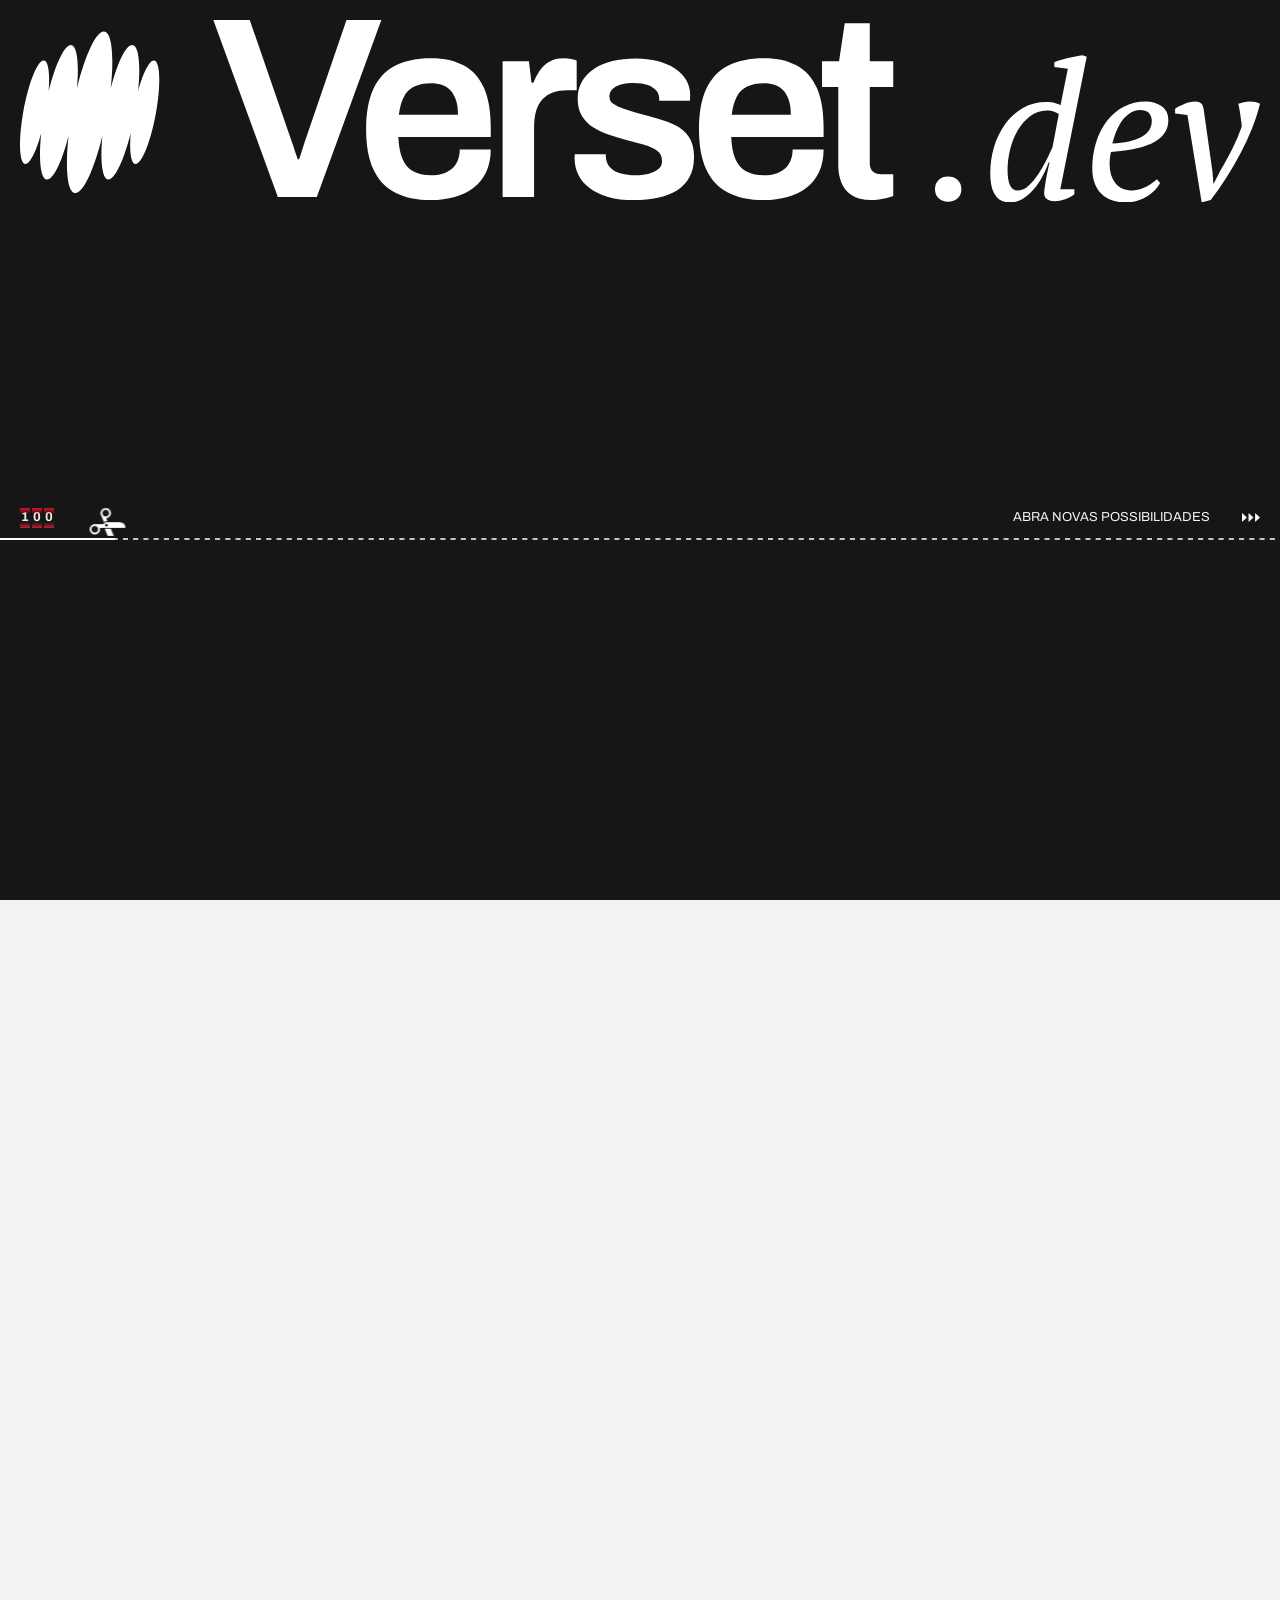
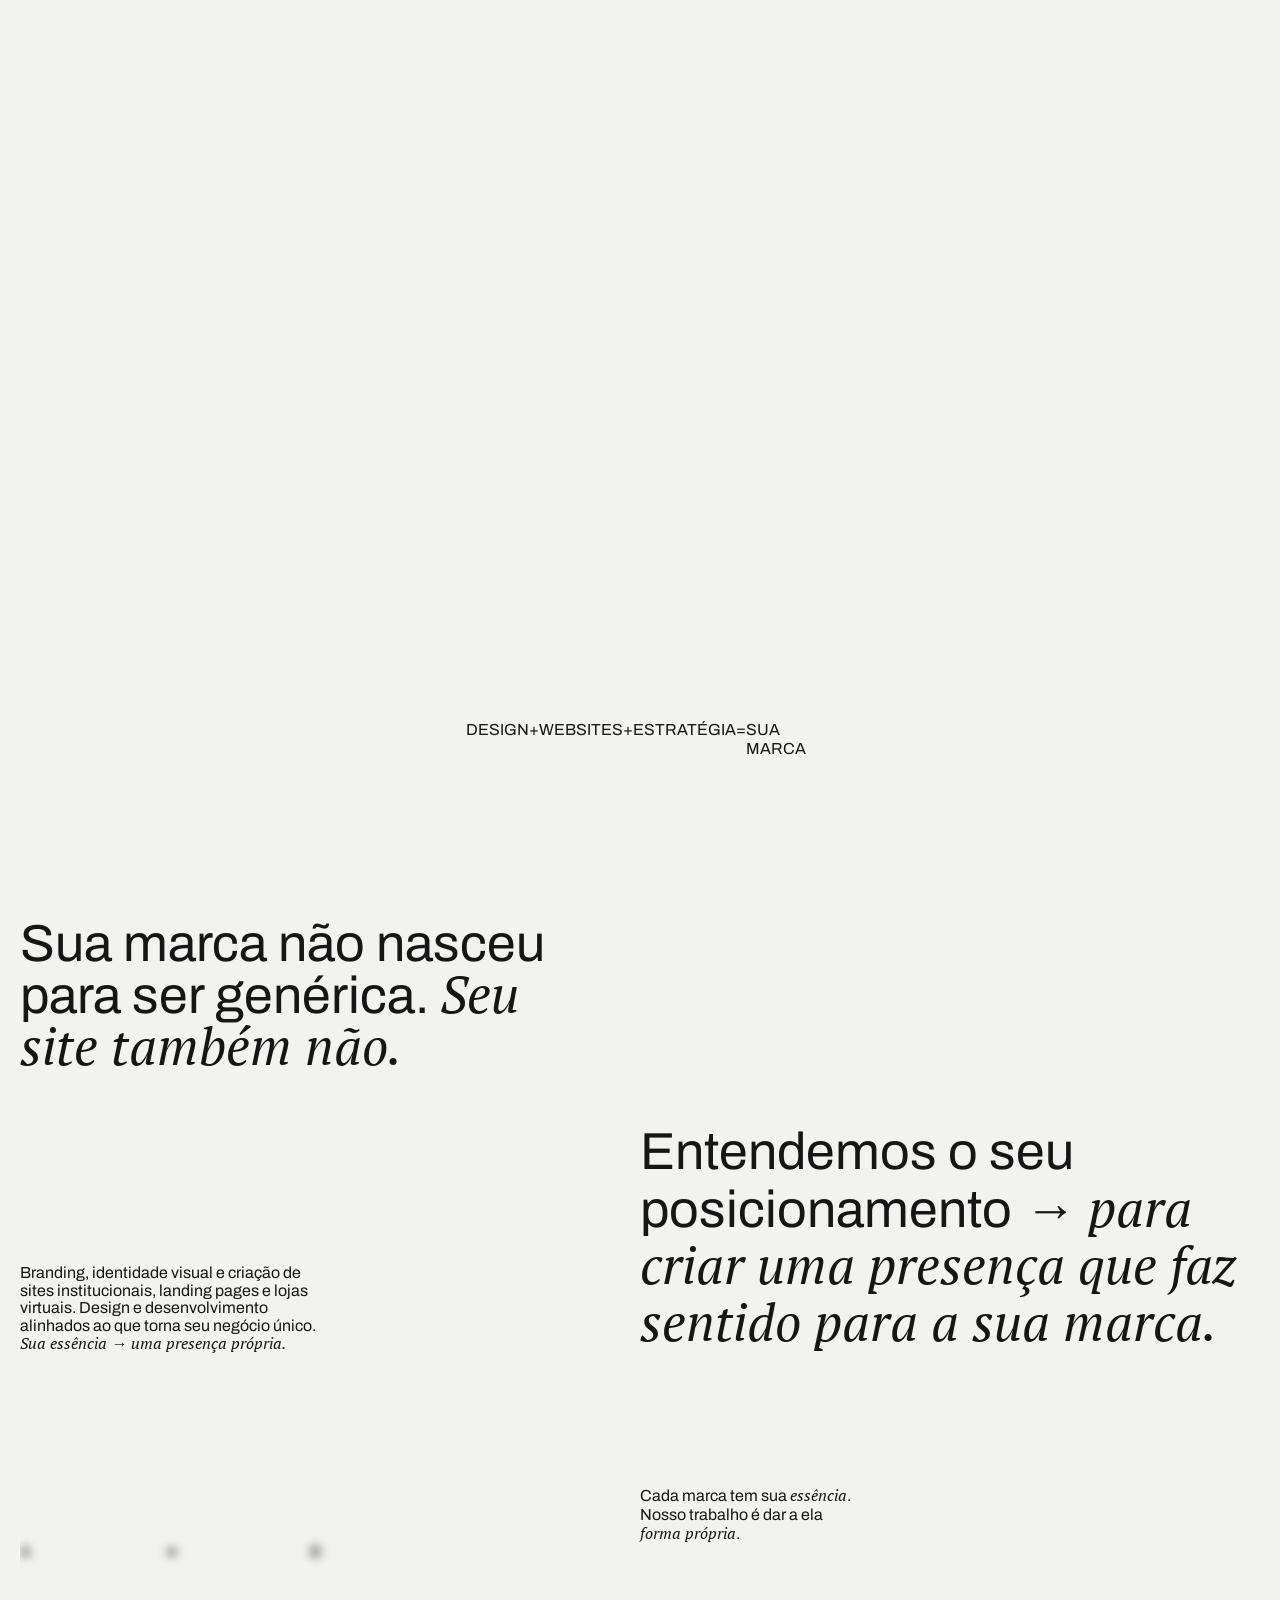
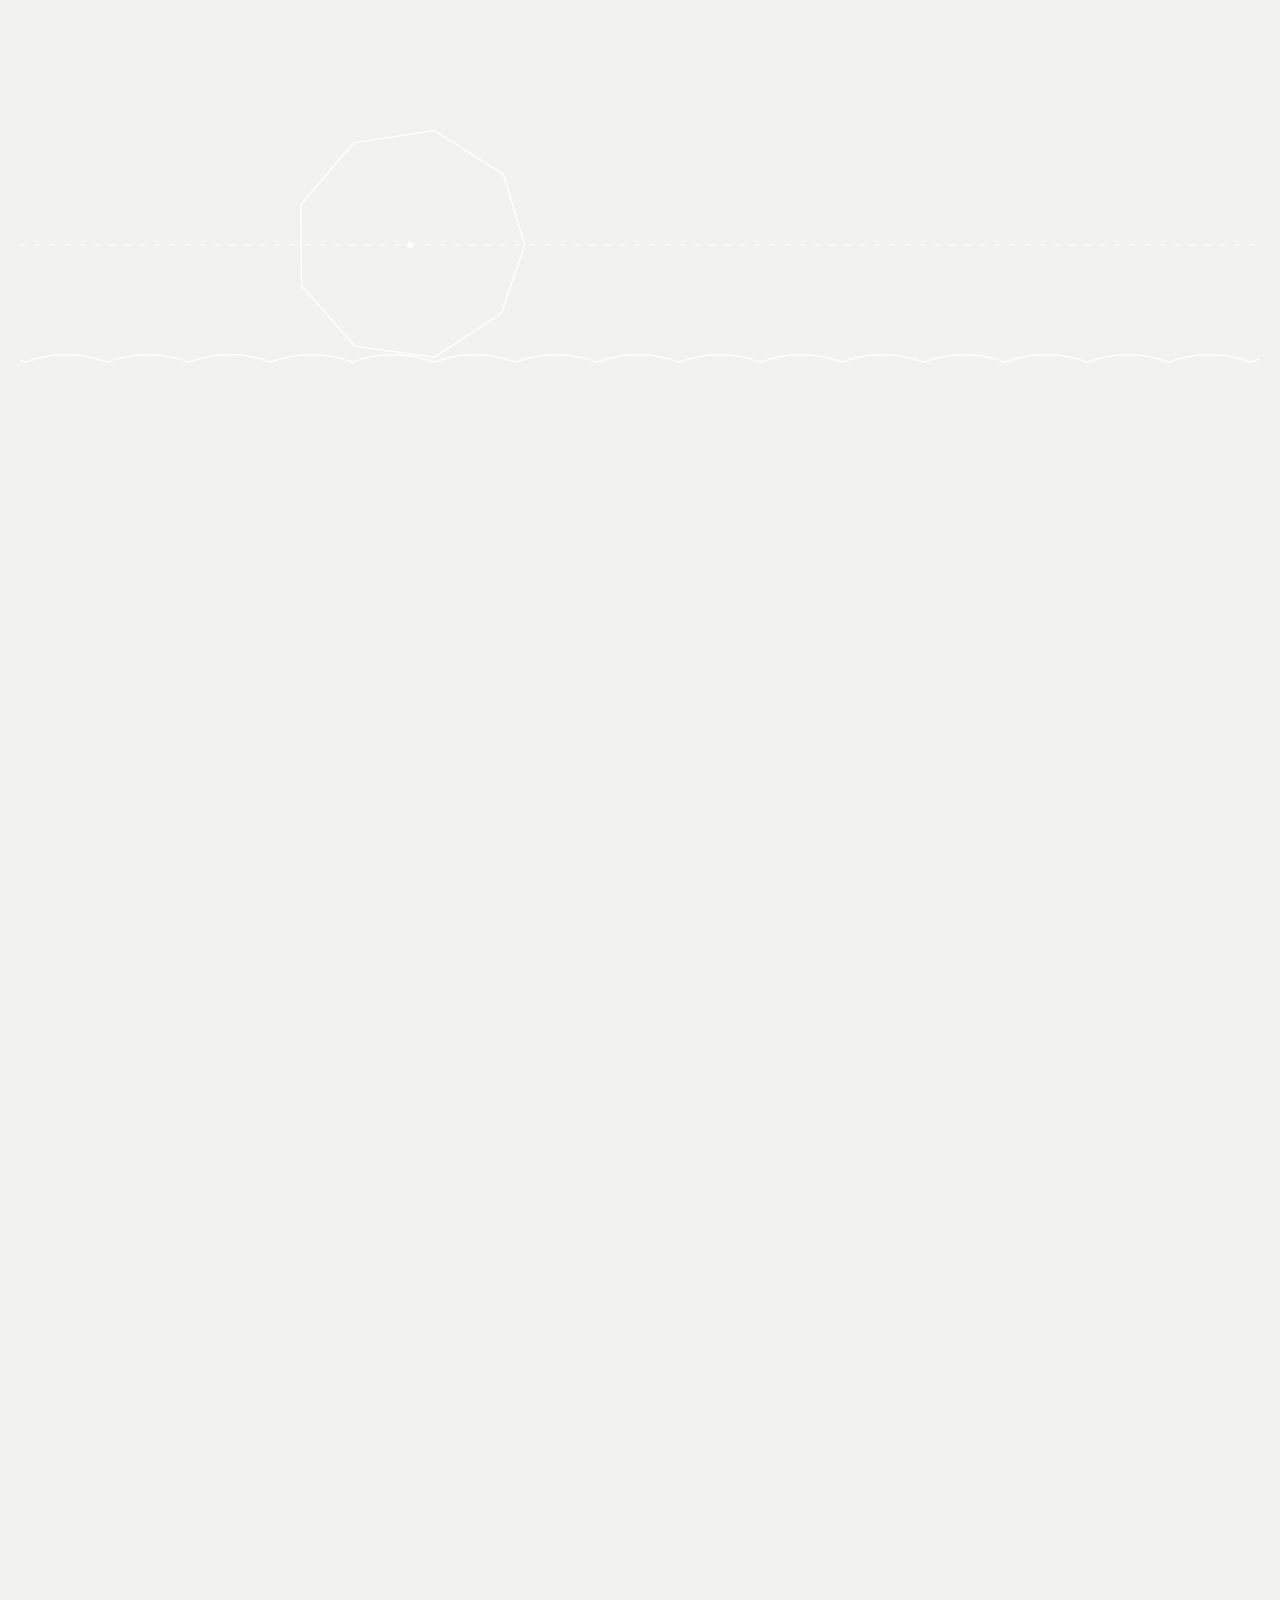
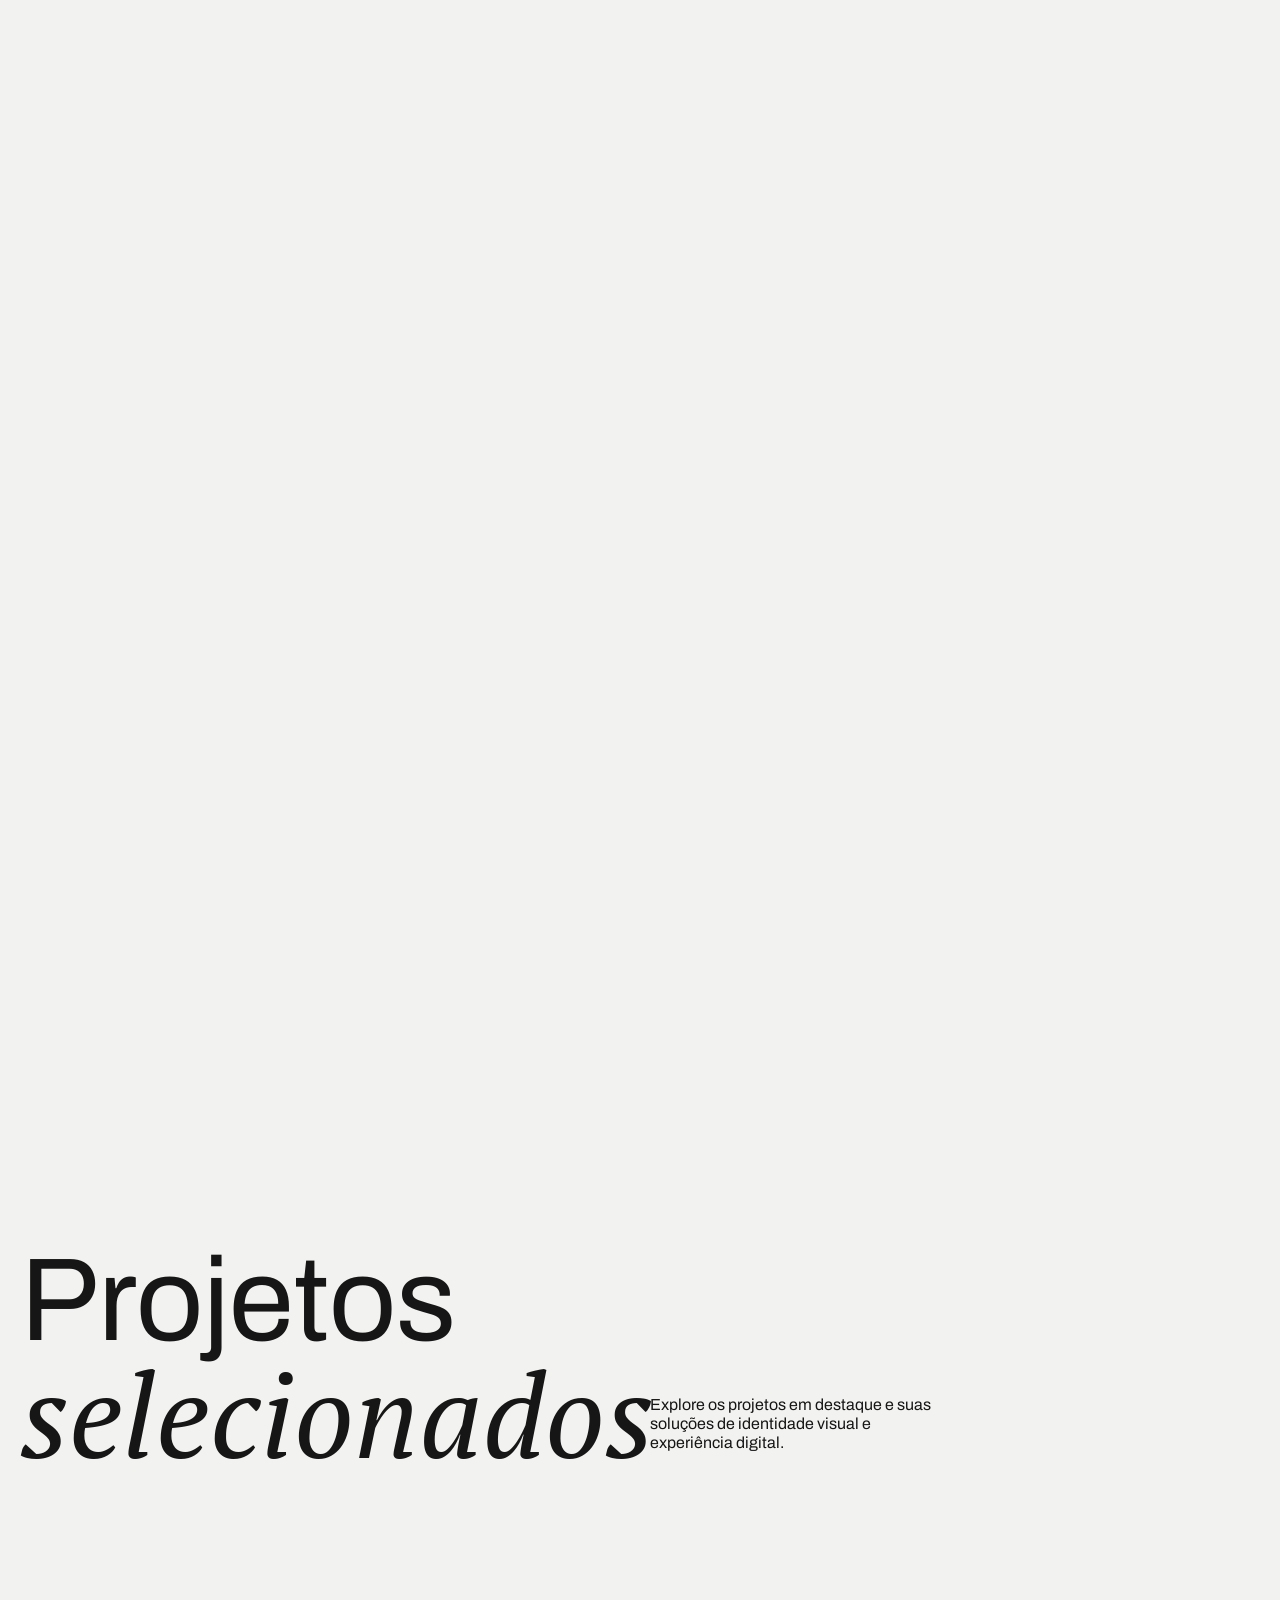
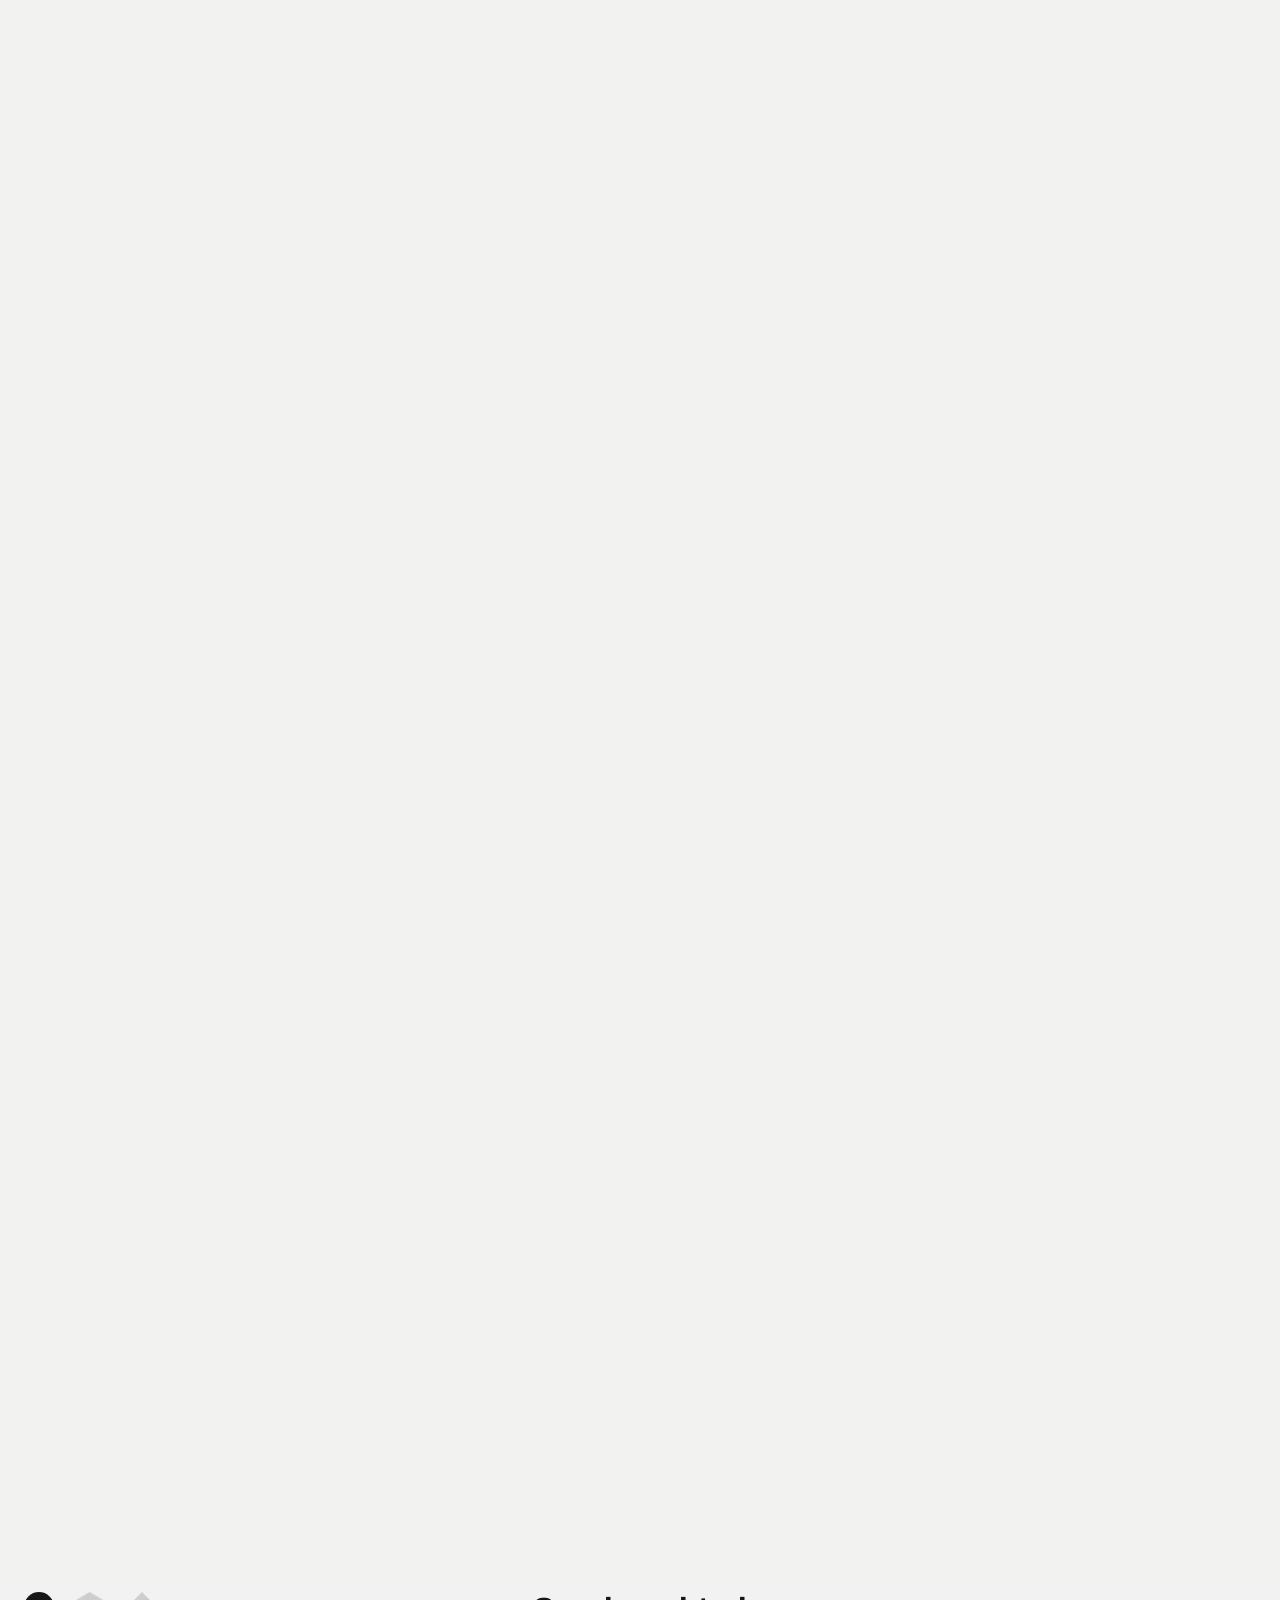
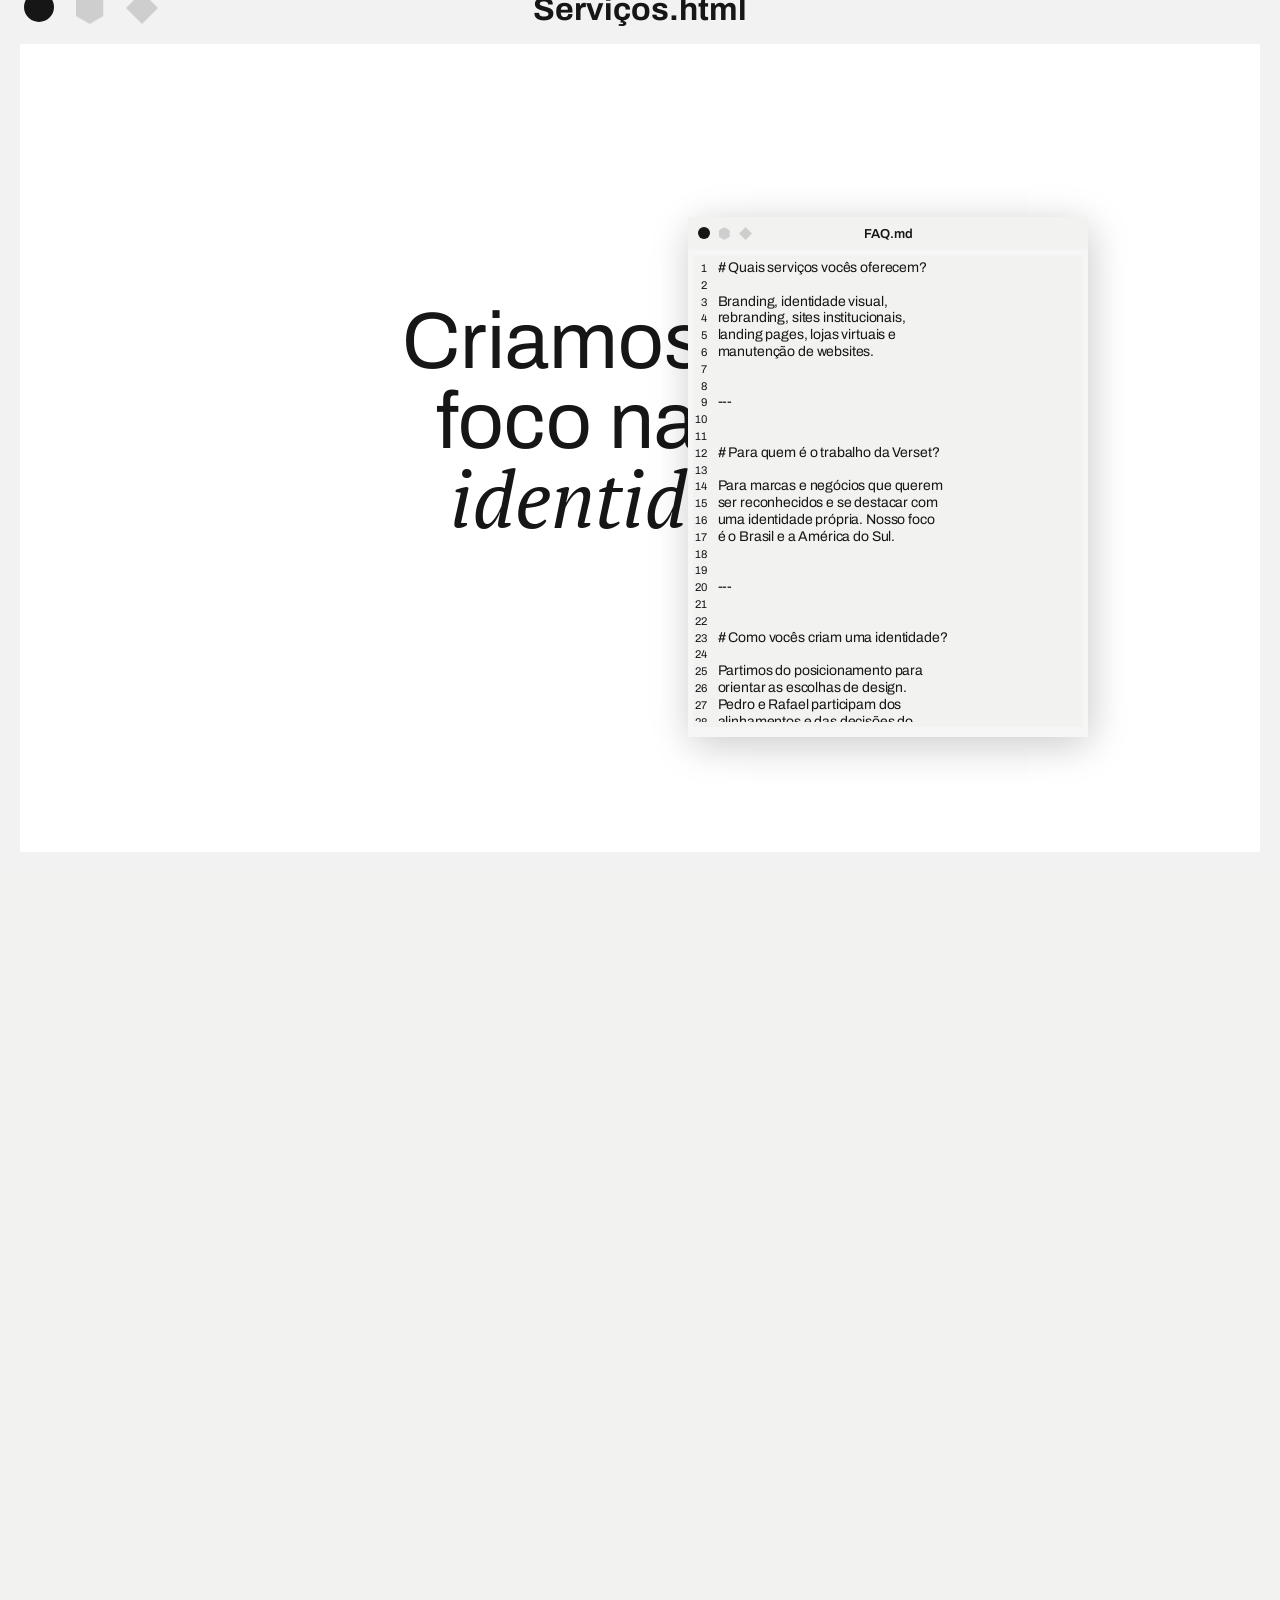
<file: index.html>
<!DOCTYPE html><!-- Last Published: Thu Oct 08 2026 09:54:50 GMT+0000 (Coordinated Universal Time) -->
<html data-wf-domain="neutomni.com" data-wf-page="696f937363525fd559c6eb04" data-wf-site="696f937263525fd559c6ea5f"
  lang="pt-BR">

<head>
  <meta charset="utf-8" />
  <link href="https://cdn.prod.website-files.com" rel="preconnect" crossorigin="anonymous" />
  <title>Branding, Identidade Visual e Criação de Sites | Verset.dev</title>
  <meta
    content="Branding, identidade visual, rebranding e criação de sites para marcas que querem se destacar. Conheça a Verset.dev e peça um orçamento."
    name="description" />
  <meta content="Branding, Identidade Visual e Criação de Sites | Verset.dev" property="og:title" />
  <meta
    content="Branding, identidade visual, rebranding e criação de sites para marcas que querem se destacar. Conheça a Verset.dev e peça um orçamento."
    property="og:description" />
  <meta content="assets/verset-social.png" property="og:image" />
  <meta content="Branding, Identidade Visual e Criação de Sites | Verset.dev" name="twitter:title" />
  <meta
    content="Branding, identidade visual, rebranding e criação de sites para marcas que querem se destacar. Conheça a Verset.dev e peça um orçamento."
    name="twitter:description" />
  <meta property="og:type" content="website" />
  <meta content="summary_large_image" name="twitter:card" />
  <meta content="width=device-width, initial-scale=1" name="viewport" />
  <link href="ref/a2e9c1567f29.css" rel="stylesheet" type="text/css" crossorigin="anonymous" />
  <style>
    @media (min-width:992px) {
      html.w-mod-js:not(.w-mod-ix) [data-w-id="d3f2c984-d25a-191e-d7bb-c0a07bde4e27"] {
        -webkit-transform: translate3d(7%, 0, 0) scale3d(1, 1, 1) rotateX(0) rotateY(0) rotateZ(0) skew(0, 0);
        -moz-transform: translate3d(7%, 0, 0) scale3d(1, 1, 1) rotateX(0) rotateY(0) rotateZ(0) skew(0, 0);
        -ms-transform: translate3d(7%, 0, 0) scale3d(1, 1, 1) rotateX(0) rotateY(0) rotateZ(0) skew(0, 0);
        transform: translate3d(7%, 0, 0) scale3d(1, 1, 1) rotateX(0) rotateY(0) rotateZ(0) skew(0, 0);
      }

      html.w-mod-js:not(.w-mod-ix) [data-w-id="7d4f9dcc-6549-b507-19d7-07410c128d49"] {
        width: 9%;
      }

      html.w-mod-js:not(.w-mod-ix) [data-w-id="42129b64-d98e-f20a-35c1-20c2af657d5f"] {
        height: 60%;
      }

      html.w-mod-js:not(.w-mod-ix) [data-w-id="7596727f-c8f7-3e90-413e-7830a82cfcfd"] {
        height: 40%;
      }

      html.w-mod-js:not(.w-mod-ix) [data-w-id="79be7187-fe5b-2aba-364a-ec7d5ae87a47"] {
        display: flex;
      }

      html.w-mod-js:not(.w-mod-ix) [data-w-id="f7490c53-434b-5812-0fe2-f196a27d21e4"] {
        opacity: 1;
      }

      html.w-mod-js:not(.w-mod-ix) [data-w-id="bcf8cc3c-8939-f31a-ae5d-1c58653f263d"] {
        -webkit-transform: translate3d(-80vw, 0, 0) scale3d(1, 1, 1) rotateX(0) rotateY(0) rotateZ(0) skew(0, 0);
        -moz-transform: translate3d(-80vw, 0, 0) scale3d(1, 1, 1) rotateX(0) rotateY(0) rotateZ(0) skew(0, 0);
        -ms-transform: translate3d(-80vw, 0, 0) scale3d(1, 1, 1) rotateX(0) rotateY(0) rotateZ(0) skew(0, 0);
        transform: translate3d(-80vw, 0, 0) scale3d(1, 1, 1) rotateX(0) rotateY(0) rotateZ(0) skew(0, 0);
      }

      html.w-mod-js:not(.w-mod-ix) [data-w-id="df7e4af0-28c7-f737-afbb-cf14956a3ebe"] {
        -webkit-transform: translate3d(-80vw, 0, 0) scale3d(1, 1, 1) rotateX(0) rotateY(0) rotateZ(0) skew(0, 0);
        -moz-transform: translate3d(-80vw, 0, 0) scale3d(1, 1, 1) rotateX(0) rotateY(0) rotateZ(0) skew(0, 0);
        -ms-transform: translate3d(-80vw, 0, 0) scale3d(1, 1, 1) rotateX(0) rotateY(0) rotateZ(0) skew(0, 0);
        transform: translate3d(-80vw, 0, 0) scale3d(1, 1, 1) rotateX(0) rotateY(0) rotateZ(0) skew(0, 0);
      }

      html.w-mod-js:not(.w-mod-ix) [data-w-id="de2b13c8-6670-339d-5003-55eac92f9303"] {
        -webkit-transform: translate3d(-80vw, 0, 0) scale3d(1, 1, 1) rotateX(0) rotateY(0) rotateZ(0) skew(0, 0);
        -moz-transform: translate3d(-80vw, 0, 0) scale3d(1, 1, 1) rotateX(0) rotateY(0) rotateZ(0) skew(0, 0);
        -ms-transform: translate3d(-80vw, 0, 0) scale3d(1, 1, 1) rotateX(0) rotateY(0) rotateZ(0) skew(0, 0);
        transform: translate3d(-80vw, 0, 0) scale3d(1, 1, 1) rotateX(0) rotateY(0) rotateZ(0) skew(0, 0);
      }

      html.w-mod-js:not(.w-mod-ix) [data-w-id="7a87128d-1f3f-b972-6072-ac04981219ea"] {
        -webkit-transform: translate3d(-80vw, 0, 0) scale3d(1, 1, 1) rotateX(0) rotateY(0) rotateZ(0) skew(0, 0);
        -moz-transform: translate3d(-80vw, 0, 0) scale3d(1, 1, 1) rotateX(0) rotateY(0) rotateZ(0) skew(0, 0);
        -ms-transform: translate3d(-80vw, 0, 0) scale3d(1, 1, 1) rotateX(0) rotateY(0) rotateZ(0) skew(0, 0);
        transform: translate3d(-80vw, 0, 0) scale3d(1, 1, 1) rotateX(0) rotateY(0) rotateZ(0) skew(0, 0);
      }

      html.w-mod-js:not(.w-mod-ix) [data-w-id="904d694a-462d-6a1c-5c6e-17cae43dbfa7"] {
        -webkit-transform: translate3d(-80vw, 0, 0) scale3d(1, 1, 1) rotateX(0) rotateY(0) rotateZ(0) skew(0, 0);
        -moz-transform: translate3d(-80vw, 0, 0) scale3d(1, 1, 1) rotateX(0) rotateY(0) rotateZ(0) skew(0, 0);
        -ms-transform: translate3d(-80vw, 0, 0) scale3d(1, 1, 1) rotateX(0) rotateY(0) rotateZ(0) skew(0, 0);
        transform: translate3d(-80vw, 0, 0) scale3d(1, 1, 1) rotateX(0) rotateY(0) rotateZ(0) skew(0, 0);
      }

      html.w-mod-js:not(.w-mod-ix) [data-w-id="6456ac05-5dd3-8471-2ad6-2acad6aeb596"] {
        -webkit-transform: translate3d(0, 400%, 0) scale3d(1, 1, 1) rotateX(0) rotateY(0) rotateZ(0) skew(0, 0);
        -moz-transform: translate3d(0, 400%, 0) scale3d(1, 1, 1) rotateX(0) rotateY(0) rotateZ(0) skew(0, 0);
        -ms-transform: translate3d(0, 400%, 0) scale3d(1, 1, 1) rotateX(0) rotateY(0) rotateZ(0) skew(0, 0);
        transform: translate3d(0, 400%, 0) scale3d(1, 1, 1) rotateX(0) rotateY(0) rotateZ(0) skew(0, 0);
        filter: blur(15px);
      }

      html.w-mod-js:not(.w-mod-ix) [data-w-id="a4a669f2-7808-b757-f64a-69a2ff5ef6dd"] {
        -webkit-transform: translate3d(0, 300%, 0) scale3d(1, 1, 1) rotateX(0) rotateY(0) rotateZ(0) skew(0, 0);
        -moz-transform: translate3d(0, 300%, 0) scale3d(1, 1, 1) rotateX(0) rotateY(0) rotateZ(0) skew(0, 0);
        -ms-transform: translate3d(0, 300%, 0) scale3d(1, 1, 1) rotateX(0) rotateY(0) rotateZ(0) skew(0, 0);
        transform: translate3d(0, 300%, 0) scale3d(1, 1, 1) rotateX(0) rotateY(0) rotateZ(0) skew(0, 0);
        filter: blur(15px);
      }

      html.w-mod-js:not(.w-mod-ix) [data-w-id="f6abf0eb-d7ab-22b1-7e48-ce28c2b78655"] {
        -webkit-transform: translate3d(0, 100%, 0) scale3d(1, 1, 1) rotateX(0) rotateY(0) rotateZ(0) skew(0, 0);
        -moz-transform: translate3d(0, 100%, 0) scale3d(1, 1, 1) rotateX(0) rotateY(0) rotateZ(0) skew(0, 0);
        -ms-transform: translate3d(0, 100%, 0) scale3d(1, 1, 1) rotateX(0) rotateY(0) rotateZ(0) skew(0, 0);
        transform: translate3d(0, 100%, 0) scale3d(1, 1, 1) rotateX(0) rotateY(0) rotateZ(0) skew(0, 0);
        filter: blur(15px);
      }
    }

    @media (max-width:991px) and (min-width:768px) {
      html.w-mod-js:not(.w-mod-ix) [data-w-id="d3f2c984-d25a-191e-d7bb-c0a07bde4e27"] {
        -webkit-transform: translate3d(0%, 0, 0) scale3d(1, 1, 1) rotateX(0) rotateY(0) rotateZ(0) skew(0, 0);
        -moz-transform: translate3d(0%, 0, 0) scale3d(1, 1, 1) rotateX(0) rotateY(0) rotateZ(0) skew(0, 0);
        -ms-transform: translate3d(0%, 0, 0) scale3d(1, 1, 1) rotateX(0) rotateY(0) rotateZ(0) skew(0, 0);
        transform: translate3d(0%, 0, 0) scale3d(1, 1, 1) rotateX(0) rotateY(0) rotateZ(0) skew(0, 0);
      }

      html.w-mod-js:not(.w-mod-ix) [data-w-id="7d4f9dcc-6549-b507-19d7-07410c128d49"] {
        width: 3%;
      }

      html.w-mod-js:not(.w-mod-ix) [data-w-id="42129b64-d98e-f20a-35c1-20c2af657d5f"] {
        height: 60%;
      }

      html.w-mod-js:not(.w-mod-ix) [data-w-id="7596727f-c8f7-3e90-413e-7830a82cfcfd"] {
        height: 40%;
      }

      html.w-mod-js:not(.w-mod-ix) [data-w-id="79be7187-fe5b-2aba-364a-ec7d5ae87a47"] {
        display: flex;
      }

      html.w-mod-js:not(.w-mod-ix) [data-w-id="f7490c53-434b-5812-0fe2-f196a27d21e4"] {
        opacity: 1;
      }

      html.w-mod-js:not(.w-mod-ix) [data-w-id="bcf8cc3c-8939-f31a-ae5d-1c58653f263d"] {
        -webkit-transform: translate3d(-80vw, 0, 0) scale3d(1, 1, 1) rotateX(0) rotateY(0) rotateZ(0) skew(0, 0);
        -moz-transform: translate3d(-80vw, 0, 0) scale3d(1, 1, 1) rotateX(0) rotateY(0) rotateZ(0) skew(0, 0);
        -ms-transform: translate3d(-80vw, 0, 0) scale3d(1, 1, 1) rotateX(0) rotateY(0) rotateZ(0) skew(0, 0);
        transform: translate3d(-80vw, 0, 0) scale3d(1, 1, 1) rotateX(0) rotateY(0) rotateZ(0) skew(0, 0);
      }

      html.w-mod-js:not(.w-mod-ix) [data-w-id="df7e4af0-28c7-f737-afbb-cf14956a3ebe"] {
        -webkit-transform: translate3d(-80vw, 0, 0) scale3d(1, 1, 1) rotateX(0) rotateY(0) rotateZ(0) skew(0, 0);
        -moz-transform: translate3d(-80vw, 0, 0) scale3d(1, 1, 1) rotateX(0) rotateY(0) rotateZ(0) skew(0, 0);
        -ms-transform: translate3d(-80vw, 0, 0) scale3d(1, 1, 1) rotateX(0) rotateY(0) rotateZ(0) skew(0, 0);
        transform: translate3d(-80vw, 0, 0) scale3d(1, 1, 1) rotateX(0) rotateY(0) rotateZ(0) skew(0, 0);
      }

      html.w-mod-js:not(.w-mod-ix) [data-w-id="de2b13c8-6670-339d-5003-55eac92f9303"] {
        -webkit-transform: translate3d(-80vw, 0, 0) scale3d(1, 1, 1) rotateX(0) rotateY(0) rotateZ(0) skew(0, 0);
        -moz-transform: translate3d(-80vw, 0, 0) scale3d(1, 1, 1) rotateX(0) rotateY(0) rotateZ(0) skew(0, 0);
        -ms-transform: translate3d(-80vw, 0, 0) scale3d(1, 1, 1) rotateX(0) rotateY(0) rotateZ(0) skew(0, 0);
        transform: translate3d(-80vw, 0, 0) scale3d(1, 1, 1) rotateX(0) rotateY(0) rotateZ(0) skew(0, 0);
      }

      html.w-mod-js:not(.w-mod-ix) [data-w-id="7a87128d-1f3f-b972-6072-ac04981219ea"] {
        -webkit-transform: translate3d(-80vw, 0, 0) scale3d(1, 1, 1) rotateX(0) rotateY(0) rotateZ(0) skew(0, 0);
        -moz-transform: translate3d(-80vw, 0, 0) scale3d(1, 1, 1) rotateX(0) rotateY(0) rotateZ(0) skew(0, 0);
        -ms-transform: translate3d(-80vw, 0, 0) scale3d(1, 1, 1) rotateX(0) rotateY(0) rotateZ(0) skew(0, 0);
        transform: translate3d(-80vw, 0, 0) scale3d(1, 1, 1) rotateX(0) rotateY(0) rotateZ(0) skew(0, 0);
      }

      html.w-mod-js:not(.w-mod-ix) [data-w-id="904d694a-462d-6a1c-5c6e-17cae43dbfa7"] {
        -webkit-transform: translate3d(-80vw, 0, 0) scale3d(1, 1, 1) rotateX(0) rotateY(0) rotateZ(0) skew(0, 0);
        -moz-transform: translate3d(-80vw, 0, 0) scale3d(1, 1, 1) rotateX(0) rotateY(0) rotateZ(0) skew(0, 0);
        -ms-transform: translate3d(-80vw, 0, 0) scale3d(1, 1, 1) rotateX(0) rotateY(0) rotateZ(0) skew(0, 0);
        transform: translate3d(-80vw, 0, 0) scale3d(1, 1, 1) rotateX(0) rotateY(0) rotateZ(0) skew(0, 0);
      }

      html.w-mod-js:not(.w-mod-ix) [data-w-id="35805d4a-5263-cde3-b8a1-73b6e034dddc"] {
        opacity: 0;
      }

      html.w-mod-js:not(.w-mod-ix) [data-w-id="9f37864e-919e-6f42-fc2f-2be6df9e4787"] {
        opacity: 0;
      }

      html.w-mod-js:not(.w-mod-ix) [data-w-id="ded5515b-d5a1-d891-a922-461a850ae7b6"] {
        display: none;
      }

      html.w-mod-js:not(.w-mod-ix) [data-w-id="99adb4e0-2b5c-afcf-d755-5227c2a04e24"] {
        width: 100%;
        height: 0%;
      }

      html.w-mod-js:not(.w-mod-ix) [data-w-id="a6df3031-2eea-04bf-a166-ec7e1c32cfc4"] {
        width: 100%;
        height: 0%;
      }
    }

    @media (max-width:767px) and (min-width:480px) {
      html.w-mod-js:not(.w-mod-ix) [data-w-id="d3f2c984-d25a-191e-d7bb-c0a07bde4e27"] {
        -webkit-transform: translate3d(0%, 0, 0) scale3d(1, 1, 1) rotateX(0) rotateY(0) rotateZ(0) skew(0, 0);
        -moz-transform: translate3d(0%, 0, 0) scale3d(1, 1, 1) rotateX(0) rotateY(0) rotateZ(0) skew(0, 0);
        -ms-transform: translate3d(0%, 0, 0) scale3d(1, 1, 1) rotateX(0) rotateY(0) rotateZ(0) skew(0, 0);
        transform: translate3d(0%, 0, 0) scale3d(1, 1, 1) rotateX(0) rotateY(0) rotateZ(0) skew(0, 0);
      }

      html.w-mod-js:not(.w-mod-ix) [data-w-id="7d4f9dcc-6549-b507-19d7-07410c128d49"] {
        width: 5%;
      }

      html.w-mod-js:not(.w-mod-ix) [data-w-id="42129b64-d98e-f20a-35c1-20c2af657d5f"] {
        height: 60%;
      }

      html.w-mod-js:not(.w-mod-ix) [data-w-id="7596727f-c8f7-3e90-413e-7830a82cfcfd"] {
        height: 40%;
      }

      html.w-mod-js:not(.w-mod-ix) [data-w-id="79be7187-fe5b-2aba-364a-ec7d5ae87a47"] {
        display: flex;
      }

      html.w-mod-js:not(.w-mod-ix) [data-w-id="f7490c53-434b-5812-0fe2-f196a27d21e4"] {
        opacity: 1;
      }

      html.w-mod-js:not(.w-mod-ix) [data-w-id="bcf8cc3c-8939-f31a-ae5d-1c58653f263d"] {
        -webkit-transform: translate3d(-70vw, 0, 0) scale3d(1, 1, 1) rotateX(0) rotateY(0) rotateZ(0) skew(0, 0);
        -moz-transform: translate3d(-70vw, 0, 0) scale3d(1, 1, 1) rotateX(0) rotateY(0) rotateZ(0) skew(0, 0);
        -ms-transform: translate3d(-70vw, 0, 0) scale3d(1, 1, 1) rotateX(0) rotateY(0) rotateZ(0) skew(0, 0);
        transform: translate3d(-70vw, 0, 0) scale3d(1, 1, 1) rotateX(0) rotateY(0) rotateZ(0) skew(0, 0);
      }

      html.w-mod-js:not(.w-mod-ix) [data-w-id="df7e4af0-28c7-f737-afbb-cf14956a3ebe"] {
        -webkit-transform: translate3d(-70vw, 0, 0) scale3d(1, 1, 1) rotateX(0) rotateY(0) rotateZ(0) skew(0, 0);
        -moz-transform: translate3d(-70vw, 0, 0) scale3d(1, 1, 1) rotateX(0) rotateY(0) rotateZ(0) skew(0, 0);
        -ms-transform: translate3d(-70vw, 0, 0) scale3d(1, 1, 1) rotateX(0) rotateY(0) rotateZ(0) skew(0, 0);
        transform: translate3d(-70vw, 0, 0) scale3d(1, 1, 1) rotateX(0) rotateY(0) rotateZ(0) skew(0, 0);
      }

      html.w-mod-js:not(.w-mod-ix) [data-w-id="de2b13c8-6670-339d-5003-55eac92f9303"] {
        -webkit-transform: translate3d(-70vw, 0, 0) scale3d(1, 1, 1) rotateX(0) rotateY(0) rotateZ(0) skew(0, 0);
        -moz-transform: translate3d(-70vw, 0, 0) scale3d(1, 1, 1) rotateX(0) rotateY(0) rotateZ(0) skew(0, 0);
        -ms-transform: translate3d(-70vw, 0, 0) scale3d(1, 1, 1) rotateX(0) rotateY(0) rotateZ(0) skew(0, 0);
        transform: translate3d(-70vw, 0, 0) scale3d(1, 1, 1) rotateX(0) rotateY(0) rotateZ(0) skew(0, 0);
      }

      html.w-mod-js:not(.w-mod-ix) [data-w-id="7a87128d-1f3f-b972-6072-ac04981219ea"] {
        -webkit-transform: translate3d(-70vw, 0, 0) scale3d(1, 1, 1) rotateX(0) rotateY(0) rotateZ(0) skew(0, 0);
        -moz-transform: translate3d(-70vw, 0, 0) scale3d(1, 1, 1) rotateX(0) rotateY(0) rotateZ(0) skew(0, 0);
        -ms-transform: translate3d(-70vw, 0, 0) scale3d(1, 1, 1) rotateX(0) rotateY(0) rotateZ(0) skew(0, 0);
        transform: translate3d(-70vw, 0, 0) scale3d(1, 1, 1) rotateX(0) rotateY(0) rotateZ(0) skew(0, 0);
      }

      html.w-mod-js:not(.w-mod-ix) [data-w-id="904d694a-462d-6a1c-5c6e-17cae43dbfa7"] {
        -webkit-transform: translate3d(-70vw, 0, 0) scale3d(1, 1, 1) rotateX(0) rotateY(0) rotateZ(0) skew(0, 0);
        -moz-transform: translate3d(-70vw, 0, 0) scale3d(1, 1, 1) rotateX(0) rotateY(0) rotateZ(0) skew(0, 0);
        -ms-transform: translate3d(-70vw, 0, 0) scale3d(1, 1, 1) rotateX(0) rotateY(0) rotateZ(0) skew(0, 0);
        transform: translate3d(-70vw, 0, 0) scale3d(1, 1, 1) rotateX(0) rotateY(0) rotateZ(0) skew(0, 0);
      }

      html.w-mod-js:not(.w-mod-ix) [data-w-id="35805d4a-5263-cde3-b8a1-73b6e034dddc"] {
        opacity: 0;
      }

      html.w-mod-js:not(.w-mod-ix) [data-w-id="9f37864e-919e-6f42-fc2f-2be6df9e4787"] {
        opacity: 0;
      }

      html.w-mod-js:not(.w-mod-ix) [data-w-id="ded5515b-d5a1-d891-a922-461a850ae7b6"] {
        display: none;
      }

      html.w-mod-js:not(.w-mod-ix) [data-w-id="99adb4e0-2b5c-afcf-d755-5227c2a04e24"] {
        width: 100%;
        height: 0%;
      }

      html.w-mod-js:not(.w-mod-ix) [data-w-id="a6df3031-2eea-04bf-a166-ec7e1c32cfc4"] {
        width: 100%;
        height: 0%;
      }
    }

    @media (max-width:479px) {
      html.w-mod-js:not(.w-mod-ix) [data-w-id="d3f2c984-d25a-191e-d7bb-c0a07bde4e27"] {
        -webkit-transform: translate3d(0%, 0, 0) scale3d(1, 1, 1) rotateX(0) rotateY(0) rotateZ(0) skew(0, 0);
        -moz-transform: translate3d(0%, 0, 0) scale3d(1, 1, 1) rotateX(0) rotateY(0) rotateZ(0) skew(0, 0);
        -ms-transform: translate3d(0%, 0, 0) scale3d(1, 1, 1) rotateX(0) rotateY(0) rotateZ(0) skew(0, 0);
        transform: translate3d(0%, 0, 0) scale3d(1, 1, 1) rotateX(0) rotateY(0) rotateZ(0) skew(0, 0);
      }

      html.w-mod-js:not(.w-mod-ix) [data-w-id="7d4f9dcc-6549-b507-19d7-07410c128d49"] {
        width: 5%;
      }

      html.w-mod-js:not(.w-mod-ix) [data-w-id="42129b64-d98e-f20a-35c1-20c2af657d5f"] {
        height: 60%;
      }

      html.w-mod-js:not(.w-mod-ix) [data-w-id="7596727f-c8f7-3e90-413e-7830a82cfcfd"] {
        height: 40%;
      }

      html.w-mod-js:not(.w-mod-ix) [data-w-id="79be7187-fe5b-2aba-364a-ec7d5ae87a47"] {
        display: flex;
      }

      html.w-mod-js:not(.w-mod-ix) [data-w-id="f7490c53-434b-5812-0fe2-f196a27d21e4"] {
        opacity: 1;
      }

      html.w-mod-js:not(.w-mod-ix) [data-w-id="bcf8cc3c-8939-f31a-ae5d-1c58653f263d"] {
        -webkit-transform: translate3d(-70vw, 0, 0) scale3d(1, 1, 1) rotateX(0) rotateY(0) rotateZ(0) skew(0, 0);
        -moz-transform: translate3d(-70vw, 0, 0) scale3d(1, 1, 1) rotateX(0) rotateY(0) rotateZ(0) skew(0, 0);
        -ms-transform: translate3d(-70vw, 0, 0) scale3d(1, 1, 1) rotateX(0) rotateY(0) rotateZ(0) skew(0, 0);
        transform: translate3d(-70vw, 0, 0) scale3d(1, 1, 1) rotateX(0) rotateY(0) rotateZ(0) skew(0, 0);
      }

      html.w-mod-js:not(.w-mod-ix) [data-w-id="df7e4af0-28c7-f737-afbb-cf14956a3ebe"] {
        -webkit-transform: translate3d(-70vw, 0, 0) scale3d(1, 1, 1) rotateX(0) rotateY(0) rotateZ(0) skew(0, 0);
        -moz-transform: translate3d(-70vw, 0, 0) scale3d(1, 1, 1) rotateX(0) rotateY(0) rotateZ(0) skew(0, 0);
        -ms-transform: translate3d(-70vw, 0, 0) scale3d(1, 1, 1) rotateX(0) rotateY(0) rotateZ(0) skew(0, 0);
        transform: translate3d(-70vw, 0, 0) scale3d(1, 1, 1) rotateX(0) rotateY(0) rotateZ(0) skew(0, 0);
      }

      html.w-mod-js:not(.w-mod-ix) [data-w-id="de2b13c8-6670-339d-5003-55eac92f9303"] {
        -webkit-transform: translate3d(-70vw, 0, 0) scale3d(1, 1, 1) rotateX(0) rotateY(0) rotateZ(0) skew(0, 0);
        -moz-transform: translate3d(-70vw, 0, 0) scale3d(1, 1, 1) rotateX(0) rotateY(0) rotateZ(0) skew(0, 0);
        -ms-transform: translate3d(-70vw, 0, 0) scale3d(1, 1, 1) rotateX(0) rotateY(0) rotateZ(0) skew(0, 0);
        transform: translate3d(-70vw, 0, 0) scale3d(1, 1, 1) rotateX(0) rotateY(0) rotateZ(0) skew(0, 0);
      }

      html.w-mod-js:not(.w-mod-ix) [data-w-id="7a87128d-1f3f-b972-6072-ac04981219ea"] {
        -webkit-transform: translate3d(-70vw, 0, 0) scale3d(1, 1, 1) rotateX(0) rotateY(0) rotateZ(0) skew(0, 0);
        -moz-transform: translate3d(-70vw, 0, 0) scale3d(1, 1, 1) rotateX(0) rotateY(0) rotateZ(0) skew(0, 0);
        -ms-transform: translate3d(-70vw, 0, 0) scale3d(1, 1, 1) rotateX(0) rotateY(0) rotateZ(0) skew(0, 0);
        transform: translate3d(-70vw, 0, 0) scale3d(1, 1, 1) rotateX(0) rotateY(0) rotateZ(0) skew(0, 0);
      }

      html.w-mod-js:not(.w-mod-ix) [data-w-id="904d694a-462d-6a1c-5c6e-17cae43dbfa7"] {
        -webkit-transform: translate3d(-70vw, 0, 0) scale3d(1, 1, 1) rotateX(0) rotateY(0) rotateZ(0) skew(0, 0);
        -moz-transform: translate3d(-70vw, 0, 0) scale3d(1, 1, 1) rotateX(0) rotateY(0) rotateZ(0) skew(0, 0);
        -ms-transform: translate3d(-70vw, 0, 0) scale3d(1, 1, 1) rotateX(0) rotateY(0) rotateZ(0) skew(0, 0);
        transform: translate3d(-70vw, 0, 0) scale3d(1, 1, 1) rotateX(0) rotateY(0) rotateZ(0) skew(0, 0);
      }

      html.w-mod-js:not(.w-mod-ix) [data-w-id="35805d4a-5263-cde3-b8a1-73b6e034dddc"] {
        opacity: 0;
      }

      html.w-mod-js:not(.w-mod-ix) [data-w-id="9f37864e-919e-6f42-fc2f-2be6df9e4787"] {
        opacity: 0;
      }

      html.w-mod-js:not(.w-mod-ix) [data-w-id="ded5515b-d5a1-d891-a922-461a850ae7b6"] {
        display: none;
      }

      html.w-mod-js:not(.w-mod-ix) [data-w-id="99adb4e0-2b5c-afcf-d755-5227c2a04e24"] {
        width: 100%;
        height: 0%;
      }

      html.w-mod-js:not(.w-mod-ix) [data-w-id="a6df3031-2eea-04bf-a166-ec7e1c32cfc4"] {
        width: 100%;
        height: 0%;
      }
    }
  </style>
  <script
    type="text/javascript">!function (o, c) {var n = c.documentElement, t = " w-mod-"; n.className += t + "js", ("ontouchstart" in o || o.DocumentTouch && c instanceof DocumentTouch) && (n.className += t + "touch")}(window, document);</script>
  <link rel="icon" type="image/svg+xml" href="assets/symbol.svg">
  <link rel="icon" type="image/svg+xml" href="assets/symbol.svg">
  <link rel="icon" type="image/svg+xml" href="assets/symbol.svg">
  <link rel="icon" type="image/svg+xml" href="assets/symbol.svg">
  <link rel="icon" type="image/svg+xml" href="assets/symbol.svg">
  <link rel="icon" type="image/svg+xml" href="assets/symbol.svg">
  <script type="application/ld+json">{
  "@context": "https://schema.org",
  "@type": "Organization",
  "name": "Verset.dev",
  "description": "Branding, identidade visual, rebranding e criação de sites para marcas que querem se destacar. Conheça a Verset.dev e peça um orçamento.",
  "founder": [
    {
      "@type": "Person",
      "name": "Pedro"
    },
    {
      "@type": "Person",
      "name": "Rafael"
    }
  ]
}</script>
  <style>
    @media (max-width: 768px) {

      .service_content_wrap::before,
      .card_botom_wrap::before {
        z-index: -1;
        pointer-events: none;
        background: rgba(8, 50, 68, 0.08);
        filter: blur(42px);
        -webkit-filter: blur(42px);
        transform: translateY(24px) scale(0.96);
      }

      .service_content_wrap::before {
        inset: 24px;
      }

      .card_botom_wrap::before {
        inset: 16px;
        filter: blur(36px);
        -webkit-filter: blur(36px);
        transform: translateY(22px) scale(0.97);
      }
    }
  </style>

  <style>
    @media screen and (max-width: 767px) {
      .cookie-popup {
        position: fixed !important;
        bottom: 0 !important;
        margin-bottom: 0 !important;
      }
    }
  </style>

  <style>
    html,
    body {
      margin: 0;
    }

    body {
      overflow-x: hidden;
    }
  </style>




  <!-- Scrollbar -->
  <style>
    :root {
      --sb-track: #000;
      --sb-thumb: rgba(255, 255, 255, 0.3);
      --sb-thumb-hover: rgba(255, 255, 255, 0.45);
    }

    html {
      scrollbar-width: thin;
      scrollbar-color: var(--sb-thumb) var(--sb-track);
    }

    /* Chrome / Edge / Safari */
    ::-webkit-scrollbar {
      width: 10px;
      height: 10px;
    }

    ::-webkit-scrollbar-track {
      background: var(--sb-track);
    }

    ::-webkit-scrollbar-thumb {
      background: var(--sb-thumb);
      border-radius: 999px;
      border: 2px solid var(--sb-track);
      background-clip: padding-box;
    }

    ::-webkit-scrollbar-thumb:hover {
      background: var(--sb-thumb-hover);
    }
  </style>



  <style>
    .swiper-slide:not(:first-child) {
      position: absolute !important;
      top: 0;
      left: 0;
      width: 100%;
    }


    .slide_mask {
      will-change: clip-path;
      transform: translateZ(0);
      /* force GPU layer, prevents compositing seam */
    }

    .slide_content_wrap {
      opacity: 0;
    }

    /* Hide entire stack until GSAP is ready */
    .slides-stack {
      visibility: hidden;
    }

    .swiper-button-prev::after,
    .swiper-button-next::after {
      display: none;
    }
  </style>



  <style>
    .service_card_front,
    .service_card_back {
      backface-visibility: hidden;
      -webkit-backface-visibility: hidden;
      /* required for iOS */
    }

    .service_card {
      transform-style: preserve-3d;
      -webkit-transform-style: preserve-3d;
    }
  </style>


  <style>
    .loader_logo path {
      transform: translateY(-300px);
    }
  </style>



  <style>
    .track {
      position: relative;
      width: 100%;
      height: 220px;
      overflow: visible;
    }

    #morphSvg {
      pointer-events: none;
    }
  </style>


  <style>
    .slide-mask {
      position: absolute;
      inset: 0;
      clip-path: polygon(100% 100%, 100% 100%, 100% 100%, 100% 100%);
      will-change: clip-path;
    }

    .work-item {
      opacity: 0.28;
    }
  </style>
  <link rel="stylesheet" href="verset.css">
  <meta property="og:site_name" content="Verset.dev">
  <meta property="og:locale" content="pt_BR">
  <meta property="og:image:width" content="1200">
  <meta property="og:image:height" content="630">
  <meta property="og:image:alt" content="Verset.dev — branding, identidade visual e criação de sites">
  <meta name="twitter:image" content="assets/verset-social.png">
  <link rel="stylesheet" href="conteudo.css">
</head>

<body>
  <div flowappz-cookie-consent-container="true" class="flowappz-cookie-consent-hide-popup">
    <div class="flowappz-cookie-consent-code w-embed">
      <style>
        /* This will hide elements with .your-body-class if .wf-doc is not on the <html> element */
        html:not(.wf-doc) .flowappz-hide-popup {
          display: none;
        }

        .w--redirected-checked {
          background-size: 11px;
        }

        /* Custom scrollbar styles for elements with the attribute */
        [custom-scrollbar="true"]::-webkit-scrollbar {
          width: 10px;
          height: 10px;
        }

        [custom-scrollbar="true"]::-webkit-scrollbar-track {
          background-color: #f2f2f2;
          border-radius: 0px;
        }

        [custom-scrollbar="true"]::-webkit-scrollbar-thumb {
          background-color: #141414;
          border-radius: 0px;
          border: 2px solid #f0f0f0;
          /* Add padding around the thumb */
        }

        [custom-scrollbar="true"]::-webkit-scrollbar-thumb:hover {
          background-color: #0056b3;
        }
      </style>
    </div>
    <div flowappz-cookie-popup="true" class="cookie-popup">
      <div class="flowappz-consent-popup-content-20">
        <h2 class="h2 cookie">Sua privacidade. <br />‍<span class="italic-text">Suas escolhas.</span></h2>
        <div class="flowappz-cookie-popup-content-paragraph-30">
          <p class="paragraph cookie">Gerencie suas preferências de cookies. Nossa política está em preparação: <a
              href="#contato" class="pp-link light" title="Canal da Verset.dev em preparação">Privacidade</a></p>
        </div>
        <div class="flowappz-cookie-popup-btn-wrapper-9"><a flowappz-cookie-command="accept-all" href="#"
            class="allow-btn w-button">Aceitar todos</a><a flowappz-cookie-command="reject-all" href="#"
            class="reject-btn w-button">Recusar</a><a flowappz-cookie-command="manage-settings" href="#"
            class="customize-btn w-button">Preferências</a></div>
        <div class="flowappz-cookie-consent-code w-embed">
          <style>
            /* This will hide elements with .your-body-class if .wf-doc is not on the <html> element */
            html:not(.wf-doc) .flowappz-hide-popup {
              display: none;
            }

            .w--redirected-checked {
              background-size: 11px;
            }


            [custom-scrollbar="true"]::-webkit-scrollbar {
              width: 10px;
              height: 10px;
            }

            [custom-scrollbar="true"]::-webkit-scrollbar-track {
              background-color: #f2f2f2;
              border-radius: 0px;
            }

            [custom-scrollbar="true"]::-webkit-scrollbar-thumb {
              background-color: #141414;
              border-radius: 0px;
              border: 2px solid #f0f0f0;
            }
          </style>
        </div>
      </div>
    </div>
    <div flowappz-cookie-settings-wrapper="true" class="flowappz-cookie-consent-preference-manager-wrapper-10">
      <div custom-scrollbar="true" class="flowappz-preference-container-17">
        <div class="flowappz-settings-content-wrapper-3">
          <div flowappz-cookie-command="close-settings" class="flowappz-cookie-settings-close-btn-16"><img
              src="ref/6590fa493390.png" loading="lazy" alt="" class="close-icon" /></div>
          <div class="flowappz-cookie-title-wrapper">
            <h2 class="h2 cookie-settings">Quais cookies <br />você <span class="italic">quer permitir?</span></h2>
            <p class="paragraph">Escolha as categorias de cookies que deseja permitir. Nossa política está em
              preparação: <a href="#contato" class="pp-link" title="Canal da Verset.dev em preparação">Privacidade</a>
            </p>
          </div>
          <div class="flowappz-cookie-settings-wrapper-5">
            <div class="form-block w-form">
              <form id="email-form" name="email-form" data-name="Email Form" method="get" class="cookie-setting-block"
                data-wf-page-id="696f937363525fd559c6eb04" data-wf-element-id="36037a29-96ef-e717-b7d1-c2d2c82d3bda"
                data-turnstile-sitekey="0x4AAAAAAAQTptj2So4dx43e">
                <div class="flowappz-cookie-setting-content-wrapper-16"><label class="w-checkbox coockie-setting-grid">
                    <div
                      class="w-checkbox-input w-checkbox-input--inputType-custom flowappz-cookie-setting-input-9 w--redirected-checked">
                    </div><input type="checkbox" name="checkbox" id="checkbox" data-name="Checkbox"
                      flowappz-cookie-choice="necessary" style="opacity:0;position:absolute;z-index:-1"
                      checked="" /><span class="cookie-setthing-title w-form-label" for="checkbox">Necessários </span>
                    <p class="cookie-setting-paragraph">Recursos necessários ao funcionamento básico do site.</p>
                  </label></div>
                <div class="flowappz-cookie-setting-content-wrapper-16"><label class="w-checkbox coockie-setting-grid">
                    <div class="w-checkbox-input w-checkbox-input--inputType-custom flowappz-cookie-setting-input-9">
                    </div><input type="checkbox" name="checkbox-4" id="checkbox-4" data-name="Checkbox 4"
                      flowappz-cookie-choice="marketing" style="opacity:0;position:absolute;z-index:-1" /><span
                      class="cookie-setthing-title w-form-label" for="checkbox-4">Marketing</span>
                    <p class="cookie-setting-paragraph">Cookies usados para apresentar anúncios relacionados aos seus
                      interesses.</p>
                  </label></div>
                <div class="flowappz-cookie-setting-content-wrapper-16"><label class="w-checkbox coockie-setting-grid">
                    <div class="w-checkbox-input w-checkbox-input--inputType-custom flowappz-cookie-setting-input-9">
                    </div><input type="checkbox" name="checkbox-3" id="checkbox-3" data-name="Checkbox 3"
                      flowappz-cookie-choice="personalization" style="opacity:0;position:absolute;z-index:-1" /><span
                      class="cookie-setthing-title w-form-label" for="checkbox-3">Personalização</span>
                    <p class="cookie-setting-paragraph">Cookies que permitem lembrar suas escolhas e preferências de
                      navegação.</p>
                  </label></div>
                <div class="flowappz-cookie-setting-content-wrapper-16"><label
                    class="w-checkbox coockie-setting-grid last-one">
                    <div class="w-checkbox-input w-checkbox-input--inputType-custom flowappz-cookie-setting-input-9">
                    </div><input type="checkbox" name="checkbox-2" id="checkbox-2" data-name="Checkbox 2"
                      flowappz-cookie-choice="analytics" style="opacity:0;position:absolute;z-index:-1" /><span
                      class="cookie-setthing-title w-form-label" for="checkbox-2">Estatísticas</span>
                    <p class="cookie-setting-paragraph">Cookies para entender o uso do site e identificar problemas de
                      funcionamento.</p>
                  </label></div>
              </form>
              <div class="w-form-done">
                <div>Suas preferências foram registradas.</div>
              </div>
              <div class="w-form-fail">
                <div>Não foi possível salvar. Tente novamente.</div>
              </div>
            </div>
          </div>
        </div>
        <div class="flowappz-cookie-settings-button-wrapper-19"><a flowappz-cookie-command="accept-selected" href="#"
            class="confirm-btn w-button">Salvar escolhas</a><a flowappz-cookie-command="close-settings" href="#"
            class="cancel-btn w-button">Cancelar</a></div>
      </div>
    </div>
  </div>
  <div class="w-embed">
    <style>
      body {
        -webkit-font-smoothing: antialiased;
      }
    </style>
  </div>
  <div id="page-loader" data-w-id="79be7187-fe5b-2aba-364a-ec7d5ae87a47" class="loader">
    <div class="loader_cover">
      <div data-w-id="42129b64-d98e-f20a-35c1-20c2af657d5f" class="top_cover">
        <div class="load_logo_wrap">
          <div class="loader_logo w-embed"><svg viewBox="0 0 1176.22 173.04" xmlns="http://www.w3.org/2000/svg"
              style="display:block; width:100%; height:auto;">
              <title>Verset.dev</title>
              <path fill="#FFFFFF"
                d="M244.59,167.91L183.4,0h34.51l39.9,115.53c.65,1.63,1.3,3.51,1.96,5.63.65,2.12,1.3,4.12,1.96,6,.65,1.88,1.22,3.55,1.71,5.02h1.22c.49-1.3,1.02-2.85,1.59-4.65.57-1.79,1.18-3.71,1.84-5.75.65-2.04,1.3-4.04,1.96-6L309.7,0h33.04l-61.19,167.91h-36.96Z" />
              <path fill="#FFFFFF"
                d="M389.98,170.84c-13.71,0-25.13-2.41-34.27-7.22-9.14-4.81-15.99-12.2-20.56-22.15-4.57-9.95-6.85-22.6-6.85-37.94s2.28-28.19,6.85-38.06c4.57-9.87,11.42-17.21,20.56-22.03,9.14-4.81,20.56-7.22,34.27-7.22,12.4,0,22.8,2.33,31.21,6.98,8.4,4.65,14.72,11.79,18.97,21.42,4.24,9.63,6.36,22.11,6.36,37.45v8.81h-87.63c.33,8,1.55,14.73,3.67,20.19,2.12,5.47,5.42,9.55,9.91,12.24,4.49,2.69,10.4,4.04,17.75,4.04,3.75,0,7.26-.49,10.52-1.47,3.26-.98,6.12-2.49,8.57-4.53,2.45-2.04,4.36-4.61,5.75-7.71,1.38-3.1,2.08-6.69,2.08-10.77h29.37c0,8.16-1.43,15.26-4.28,21.29-2.86,6.04-6.85,11.01-11.99,14.93s-11.14,6.85-17.99,8.81-14.28,2.94-22.27,2.94ZM359.39,89.83h56.05c0-5.38-.61-9.95-1.84-13.71-1.22-3.75-2.94-6.85-5.14-9.3-2.2-2.45-4.86-4.2-7.95-5.26-3.1-1.06-6.61-1.59-10.52-1.59-6.36,0-11.71,1.06-16.03,3.18-4.33,2.12-7.63,5.38-9.91,9.79-2.29,4.41-3.84,10.04-4.65,16.89Z" />
              <path fill="#FFFFFF"
                d="M457.78,167.91V39.16h24.97l2.45,20.32h1.71c1.63-4.08,3.63-7.87,6-11.38,2.36-3.51,5.42-6.36,9.18-8.57,3.75-2.2,8.32-3.3,13.71-3.3,2.61,0,5.02.25,7.22.73,2.2.49,3.87.98,5.02,1.47v28.15h-9.06c-5.06,0-9.55.7-13.46,2.08-3.92,1.39-7.22,3.55-9.91,6.49-2.69,2.94-4.69,6.61-6,11.01-1.31,4.41-1.96,9.55-1.96,15.42v66.33h-29.86Z" />
              <path fill="#FFFFFF"
                d="M582.36,170.84c-9.3,0-17.46-1.02-24.48-3.06-7.02-2.04-12.89-4.85-17.62-8.44-4.73-3.59-8.28-7.79-10.65-12.61-2.37-4.81-3.55-10.07-3.55-15.79,0-.81.04-1.55.12-2.2.08-.65.12-1.14.12-1.47h29.37v1.96c.16,4.41,1.55,7.96,4.16,10.65,2.61,2.69,6.04,4.61,10.28,5.75,4.24,1.14,8.73,1.71,13.46,1.71,4.24,0,8.28-.45,12.12-1.35,3.83-.89,7.01-2.36,9.55-4.41,2.53-2.04,3.79-4.69,3.79-7.95,0-4.24-1.63-7.5-4.9-9.79-3.27-2.28-7.55-4.16-12.85-5.63-5.31-1.47-10.98-3.02-17.01-4.65-5.38-1.47-10.77-3.1-16.15-4.89-5.38-1.79-10.24-4.08-14.56-6.85-4.33-2.77-7.83-6.36-10.52-10.77-2.69-4.41-4.04-9.87-4.04-16.4s1.38-11.91,4.16-16.64c2.77-4.73,6.61-8.69,11.5-11.87,4.9-3.18,10.69-5.59,17.38-7.22,6.69-1.63,13.95-2.45,21.78-2.45s14.64.82,20.93,2.45c6.28,1.63,11.75,3.96,16.4,6.98,4.65,3.02,8.24,6.69,10.77,11.01,2.53,4.33,3.79,9.1,3.79,14.32,0,1.14-.04,2.29-.12,3.43-.08,1.14-.12,1.8-.12,1.96h-29.13v-1.71c0-3.1-.94-5.75-2.81-7.96-1.88-2.2-4.57-3.95-8.08-5.26-3.51-1.3-7.87-1.96-13.09-1.96-3.92,0-7.34.33-10.28.98-2.94.65-5.35,1.55-7.22,2.69-1.88,1.14-3.3,2.45-4.28,3.92s-1.47,3.1-1.47,4.9c0,3.1,1.22,5.55,3.67,7.34,2.45,1.8,5.75,3.35,9.91,4.65,4.16,1.31,8.69,2.69,13.58,4.16,5.87,1.63,11.91,3.3,18.11,5.02,6.2,1.71,11.95,3.88,17.25,6.49,5.3,2.61,9.58,6.28,12.85,11.01,3.26,4.74,4.9,11.01,4.9,18.85s-1.43,13.91-4.28,19.21c-2.86,5.3-6.85,9.54-11.99,12.73-5.14,3.18-11.18,5.51-18.11,6.98-6.94,1.47-14.48,2.2-22.64,2.2Z" />
              <path fill="#FFFFFF"
                d="M705.72,170.84c-13.71,0-25.13-2.41-34.27-7.22-9.14-4.81-15.99-12.2-20.56-22.15-4.57-9.95-6.85-22.6-6.85-37.94s2.28-28.19,6.85-38.06c4.57-9.87,11.42-17.21,20.56-22.03,9.14-4.81,20.56-7.22,34.27-7.22,12.4,0,22.8,2.33,31.21,6.98,8.4,4.65,14.72,11.79,18.97,21.42,4.24,9.63,6.36,22.11,6.36,37.45v8.81h-87.62c.32,8,1.55,14.73,3.67,20.19,2.12,5.47,5.42,9.55,9.91,12.24,4.49,2.69,10.4,4.04,17.75,4.04,3.75,0,7.26-.49,10.53-1.47,3.26-.98,6.12-2.49,8.57-4.53,2.45-2.04,4.36-4.61,5.75-7.71,1.38-3.1,2.08-6.69,2.08-10.77h29.37c0,8.16-1.43,15.26-4.28,21.29-2.86,6.04-6.85,11.01-11.99,14.93-5.14,3.92-11.14,6.85-17.99,8.81-6.85,1.96-14.28,2.94-22.27,2.94ZM675.12,89.83h56.05c0-5.38-.61-9.95-1.84-13.71-1.22-3.75-2.94-6.85-5.14-9.3-2.2-2.45-4.86-4.2-7.96-5.26-3.1-1.06-6.61-1.59-10.52-1.59-6.36,0-11.71,1.06-16.03,3.18-4.33,2.12-7.63,5.38-9.91,9.79-2.29,4.41-3.84,10.04-4.65,16.89Z" />
              <path fill="#FFFFFF"
                d="M807.54,170.84c-8,0-14.28-1.59-18.85-4.77-4.57-3.18-7.79-7.26-9.67-12.24-1.88-4.98-2.82-10.07-2.82-15.3V63.64h-15.42v-24.48h16.15l5.38-35.98h23.74v35.98h22.27v24.48h-22.27v71.96c0,3.43.9,6.08,2.69,7.96,1.79,1.88,4.49,2.81,8.08,2.81h11.5v20.56c-1.63.65-3.63,1.26-6,1.84-2.37.57-4.86,1.06-7.47,1.47-2.61.41-5.06.61-7.34.61Z" />
              <path fill="#FFFFFF"
                d="M867.93,160.43c0-3.65,1.16-6.58,3.47-8.77,2.31-2.19,5.3-3.29,8.95-3.29s6.82,1.1,9.13,3.29c2.31,2.19,3.47,5.11,3.47,8.77s-1.16,6.39-3.47,8.58c-2.31,2.19-5.36,3.29-9.13,3.29s-6.64-1.1-8.95-3.29c-2.31-2.19-3.47-5.05-3.47-8.58Z" />
              <path fill="#FFFFFF"
                d="M975.87,135.05c-1.58,4.38-3.59,8.83-6.03,13.33-2.44,4.51-5.21,8.58-8.31,12.24-3.11,3.65-6.52,6.64-10.23,8.95-3.71,2.31-7.7,3.47-11.96,3.47-12.66,0-18.99-9.25-18.99-27.76,0-8.64,1.22-17.01,3.65-25.11,2.43-8.1,5.96-15.28,10.59-21.55,4.63-6.27,10.23-11.29,16.8-15.07,6.58-3.77,14.06-5.66,22.46-5.66,3.16,0,5.54.21,7.12.64,1.58.43,3.59,1.19,6.03,2.28l6.94-34.52-12.78-1.64v-4.57c1.83-.73,3.83-1.43,6.03-2.1,2.19-.67,4.47-1.28,6.85-1.83,2.37-.55,4.78-1.06,7.21-1.55,2.43-.49,4.69-.85,6.76-1.1l3.83,1.46-25.02,125.66h13.33v4.64c-2.44,1.98-5.36,3.59-8.77,4.83-3.41,1.24-6.76,1.85-10.04,1.85-3.53,0-6.06-.76-7.58-2.28-1.52-1.52-2.28-3.13-2.28-4.84,0-2.19.43-5.78,1.28-10.78.85-4.99,2.13-11.32,3.83-18.99h-.73ZM947.01,161.71c3.29,0,6.58-1.55,9.86-4.66,3.29-3.11,6.39-6.84,9.31-11.21,2.92-4.37,5.54-8.92,7.85-13.66,2.31-4.74,4.14-8.68,5.48-11.84l5.84-31.15c-1.83-1.21-3.5-2.03-5.02-2.46-1.52-.42-3.68-.7-6.48-.82-5.84.12-11.08,1.92-15.71,5.38-4.63,3.46-8.52,7.89-11.69,13.3-3.17,5.4-5.57,11.45-7.21,18.13-1.64,6.68-2.47,13.24-2.47,19.68s.76,10.96,2.28,14.3c1.52,3.34,4.17,5.01,7.94,5.01Z" />
              <path fill="#FFFFFF"
                d="M1081.43,154.59c-1.1,2.31-2.68,4.57-4.75,6.76-2.07,2.19-4.51,4.17-7.31,5.94-2.8,1.77-5.97,3.17-9.5,4.2-3.53,1.03-7.31,1.55-11.32,1.55-10.11,0-17.87-2.89-23.29-8.67-5.42-5.78-8.13-13.79-8.13-24.02,0-8.64,1.22-16.8,3.65-24.47,2.43-7.67,5.84-14.37,10.23-20.09,4.38-5.72,9.71-10.23,15.98-13.52,6.27-3.29,13.24-4.93,20.91-4.93,5.84,0,10.87,1.49,15.07,4.47,4.2,2.99,6.3,7.4,6.3,13.24,0,8.65-4.29,15.46-12.88,20.46-8.58,4.99-22.44,8.22-41.55,9.68-.49,2.07-.82,4.08-1,6.03-.18,1.95-.27,3.84-.27,5.66,0,7.31,1.85,13.27,5.57,17.9,3.71,4.63,9.16,6.94,16.35,6.94,2.31,0,4.59-.37,6.85-1.1,2.25-.73,4.38-1.64,6.39-2.74,2.01-1.1,3.83-2.25,5.48-3.47,1.64-1.22,3.07-2.31,4.29-3.29l2.92,3.47ZM1062.25,85.37c-5.24.12-10.11,2.56-14.61,7.31-4.51,4.75-8.34,12.91-11.51,24.46,11.81-.36,21-2.38,27.58-6.05,6.57-3.67,9.86-8.76,9.86-15.26,0-2.53-.76-4.87-2.28-7.04-1.52-2.17-4.54-3.31-9.04-3.43Z" />
              <path fill="#FFFFFF"
                d="M1138.41,143.27c4.38-7.31,8.28-14.4,11.69-21.28,3.41-6.88,6.33-13.79,8.77-20.73,0-1.34-.15-3.07-.46-5.21-.31-2.13-.61-4.29-.91-6.48-.3-2.19-.64-4.23-1-6.12-.37-1.89-.67-3.2-.91-3.93,3.53-1.46,7.15-2.22,10.87-2.28,3.71-.06,6.97.7,9.77,2.28-1.83,7.55-4.32,15.25-7.49,23.1-3.17,7.85-6.79,15.68-10.87,23.47-4.08,7.79-8.52,15.46-13.33,23.01-4.81,7.55-9.83,14.79-15.07,21.73l-8.58,2.19-13.51-82.92-11.69-1.46v-4.57c.73-.49,1.83-1.12,3.29-1.92,1.46-.79,3.07-1.55,4.84-2.28,1.76-.73,3.59-1.34,5.48-1.83,1.89-.49,3.68-.73,5.39-.73,2.68,0,4.59.67,5.75,2.01,1.16,1.34,1.92,2.98,2.28,4.93l8.4,59.36.91,11.51h.37l6.03-11.87Z" />
              <path fill="#FFFFFF"
                d="M126.97,38.34c-4.38,0-10.26,11.97-14.97,29.14,2.65-25.48.65-43.87-5.55-43.87s-14.12,17.18-20.38,41.34c3.42-31.34,1.05-54.12-6.5-54.12s-17.95,22.78-25.59,54.12c2.26-24.16.19-41.34-5.8-41.34s-14.68,18.39-21.02,43.87c1.35-17.17-.31-29.14-4.69-29.14-5.94,0-14.64,22.02-19.43,49.17-4.79,27.16-3.85,49.17,2.09,49.17,4.38,0,10.26-11.97,14.97-29.14-2.65,25.48-.65,43.87,5.55,43.87s14.12-17.18,20.38-41.34c-3.42,31.34-1.05,54.12,6.5,54.12s17.95-22.78,25.59-54.12c-2.26,24.16-.19,41.34,5.8,41.34s14.68-18.39,21.02-43.87c-1.35,17.17.31,29.14,4.69,29.14,5.94,0,14.64-22.02,19.43-49.17,4.79-27.16,3.85-49.17-2.09-49.17Z" />
            </svg></div>
        </div>
      </div>
      <div data-w-id="7596727f-c8f7-3e90-413e-7830a82cfcfd" class="bottom_cover">
        <div class="loader_dots_wrap"><img src="ref/5f278ff1c3ed.png" loading="lazy"
            data-w-id="bcf8cc3c-8939-f31a-ae5d-1c58653f263d" alt="White diamond shape on a black background."
            class="loader_dot _01" /><img src="ref/6fec815263e5.png" loading="lazy"
            data-w-id="df7e4af0-28c7-f737-afbb-cf14956a3ebe" alt="Polygon" class="loader_dot _02" /><img
            src="ref/e1007e5e1f6e.png" loading="lazy" data-w-id="de2b13c8-6670-339d-5003-55eac92f9303"
            alt="White octagonal shape with slightly rounded corners on a black background."
            class="loader_dot _03" /><img src="ref/cd63ac001834.png" loading="lazy"
            data-w-id="7a87128d-1f3f-b972-6072-ac04981219ea" alt="Solid white circle against transparent background."
            class="loader_dot _04" /><img src="ref/02683cb056b5.png" loading="lazy"
            data-w-id="904d694a-462d-6a1c-5c6e-17cae43dbfa7"
            alt="White abstract gear-shaped icon on a black background." class="loader_dot _05" /></div>
      </div>
    </div>
    <div data-w-id="f7490c53-434b-5812-0fe2-f196a27d21e4" class="progress_wrapper">
      <div class="count_wrapper">
        <div class="count-code w-embed w-script">
          <div id="countup-counter" style="display:flex; gap:2px;">
            <div class="digit-col">
              <div class="digit-strip" id="strip-h"></div>
            </div>
            <div class="digit-col">
              <div class="digit-strip" id="strip-t"></div>
            </div>
            <div class="digit-col">
              <div class="digit-strip" id="strip-o"></div>
            </div>
          </div>

          <style>
            #countup-counter .digit-col {
              width: 10px;
              height: 20px;
              overflow: hidden;
              position: relative;
            }

            #countup-counter .digit-col::before,
            #countup-counter .digit-col::after {
              content: '';
              position: absolute;
              left: 0;
              right: 0;
              height: 6px;
              z-index: 2;
              pointer-events: none;
            }

            #countup-counter .digit-col::before {
              top: 0;
              background: linear-gradient(to bottom, #CF1830, transparent);
            }

            #countup-counter .digit-col::after {
              bottom: 0;
              background: linear-gradient(to top, #CF1830, transparent);
            }

            #countup-counter .digit-strip {
              position: absolute;
              left: 0;
              right: 0;
              top: 0;
              display: flex;
              flex-direction: column;
              align-items: center;
            }

            #countup-counter .digit-char {
              height: 20px;
              width: 100%;
              display: flex;
              align-items: center;
              justify-content: center;
              font-size: 13px;
              font-weight: 700;
              color: #f0ede6;
              line-height: 1;
              font-variant-numeric: tabular-nums;
            }
          </style>

          <script>
            (function () {
              const DIGIT_H = 20;
              const ONES_STEP = 5;

              function buildStrip(el, digits) {
                digits.forEach(d => {
                  const span = document.createElement('div');
                  span.className = 'digit-char';
                  span.textContent = d;
                  el.appendChild(span);
                });
              }

              const onesDigits = [];
              for (let i = 0; i < 12; i++) [0, 5].forEach(d => onesDigits.push(d));
              const tensDigits = [];
              for (let i = 0; i < 12; i++) for (let d = 0; d <= 9; d++) tensDigits.push(d);

              buildStrip(document.getElementById('strip-h'), [0, 1]);
              buildStrip(document.getElementById('strip-t'), tensDigits);
              buildStrip(document.getElementById('strip-o'), onesDigits);

              window.addEventListener('DOMContentLoaded', function () {
                const proxy = {val: 0};
                const stripH = document.getElementById('strip-h');
                const stripT = document.getElementById('strip-t');
                const stripO = document.getElementById('strip-o');

                gsap.set([stripH, stripT, stripO], {y: 0});

                gsap.to(proxy, {
                  val: 100,
                  duration: 3,
                  ease: 'power2.inOut',
                  onUpdate() {
                    const v = proxy.val;
                    gsap.set(stripH, {y: -(v / 100) * DIGIT_H});
                    gsap.set(stripT, {y: -(v / 10) * DIGIT_H});
                    gsap.set(stripO, {y: -(v / ONES_STEP) * DIGIT_H});
                  }
                });
              });
            })();
          </script>
        </div>
      </div>
      <div data-w-id="d3f2c984-d25a-191e-d7bb-c0a07bde4e27" class="scissors_wrap"><img src="ref/1e50ac0cf2a0.png"
          loading="lazy" alt="White scissors icon." class="scissors" /></div>
      <div class="line_wrap">
        <div data-w-id="7d4f9dcc-6549-b507-19d7-07410c128d49" class="solid_line"></div>
        <div class="dashed_line w-embed"><svg width="2000" height="2" viewBox="0 0 2000 2" fill="none"
            xmlns="http://www.w3.org/2000/svg">
            <line y1="1" x2="2000" y2="1" stroke="white" stroke-width="2" stroke-dasharray="8 8" />
          </svg></div>
      </div>
      <div class="cuting_text_wrap">
        <div class="cuting_text">abra novas possibilidades</div><img src="ref/b8f9be33244a.png" loading="lazy"
          alt="Three white right-pointing arrows indicating fast forward or next." class="cut_icon" />
      </div>
    </div>
  </div>
  <div class="logo_trigger_wrap">
    <div data-w-id="2c264165-eb93-01ae-6e37-073c10cbe564" class="logo_trigger"></div>
  </div>
  <div class="utility">
    <div class="time_and_date w-embed w-script">
      <script>
        document.addEventListener("DOMContentLoaded", function () {
          function updateDateTime() {
            const now = new Date();

            const dateEl = document.querySelector(".date");
            const timeEl = document.querySelector(".time");

            if (!dateEl || !timeEl) return;

            const date = now.toLocaleDateString("pt-BR", {
              weekday: "short",
              month: "short",
              day: "numeric"
            });

            const time = now.toLocaleTimeString("pt-BR", {
              hour: "numeric",
              minute: "2-digit",
              hour12: true
            });

            dateEl.textContent = date;
            timeEl.textContent = time;
          }

          updateDateTime();
          setInterval(updateDateTime, 60);
        });
      </script>
    </div>
    <div class="link-underline w-embed">
      <style>
        .service_link {
          position: relative;
          cursor: pointer;
          white-space: nowrap;
        }


        .service_link::before {
          content: '';
          position: absolute;
          width: 100%;
          height: 1px;
          background: currentColor;
          top: 100%;
          left: 0;
          transform-origin: 100% 50%;
          transform: scaleX(0);
          transition: transform 500ms cubic-bezier(0.25, 1, 0.5, 1);
          /* Ease-in-quart */
        }

        .service_link:hover::before {
          transform-origin: 0% 50%;
          transform: scaleX(1);
        }
      </style>
    </div>
    <div class="logo light w-embed"><svg width="100%" height="100%" viewBox="0 0 1176.22 173.04"
        xmlns="http://www.w3.org/2000/svg">
        <title>Verset.dev</title>
        <path fill="#FFFFFF"
          d="M244.59,167.91L183.4,0h34.51l39.9,115.53c.65,1.63,1.3,3.51,1.96,5.63.65,2.12,1.3,4.12,1.96,6,.65,1.88,1.22,3.55,1.71,5.02h1.22c.49-1.3,1.02-2.85,1.59-4.65.57-1.79,1.18-3.71,1.84-5.75.65-2.04,1.3-4.04,1.96-6L309.7,0h33.04l-61.19,167.91h-36.96Z" />
        <path fill="#FFFFFF"
          d="M389.98,170.84c-13.71,0-25.13-2.41-34.27-7.22-9.14-4.81-15.99-12.2-20.56-22.15-4.57-9.95-6.85-22.6-6.85-37.94s2.28-28.19,6.85-38.06c4.57-9.87,11.42-17.21,20.56-22.03,9.14-4.81,20.56-7.22,34.27-7.22,12.4,0,22.8,2.33,31.21,6.98,8.4,4.65,14.72,11.79,18.97,21.42,4.24,9.63,6.36,22.11,6.36,37.45v8.81h-87.63c.33,8,1.55,14.73,3.67,20.19,2.12,5.47,5.42,9.55,9.91,12.24,4.49,2.69,10.4,4.04,17.75,4.04,3.75,0,7.26-.49,10.52-1.47,3.26-.98,6.12-2.49,8.57-4.53,2.45-2.04,4.36-4.61,5.75-7.71,1.38-3.1,2.08-6.69,2.08-10.77h29.37c0,8.16-1.43,15.26-4.28,21.29-2.86,6.04-6.85,11.01-11.99,14.93s-11.14,6.85-17.99,8.81-14.28,2.94-22.27,2.94ZM359.39,89.83h56.05c0-5.38-.61-9.95-1.84-13.71-1.22-3.75-2.94-6.85-5.14-9.3-2.2-2.45-4.86-4.2-7.95-5.26-3.1-1.06-6.61-1.59-10.52-1.59-6.36,0-11.71,1.06-16.03,3.18-4.33,2.12-7.63,5.38-9.91,9.79-2.29,4.41-3.84,10.04-4.65,16.89Z" />
        <path fill="#FFFFFF"
          d="M457.78,167.91V39.16h24.97l2.45,20.32h1.71c1.63-4.08,3.63-7.87,6-11.38,2.36-3.51,5.42-6.36,9.18-8.57,3.75-2.2,8.32-3.3,13.71-3.3,2.61,0,5.02.25,7.22.73,2.2.49,3.87.98,5.02,1.47v28.15h-9.06c-5.06,0-9.55.7-13.46,2.08-3.92,1.39-7.22,3.55-9.91,6.49-2.69,2.94-4.69,6.61-6,11.01-1.31,4.41-1.96,9.55-1.96,15.42v66.33h-29.86Z" />
        <path fill="#FFFFFF"
          d="M582.36,170.84c-9.3,0-17.46-1.02-24.48-3.06-7.02-2.04-12.89-4.85-17.62-8.44-4.73-3.59-8.28-7.79-10.65-12.61-2.37-4.81-3.55-10.07-3.55-15.79,0-.81.04-1.55.12-2.2.08-.65.12-1.14.12-1.47h29.37v1.96c.16,4.41,1.55,7.96,4.16,10.65,2.61,2.69,6.04,4.61,10.28,5.75,4.24,1.14,8.73,1.71,13.46,1.71,4.24,0,8.28-.45,12.12-1.35,3.83-.89,7.01-2.36,9.55-4.41,2.53-2.04,3.79-4.69,3.79-7.95,0-4.24-1.63-7.5-4.9-9.79-3.27-2.28-7.55-4.16-12.85-5.63-5.31-1.47-10.98-3.02-17.01-4.65-5.38-1.47-10.77-3.1-16.15-4.89-5.38-1.79-10.24-4.08-14.56-6.85-4.33-2.77-7.83-6.36-10.52-10.77-2.69-4.41-4.04-9.87-4.04-16.4s1.38-11.91,4.16-16.64c2.77-4.73,6.61-8.69,11.5-11.87,4.9-3.18,10.69-5.59,17.38-7.22,6.69-1.63,13.95-2.45,21.78-2.45s14.64.82,20.93,2.45c6.28,1.63,11.75,3.96,16.4,6.98,4.65,3.02,8.24,6.69,10.77,11.01,2.53,4.33,3.79,9.1,3.79,14.32,0,1.14-.04,2.29-.12,3.43-.08,1.14-.12,1.8-.12,1.96h-29.13v-1.71c0-3.1-.94-5.75-2.81-7.96-1.88-2.2-4.57-3.95-8.08-5.26-3.51-1.3-7.87-1.96-13.09-1.96-3.92,0-7.34.33-10.28.98-2.94.65-5.35,1.55-7.22,2.69-1.88,1.14-3.3,2.45-4.28,3.92s-1.47,3.1-1.47,4.9c0,3.1,1.22,5.55,3.67,7.34,2.45,1.8,5.75,3.35,9.91,4.65,4.16,1.31,8.69,2.69,13.58,4.16,5.87,1.63,11.91,3.3,18.11,5.02,6.2,1.71,11.95,3.88,17.25,6.49,5.3,2.61,9.58,6.28,12.85,11.01,3.26,4.74,4.9,11.01,4.9,18.85s-1.43,13.91-4.28,19.21c-2.86,5.3-6.85,9.54-11.99,12.73-5.14,3.18-11.18,5.51-18.11,6.98-6.94,1.47-14.48,2.2-22.64,2.2Z" />
        <path fill="#FFFFFF"
          d="M705.72,170.84c-13.71,0-25.13-2.41-34.27-7.22-9.14-4.81-15.99-12.2-20.56-22.15-4.57-9.95-6.85-22.6-6.85-37.94s2.28-28.19,6.85-38.06c4.57-9.87,11.42-17.21,20.56-22.03,9.14-4.81,20.56-7.22,34.27-7.22,12.4,0,22.8,2.33,31.21,6.98,8.4,4.65,14.72,11.79,18.97,21.42,4.24,9.63,6.36,22.11,6.36,37.45v8.81h-87.62c.32,8,1.55,14.73,3.67,20.19,2.12,5.47,5.42,9.55,9.91,12.24,4.49,2.69,10.4,4.04,17.75,4.04,3.75,0,7.26-.49,10.53-1.47,3.26-.98,6.12-2.49,8.57-4.53,2.45-2.04,4.36-4.61,5.75-7.71,1.38-3.1,2.08-6.69,2.08-10.77h29.37c0,8.16-1.43,15.26-4.28,21.29-2.86,6.04-6.85,11.01-11.99,14.93-5.14,3.92-11.14,6.85-17.99,8.81-6.85,1.96-14.28,2.94-22.27,2.94ZM675.12,89.83h56.05c0-5.38-.61-9.95-1.84-13.71-1.22-3.75-2.94-6.85-5.14-9.3-2.2-2.45-4.86-4.2-7.96-5.26-3.1-1.06-6.61-1.59-10.52-1.59-6.36,0-11.71,1.06-16.03,3.18-4.33,2.12-7.63,5.38-9.91,9.79-2.29,4.41-3.84,10.04-4.65,16.89Z" />
        <path fill="#FFFFFF"
          d="M807.54,170.84c-8,0-14.28-1.59-18.85-4.77-4.57-3.18-7.79-7.26-9.67-12.24-1.88-4.98-2.82-10.07-2.82-15.3V63.64h-15.42v-24.48h16.15l5.38-35.98h23.74v35.98h22.27v24.48h-22.27v71.96c0,3.43.9,6.08,2.69,7.96,1.79,1.88,4.49,2.81,8.08,2.81h11.5v20.56c-1.63.65-3.63,1.26-6,1.84-2.37.57-4.86,1.06-7.47,1.47-2.61.41-5.06.61-7.34.61Z" />
        <path fill="#FFFFFF"
          d="M867.93,160.43c0-3.65,1.16-6.58,3.47-8.77,2.31-2.19,5.3-3.29,8.95-3.29s6.82,1.1,9.13,3.29c2.31,2.19,3.47,5.11,3.47,8.77s-1.16,6.39-3.47,8.58c-2.31,2.19-5.36,3.29-9.13,3.29s-6.64-1.1-8.95-3.29c-2.31-2.19-3.47-5.05-3.47-8.58Z" />
        <path fill="#FFFFFF"
          d="M975.87,135.05c-1.58,4.38-3.59,8.83-6.03,13.33-2.44,4.51-5.21,8.58-8.31,12.24-3.11,3.65-6.52,6.64-10.23,8.95-3.71,2.31-7.7,3.47-11.96,3.47-12.66,0-18.99-9.25-18.99-27.76,0-8.64,1.22-17.01,3.65-25.11,2.43-8.1,5.96-15.28,10.59-21.55,4.63-6.27,10.23-11.29,16.8-15.07,6.58-3.77,14.06-5.66,22.46-5.66,3.16,0,5.54.21,7.12.64,1.58.43,3.59,1.19,6.03,2.28l6.94-34.52-12.78-1.64v-4.57c1.83-.73,3.83-1.43,6.03-2.1,2.19-.67,4.47-1.28,6.85-1.83,2.37-.55,4.78-1.06,7.21-1.55,2.43-.49,4.69-.85,6.76-1.1l3.83,1.46-25.02,125.66h13.33v4.64c-2.44,1.98-5.36,3.59-8.77,4.83-3.41,1.24-6.76,1.85-10.04,1.85-3.53,0-6.06-.76-7.58-2.28-1.52-1.52-2.28-3.13-2.28-4.84,0-2.19.43-5.78,1.28-10.78.85-4.99,2.13-11.32,3.83-18.99h-.73ZM947.01,161.71c3.29,0,6.58-1.55,9.86-4.66,3.29-3.11,6.39-6.84,9.31-11.21,2.92-4.37,5.54-8.92,7.85-13.66,2.31-4.74,4.14-8.68,5.48-11.84l5.84-31.15c-1.83-1.21-3.5-2.03-5.02-2.46-1.52-.42-3.68-.7-6.48-.82-5.84.12-11.08,1.92-15.71,5.38-4.63,3.46-8.52,7.89-11.69,13.3-3.17,5.4-5.57,11.45-7.21,18.13-1.64,6.68-2.47,13.24-2.47,19.68s.76,10.96,2.28,14.3c1.52,3.34,4.17,5.01,7.94,5.01Z" />
        <path fill="#FFFFFF"
          d="M1081.43,154.59c-1.1,2.31-2.68,4.57-4.75,6.76-2.07,2.19-4.51,4.17-7.31,5.94-2.8,1.77-5.97,3.17-9.5,4.2-3.53,1.03-7.31,1.55-11.32,1.55-10.11,0-17.87-2.89-23.29-8.67-5.42-5.78-8.13-13.79-8.13-24.02,0-8.64,1.22-16.8,3.65-24.47,2.43-7.67,5.84-14.37,10.23-20.09,4.38-5.72,9.71-10.23,15.98-13.52,6.27-3.29,13.24-4.93,20.91-4.93,5.84,0,10.87,1.49,15.07,4.47,4.2,2.99,6.3,7.4,6.3,13.24,0,8.65-4.29,15.46-12.88,20.46-8.58,4.99-22.44,8.22-41.55,9.68-.49,2.07-.82,4.08-1,6.03-.18,1.95-.27,3.84-.27,5.66,0,7.31,1.85,13.27,5.57,17.9,3.71,4.63,9.16,6.94,16.35,6.94,2.31,0,4.59-.37,6.85-1.1,2.25-.73,4.38-1.64,6.39-2.74,2.01-1.1,3.83-2.25,5.48-3.47,1.64-1.22,3.07-2.31,4.29-3.29l2.92,3.47ZM1062.25,85.37c-5.24.12-10.11,2.56-14.61,7.31-4.51,4.75-8.34,12.91-11.51,24.46,11.81-.36,21-2.38,27.58-6.05,6.57-3.67,9.86-8.76,9.86-15.26,0-2.53-.76-4.87-2.28-7.04-1.52-2.17-4.54-3.31-9.04-3.43Z" />
        <path fill="#FFFFFF"
          d="M1138.41,143.27c4.38-7.31,8.28-14.4,11.69-21.28,3.41-6.88,6.33-13.79,8.77-20.73,0-1.34-.15-3.07-.46-5.21-.31-2.13-.61-4.29-.91-6.48-.3-2.19-.64-4.23-1-6.12-.37-1.89-.67-3.2-.91-3.93,3.53-1.46,7.15-2.22,10.87-2.28,3.71-.06,6.97.7,9.77,2.28-1.83,7.55-4.32,15.25-7.49,23.1-3.17,7.85-6.79,15.68-10.87,23.47-4.08,7.79-8.52,15.46-13.33,23.01-4.81,7.55-9.83,14.79-15.07,21.73l-8.58,2.19-13.51-82.92-11.69-1.46v-4.57c.73-.49,1.83-1.12,3.29-1.92,1.46-.79,3.07-1.55,4.84-2.28,1.76-.73,3.59-1.34,5.48-1.83,1.89-.49,3.68-.73,5.39-.73,2.68,0,4.59.67,5.75,2.01,1.16,1.34,1.92,2.98,2.28,4.93l8.4,59.36.91,11.51h.37l6.03-11.87Z" />
        <path fill="#FFFFFF"
          d="M126.97,38.34c-4.38,0-10.26,11.97-14.97,29.14,2.65-25.48.65-43.87-5.55-43.87s-14.12,17.18-20.38,41.34c3.42-31.34,1.05-54.12-6.5-54.12s-17.95,22.78-25.59,54.12c2.26-24.16.19-41.34-5.8-41.34s-14.68,18.39-21.02,43.87c1.35-17.17-.31-29.14-4.69-29.14-5.94,0-14.64,22.02-19.43,49.17-4.79,27.16-3.85,49.17,2.09,49.17,4.38,0,10.26-11.97,14.97-29.14-2.65,25.48-.65,43.87,5.55,43.87s14.12-17.18,20.38-41.34c-3.42,31.34-1.05,54.12,6.5,54.12s17.95-22.78,25.59-54.12c-2.26,24.16-.19,41.34,5.8,41.34s14.68-18.39,21.02-43.87c-1.35,17.17.31,29.14,4.69,29.14,5.94,0,14.64-22.02,19.43-49.17,4.79-27.16,3.85-49.17-2.09-49.17Z" />
      </svg></div>
    <div class="link-underline w-embed">
      <style>
        .nav_link,
        .footer_link {
          position: relative;
          cursor: pointer;
          white-space: nowrap;
        }

        .nav_link::before,
        .footer_link::before {
          content: '';
          position: absolute;
          width: 100%;
          height: 1px;
          background: currentColor;
          top: 100%;
          left: 0;
          transform-origin: 100% 50%;
          transform: scaleX(0);
          transition: transform 500ms cubic-bezier(0.25, 1, 0.5, 1);
        }

        .nav_link:hover::before,
        .footer_link:hover::before {
          transform-origin: 0% 50%;
          transform: scaleX(1);
        }
      </style>
    </div><a href="#estudio" class="nav_link light">Estúdio</a>
  </div>
  <div class="nav_wrap"><a data-w-id="0f0b8530-3e55-58f7-bb00-3328ac8ca2af" href="#" aria-current="page"
      class="link w-inline-block w--current">
      <div class="logo w-embed"><svg viewBox="0 0 1176.22 173.04" xmlns="http://www.w3.org/2000/svg"
          style="display:block; width:100%; height:auto;">
          <title>Verset.dev</title>
          <path fill="#161616"
            d="M244.59,167.91L183.4,0h34.51l39.9,115.53c.65,1.63,1.3,3.51,1.96,5.63.65,2.12,1.3,4.12,1.96,6,.65,1.88,1.22,3.55,1.71,5.02h1.22c.49-1.3,1.02-2.85,1.59-4.65.57-1.79,1.18-3.71,1.84-5.75.65-2.04,1.3-4.04,1.96-6L309.7,0h33.04l-61.19,167.91h-36.96Z" />
          <path fill="#161616"
            d="M389.98,170.84c-13.71,0-25.13-2.41-34.27-7.22-9.14-4.81-15.99-12.2-20.56-22.15-4.57-9.95-6.85-22.6-6.85-37.94s2.28-28.19,6.85-38.06c4.57-9.87,11.42-17.21,20.56-22.03,9.14-4.81,20.56-7.22,34.27-7.22,12.4,0,22.8,2.33,31.21,6.98,8.4,4.65,14.72,11.79,18.97,21.42,4.24,9.63,6.36,22.11,6.36,37.45v8.81h-87.63c.33,8,1.55,14.73,3.67,20.19,2.12,5.47,5.42,9.55,9.91,12.24,4.49,2.69,10.4,4.04,17.75,4.04,3.75,0,7.26-.49,10.52-1.47,3.26-.98,6.12-2.49,8.57-4.53,2.45-2.04,4.36-4.61,5.75-7.71,1.38-3.1,2.08-6.69,2.08-10.77h29.37c0,8.16-1.43,15.26-4.28,21.29-2.86,6.04-6.85,11.01-11.99,14.93s-11.14,6.85-17.99,8.81-14.28,2.94-22.27,2.94ZM359.39,89.83h56.05c0-5.38-.61-9.95-1.84-13.71-1.22-3.75-2.94-6.85-5.14-9.3-2.2-2.45-4.86-4.2-7.95-5.26-3.1-1.06-6.61-1.59-10.52-1.59-6.36,0-11.71,1.06-16.03,3.18-4.33,2.12-7.63,5.38-9.91,9.79-2.29,4.41-3.84,10.04-4.65,16.89Z" />
          <path fill="#161616"
            d="M457.78,167.91V39.16h24.97l2.45,20.32h1.71c1.63-4.08,3.63-7.87,6-11.38,2.36-3.51,5.42-6.36,9.18-8.57,3.75-2.2,8.32-3.3,13.71-3.3,2.61,0,5.02.25,7.22.73,2.2.49,3.87.98,5.02,1.47v28.15h-9.06c-5.06,0-9.55.7-13.46,2.08-3.92,1.39-7.22,3.55-9.91,6.49-2.69,2.94-4.69,6.61-6,11.01-1.31,4.41-1.96,9.55-1.96,15.42v66.33h-29.86Z" />
          <path fill="#161616"
            d="M582.36,170.84c-9.3,0-17.46-1.02-24.48-3.06-7.02-2.04-12.89-4.85-17.62-8.44-4.73-3.59-8.28-7.79-10.65-12.61-2.37-4.81-3.55-10.07-3.55-15.79,0-.81.04-1.55.12-2.2.08-.65.12-1.14.12-1.47h29.37v1.96c.16,4.41,1.55,7.96,4.16,10.65,2.61,2.69,6.04,4.61,10.28,5.75,4.24,1.14,8.73,1.71,13.46,1.71,4.24,0,8.28-.45,12.12-1.35,3.83-.89,7.01-2.36,9.55-4.41,2.53-2.04,3.79-4.69,3.79-7.95,0-4.24-1.63-7.5-4.9-9.79-3.27-2.28-7.55-4.16-12.85-5.63-5.31-1.47-10.98-3.02-17.01-4.65-5.38-1.47-10.77-3.1-16.15-4.89-5.38-1.79-10.24-4.08-14.56-6.85-4.33-2.77-7.83-6.36-10.52-10.77-2.69-4.41-4.04-9.87-4.04-16.4s1.38-11.91,4.16-16.64c2.77-4.73,6.61-8.69,11.5-11.87,4.9-3.18,10.69-5.59,17.38-7.22,6.69-1.63,13.95-2.45,21.78-2.45s14.64.82,20.93,2.45c6.28,1.63,11.75,3.96,16.4,6.98,4.65,3.02,8.24,6.69,10.77,11.01,2.53,4.33,3.79,9.1,3.79,14.32,0,1.14-.04,2.29-.12,3.43-.08,1.14-.12,1.8-.12,1.96h-29.13v-1.71c0-3.1-.94-5.75-2.81-7.96-1.88-2.2-4.57-3.95-8.08-5.26-3.51-1.3-7.87-1.96-13.09-1.96-3.92,0-7.34.33-10.28.98-2.94.65-5.35,1.55-7.22,2.69-1.88,1.14-3.3,2.45-4.28,3.92s-1.47,3.1-1.47,4.9c0,3.1,1.22,5.55,3.67,7.34,2.45,1.8,5.75,3.35,9.91,4.65,4.16,1.31,8.69,2.69,13.58,4.16,5.87,1.63,11.91,3.3,18.11,5.02,6.2,1.71,11.95,3.88,17.25,6.49,5.3,2.61,9.58,6.28,12.85,11.01,3.26,4.74,4.9,11.01,4.9,18.85s-1.43,13.91-4.28,19.21c-2.86,5.3-6.85,9.54-11.99,12.73-5.14,3.18-11.18,5.51-18.11,6.98-6.94,1.47-14.48,2.2-22.64,2.2Z" />
          <path fill="#161616"
            d="M705.72,170.84c-13.71,0-25.13-2.41-34.27-7.22-9.14-4.81-15.99-12.2-20.56-22.15-4.57-9.95-6.85-22.6-6.85-37.94s2.28-28.19,6.85-38.06c4.57-9.87,11.42-17.21,20.56-22.03,9.14-4.81,20.56-7.22,34.27-7.22,12.4,0,22.8,2.33,31.21,6.98,8.4,4.65,14.72,11.79,18.97,21.42,4.24,9.63,6.36,22.11,6.36,37.45v8.81h-87.62c.32,8,1.55,14.73,3.67,20.19,2.12,5.47,5.42,9.55,9.91,12.24,4.49,2.69,10.4,4.04,17.75,4.04,3.75,0,7.26-.49,10.53-1.47,3.26-.98,6.12-2.49,8.57-4.53,2.45-2.04,4.36-4.61,5.75-7.71,1.38-3.1,2.08-6.69,2.08-10.77h29.37c0,8.16-1.43,15.26-4.28,21.29-2.86,6.04-6.85,11.01-11.99,14.93-5.14,3.92-11.14,6.85-17.99,8.81-6.85,1.96-14.28,2.94-22.27,2.94ZM675.12,89.83h56.05c0-5.38-.61-9.95-1.84-13.71-1.22-3.75-2.94-6.85-5.14-9.3-2.2-2.45-4.86-4.2-7.96-5.26-3.1-1.06-6.61-1.59-10.52-1.59-6.36,0-11.71,1.06-16.03,3.18-4.33,2.12-7.63,5.38-9.91,9.79-2.29,4.41-3.84,10.04-4.65,16.89Z" />
          <path fill="#161616"
            d="M807.54,170.84c-8,0-14.28-1.59-18.85-4.77-4.57-3.18-7.79-7.26-9.67-12.24-1.88-4.98-2.82-10.07-2.82-15.3V63.64h-15.42v-24.48h16.15l5.38-35.98h23.74v35.98h22.27v24.48h-22.27v71.96c0,3.43.9,6.08,2.69,7.96,1.79,1.88,4.49,2.81,8.08,2.81h11.5v20.56c-1.63.65-3.63,1.26-6,1.84-2.37.57-4.86,1.06-7.47,1.47-2.61.41-5.06.61-7.34.61Z" />
          <path fill="#161616"
            d="M867.93,160.43c0-3.65,1.16-6.58,3.47-8.77,2.31-2.19,5.3-3.29,8.95-3.29s6.82,1.1,9.13,3.29c2.31,2.19,3.47,5.11,3.47,8.77s-1.16,6.39-3.47,8.58c-2.31,2.19-5.36,3.29-9.13,3.29s-6.64-1.1-8.95-3.29c-2.31-2.19-3.47-5.05-3.47-8.58Z" />
          <path fill="#161616"
            d="M975.87,135.05c-1.58,4.38-3.59,8.83-6.03,13.33-2.44,4.51-5.21,8.58-8.31,12.24-3.11,3.65-6.52,6.64-10.23,8.95-3.71,2.31-7.7,3.47-11.96,3.47-12.66,0-18.99-9.25-18.99-27.76,0-8.64,1.22-17.01,3.65-25.11,2.43-8.1,5.96-15.28,10.59-21.55,4.63-6.27,10.23-11.29,16.8-15.07,6.58-3.77,14.06-5.66,22.46-5.66,3.16,0,5.54.21,7.12.64,1.58.43,3.59,1.19,6.03,2.28l6.94-34.52-12.78-1.64v-4.57c1.83-.73,3.83-1.43,6.03-2.1,2.19-.67,4.47-1.28,6.85-1.83,2.37-.55,4.78-1.06,7.21-1.55,2.43-.49,4.69-.85,6.76-1.1l3.83,1.46-25.02,125.66h13.33v4.64c-2.44,1.98-5.36,3.59-8.77,4.83-3.41,1.24-6.76,1.85-10.04,1.85-3.53,0-6.06-.76-7.58-2.28-1.52-1.52-2.28-3.13-2.28-4.84,0-2.19.43-5.78,1.28-10.78.85-4.99,2.13-11.32,3.83-18.99h-.73ZM947.01,161.71c3.29,0,6.58-1.55,9.86-4.66,3.29-3.11,6.39-6.84,9.31-11.21,2.92-4.37,5.54-8.92,7.85-13.66,2.31-4.74,4.14-8.68,5.48-11.84l5.84-31.15c-1.83-1.21-3.5-2.03-5.02-2.46-1.52-.42-3.68-.7-6.48-.82-5.84.12-11.08,1.92-15.71,5.38-4.63,3.46-8.52,7.89-11.69,13.3-3.17,5.4-5.57,11.45-7.21,18.13-1.64,6.68-2.47,13.24-2.47,19.68s.76,10.96,2.28,14.3c1.52,3.34,4.17,5.01,7.94,5.01Z" />
          <path fill="#161616"
            d="M1081.43,154.59c-1.1,2.31-2.68,4.57-4.75,6.76-2.07,2.19-4.51,4.17-7.31,5.94-2.8,1.77-5.97,3.17-9.5,4.2-3.53,1.03-7.31,1.55-11.32,1.55-10.11,0-17.87-2.89-23.29-8.67-5.42-5.78-8.13-13.79-8.13-24.02,0-8.64,1.22-16.8,3.65-24.47,2.43-7.67,5.84-14.37,10.23-20.09,4.38-5.72,9.71-10.23,15.98-13.52,6.27-3.29,13.24-4.93,20.91-4.93,5.84,0,10.87,1.49,15.07,4.47,4.2,2.99,6.3,7.4,6.3,13.24,0,8.65-4.29,15.46-12.88,20.46-8.58,4.99-22.44,8.22-41.55,9.68-.49,2.07-.82,4.08-1,6.03-.18,1.95-.27,3.84-.27,5.66,0,7.31,1.85,13.27,5.57,17.9,3.71,4.63,9.16,6.94,16.35,6.94,2.31,0,4.59-.37,6.85-1.1,2.25-.73,4.38-1.64,6.39-2.74,2.01-1.1,3.83-2.25,5.48-3.47,1.64-1.22,3.07-2.31,4.29-3.29l2.92,3.47ZM1062.25,85.37c-5.24.12-10.11,2.56-14.61,7.31-4.51,4.75-8.34,12.91-11.51,24.46,11.81-.36,21-2.38,27.58-6.05,6.57-3.67,9.86-8.76,9.86-15.26,0-2.53-.76-4.87-2.28-7.04-1.52-2.17-4.54-3.31-9.04-3.43Z" />
          <path fill="#161616"
            d="M1138.41,143.27c4.38-7.31,8.28-14.4,11.69-21.28,3.41-6.88,6.33-13.79,8.77-20.73,0-1.34-.15-3.07-.46-5.21-.31-2.13-.61-4.29-.91-6.48-.3-2.19-.64-4.23-1-6.12-.37-1.89-.67-3.2-.91-3.93,3.53-1.46,7.15-2.22,10.87-2.28,3.71-.06,6.97.7,9.77,2.28-1.83,7.55-4.32,15.25-7.49,23.1-3.17,7.85-6.79,15.68-10.87,23.47-4.08,7.79-8.52,15.46-13.33,23.01-4.81,7.55-9.83,14.79-15.07,21.73l-8.58,2.19-13.51-82.92-11.69-1.46v-4.57c.73-.49,1.83-1.12,3.29-1.92,1.46-.79,3.07-1.55,4.84-2.28,1.76-.73,3.59-1.34,5.48-1.83,1.89-.49,3.68-.73,5.39-.73,2.68,0,4.59.67,5.75,2.01,1.16,1.34,1.92,2.98,2.28,4.93l8.4,59.36.91,11.51h.37l6.03-11.87Z" />
          <path fill="#161616"
            d="M126.97,38.34c-4.38,0-10.26,11.97-14.97,29.14,2.65-25.48.65-43.87-5.55-43.87s-14.12,17.18-20.38,41.34c3.42-31.34,1.05-54.12-6.5-54.12s-17.95,22.78-25.59,54.12c2.26-24.16.19-41.34-5.8-41.34s-14.68,18.39-21.02,43.87c1.35-17.17-.31-29.14-4.69-29.14-5.94,0-14.64,22.02-19.43,49.17-4.79,27.16-3.85,49.17,2.09,49.17,4.38,0,10.26-11.97,14.97-29.14-2.65,25.48-.65,43.87,5.55,43.87s14.12-17.18,20.38-41.34c-3.42,31.34-1.05,54.12,6.5,54.12s17.95-22.78,25.59-54.12c-2.26,24.16-.19,41.34,5.8,41.34s14.68-18.39,21.02-43.87c-1.35,17.17.31,29.14,4.69,29.14,5.94,0,14.64-22.02,19.43-49.17,4.79-27.16,3.85-49.17-2.09-49.17Z" />
        </svg></div>
    </a>
    <div class="navbar">
      <div data-w-id="6de33c22-cc54-d548-9c40-1e51b9355977" class="cover"></div>
      <div class="container nav"><img alt="Verset.dev" src="assets/logo.svg" loading="lazy" class="logo_invis" /><a
          href="#" aria-current="page" class="logo_link tablet w-inline-block w--current">
          <div class="logo w-embed"><svg viewBox="0 0 1176.22 173.04" xmlns="http://www.w3.org/2000/svg"
              style="display:block; width:100%; height:auto;">
              <title>Verset.dev</title>
              <path fill="#161616"
                d="M244.59,167.91L183.4,0h34.51l39.9,115.53c.65,1.63,1.3,3.51,1.96,5.63.65,2.12,1.3,4.12,1.96,6,.65,1.88,1.22,3.55,1.71,5.02h1.22c.49-1.3,1.02-2.85,1.59-4.65.57-1.79,1.18-3.71,1.84-5.75.65-2.04,1.3-4.04,1.96-6L309.7,0h33.04l-61.19,167.91h-36.96Z" />
              <path fill="#161616"
                d="M389.98,170.84c-13.71,0-25.13-2.41-34.27-7.22-9.14-4.81-15.99-12.2-20.56-22.15-4.57-9.95-6.85-22.6-6.85-37.94s2.28-28.19,6.85-38.06c4.57-9.87,11.42-17.21,20.56-22.03,9.14-4.81,20.56-7.22,34.27-7.22,12.4,0,22.8,2.33,31.21,6.98,8.4,4.65,14.72,11.79,18.97,21.42,4.24,9.63,6.36,22.11,6.36,37.45v8.81h-87.63c.33,8,1.55,14.73,3.67,20.19,2.12,5.47,5.42,9.55,9.91,12.24,4.49,2.69,10.4,4.04,17.75,4.04,3.75,0,7.26-.49,10.52-1.47,3.26-.98,6.12-2.49,8.57-4.53,2.45-2.04,4.36-4.61,5.75-7.71,1.38-3.1,2.08-6.69,2.08-10.77h29.37c0,8.16-1.43,15.26-4.28,21.29-2.86,6.04-6.85,11.01-11.99,14.93s-11.14,6.85-17.99,8.81-14.28,2.94-22.27,2.94ZM359.39,89.83h56.05c0-5.38-.61-9.95-1.84-13.71-1.22-3.75-2.94-6.85-5.14-9.3-2.2-2.45-4.86-4.2-7.95-5.26-3.1-1.06-6.61-1.59-10.52-1.59-6.36,0-11.71,1.06-16.03,3.18-4.33,2.12-7.63,5.38-9.91,9.79-2.29,4.41-3.84,10.04-4.65,16.89Z" />
              <path fill="#161616"
                d="M457.78,167.91V39.16h24.97l2.45,20.32h1.71c1.63-4.08,3.63-7.87,6-11.38,2.36-3.51,5.42-6.36,9.18-8.57,3.75-2.2,8.32-3.3,13.71-3.3,2.61,0,5.02.25,7.22.73,2.2.49,3.87.98,5.02,1.47v28.15h-9.06c-5.06,0-9.55.7-13.46,2.08-3.92,1.39-7.22,3.55-9.91,6.49-2.69,2.94-4.69,6.61-6,11.01-1.31,4.41-1.96,9.55-1.96,15.42v66.33h-29.86Z" />
              <path fill="#161616"
                d="M582.36,170.84c-9.3,0-17.46-1.02-24.48-3.06-7.02-2.04-12.89-4.85-17.62-8.44-4.73-3.59-8.28-7.79-10.65-12.61-2.37-4.81-3.55-10.07-3.55-15.79,0-.81.04-1.55.12-2.2.08-.65.12-1.14.12-1.47h29.37v1.96c.16,4.41,1.55,7.96,4.16,10.65,2.61,2.69,6.04,4.61,10.28,5.75,4.24,1.14,8.73,1.71,13.46,1.71,4.24,0,8.28-.45,12.12-1.35,3.83-.89,7.01-2.36,9.55-4.41,2.53-2.04,3.79-4.69,3.79-7.95,0-4.24-1.63-7.5-4.9-9.79-3.27-2.28-7.55-4.16-12.85-5.63-5.31-1.47-10.98-3.02-17.01-4.65-5.38-1.47-10.77-3.1-16.15-4.89-5.38-1.79-10.24-4.08-14.56-6.85-4.33-2.77-7.83-6.36-10.52-10.77-2.69-4.41-4.04-9.87-4.04-16.4s1.38-11.91,4.16-16.64c2.77-4.73,6.61-8.69,11.5-11.87,4.9-3.18,10.69-5.59,17.38-7.22,6.69-1.63,13.95-2.45,21.78-2.45s14.64.82,20.93,2.45c6.28,1.63,11.75,3.96,16.4,6.98,4.65,3.02,8.24,6.69,10.77,11.01,2.53,4.33,3.79,9.1,3.79,14.32,0,1.14-.04,2.29-.12,3.43-.08,1.14-.12,1.8-.12,1.96h-29.13v-1.71c0-3.1-.94-5.75-2.81-7.96-1.88-2.2-4.57-3.95-8.08-5.26-3.51-1.3-7.87-1.96-13.09-1.96-3.92,0-7.34.33-10.28.98-2.94.65-5.35,1.55-7.22,2.69-1.88,1.14-3.3,2.45-4.28,3.92s-1.47,3.1-1.47,4.9c0,3.1,1.22,5.55,3.67,7.34,2.45,1.8,5.75,3.35,9.91,4.65,4.16,1.31,8.69,2.69,13.58,4.16,5.87,1.63,11.91,3.3,18.11,5.02,6.2,1.71,11.95,3.88,17.25,6.49,5.3,2.61,9.58,6.28,12.85,11.01,3.26,4.74,4.9,11.01,4.9,18.85s-1.43,13.91-4.28,19.21c-2.86,5.3-6.85,9.54-11.99,12.73-5.14,3.18-11.18,5.51-18.11,6.98-6.94,1.47-14.48,2.2-22.64,2.2Z" />
              <path fill="#161616"
                d="M705.72,170.84c-13.71,0-25.13-2.41-34.27-7.22-9.14-4.81-15.99-12.2-20.56-22.15-4.57-9.95-6.85-22.6-6.85-37.94s2.28-28.19,6.85-38.06c4.57-9.87,11.42-17.21,20.56-22.03,9.14-4.81,20.56-7.22,34.27-7.22,12.4,0,22.8,2.33,31.21,6.98,8.4,4.65,14.72,11.79,18.97,21.42,4.24,9.63,6.36,22.11,6.36,37.45v8.81h-87.62c.32,8,1.55,14.73,3.67,20.19,2.12,5.47,5.42,9.55,9.91,12.24,4.49,2.69,10.4,4.04,17.75,4.04,3.75,0,7.26-.49,10.53-1.47,3.26-.98,6.12-2.49,8.57-4.53,2.45-2.04,4.36-4.61,5.75-7.71,1.38-3.1,2.08-6.69,2.08-10.77h29.37c0,8.16-1.43,15.26-4.28,21.29-2.86,6.04-6.85,11.01-11.99,14.93-5.14,3.92-11.14,6.85-17.99,8.81-6.85,1.96-14.28,2.94-22.27,2.94ZM675.12,89.83h56.05c0-5.38-.61-9.95-1.84-13.71-1.22-3.75-2.94-6.85-5.14-9.3-2.2-2.45-4.86-4.2-7.96-5.26-3.1-1.06-6.61-1.59-10.52-1.59-6.36,0-11.71,1.06-16.03,3.18-4.33,2.12-7.63,5.38-9.91,9.79-2.29,4.41-3.84,10.04-4.65,16.89Z" />
              <path fill="#161616"
                d="M807.54,170.84c-8,0-14.28-1.59-18.85-4.77-4.57-3.18-7.79-7.26-9.67-12.24-1.88-4.98-2.82-10.07-2.82-15.3V63.64h-15.42v-24.48h16.15l5.38-35.98h23.74v35.98h22.27v24.48h-22.27v71.96c0,3.43.9,6.08,2.69,7.96,1.79,1.88,4.49,2.81,8.08,2.81h11.5v20.56c-1.63.65-3.63,1.26-6,1.84-2.37.57-4.86,1.06-7.47,1.47-2.61.41-5.06.61-7.34.61Z" />
              <path fill="#161616"
                d="M867.93,160.43c0-3.65,1.16-6.58,3.47-8.77,2.31-2.19,5.3-3.29,8.95-3.29s6.82,1.1,9.13,3.29c2.31,2.19,3.47,5.11,3.47,8.77s-1.16,6.39-3.47,8.58c-2.31,2.19-5.36,3.29-9.13,3.29s-6.64-1.1-8.95-3.29c-2.31-2.19-3.47-5.05-3.47-8.58Z" />
              <path fill="#161616"
                d="M975.87,135.05c-1.58,4.38-3.59,8.83-6.03,13.33-2.44,4.51-5.21,8.58-8.31,12.24-3.11,3.65-6.52,6.64-10.23,8.95-3.71,2.31-7.7,3.47-11.96,3.47-12.66,0-18.99-9.25-18.99-27.76,0-8.64,1.22-17.01,3.65-25.11,2.43-8.1,5.96-15.28,10.59-21.55,4.63-6.27,10.23-11.29,16.8-15.07,6.58-3.77,14.06-5.66,22.46-5.66,3.16,0,5.54.21,7.12.64,1.58.43,3.59,1.19,6.03,2.28l6.94-34.52-12.78-1.64v-4.57c1.83-.73,3.83-1.43,6.03-2.1,2.19-.67,4.47-1.28,6.85-1.83,2.37-.55,4.78-1.06,7.21-1.55,2.43-.49,4.69-.85,6.76-1.1l3.83,1.46-25.02,125.66h13.33v4.64c-2.44,1.98-5.36,3.59-8.77,4.83-3.41,1.24-6.76,1.85-10.04,1.85-3.53,0-6.06-.76-7.58-2.28-1.52-1.52-2.28-3.13-2.28-4.84,0-2.19.43-5.78,1.28-10.78.85-4.99,2.13-11.32,3.83-18.99h-.73ZM947.01,161.71c3.29,0,6.58-1.55,9.86-4.66,3.29-3.11,6.39-6.84,9.31-11.21,2.92-4.37,5.54-8.92,7.85-13.66,2.31-4.74,4.14-8.68,5.48-11.84l5.84-31.15c-1.83-1.21-3.5-2.03-5.02-2.46-1.52-.42-3.68-.7-6.48-.82-5.84.12-11.08,1.92-15.71,5.38-4.63,3.46-8.52,7.89-11.69,13.3-3.17,5.4-5.57,11.45-7.21,18.13-1.64,6.68-2.47,13.24-2.47,19.68s.76,10.96,2.28,14.3c1.52,3.34,4.17,5.01,7.94,5.01Z" />
              <path fill="#161616"
                d="M1081.43,154.59c-1.1,2.31-2.68,4.57-4.75,6.76-2.07,2.19-4.51,4.17-7.31,5.94-2.8,1.77-5.97,3.17-9.5,4.2-3.53,1.03-7.31,1.55-11.32,1.55-10.11,0-17.87-2.89-23.29-8.67-5.42-5.78-8.13-13.79-8.13-24.02,0-8.64,1.22-16.8,3.65-24.47,2.43-7.67,5.84-14.37,10.23-20.09,4.38-5.72,9.71-10.23,15.98-13.52,6.27-3.29,13.24-4.93,20.91-4.93,5.84,0,10.87,1.49,15.07,4.47,4.2,2.99,6.3,7.4,6.3,13.24,0,8.65-4.29,15.46-12.88,20.46-8.58,4.99-22.44,8.22-41.55,9.68-.49,2.07-.82,4.08-1,6.03-.18,1.95-.27,3.84-.27,5.66,0,7.31,1.85,13.27,5.57,17.9,3.71,4.63,9.16,6.94,16.35,6.94,2.31,0,4.59-.37,6.85-1.1,2.25-.73,4.38-1.64,6.39-2.74,2.01-1.1,3.83-2.25,5.48-3.47,1.64-1.22,3.07-2.31,4.29-3.29l2.92,3.47ZM1062.25,85.37c-5.24.12-10.11,2.56-14.61,7.31-4.51,4.75-8.34,12.91-11.51,24.46,11.81-.36,21-2.38,27.58-6.05,6.57-3.67,9.86-8.76,9.86-15.26,0-2.53-.76-4.87-2.28-7.04-1.52-2.17-4.54-3.31-9.04-3.43Z" />
              <path fill="#161616"
                d="M1138.41,143.27c4.38-7.31,8.28-14.4,11.69-21.28,3.41-6.88,6.33-13.79,8.77-20.73,0-1.34-.15-3.07-.46-5.21-.31-2.13-.61-4.29-.91-6.48-.3-2.19-.64-4.23-1-6.12-.37-1.89-.67-3.2-.91-3.93,3.53-1.46,7.15-2.22,10.87-2.28,3.71-.06,6.97.7,9.77,2.28-1.83,7.55-4.32,15.25-7.49,23.1-3.17,7.85-6.79,15.68-10.87,23.47-4.08,7.79-8.52,15.46-13.33,23.01-4.81,7.55-9.83,14.79-15.07,21.73l-8.58,2.19-13.51-82.92-11.69-1.46v-4.57c.73-.49,1.83-1.12,3.29-1.92,1.46-.79,3.07-1.55,4.84-2.28,1.76-.73,3.59-1.34,5.48-1.83,1.89-.49,3.68-.73,5.39-.73,2.68,0,4.59.67,5.75,2.01,1.16,1.34,1.92,2.98,2.28,4.93l8.4,59.36.91,11.51h.37l6.03-11.87Z" />
              <path fill="#161616"
                d="M126.97,38.34c-4.38,0-10.26,11.97-14.97,29.14,2.65-25.48.65-43.87-5.55-43.87s-14.12,17.18-20.38,41.34c3.42-31.34,1.05-54.12-6.5-54.12s-17.95,22.78-25.59,54.12c2.26-24.16.19-41.34-5.8-41.34s-14.68,18.39-21.02,43.87c1.35-17.17-.31-29.14-4.69-29.14-5.94,0-14.64,22.02-19.43,49.17-4.79,27.16-3.85,49.17,2.09,49.17,4.38,0,10.26-11.97,14.97-29.14-2.65,25.48-.65,43.87,5.55,43.87s14.12-17.18,20.38-41.34c-3.42,31.34-1.05,54.12,6.5,54.12s17.95-22.78,25.59-54.12c-2.26,24.16-.19,41.34,5.8,41.34s14.68-18.39,21.02-43.87c-1.35,17.17.31,29.14,4.69,29.14,5.94,0,14.64-22.02,19.43-49.17,4.79-27.16,3.85-49.17-2.09-49.17Z" />
            </svg></div>
        </a>
        <div class="nav_menu">
          <div class="nav_menu_inner">
            <div fs-mirrorclick-element="ttarget" data-w-id="2bf6d415-3b33-74fe-6deb-7b8bdd1efffa"
              class="menu_button open">
              <div data-is-ix2-target="1" class="menu_hamburger" data-w-id="f3a1116e-4895-f127-2efd-eec4be7e4f0f"
                data-animation-type="lottie" data-src="ref/048bd2ad964b.json" data-loop="0" data-direction="1"
                data-autoplay="0" data-renderer="svg" data-default-duration="0" data-duration="0.9" data-loading="eager"
                data-ix2-initial-state="0"></div>
            </div>
            <div data-w-id="ded5515b-d5a1-d891-a922-461a850ae7b6" class="nav_menu_wrap">
              <div data-w-id="a6df3031-2eea-04bf-a166-ec7e1c32cfc4" class="navlink_wrap">
                <div class="menu_logo_wrap"><a href="#" aria-current="page"
                    class="logo_link menu w-inline-block w--current">
                    <div class="mobile_menu_logo w-embed"><svg viewBox="0 0 1176.22 173.04"
                        xmlns="http://www.w3.org/2000/svg" style="display:block; width:100%; height:auto;">
                        <title>Verset.dev</title>
                        <path fill="#FFFFFF"
                          d="M244.59,167.91L183.4,0h34.51l39.9,115.53c.65,1.63,1.3,3.51,1.96,5.63.65,2.12,1.3,4.12,1.96,6,.65,1.88,1.22,3.55,1.71,5.02h1.22c.49-1.3,1.02-2.85,1.59-4.65.57-1.79,1.18-3.71,1.84-5.75.65-2.04,1.3-4.04,1.96-6L309.7,0h33.04l-61.19,167.91h-36.96Z" />
                        <path fill="#FFFFFF"
                          d="M389.98,170.84c-13.71,0-25.13-2.41-34.27-7.22-9.14-4.81-15.99-12.2-20.56-22.15-4.57-9.95-6.85-22.6-6.85-37.94s2.28-28.19,6.85-38.06c4.57-9.87,11.42-17.21,20.56-22.03,9.14-4.81,20.56-7.22,34.27-7.22,12.4,0,22.8,2.33,31.21,6.98,8.4,4.65,14.72,11.79,18.97,21.42,4.24,9.63,6.36,22.11,6.36,37.45v8.81h-87.63c.33,8,1.55,14.73,3.67,20.19,2.12,5.47,5.42,9.55,9.91,12.24,4.49,2.69,10.4,4.04,17.75,4.04,3.75,0,7.26-.49,10.52-1.47,3.26-.98,6.12-2.49,8.57-4.53,2.45-2.04,4.36-4.61,5.75-7.71,1.38-3.1,2.08-6.69,2.08-10.77h29.37c0,8.16-1.43,15.26-4.28,21.29-2.86,6.04-6.85,11.01-11.99,14.93s-11.14,6.85-17.99,8.81-14.28,2.94-22.27,2.94ZM359.39,89.83h56.05c0-5.38-.61-9.95-1.84-13.71-1.22-3.75-2.94-6.85-5.14-9.3-2.2-2.45-4.86-4.2-7.95-5.26-3.1-1.06-6.61-1.59-10.52-1.59-6.36,0-11.71,1.06-16.03,3.18-4.33,2.12-7.63,5.38-9.91,9.79-2.29,4.41-3.84,10.04-4.65,16.89Z" />
                        <path fill="#FFFFFF"
                          d="M457.78,167.91V39.16h24.97l2.45,20.32h1.71c1.63-4.08,3.63-7.87,6-11.38,2.36-3.51,5.42-6.36,9.18-8.57,3.75-2.2,8.32-3.3,13.71-3.3,2.61,0,5.02.25,7.22.73,2.2.49,3.87.98,5.02,1.47v28.15h-9.06c-5.06,0-9.55.7-13.46,2.08-3.92,1.39-7.22,3.55-9.91,6.49-2.69,2.94-4.69,6.61-6,11.01-1.31,4.41-1.96,9.55-1.96,15.42v66.33h-29.86Z" />
                        <path fill="#FFFFFF"
                          d="M582.36,170.84c-9.3,0-17.46-1.02-24.48-3.06-7.02-2.04-12.89-4.85-17.62-8.44-4.73-3.59-8.28-7.79-10.65-12.61-2.37-4.81-3.55-10.07-3.55-15.79,0-.81.04-1.55.12-2.2.08-.65.12-1.14.12-1.47h29.37v1.96c.16,4.41,1.55,7.96,4.16,10.65,2.61,2.69,6.04,4.61,10.28,5.75,4.24,1.14,8.73,1.71,13.46,1.71,4.24,0,8.28-.45,12.12-1.35,3.83-.89,7.01-2.36,9.55-4.41,2.53-2.04,3.79-4.69,3.79-7.95,0-4.24-1.63-7.5-4.9-9.79-3.27-2.28-7.55-4.16-12.85-5.63-5.31-1.47-10.98-3.02-17.01-4.65-5.38-1.47-10.77-3.1-16.15-4.89-5.38-1.79-10.24-4.08-14.56-6.85-4.33-2.77-7.83-6.36-10.52-10.77-2.69-4.41-4.04-9.87-4.04-16.4s1.38-11.91,4.16-16.64c2.77-4.73,6.61-8.69,11.5-11.87,4.9-3.18,10.69-5.59,17.38-7.22,6.69-1.63,13.95-2.45,21.78-2.45s14.64.82,20.93,2.45c6.28,1.63,11.75,3.96,16.4,6.98,4.65,3.02,8.24,6.69,10.77,11.01,2.53,4.33,3.79,9.1,3.79,14.32,0,1.14-.04,2.29-.12,3.43-.08,1.14-.12,1.8-.12,1.96h-29.13v-1.71c0-3.1-.94-5.75-2.81-7.96-1.88-2.2-4.57-3.95-8.08-5.26-3.51-1.3-7.87-1.96-13.09-1.96-3.92,0-7.34.33-10.28.98-2.94.65-5.35,1.55-7.22,2.69-1.88,1.14-3.3,2.45-4.28,3.92s-1.47,3.1-1.47,4.9c0,3.1,1.22,5.55,3.67,7.34,2.45,1.8,5.75,3.35,9.91,4.65,4.16,1.31,8.69,2.69,13.58,4.16,5.87,1.63,11.91,3.3,18.11,5.02,6.2,1.71,11.95,3.88,17.25,6.49,5.3,2.61,9.58,6.28,12.85,11.01,3.26,4.74,4.9,11.01,4.9,18.85s-1.43,13.91-4.28,19.21c-2.86,5.3-6.85,9.54-11.99,12.73-5.14,3.18-11.18,5.51-18.11,6.98-6.94,1.47-14.48,2.2-22.64,2.2Z" />
                        <path fill="#FFFFFF"
                          d="M705.72,170.84c-13.71,0-25.13-2.41-34.27-7.22-9.14-4.81-15.99-12.2-20.56-22.15-4.57-9.95-6.85-22.6-6.85-37.94s2.28-28.19,6.85-38.06c4.57-9.87,11.42-17.21,20.56-22.03,9.14-4.81,20.56-7.22,34.27-7.22,12.4,0,22.8,2.33,31.21,6.98,8.4,4.65,14.72,11.79,18.97,21.42,4.24,9.63,6.36,22.11,6.36,37.45v8.81h-87.62c.32,8,1.55,14.73,3.67,20.19,2.12,5.47,5.42,9.55,9.91,12.24,4.49,2.69,10.4,4.04,17.75,4.04,3.75,0,7.26-.49,10.53-1.47,3.26-.98,6.12-2.49,8.57-4.53,2.45-2.04,4.36-4.61,5.75-7.71,1.38-3.1,2.08-6.69,2.08-10.77h29.37c0,8.16-1.43,15.26-4.28,21.29-2.86,6.04-6.85,11.01-11.99,14.93-5.14,3.92-11.14,6.85-17.99,8.81-6.85,1.96-14.28,2.94-22.27,2.94ZM675.12,89.83h56.05c0-5.38-.61-9.95-1.84-13.71-1.22-3.75-2.94-6.85-5.14-9.3-2.2-2.45-4.86-4.2-7.96-5.26-3.1-1.06-6.61-1.59-10.52-1.59-6.36,0-11.71,1.06-16.03,3.18-4.33,2.12-7.63,5.38-9.91,9.79-2.29,4.41-3.84,10.04-4.65,16.89Z" />
                        <path fill="#FFFFFF"
                          d="M807.54,170.84c-8,0-14.28-1.59-18.85-4.77-4.57-3.18-7.79-7.26-9.67-12.24-1.88-4.98-2.82-10.07-2.82-15.3V63.64h-15.42v-24.48h16.15l5.38-35.98h23.74v35.98h22.27v24.48h-22.27v71.96c0,3.43.9,6.08,2.69,7.96,1.79,1.88,4.49,2.81,8.08,2.81h11.5v20.56c-1.63.65-3.63,1.26-6,1.84-2.37.57-4.86,1.06-7.47,1.47-2.61.41-5.06.61-7.34.61Z" />
                        <path fill="#FFFFFF"
                          d="M867.93,160.43c0-3.65,1.16-6.58,3.47-8.77,2.31-2.19,5.3-3.29,8.95-3.29s6.82,1.1,9.13,3.29c2.31,2.19,3.47,5.11,3.47,8.77s-1.16,6.39-3.47,8.58c-2.31,2.19-5.36,3.29-9.13,3.29s-6.64-1.1-8.95-3.29c-2.31-2.19-3.47-5.05-3.47-8.58Z" />
                        <path fill="#FFFFFF"
                          d="M975.87,135.05c-1.58,4.38-3.59,8.83-6.03,13.33-2.44,4.51-5.21,8.58-8.31,12.24-3.11,3.65-6.52,6.64-10.23,8.95-3.71,2.31-7.7,3.47-11.96,3.47-12.66,0-18.99-9.25-18.99-27.76,0-8.64,1.22-17.01,3.65-25.11,2.43-8.1,5.96-15.28,10.59-21.55,4.63-6.27,10.23-11.29,16.8-15.07,6.58-3.77,14.06-5.66,22.46-5.66,3.16,0,5.54.21,7.12.64,1.58.43,3.59,1.19,6.03,2.28l6.94-34.52-12.78-1.64v-4.57c1.83-.73,3.83-1.43,6.03-2.1,2.19-.67,4.47-1.28,6.85-1.83,2.37-.55,4.78-1.06,7.21-1.55,2.43-.49,4.69-.85,6.76-1.1l3.83,1.46-25.02,125.66h13.33v4.64c-2.44,1.98-5.36,3.59-8.77,4.83-3.41,1.24-6.76,1.85-10.04,1.85-3.53,0-6.06-.76-7.58-2.28-1.52-1.52-2.28-3.13-2.28-4.84,0-2.19.43-5.78,1.28-10.78.85-4.99,2.13-11.32,3.83-18.99h-.73ZM947.01,161.71c3.29,0,6.58-1.55,9.86-4.66,3.29-3.11,6.39-6.84,9.31-11.21,2.92-4.37,5.54-8.92,7.85-13.66,2.31-4.74,4.14-8.68,5.48-11.84l5.84-31.15c-1.83-1.21-3.5-2.03-5.02-2.46-1.52-.42-3.68-.7-6.48-.82-5.84.12-11.08,1.92-15.71,5.38-4.63,3.46-8.52,7.89-11.69,13.3-3.17,5.4-5.57,11.45-7.21,18.13-1.64,6.68-2.47,13.24-2.47,19.68s.76,10.96,2.28,14.3c1.52,3.34,4.17,5.01,7.94,5.01Z" />
                        <path fill="#FFFFFF"
                          d="M1081.43,154.59c-1.1,2.31-2.68,4.57-4.75,6.76-2.07,2.19-4.51,4.17-7.31,5.94-2.8,1.77-5.97,3.17-9.5,4.2-3.53,1.03-7.31,1.55-11.32,1.55-10.11,0-17.87-2.89-23.29-8.67-5.42-5.78-8.13-13.79-8.13-24.02,0-8.64,1.22-16.8,3.65-24.47,2.43-7.67,5.84-14.37,10.23-20.09,4.38-5.72,9.71-10.23,15.98-13.52,6.27-3.29,13.24-4.93,20.91-4.93,5.84,0,10.87,1.49,15.07,4.47,4.2,2.99,6.3,7.4,6.3,13.24,0,8.65-4.29,15.46-12.88,20.46-8.58,4.99-22.44,8.22-41.55,9.68-.49,2.07-.82,4.08-1,6.03-.18,1.95-.27,3.84-.27,5.66,0,7.31,1.85,13.27,5.57,17.9,3.71,4.63,9.16,6.94,16.35,6.94,2.31,0,4.59-.37,6.85-1.1,2.25-.73,4.38-1.64,6.39-2.74,2.01-1.1,3.83-2.25,5.48-3.47,1.64-1.22,3.07-2.31,4.29-3.29l2.92,3.47ZM1062.25,85.37c-5.24.12-10.11,2.56-14.61,7.31-4.51,4.75-8.34,12.91-11.51,24.46,11.81-.36,21-2.38,27.58-6.05,6.57-3.67,9.86-8.76,9.86-15.26,0-2.53-.76-4.87-2.28-7.04-1.52-2.17-4.54-3.31-9.04-3.43Z" />
                        <path fill="#FFFFFF"
                          d="M1138.41,143.27c4.38-7.31,8.28-14.4,11.69-21.28,3.41-6.88,6.33-13.79,8.77-20.73,0-1.34-.15-3.07-.46-5.21-.31-2.13-.61-4.29-.91-6.48-.3-2.19-.64-4.23-1-6.12-.37-1.89-.67-3.2-.91-3.93,3.53-1.46,7.15-2.22,10.87-2.28,3.71-.06,6.97.7,9.77,2.28-1.83,7.55-4.32,15.25-7.49,23.1-3.17,7.85-6.79,15.68-10.87,23.47-4.08,7.79-8.52,15.46-13.33,23.01-4.81,7.55-9.83,14.79-15.07,21.73l-8.58,2.19-13.51-82.92-11.69-1.46v-4.57c.73-.49,1.83-1.12,3.29-1.92,1.46-.79,3.07-1.55,4.84-2.28,1.76-.73,3.59-1.34,5.48-1.83,1.89-.49,3.68-.73,5.39-.73,2.68,0,4.59.67,5.75,2.01,1.16,1.34,1.92,2.98,2.28,4.93l8.4,59.36.91,11.51h.37l6.03-11.87Z" />
                        <path fill="#FFFFFF"
                          d="M126.97,38.34c-4.38,0-10.26,11.97-14.97,29.14,2.65-25.48.65-43.87-5.55-43.87s-14.12,17.18-20.38,41.34c3.42-31.34,1.05-54.12-6.5-54.12s-17.95,22.78-25.59,54.12c2.26-24.16.19-41.34-5.8-41.34s-14.68,18.39-21.02,43.87c1.35-17.17-.31-29.14-4.69-29.14-5.94,0-14.64,22.02-19.43,49.17-4.79,27.16-3.85,49.17,2.09,49.17,4.38,0,10.26-11.97,14.97-29.14-2.65,25.48-.65,43.87,5.55,43.87s14.12-17.18,20.38-41.34c-3.42,31.34-1.05,54.12,6.5,54.12s17.95-22.78,25.59-54.12c-2.26,24.16-.19,41.34,5.8,41.34s14.68-18.39,21.02-43.87c-1.35,17.17.31,29.14,4.69,29.14,5.94,0,14.64-22.02,19.43-49.17,4.79-27.16,3.85-49.17-2.09-49.17Z" />
                      </svg></div>
                  </a>
                  <div class="navbar_underlogo">
                    <p class="logo_text light">Identidade visual &amp; criação de sites</p>
                    <div fs-mirrorclick-element="ttarget" data-w-id="1d50336c-e972-6109-18f9-f50fcf050539"
                      class="menu_button close">
                      <div data-is-ix2-target="1" class="menu_hamburger"
                        data-w-id="1d50336c-e972-6109-18f9-f50fcf05053a" data-animation-type="lottie"
                        data-src="ref/048bd2ad964b.json" data-loop="0" data-direction="1" data-autoplay="0"
                        data-renderer="svg" data-default-duration="0" data-duration="0.9" data-loading="eager"
                        data-ix2-initial-state="0"></div>
                    </div>
                  </div>
                </div>
                <div data-w-id="35805d4a-5263-cde3-b8a1-73b6e034dddc" class="navlinks_flex"><a href="#process"
                    class="nav_link">Processo</a><a href="#portfolio" class="nav_link desktop">Portfólio</a><a
                    data-scroll-offset="0.2" href="#our_work" class="nav_link mobile">Portfólio</a><a href="#pricing"
                    class="nav_link">Serviços</a><a href="#contato" class="nav_link"
                    title="Canal da Verset.dev em preparação">Pedir orçamento</a></div>
                <div class="dashed_line_menu_top w-embed"><svg width="2000" height="2" viewBox="0 0 2000 2" fill="none"
                    xmlns="http://www.w3.org/2000/svg">
                    <line y1="1" x2="2000" y2="1" stroke="white" stroke-width="2" stroke-dasharray="8 8" />
                  </svg></div>
              </div><a href="#contato" class="nav_link mail" title="Canal da Verset.dev em preparação">Contato em
                breve</a>
              <div data-w-id="99adb4e0-2b5c-afcf-d755-5227c2a04e24" class="menu_bottom">
                <div class="dashed_line_menu_bottom w-embed"><svg width="2000" height="2" viewBox="0 0 2000 2"
                    fill="none" xmlns="http://www.w3.org/2000/svg">
                    <line y1="1" x2="2000" y2="1" stroke="white" stroke-width="2" stroke-dasharray="8 8" />
                  </svg></div>
                <div data-w-id="9f37864e-919e-6f42-fc2f-2be6df9e4787" class="menu_content"><a href="#contato"
                    class="footer_link mail" title="Canal da Verset.dev em preparação">Contato em breve</a>
                  <div class="sm_wrap"><a href="#contato" class="footer_link"
                      title="Canal da Verset.dev em preparação">Instagram</a><a href="#contato" class="footer_link"
                      title="Canal da Verset.dev em preparação">Dribbble</a><a href="#contato" class="footer_link"
                      title="Canal da Verset.dev em preparação">Behance</a><a href="#contato" class="footer_link"
                      title="Canal da Verset.dev em preparação">LinkedIn</a><a href="#contato" class="footer_link"
                      title="Canal da Verset.dev em preparação">Clutch</a></div>
                  <div class="nav_aditionals">
                    <div id="nav_time" class="timezone white">Brasil</div>
                    <div class="nav_pulsing_dotty">
                      <div class="w-embed">
                        <style>
                          .pulse_dotty {
                            border-radius: 0;
                            color: currentColor;
                            --pulse-alpha: 0.8;
                            animation: pulse-animation-white 2s linear infinite;
                          }

                          @keyframes pulse-animation-white {
                            0% {
                              transform: rotate(45deg) scale(1.1);
                              box-shadow: 0 0 0 0 rgba(255, 255, 255, 0.55);
                            }

                            50% {
                              transform: rotate(90deg) scale(1.2);
                              box-shadow: 0 0 0 4px rgba(255, 255, 255, 0);
                            }

                            100% {
                              transform: rotate(135deg) scale(1.1);
                              box-shadow: 0 0 0 0 rgba(255, 255, 255, 0);
                            }
                          }
                        </style>
                      </div>
                      <div class="pulse_dotty"></div>
                      <div class="cta_link small">Vamos conversar</div>
                    </div>
                  </div>
                </div>
              </div>
            </div>
            <p class="logo_text">Identidade visual &amp; criação de sites</p>
          </div>
        </div>
      </div>
    </div>
  </div>
  <main class="main-wrap">
    <section class="section light _30vh_mobile">
      <div class="w-layout-blockcontainer container hero w-container"></div>
    </section>
    <section class="section dark video">
      <div class="w-layout-blockcontainer container video w-container">
        <div data-w-id="d43726bf-e372-e661-036e-f9c3be1559ec" class="h1_wrap">
          <h1 class="h1">Branding e criação de sites <span class="italic-text">com identidade própria.</span></h1>
        </div>
        <div class="hero_additional_wrap">
          <div id="local-time" data-w-id="e5f153e2-f7f0-2577-f219-99c6afb3b61f" class="timezone">Brasil</div>
          <div data-w-id="e3bf998e-04a3-6524-fc3f-3d0c4da0fb0a" class="hero_button_wrapper">
            <div class="w-embed">
              <style>
                .pulse_dot {
                  border-radius: 0;
                  color: currentColor;
                  --pulse-alpha: 0.8;
                  animation: pulse-animation 2s linear infinite;
                }

                @keyframes pulse-animation {
                  0% {
                    transform: rotate(45deg) scale(1.1);
                    box-shadow: 0 0 0 0 rgba(207, 24, 48, 0.55);
                  }

                  50% {
                    transform: rotate(90deg) scale(1.2);
                    box-shadow: 0 0 0 4px rgba(0, 0, 0, 0);
                  }

                  100% {
                    transform: rotate(135deg) scale(1.1);
                    box-shadow: 0 0 0 0 rgba(0, 0, 0, 0);
                  }
                }
              </style>
            </div>
            <div class="pulse_dot"></div>
            <div class="cta_link small">Vamos conversar</div>
          </div>
        </div>
        <div class="flex-container">
          <div class="flex">
            <div class="video_wrap">
              <div class="img w-embed"><video class="wb-video-styles-controller" wb-embed="image" playsinline loop muted
                  autoplay style="background-image: url('');" data-wf-ignore="true">
                  <source src="assets/showreel.mp4" data-wf-ignore="true" />
                </video>


              </div>
              <div class="w-embed">
                <style>
                  .video-controller {
                    position: absolute;
                    left: 0%;
                    top: 0%;
                    right: 0%;
                    bottom: 0%;
                    width: 100%;
                    height: 100%;
                    object-fit: cover;
                    object-position: 50% 50%;
                  }

                  .wb-video-styles-controller {
                    width: 100%;
                    max-width: 100%;
                    height: 100%;
                    display: block;
                    object-fit: cover;
                  }
                </style>
              </div>
            </div>
          </div>
        </div>
      </div>
    </section>
    <section id="process" data-scroll-offset="0" class="section light">
      <div class="w-layout-blockcontainer process_container w-container">
        <div data-w-id="e4216f13-66e1-c7a5-3076-6c462b846851" class="stratchy-text">
          <div class="under_video_text">Design</div>
          <div class="under_video_text">+</div>
          <div class="under_video_text">Websites</div>
          <div class="under_video_text">+</div>
          <div class="under_video_text">Estratégia</div>
          <div class="under_video_text">=</div>
          <div class="under_video_text">Sua marca</div>
        </div>
        <div class="about-text-wrap" id="estudio">
          <h2 data-reveal="blur" id="w-node-_7aef3244-95e0-6400-0ca1-1525e519eb83-59c6eb04" class="h2 about">Sua marca
            não nasceu para ser genérica. <span class="italic-text">Seu site também não.</span></h2><img
            src="assets/symbol.svg" loading="lazy" style="opacity:0;filter:blur(5px)"
            data-w-id="fc1e2385-1078-31a5-fe40-5639d666892a" alt="Símbolo da Verset.dev"
            id="w-node-fc1e2385-1078-31a5-fe40-5639d666892a-59c6eb04" class="about_image" />
          <div id="w-node-d2fcb18a-38f5-6cd7-c8c6-01ea09a19b8c-59c6eb04" class="about_wrap">
            <p data-reveal="blur" class="about_text _03">Branding, identidade visual e criação de sites institucionais,
              landing pages e lojas virtuais. Design e desenvolvimento alinhados ao que torna seu negócio único.  <span
                class="italic-text">Sua essência → uma presença própria.</span></p>
          </div>
          <p data-reveal="blur" id="w-node-a99ad698-5272-3aa6-475a-bfc55e1b2e25-59c6eb04" class="about_text _02">
            Entendemos o seu posicionamento <span class="italic-text">→ para criar uma presença que faz sentido para a
              sua marca.</span></p>
        </div>
        <div id="pw_long" data-w-id="fb1be6ae-acce-c9b3-78d6-8cfd2b931101" class="process_long_wrap">
          <div id="pw-sticky" class="pw-sticky">
            <div class="process_content_wrap">
              <div class="heading_paragraph_wrap">
                <p data-reveal="blur" class="paragraph process">Cada marca tem sua <span class="italic">essência</span>.
                  Nosso trabalho é dar a ela <span class="italic">forma própria</span>.</p>
                <div data-w-id="cfc8ac3b-32c9-0b5b-5f9a-d6db9a2ca8f4"
                  style="filter:blur(5px);-webkit-transform:translate3d(0, 15px, 0) scale3d(1, 1, 1) rotateX(0) rotateY(0) rotateZ(0) skew(0, 0);-moz-transform:translate3d(0, 15px, 0) scale3d(1, 1, 1) rotateX(0) rotateY(0) rotateZ(0) skew(0, 0);-ms-transform:translate3d(0, 15px, 0) scale3d(1, 1, 1) rotateX(0) rotateY(0) rotateZ(0) skew(0, 0);transform:translate3d(0, 15px, 0) scale3d(1, 1, 1) rotateX(0) rotateY(0) rotateZ(0) skew(0, 0)"
                  class="ab_wrap mobile">
                  <div class="ab_text">A </div><img src="ref/b9d49297cb16.png" loading="lazy"
                    alt="Red arrow pointing to the right." class="ab_arrow" />
                  <div class="ab_text">B</div>
                </div>
              </div>
              <div class="title_wrap">
                <div data-reveal="blur" class="title_text">Como trabalhamos</div>
              </div>
            </div>
            <div class="process-wrap">
              <div class="cards_wrap">
                <div class="process_card first">
                  <div class="item_num">01</div>
                  <div class="w-layout-vflex process-card-container _01">
                    <h3 class="h3 process">Contexto  <br /><span class="italic">&amp; direção</span></h3>
                    <p class="paragraph balanced">Alinhamos objetivos e posicionamento. As decisões partem do que torna
                      sua marca única e do que você quer comunicar ao mercado.</p>
                  </div>
                  <div class="process_cover _01"></div>
                  <div data-w-id="47958ad6-b5fd-c0f5-a0ea-9aabe59cb068"
                    style="filter:blur(5px);-webkit-transform:translate3d(0, 15px, 0) scale3d(1, 1, 1) rotateX(0) rotateY(0) rotateZ(0) skew(0, 0);-moz-transform:translate3d(0, 15px, 0) scale3d(1, 1, 1) rotateX(0) rotateY(0) rotateZ(0) skew(0, 0);-ms-transform:translate3d(0, 15px, 0) scale3d(1, 1, 1) rotateX(0) rotateY(0) rotateZ(0) skew(0, 0);transform:translate3d(0, 15px, 0) scale3d(1, 1, 1) rotateX(0) rotateY(0) rotateZ(0) skew(0, 0)"
                    class="ab_wrap desktop">
                    <div class="ab_text">A </div><img src="ref/b9d49297cb16.png" loading="lazy"
                      alt="Red arrow to the right" class="ab_arrow" />
                    <div class="ab_text">B</div>
                  </div>
                </div>
                <div class="process_card">
                  <div class="item_num">02</div>
                  <div class="w-layout-vflex process-card-container _02">
                    <h3 class="h3 process">Design <br />‍<span class="italic">com intenção</span></h3>
                    <p class="paragraph balanced">Criamos identidades visuais e projetos de rebranding com escolhas
                      próprias. Uma linguagem pensada para expressar o seu posicionamento.</p>
                  </div>
                  <div class="process_cover _02"></div>
                </div>
                <div class="process_card">
                  <div class="item_num">03</div>
                  <div class="w-layout-vflex process-card-container _03">
                    <h3 class="h3 process">Websites  <br /><span class="italic">com identidade</span></h3>
                    <p class="paragraph balanced">Projetamos e desenvolvemos sites institucionais, landing pages e lojas
                      virtuais. Web design que acompanha a personalidade da sua marca. </p>
                  </div>
                  <div class="process_cover _03"></div>
                </div>
                <div class="process_card">
                  <div class="item_num">04</div>
                  <div class="w-layout-vflex process-card-container _04">
                    <h3 class="h3 process">Manutenção <br /><span class="italic">&amp; evolução</span></h3>
                    <p class="paragraph balanced">Oferecemos manutenção para acompanhar o seu website. As decisões de
                      evolução seguem o que <span class="italic">faz sentido para a marca</span>.</p>
                  </div>
                  <div class="process_cover _04"></div>
                </div>
              </div>
              <div class="progress_animation w-embed w-script">
                <style>
                  #pw_long {
                    position: relative;
                    height: 500vh;
                    width: 100%;
                  }

                  @media (max-width: 767px) {
                    #pw_long {
                      height: 300vh;
                    }
                  }

                  #pw-sticky {
                    position: sticky;
                    top: 0;
                    width: 100%;
                    height: 100vh;
                    overflow: hidden;
                  }

                  #pw-canvas {
                    display: block;
                    position: absolute;
                    top: 0;
                    left: 0;
                  }
                </style>

                <div id="pw_long">
                  <div id="pw-sticky">
                    <canvas id="pw-canvas"></canvas>
                  </div>
                </div>

                <script>
                  (function () {
                    if (window.__pwInit) return;
                    window.__pwInit = true;

                    const outer = document.getElementById('pw_long');
                    const sticky = document.getElementById('pw-sticky');
                    const canvas = document.getElementById('pw-canvas');
                    const ctx = canvas.getContext('2d');

                    /* ── Config ────────────────────────────────────────────── */
                    const N_MIN = 4, N_MAX = 12;
                    const C_LINE = 'white', C_AXLE = 'white', C_FILL = 'transparent';
                    const MOBILE_BP = 767, TABLET_BP = 991;
                    const MARGIN_X = 0, BOTTOM_MARGIN = 360, VERTICAL_POS = 0.50;
                    const SMOOTHING = 0.2;
                    const STOP_EPSILON = 0.0005;
                    const SCROLL_OFFSET_DESKTOP = 0.25, SCROLL_OFFSET_MOBILE = 0;
                    const PHASE2 = 0.3;

                    /* ── State ─────────────────────────────────────────────── */
                    let W, H, R, dpr = 1;
                    let isMobile = false, isTabletOrMobile = false;
                    let targetProgress = 0, progress = 0;
                    let rafId = null;
                    let scrollDirty = false;
                    const prefersReduced = window.matchMedia &&
                      window.matchMedia('(prefers-reduced-motion: reduce)').matches;

                    /* Cached geometry — recomputed only on resize */
                    let scrollable = 0, offsetFrac = 0, xLeft = 0, xRight = 0, tEntry = 0;
                    let vertsCache = new Float32Array(0);

                    const easeInOut = t => t * t * (3 - 2 * t);
                    const lerp = (a, b, t) => a + (b - a) * t;

                    /* ── Precompute ideal-vertex tables (constant per n) ───── */
                    const idealCache = {};
                    function idealVerts(n, r) {
                      let base = idealCache[n];
                      if (!base) {
                        base = new Float64Array(n * 2);
                        for (let i = 0; i < n; i++) {
                          const a = Math.PI / 2 + (2 * Math.PI * i) / n;
                          base[i * 2] = Math.cos(a);
                          base[i * 2 + 1] = Math.sin(a);
                        }
                        idealCache[n] = base;
                      }
                      const v = new Float64Array(n * 2);
                      for (let i = 0; i < n * 2; i++) v[i] = base[i] * r;
                      return v;
                    }

                    function alignedIdealVerts(n, r, refx, refy) {
                      const raw = idealVerts(n, r);
                      const refAngle = Math.atan2(refy, refx);
                      let best = 0, bestDiff = Infinity;
                      for (let o = 0; o < n; o++) {
                        const a = Math.atan2(raw[o * 2 + 1], raw[o * 2]);
                        let d = Math.abs(a - refAngle);
                        if (d > Math.PI) d = 2 * Math.PI - d;
                        if (d < bestDiff) {bestDiff = d; best = o;}
                      }
                      const out = new Float64Array(n * 2);
                      for (let i = 0; i < n; i++) {
                        const s = ((i + best) % n) * 2;
                        out[i * 2] = raw[s]; out[i * 2 + 1] = raw[s + 1];
                      }
                      return out;
                    }

                    /* Returns Float64Array [x0,y0,x1,y1,...] of length 2*count */
                    function continuousVerts(nf, r) {
                      const nLo = Math.floor(nf);
                      const frac = nf - nLo;
                      if (frac < 1e-9) return idealVerts(nLo, r);

                      const nHi = nLo + 1;
                      const base = idealVerts(nLo, r);
                      const start = new Float64Array(nHi * 2);
                      // insert midpoint of edge 0-1 at index 1
                      start[0] = base[0]; start[1] = base[1];
                      start[2] = (base[0] + base[2]) / 2;
                      start[3] = (base[1] + base[3]) / 2;
                      for (let i = 2; i < nHi; i++) {
                        start[i * 2] = base[(i - 1) * 2];
                        start[i * 2 + 1] = base[(i - 1) * 2 + 1];
                      }
                      const target = alignedIdealVerts(nHi, r, base[0], base[1]);
                      const out = new Float64Array(nHi * 2);
                      for (let i = 0; i < nHi * 2; i++) out[i] = lerp(start[i], target[i], frac);
                      return out;
                    }

                    /* ── Resize — DPR-aware, caches scroll geometry ────────── */
                    function resize() {
                      dpr = window.devicePixelRatio || 1;
                      const cssW = sticky.clientWidth || window.innerWidth;
                      const cssH = sticky.clientHeight || window.innerHeight;

                      canvas.width = Math.round(cssW * dpr);
                      canvas.height = Math.round(cssH * dpr);
                      canvas.style.width = cssW + 'px';
                      canvas.style.height = cssH + 'px';

                      ctx.setTransform(dpr, 0, 0, dpr, 0, 0);
                      ctx.lineJoin = 'round';
                      ctx.lineCap = 'round';

                      W = cssW; H = cssH;
                      isMobile = W <= MOBILE_BP;
                      isTabletOrMobile = W <= TABLET_BP;

                      const RADIUS_SCALE = isMobile ? 0.13 * 1.2 : 0.13;
                      R = Math.min(W, H) * RADIUS_SCALE;

                      // cache scroll-derived constants
                      scrollable = Math.max(0, outer.offsetHeight - window.innerHeight);
                      offsetFrac = isMobile ? SCROLL_OFFSET_MOBILE : SCROLL_OFFSET_DESKTOP;
                      // On mobile the whole shape is visible just inside the left edge at the
                      // start (center one radius in); desktop keeps its roll-in entrance.
                      xLeft = isMobile ? R : -R;
                      xRight = W - MARGIN_X - R;
                      // Even pacing on mobile: small fixed head-start before the morph begins,
                      // so shape-change spreads evenly across the scroll instead of cramming
                      // into the back half.
                      tEntry = isMobile ? 0.05 : (2 * R + MARGIN_X) / (xRight - xLeft);

                      updateTargetProgress();
                      render(progress);
                    }

                    /* ── Scroll → targetProgress ───────────────────────────── */
                    function updateTargetProgress() {
                      const rect = outer.getBoundingClientRect();
                      const scrolled = Math.max(0, -rect.top);
                      const rawProgress = scrollable > 0 ? Math.min(1, scrolled / scrollable) : 0;
                      targetProgress = Math.max(0, (rawProgress - offsetFrac) / (1 - offsetFrac));

                      if (prefersReduced) {progress = targetProgress; render(progress); return;}
                      if (!rafId) rafId = requestAnimationFrame(animate);
                    }

                    function onScroll() {
                      if (scrollDirty) return;
                      scrollDirty = true;
                      requestAnimationFrame(() => {scrollDirty = false; updateTargetProgress();});
                    }

                    /* ── Animation loop ────────────────────────────────────── */
                    function animate() {
                      progress = lerp(progress, targetProgress, SMOOTHING);
                      if (Math.abs(targetProgress - progress) < STOP_EPSILON) progress = targetProgress;

                      render(progress);

                      rafId = Math.abs(targetProgress - progress) >= STOP_EPSILON
                        ? requestAnimationFrame(animate)
                        : null;
                    }

                    /* ── Render ────────────────────────────────────────────── */
                    function render(p) {
                      const t = p < 0 ? 0 : p > 1 ? 1 : p;
                      const span = xRight - xLeft;
                      const wheelX = lerp(xLeft, xRight, t);

                      const tMorphRaw = Math.max(0, (t - tEntry) / (1 - tEntry));
                      const tMorph = easeInOut(Math.min(1, tMorphRaw));

                      const tPoly = Math.min(tMorph / PHASE2, 1);
                      const tCirc = Math.max(0, (tMorph - PHASE2) / (1 - PHASE2));
                      const circT = easeInOut(tCirc);

                      const nf = N_MIN + tPoly * (N_MAX - N_MIN);
                      const nLo = Math.floor(nf);
                      const nHi = Math.min(N_MAX, nLo + 1);
                      const frac = nf - nLo;

                      const sLo = 2 * R * Math.sin(Math.PI / nLo);
                      const sHi = 2 * R * Math.sin(Math.PI / nHi);
                      const s = lerp(sLo, sHi, frac);

                      const aLo = R * Math.cos(Math.PI / nLo);
                      const aHi = R * Math.cos(Math.PI / nHi);
                      const a = lerp(aLo, aHi, frac);

                      const bottomMargin = isMobile ? 340 : BOTTOM_MARGIN;
                      const roadPeakY = (H - bottomMargin) * VERTICAL_POS + a;
                      const axleY = roadPeakY - (a + (R - a) * circT);

                      ctx.clearRect(0, 0, W, H);

                      /* ── road (catenary arches) ── */
                      const firstPeakX = xLeft + Math.ceil((-xLeft - s) / s) * s;
                      const numArches = Math.ceil((W + s * 2) / s) + 2;
                      const steps = Math.max(48, Math.round(s));
                      const invA = 1 / a;
                      const oneMinusCirc = 1 - circT;

                      ctx.beginPath();
                      for (let ai = 0; ai < numArches; ai++) {
                        const peakX = firstPeakX + ai * s;
                        const archLeft = peakX - s / 2;
                        for (let si = 0; si <= steps; si++) {
                          const frac2 = si / steps;
                          const lx = archLeft + frac2 * s;
                          const localX = lx - peakX;
                          const catenaryY = roadPeakY + a * Math.cosh(localX * invA) - a;
                          const worldY = catenaryY * oneMinusCirc + roadPeakY * circT;
                          if (si === 0) ctx.moveTo(lx, worldY);
                          else ctx.lineTo(lx, worldY);
                        }
                      }
                      ctx.strokeStyle = C_LINE;
                      ctx.lineWidth = 1.5;
                      ctx.stroke();

                      /* ── rolling shape ── */
                      const d = t * span;
                      const rotation = (d / s) * (2 * Math.PI / nf) - Math.PI / nf;
                      const verts = continuousVerts(nf, R);
                      const vCount = verts.length / 2;

                      ctx.save();
                      ctx.translate(wheelX, axleY);
                      ctx.rotate(rotation);
                      ctx.beginPath();

                      if (circT < 0.999) {
                        const STEPS = isMobile ? 90 : 360;
                        const per = vCount / STEPS;
                        for (let i = 0; i <= STEPS; i++) {
                          const vi = i * per;
                          const vi0 = Math.floor(vi) % vCount;
                          const vi1 = (vi0 + 1) % vCount;
                          const vf = vi - Math.floor(vi);
                          const px = lerp(verts[vi0 * 2], verts[vi1 * 2], vf);
                          const py = lerp(verts[vi0 * 2 + 1], verts[vi1 * 2 + 1], vf);
                          const pr = Math.sqrt(px * px + py * py);
                          const scale = lerp(pr, R, circT) / pr;
                          const bx = px * scale, by = py * scale;
                          if (i === 0) ctx.moveTo(bx, by);
                          else ctx.lineTo(bx, by);
                        }
                        ctx.closePath();
                      } else {
                        ctx.arc(0, 0, R, 0, Math.PI * 2);
                      }

                      if (!isTabletOrMobile) {ctx.fillStyle = C_FILL; ctx.fill();}
                      ctx.strokeStyle = C_LINE;
                      ctx.lineWidth = 1.5;
                      ctx.stroke();

                      ctx.beginPath();
                      ctx.arc(0, 0, 3, 0, Math.PI * 2);
                      ctx.fillStyle = C_LINE;
                      ctx.fill();
                      ctx.restore();

                      /* ── axle guide ── */
                      ctx.save();
                      ctx.strokeStyle = C_AXLE;
                      ctx.lineWidth = 1;
                      ctx.setLineDash([5, 10]);
                      ctx.beginPath();
                      ctx.moveTo(0, axleY);
                      ctx.lineTo(W, axleY);
                      ctx.stroke();
                      ctx.restore();
                    }

                    /* ── Wiring ────────────────────────────────────────────── */
                    window.addEventListener('resize', resize, {passive: true});
                    window.addEventListener('scroll', onScroll, {passive: true});
                    resize();
                  })();
                </script>


              </div>
            </div>
          </div>
        </div>
      </div>
    </section>
    <section class="section light desktop_version">
      <div class="w-layout-blockcontainer container case w-container">
        <div id="portfolio" data-scroll-label="s1" class="sticky_wrap">
          <div class="case_wrapper">
            <div class="about_horizontal_wrap absolute">
              <h2 data-reveal="blur" class="h2 sticky">Projetos <br /><span class="italic-text">selecionados</span></h2>
              <p data-reveal="blur" class="paragraph work">Explore os projetos em destaque e suas soluções de identidade
                visual e experiência digital.</p>
            </div>
            <div data-w-id="e864b613-acb6-9c5a-c88a-b5e6ebe8c240" class="left_panel">
              <div data-index="0" data-w-id="6456ac05-5dd3-8471-2ad6-2acad6aeb596" class="work_item _01">
                <div class="case_title">
                  <div class="item_num">01.</div>
                  <div class="item_name">Pomio</div>
                </div>
                <div class="case_services_wrap">
                  <div class="item-tags">Marca, Design, Website</div>
                </div>
              </div>
              <div data-index="1" data-w-id="a4a669f2-7808-b757-f64a-69a2ff5ef6dd" class="work_item _02">
                <div class="case_title">
                  <div class="item_num">02.</div>
                  <div class="item_name">rsb-ac</div>
                </div>
                <div class="case_services_wrap">
                  <div class="item-tags">Marca, Design</div>
                </div>
              </div>
              <div data-index="3" data-w-id="f6abf0eb-d7ab-22b1-7e48-ce28c2b78655" class="work_item last">
                <div class="case_title">
                  <div class="item_num">03.</div>
                  <div class="item_name">Matematica</div>
                </div>
                <div class="case_services_wrap">
                  <div class="item-tags">Marca, Design, Website</div>
                </div>
              </div>
            </div>
            <div data-w-id="52e6adfb-ed54-9971-ae39-40c603dfecd7" class="right_panel">
              <div id="mask1" class="slide_mask"><img src="ref/17620d904ce4.webp" loading="lazy"
                  alt="Projeto Pomio: identidade visual e website do portfólio" class="case_image" /><a
                  href="https://www.behance.net/gallery/253188347/Pomiorx-Brand-Webflow-Site-for-Healthtech-AI"
                  target="_blank" class="circle-cta w-inline-block" rel="noopener noreferrer">
                  <div class="circle"></div>
                  <div class="circle-text">•••Ver projeto•••Ver projeto•••Ver projeto</div>
                  <div class="arrow-icon w-embed"><svg fill="none" viewBox="0 0 24 24">
                      <path stroke="currentColor" stroke-linecap="round" stroke-linejoin="round" stroke-width="1.5"
                        d="M17.25 15.25V6.75H8.75"></path>
                      <path stroke="currentColor" stroke-linecap="round" stroke-linejoin="round" stroke-width="1.5"
                        d="M17 7L6.75 17.25"></path>
                    </svg></div>
                </a></div>
              <div id="mask2" class="slide_mask"><img src="ref/528c3f4e7d91.avif" loading="lazy"
                  alt="Projeto rsb-ac: identidade visual e website do portfólio" class="case_image" /><a
                  href="https://www.behance.net/gallery/253426325/RSB-AC-Brand-Website-Design-for-Automotive-Tech"
                  target="_blank" class="circle-cta w-inline-block" rel="noopener noreferrer">
                  <div class="circle"></div>
                  <div class="circle-text">•••Ver projeto•••Ver projeto•••Ver projeto</div>
                  <div class="arrow-icon w-embed"><svg fill="none" viewBox="0 0 24 24">
                      <path stroke="currentColor" stroke-linecap="round" stroke-linejoin="round" stroke-width="1.5"
                        d="M17.25 15.25V6.75H8.75"></path>
                      <path stroke="currentColor" stroke-linecap="round" stroke-linejoin="round" stroke-width="1.5"
                        d="M17 7L6.75 17.25"></path>
                    </svg></div>
                </a></div>
              <div id="mask4" class="slide_mask"><img src="ref/a288eedf3364.avif" loading="lazy" sizes="100vw"
                  srcset="ref/66a93bb1a788.png 500w, ref/a288eedf3364.avif 2760w"
                  alt="Projeto Matematica: identidade visual e website do portfólio" class="case_image" /><a
                  href="https://www.behance.net/gallery/253012817/matematicapl-Webflow-Site-Brand-for-Math-School"
                  target="_blank" class="circle-cta w-inline-block" rel="noopener noreferrer">
                  <div class="circle"></div>
                  <div class="circle-text">•••Ver projeto•••Ver projeto•••Ver projeto</div>
                  <div class="arrow-icon w-embed"><svg fill="none" viewBox="0 0 24 24">
                      <path stroke="currentColor" stroke-linecap="round" stroke-linejoin="round" stroke-width="1.5"
                        d="M17.25 15.25V6.75H8.75"></path>
                      <path stroke="currentColor" stroke-linecap="round" stroke-linejoin="round" stroke-width="1.5"
                        d="M17 7L6.75 17.25"></path>
                    </svg></div>
                </a></div>
            </div>
          </div>
        </div>
      </div>
    </section>
    <section id="our_work" class="section light mobile_version">
      <div class="w-layout-blockcontainer container case w-container">
        <div class="case_wrap">
          <h2 class="h2 sticky">Projetos <br /><span class="italic-text">selecionados</span></h2>
          <p class="paragraph portfolio">Explore os projetos em destaque e suas soluções de <span
              class="italic">identidade visual e experiência digital.</span></p>
        </div>
        <div class="swiper">
          <div class="slides-stack">
            <div class="swiper-slide">
              <div class="slider_mask"><img src="ref/848e678be354.webp" loading="eager" width="1000"
                  alt="Projeto Pomio: identidade visual e website do portfólio" class="slide_img pomio" /></div>
              <div data-index="0" class="slide_content_wrap">
                <div class="case_services_wrap">
                  <div class="item-tags">Marca, Design, Website</div>
                </div><a href="https://www.behance.net/gallery/253188347/Pomiorx-Brand-Webflow-Site-for-Healthtech-AI"
                  target="_blank" class="case_title w-inline-block" rel="noopener noreferrer">
                  <div class="item_num">01.</div>
                  <div class="item_name">Pomio ↗</div>
                </a>
              </div>
            </div>
            <div class="swiper-slide is-stacked">
              <div class="slider_mask"><img src="ref/190766f94523.webp" loading="eager" width="1000"
                  alt="Projeto rsb-ac: identidade visual e website do portfólio" class="slide_img" /></div>
              <div data-index="0" class="slide_content_wrap">
                <div class="case_services_wrap">
                  <div class="item-tags">Marca, Design</div>
                </div><a
                  href="https://www.behance.net/gallery/253426325/RSB-AC-Brand-Website-Design-for-Automotive-Tech"
                  target="_blank" class="case_title w-inline-block" rel="noopener noreferrer">
                  <div class="item_num">02.</div>
                  <div class="item_name">rsb-ac ↗</div>
                </a>
              </div>
            </div>
            <div class="swiper-slide is-stacked">
              <div class="slider_mask"><img src="ref/636fc35f49ba.webp" loading="eager"
                  alt="Projeto Matematica: identidade visual e website do portfólio" class="slide_img" /></div>
              <div data-index="0" class="slide_content_wrap">
                <div class="case_services_wrap">
                  <div class="item-tags">Marca, Design, Website</div>
                </div><a
                  href="https://www.behance.net/gallery/253012817/matematicapl-Webflow-Site-Brand-for-Math-School"
                  target="_blank" class="case_title w-inline-block" rel="noopener noreferrer">
                  <div class="item_num">03.</div>
                  <div class="item_name">Matematica ↗</div>
                </a>
              </div>
            </div>
          </div>
          <div class="slider_button_wrap">
            <div class="swiper-button-prev"><img src="ref/4071820f9d91.png" loading="lazy"
                alt="Red arrow pointing to the left." class="arrow_img" /></div>
            <div class="swiper-pagination">
              <div class="pagination_count">01</div>
            </div>
            <div class="swiper-button-next"><img src="ref/1ac6c3eb5f48.png" loading="lazy"
                alt="Red arrow pointing to the right." class="arrow_img" /></div><img src="ref/3c7052945ad0.png"
              loading="lazy" alt="Red elliptical outline on a transparent background." class="outline_img" />
          </div>
        </div>
      </div>
    </section>
    <section id="pricing" data-scroll-offset="0.6" data-w-id="e140d6a8-34bd-ef2b-6a22-0fbe3d097dde"
      class="section dark above">
      <div class="sticky_blur_wrapper">
        <div class="sticky_blur">
          <div class="external_ps_wrap"><img src="ref/17a7525a80f3.webp" loading="lazy" sizes="100vw"
              srcset="ref/ff6d5f9208c6.webp 500w, ref/bb31d24a6583.webp 800w, ref/0ac33271e9a6.webp 1080w, ref/4b08acee5a01.webp 1600w, ref/17a7525a80f3.webp 2000w"
              alt="Blue vintage CRT monitor displaying green rolling hills under a blue sky with scattered white clouds."
              class="retro_ps" /><img src="ref/2d6f709e49e1.avif" loading="lazy" sizes="100vw"
              srcset="ref/ded300f2beac.avif 500w, ref/2d6f709e49e1.avif 1464w"
              alt="Light blue smartphone displaying the Windows XP default Bliss wallpaper with green rolling hills and a partly cloudy blue sky."
              class="retro_mobile" />
            <div class="desktop_display">
              <div class="pricing_icon">
                <div data-w-id="acca4e42-2b03-0ead-74fd-e3b97d318e19" class="file_item html"><img
                    src="ref/224d198bbc66.png" loading="lazy"
                    alt="File icon showing a blue compass dial with red and white needles above the text HTML."
                    class="file_img text_file" />
                  <div class="file_name">Serviços.html</div>
                </div>
              </div>
              <div class="pricing_wrapper">
                <div class="pricing_inner_wrap">
                  <div class="pricing_grabb">
                    <div class="dots_wrap big">
                      <div class="pricing_close"></div><img src="ref/73dbf7f5c1d9.png" loading="lazy"
                        alt="Three stacked light gray hexagonal shapes arranged in a diagonal pattern on a white background."
                        class="dot big" /><img src="ref/17435ffb614c.png" loading="lazy"
                        alt="Gray diamond shape on a white background." class="dot big" />
                    </div>
                    <div class="faq_name big">Serviços.html</div>
                  </div>
                  <div class="pricing_border left"></div>
                  <div class="pricing_border right"></div>
                  <div class="pricing_border bottom"></div>
                  <div class="container_pricing">
                    <div class="title_wrap white">
                      <div class="title_text">Nossos serviços</div>
                    </div>
                    <div class="servises_wrap">
                      <div class="service_card _01">
                        <div class="w-layout-vflex service_card_front">
                          <div class="service_content_wrap">
                            <div class="pricing_title_wrap">
                              <h3 class="h3">Identidade</h3>
                              <p class="paragraph">Identidade visual ou rebranding, com escolhas que expressam <span
                                  class="italic">seu posicionamento</span> e dão à marca <span class="italic">uma
                                  linguagem própria</span>.</p>
                            </div>
                            <div class="service_list_wrap">
                              <div class="service_list"><img src="ref/cff3404c9fe4.svg" loading="lazy" alt=""
                                  class="list_dot" />
                                <div class="paragraph">Identidade visual ou rebranding</div>
                              </div>
                              <div class="service_list"><img src="ref/2e6ac851833d.svg" loading="lazy" alt=""
                                  class="list_dot" />
                                <div class="paragraph">Design alinhado ao posicionamento</div>
                              </div>
                              <div class="service_list"><img src="ref/1304cbd88d0c.svg" loading="lazy" alt=""
                                  class="list_dot" />
                                <div class="paragraph">Linguagem visual própria</div>
                              </div>
                            </div><img src="ref/85b534b7bb3f.svg" loading="eager" alt="" class="bottom_devider" /><a
                              href="#contato" class="underline_link invisible w-inline-block" title="Pedir orçamento">
                              <div class="link_text">Ver detalhes</div>
                              <div class="link_underline"></div>
                              <div class="link_underline is-currentcolor"></div>
                              <div class="link_underline is-white"></div>
                            </a>
                          </div>
                          <div class="card_bottom _01">
                            <div class="card_botom_wrap"><img src="ref/85b534b7bb3f.svg" loading="eager" alt=""
                                class="top_devider" />
                              <div class="price-wrap">
                                <p class="tech_text">Investimento</p>
                                <p class="paragraph"><span class="tech_text big">R$ 2.500</span></p>
                              </div><a href="#contato" class="barcode-wrap w-inline-block"
                                title="Canal da Verset.dev em preparação">
                                <div data-w-id="6398b494-c00c-9c79-7c43-e5cc1d911e09" data-is-ix2-target="1"
                                  class="barcode" data-animation-type="lottie" data-src="ref/0841e30de3a8.json"
                                  data-loop="0" data-direction="1" data-autoplay="0" data-renderer="svg"
                                  data-default-duration="0" data-duration="0.5" data-loading="eager"
                                  data-ix2-initial-state="0"></div>
                                <div class="button-text _01">Pedir orçamento</div>
                              </a>
                              <p class="tech_text">Sua marca tem identidade</p>
                            </div>
                          </div>
                        </div>
                        <div class="w-layout-vflex service_card_back">
                          <div class="back-top">
                            <div class="qr-code_wrap"><img src="ref/b0f709be6866.svg" loading="lazy" alt=""
                                class="qr-image" />
                              <div class="tech_text">VST/01-ID</div>
                            </div><img src="ref/097d4265d68f.png" loading="lazy"
                              alt="White target crosshair symbol on a black background." class="corner-icon" />
                            <div class="back_content_wrap">
                              <div class="back_content">
                                <div class="esn">ID</div>
                              </div><img src="ref/886cab97d1d8.png" loading="lazy"
                                alt="White diamond-shaped outline with the letter E in white centered inside, on a black background."
                                class="e-icon" />
                            </div>
                            <div class="back_additionals-wrap"><img src="ref/b8f9be33244a.png" loading="lazy"
                                alt="Three white fast-forward arrow icons on black background." class="arrows-icon" />
                              <div class="tech_text right-sided">ABRA novas possibilidades</div><img
                                src="ref/b8f9be33244a.png" loading="lazy"
                                alt="Three white right-pointing arrowheads in a row on a transparent background."
                                class="arrows-icon" />
                            </div><img src="ref/4d96634c7b1c.png" loading="lazy"
                              alt="Red dashed horizontal line on a white background." class="bottom_devider" />
                          </div>
                          <div class="back-bottom"><img src="ref/097d4265d68f.png" loading="lazy"
                              alt="White target or crosshair symbol on a black background."
                              class="corner-icon left_bottom" />
                            <div class="organic-label">IDENTIDADE PRÓPRIA EM CADA ESCOLHA</div><img
                              src="ref/4d96634c7b1c.png" loading="lazy"
                              alt="Red dashed horizontal line divider on a white background." class="top_devider" />
                          </div>
                        </div>
                      </div>
                      <div class="service_card _02">
                        <div class="w-layout-vflex service_card_front">
                          <div class="service_content_wrap">
                            <div class="pricing_title_wrap">
                              <h3 class="h3">Website</h3>
                              <p class="paragraph">Sites institucionais, landing pages e lojas virtuais com web design
                                <span class="italic">alinhado à sua marca</span>. Um website para <span
                                  class="italic">se destacar</span>.</p>
                            </div>
                            <div class="service_list_wrap">
                              <div class="service_list"><img src="ref/cff3404c9fe4.svg" loading="lazy" alt="Dot"
                                  class="list_dot" />
                                <div class="paragraph">Sites, landing pages e lojas virtuais <span
                                    class="italic"></span></div>
                              </div>
                              <div class="service_list"><img src="ref/2e6ac851833d.svg" loading="lazy" alt="Dot"
                                  class="list_dot" />
                                <div class="paragraph">Web design com identidade</div>
                              </div>
                              <div class="service_list"><img src="ref/1304cbd88d0c.svg" loading="lazy" alt="Dot"
                                  class="list_dot" />
                                <div class="paragraph">Desenvolvimento sob medida</div>
                              </div>
                            </div><img src="ref/85b534b7bb3f.svg" loading="eager" alt="Dushed line"
                              class="bottom_devider front" /><a href="#contato"
                              class="underline_link invisible w-inline-block" title="Pedir orçamento">
                              <div class="link_text">Ver detalhes</div>
                              <div class="link_underline"></div>
                              <div class="link_underline is-currentcolor"></div>
                              <div class="link_underline is-white"></div>
                            </a>
                          </div>
                          <div class="card_bottom _02">
                            <div class="card_botom_wrap"><img src="ref/85b534b7bb3f.svg" loading="eager"
                                alt="Dushed line" class="top_devider front" />
                              <div class="price-wrap">
                                <p class="tech_text">Investimento</p>
                                <p class="paragraph"><span class="tech_text big">R$ 2.500</span></p>
                              </div><a href="#contato" class="barcode-wrap w-inline-block"
                                title="Canal da Verset.dev em preparação">
                                <div data-w-id="585c819f-e1b2-6d8d-3c71-6133f4f92fd3" data-is-ix2-target="1"
                                  class="barcode" data-animation-type="lottie" data-src="ref/0841e30de3a8.json"
                                  data-loop="0" data-direction="1" data-autoplay="0" data-renderer="svg"
                                  data-default-duration="0" data-duration="0.5" data-loading="eager"
                                  data-ix2-initial-state="0"></div>
                                <div class="button-text _02">Pedir orçamento</div>
                              </a>
                              <p class="tech_text">Um site com personalidade</p>
                            </div>
                          </div>
                        </div>
                        <div class="w-layout-vflex service_card_back">
                          <div class="back-top">
                            <div class="qr-code_wrap"><img src="ref/b0f709be6866.svg" loading="lazy" alt="Qr Code"
                                class="qr-image" />
                              <div class="tech_text">VST/02-WEB</div>
                            </div><img src="ref/097d4265d68f.png" loading="lazy"
                              alt="White crosshair target symbol on a black background." class="corner-icon" />
                            <div class="back_content_wrap">
                              <div class="back_content">
                                <div class="esn">WEB</div>
                              </div><img src="ref/349669af0e33.png" loading="lazy"
                                alt="Hexagon shape with the letter G centered inside." class="e-icon" />
                            </div>
                            <div class="back_additionals-wrap"><img src="ref/b8f9be33244a.png" loading="lazy" alt=""
                                class="arrows-icon" />
                              <div class="tech_text right-sided">ABRA novas possibilidades</div><img
                                src="ref/b8f9be33244a.png" loading="lazy" alt="" class="arrows-icon" />
                            </div><img src="ref/4d96634c7b1c.png" loading="lazy"
                              alt="Red dashed horizontal line divided into evenly spaced segments on a white background."
                              class="bottom_devider" />
                          </div>
                          <div class="back-bottom"><img src="ref/097d4265d68f.png" loading="lazy" alt=""
                              class="corner-icon left_bottom" />
                            <div class="organic-label">CRIADO PARA EXPRESSAR SUA MARCA</div><img
                              src="ref/4d96634c7b1c.png" loading="lazy" alt="Dashed line" class="top_devider" />
                          </div>
                        </div>
                      </div>
                      <div class="service_card _03">
                        <div class="w-layout-vflex service_card_front">
                          <div class="service_content_wrap">
                            <div class="pricing_title_wrap">
                              <h3 class="h3">Marca + site</h3>
                              <p class="paragraph">Identidade visual e website <span class="italic">no mesmo
                                  projeto</span>. Marca e presença digital alinhadas para quem quer <span
                                  class="italic">ser reconhecido</span>.</p>
                            </div>
                            <div class="service_list_wrap">
                              <div class="service_list"><img src="ref/cff3404c9fe4.svg" loading="lazy" alt="Dot"
                                  class="list_dot" />
                                <div class="paragraph">Identidade visual + website <span class="italic"></span></div>
                              </div>
                              <div class="service_list"><img src="ref/2e6ac851833d.svg" loading="lazy" alt="Dot"
                                  class="list_dot" />
                                <div class="paragraph">Direção visual integrada</div>
                              </div>
                              <div class="service_list"><img src="ref/1304cbd88d0c.svg" loading="lazy" alt="Dot"
                                  class="list_dot" />
                                <div class="paragraph">Design e desenvolvimento alinhados</div>
                              </div>
                            </div><img src="ref/85b534b7bb3f.svg" loading="eager" alt="Dushed line"
                              class="bottom_devider front" /><a href="#contato"
                              class="underline_link invisible w-inline-block" title="Pedir orçamento">
                              <div class="link_text">Ver detalhes</div>
                              <div class="link_underline"></div>
                              <div class="link_underline is-currentcolor"></div>
                              <div class="link_underline is-white"></div>
                            </a>
                          </div>
                          <div class="card_bottom _03">
                            <div class="card_botom_wrap"><img src="ref/85b534b7bb3f.svg" loading="eager"
                                alt="Dushed line" class="top_devider front" />
                              <div class="price-wrap">
                                <p class="tech_text">Investimento</p>
                                <p class="paragraph"><span class="tech_text big">R$ 4.600</span></p>
                              </div><a href="#contato" class="barcode-wrap w-inline-block"
                                title="Canal da Verset.dev em preparação">
                                <div data-w-id="d063ee6c-1fbc-86e3-0077-10418230cd57" data-is-ix2-target="1"
                                  class="barcode" data-animation-type="lottie" data-src="ref/0841e30de3a8.json"
                                  data-loop="0" data-direction="1" data-autoplay="0" data-renderer="svg"
                                  data-default-duration="0" data-duration="0.5" data-loading="eager"
                                  data-ix2-initial-state="0"></div>
                                <div class="button-text _03">Pedir orçamento</div>
                              </a>
                              <p class="tech_text">Marca e website alinhados</p>
                            </div>
                          </div>
                        </div>
                        <div class="w-layout-vflex service_card_back">
                          <div class="back-top">
                            <div class="qr-code_wrap"><img src="ref/b0f709be6866.svg" loading="lazy" alt="Qr Code"
                                class="qr-image" />
                              <div class="tech_text">VST/03-MW</div>
                            </div><img src="ref/097d4265d68f.png" loading="lazy" alt="Mark" class="corner-icon" />
                            <div class="back_content_wrap">
                              <div class="back_content">
                                <div class="esn">VST</div>
                              </div><img src="ref/64dc75054bd4.png" loading="lazy"
                                alt="White letter E inside a white circular border on a black background."
                                class="e-icon" />
                            </div>
                            <div class="back_additionals-wrap"><img src="ref/b8f9be33244a.png" loading="lazy" alt=""
                                class="arrows-icon" />
                              <div class="tech_text right-sided">ABRA novas possibilidades</div><img
                                src="ref/b8f9be33244a.png" loading="lazy" alt="" class="arrows-icon" />
                            </div><img src="ref/4d96634c7b1c.png" loading="lazy" alt="Dashed line"
                              class="bottom_devider" />
                          </div>
                          <div class="back-bottom"><img src="ref/097d4265d68f.png" loading="lazy" alt="Mark"
                              class="corner-icon left_bottom" />
                            <div class="organic-label">DO VISUAL À EXPERIÊNCIA DIGITAL</div><img
                              src="ref/4d96634c7b1c.png" loading="lazy" alt="Dashed line" class="top_devider" />
                          </div>
                        </div>
                      </div>
                    </div>
                    <p class="price-disclaimer"><span class="italic">O escopo é alinhado antes do
                        início.</span><br />Conte o que sua marca precisa. Vamos conversar sobre o projeto e preparar um
                      orçamento com os serviços e as condições combinados.</p>
                  </div>
                  <div class="shape">
                    <div class="top dark"></div>
                    <div class="top light"></div>
                    <div class="bottom"></div>
                    <div class="bottom light"></div>
                  </div>
                  <div class="bg-service-text"><span class="blur-text">Criamos com <br />foco na sua</span> <br /><span
                      data-w-id="d1c30256-f320-90a1-4d12-6b535a50ea69" class="italic-text">identidade.</span></div>
                </div>
              </div>
              <div class="zefir_wrapper">
                <div class="personal">
                  <div class="zefir_grabb">
                    <div class="dots_wrap">
                      <div class="zefir_close">
                        <div class="red_dot"></div>
                      </div><img src="ref/73dbf7f5c1d9.png" loading="lazy"
                        alt="Gray geometric hexagon shape with two smaller hexagons overlapping on top, creating a layered polygon design."
                        class="dot" /><img src="ref/17435ffb614c.png" loading="lazy"
                        alt="Gray diamond shape on a white background." class="dot" />
                    </div>
                    <div class="faq_name">Estúdio <span class="thin_text">— Verset.dev</span></div>
                  </div>
                  <div class="inner_img_wrap">
                    <div class="file-inner_img zefir"></div>
                  </div>
                </div>
              </div>
              <div class="natalia_wrapper">
                <div class="personal">
                  <div class="natalia_grabb">
                    <div class="dots_wrap">
                      <div class="natalia_close">
                        <div class="red_dot"></div>
                      </div><img src="ref/73dbf7f5c1d9.png" loading="lazy"
                        alt="Simple gray geometric shape resembling a downward pointing arrow with a trapezoid above it."
                        class="dot" /><img src="ref/17435ffb614c.png" loading="lazy"
                        alt="Gray diamond shape on a white background." class="dot" />
                    </div>
                    <div class="faq_name">Pedro<span class="surname"> </span> - <span class="thin_text">Desenvolvimento
                        e web design</span></div>
                  </div>
                  <div class="inner_img_wrap">
                    <div class="file-inner_img natalia"></div>
                  </div>
                </div>
              </div>
              <div class="andrii_wrapper">
                <div class="personal">
                  <div class="andrii_grabb">
                    <div class="dots_wrap">
                      <div class="andrii_close">
                        <div class="red_dot"></div>
                      </div><img src="ref/73dbf7f5c1d9.png" loading="lazy" alt="Progress dot" class="dot" /><img
                        src="ref/17435ffb614c.png" loading="lazy" alt="Progress dot" class="dot" />
                    </div>
                    <div class="faq_name">Rafael <span class="surname"></span> <span class="thin_text">— Identidade
                        visual e web design</span></div>
                  </div>
                  <div class="inner_img_wrap">
                    <div class="file-inner_img"></div>
                  </div>
                </div>
              </div>
              <div class="faq_wrapper">
                <div class="faq_inner_wrap">
                  <div class="faq_grabb">
                    <div class="dots_wrap">
                      <div class="faq_close">
                        <div class="red_dot"></div>
                      </div><img src="ref/73dbf7f5c1d9.png" loading="lazy" alt="Progress dot" class="dot" /><img
                        src="ref/17435ffb614c.png" loading="lazy" alt="Progress dot" class="dot" />
                    </div>
                    <div class="faq_name">FAQ.md</div>
                  </div>
                  <div class="window_body">
                    <div class="code-embed w-embed">
                      <style>
                        .faq-code,
                        pre.faq-code,
                        pre.w-code-block.faq-code {
                          width: 100%;
                          max-height: 52rem;
                          box-sizing: border-box;
                          margin: 0 !important;

                          padding-top: 5px !important;
                          padding-right: 0px !important;
                          padding-bottom: 5px !important;
                          padding-left: 0 !important;
                          padding-inline-start: 0 !important;

                          overflow-x: auto;
                          overflow-y: auto;

                          white-space: pre !important;
                          word-break: normal !important;
                          overflow-wrap: normal !important;

                          background-color: #f6f6f6 !important;
                          color: #d31531 !important;
                          color-scheme: light;

                          overscroll-behavior: contain;
                          touch-action: pan-y;
                          -webkit-overflow-scrolling: touch;

                          scrollbar-color: #d31531 #f6f6f6;
                        }

                        /* Remove spacing from the inner code element */
                        .faq-code>code,
                        pre.w-code-block.faq-code>code {
                          display: block;
                          margin: 0 !important;
                          padding: 0 !important;
                          padding-left: 0 !important;
                          color: inherit !important;
                        }

                        /* Keep all highlighted text the same color */
                        .faq-code code span,
                        pre.w-code-block.faq-code code span {
                          color: inherit !important;
                        }

                        /* Line numbers */
                        .faq-code .react-syntax-highlighter-line-number,
                        pre.w-code-block.faq-code .react-syntax-highlighter-line-number {
                          display: inline-block !important;
                          min-width: 2.2em !important;

                          margin-left: 0 !important;
                          padding-left: 0 !important;
                          padding-right: 5 px !important;

                          color: rgba(211, 21, 49, 0.48) !important;
                          text-align: right !important;
                          user-select: none;

                          font-family: inherit !important;
                          font-size: 0.8em !important;
                          font-weight: 400 !important;
                        }

                        /* Scrollbar */
                        .faq-code::-webkit-scrollbar,
                        pre.w-code-block.faq-code::-webkit-scrollbar {
                          width: 3px;
                          height: 3px;
                        }

                        .faq-code::-webkit-scrollbar-track,
                        pre.w-code-block.faq-code::-webkit-scrollbar-track {
                          background: #f6f6f6;
                        }

                        .faq-code::-webkit-scrollbar-thumb,
                        pre.w-code-block.faq-code::-webkit-scrollbar-thumb {
                          background: #d31531;
                          border: 0px solid #f6f6f6;
                          border-radius: 999px;
                        }
                      </style>
                    </div>
                    <pre contenteditable="false" data-lenis-prevent="true" class="faq-code w-code-block"
                      style="display:block;overflow-x:auto;background:#fefefe;color:#545454;padding:0.5em"><code class="language-htmlbars" style="white-space:pre-wrap"><span class="xml" style="display:flex"><span class="comment linenumber react-syntax-highlighter-line-number" style="display:inline-block;min-width:1.25em;padding-right:1em;text-align:right;user-select:none">1</span><span class="xml"># Quais serviços vocês oferecem?
</span></span><span class="xml" style="display:flex"><span class="comment linenumber react-syntax-highlighter-line-number" style="display:inline-block;min-width:1.25em;padding-right:1em;text-align:right;user-select:none">2</span><span class="xml">
</span></span><span class="xml" style="display:flex"><span class="comment linenumber react-syntax-highlighter-line-number" style="display:inline-block;min-width:1.25em;padding-right:1em;text-align:right;user-select:none">3</span><span class="xml">Branding, identidade visual,
</span></span><span class="xml" style="display:flex"><span class="comment linenumber react-syntax-highlighter-line-number" style="display:inline-block;min-width:1.25em;padding-right:1em;text-align:right;user-select:none">4</span><span class="xml">rebranding, sites institucionais,
</span></span><span class="xml" style="display:flex"><span class="comment linenumber react-syntax-highlighter-line-number" style="display:inline-block;min-width:1.25em;padding-right:1em;text-align:right;user-select:none">5</span><span class="xml">landing pages, lojas virtuais e
</span></span><span class="xml" style="display:flex"><span class="comment linenumber react-syntax-highlighter-line-number" style="display:inline-block;min-width:1.25em;padding-right:1em;text-align:right;user-select:none">6</span><span class="xml">manutenção de websites.
</span></span><span class="xml" style="display:flex"><span class="comment linenumber react-syntax-highlighter-line-number" style="display:inline-block;min-width:1.25em;padding-right:1em;text-align:right;user-select:none">7</span><span class="xml">
</span></span><span class="xml" style="display:flex"><span class="comment linenumber react-syntax-highlighter-line-number" style="display:inline-block;min-width:1.25em;padding-right:1em;text-align:right;user-select:none">8</span><span class="xml">
</span></span><span class="xml" style="display:flex"><span class="comment linenumber react-syntax-highlighter-line-number" style="display:inline-block;min-width:1.25em;padding-right:1em;text-align:right;user-select:none">9</span><span class="xml">---
</span></span><span class="xml" style="display:flex"><span class="comment linenumber react-syntax-highlighter-line-number" style="display:inline-block;min-width:1.25em;padding-right:1em;text-align:right;user-select:none">10</span><span class="xml">
</span></span><span class="xml" style="display:flex"><span class="comment linenumber react-syntax-highlighter-line-number" style="display:inline-block;min-width:1.25em;padding-right:1em;text-align:right;user-select:none">11</span><span class="xml">
</span></span><span class="xml" style="display:flex"><span class="comment linenumber react-syntax-highlighter-line-number" style="display:inline-block;min-width:1.25em;padding-right:1em;text-align:right;user-select:none">12</span><span class="xml"># Para quem é o trabalho da Verset?
</span></span><span class="xml" style="display:flex"><span class="comment linenumber react-syntax-highlighter-line-number" style="display:inline-block;min-width:1.25em;padding-right:1em;text-align:right;user-select:none">13</span><span class="xml">
</span></span><span class="xml" style="display:flex"><span class="comment linenumber react-syntax-highlighter-line-number" style="display:inline-block;min-width:1.25em;padding-right:1em;text-align:right;user-select:none">14</span><span class="xml">Para marcas e negócios que querem
</span></span><span class="xml" style="display:flex"><span class="comment linenumber react-syntax-highlighter-line-number" style="display:inline-block;min-width:1.25em;padding-right:1em;text-align:right;user-select:none">15</span><span class="xml">ser reconhecidos e se destacar com
</span></span><span class="xml" style="display:flex"><span class="comment linenumber react-syntax-highlighter-line-number" style="display:inline-block;min-width:1.25em;padding-right:1em;text-align:right;user-select:none">16</span><span class="xml">uma identidade própria. Nosso foco
</span></span><span class="xml" style="display:flex"><span class="comment linenumber react-syntax-highlighter-line-number" style="display:inline-block;min-width:1.25em;padding-right:1em;text-align:right;user-select:none">17</span><span class="xml">é o Brasil e a América do Sul.
</span></span><span class="xml" style="display:flex"><span class="comment linenumber react-syntax-highlighter-line-number" style="display:inline-block;min-width:1.25em;padding-right:1em;text-align:right;user-select:none">18</span><span class="xml">
</span></span><span class="xml" style="display:flex"><span class="comment linenumber react-syntax-highlighter-line-number" style="display:inline-block;min-width:1.25em;padding-right:1em;text-align:right;user-select:none">19</span><span class="xml">
</span></span><span class="xml" style="display:flex"><span class="comment linenumber react-syntax-highlighter-line-number" style="display:inline-block;min-width:1.25em;padding-right:1em;text-align:right;user-select:none">20</span><span class="xml">---
</span></span><span class="xml" style="display:flex"><span class="comment linenumber react-syntax-highlighter-line-number" style="display:inline-block;min-width:1.25em;padding-right:1em;text-align:right;user-select:none">21</span><span class="xml">
</span></span><span class="xml" style="display:flex"><span class="comment linenumber react-syntax-highlighter-line-number" style="display:inline-block;min-width:1.25em;padding-right:1em;text-align:right;user-select:none">22</span><span class="xml">
</span></span><span class="xml" style="display:flex"><span class="comment linenumber react-syntax-highlighter-line-number" style="display:inline-block;min-width:1.25em;padding-right:1em;text-align:right;user-select:none">23</span><span class="xml"># Como vocês criam uma identidade?
</span></span><span class="xml" style="display:flex"><span class="comment linenumber react-syntax-highlighter-line-number" style="display:inline-block;min-width:1.25em;padding-right:1em;text-align:right;user-select:none">24</span><span class="xml">
</span></span><span class="xml" style="display:flex"><span class="comment linenumber react-syntax-highlighter-line-number" style="display:inline-block;min-width:1.25em;padding-right:1em;text-align:right;user-select:none">25</span><span class="xml">Partimos do posicionamento para
</span></span><span class="xml" style="display:flex"><span class="comment linenumber react-syntax-highlighter-line-number" style="display:inline-block;min-width:1.25em;padding-right:1em;text-align:right;user-select:none">26</span><span class="xml">orientar as escolhas de design.
</span></span><span class="xml" style="display:flex"><span class="comment linenumber react-syntax-highlighter-line-number" style="display:inline-block;min-width:1.25em;padding-right:1em;text-align:right;user-select:none">27</span><span class="xml">Pedro e Rafael participam dos
</span></span><span class="xml" style="display:flex"><span class="comment linenumber react-syntax-highlighter-line-number" style="display:inline-block;min-width:1.25em;padding-right:1em;text-align:right;user-select:none">28</span><span class="xml">alinhamentos e das decisões do
</span></span><span class="xml" style="display:flex"><span class="comment linenumber react-syntax-highlighter-line-number" style="display:inline-block;min-width:1.25em;padding-right:1em;text-align:right;user-select:none">29</span><span class="xml">projeto.
</span></span><span class="xml" style="display:flex"><span class="comment linenumber react-syntax-highlighter-line-number" style="display:inline-block;min-width:1.25em;padding-right:1em;text-align:right;user-select:none">30</span><span class="xml">
</span></span><span class="xml" style="display:flex"><span class="comment linenumber react-syntax-highlighter-line-number" style="display:inline-block;min-width:1.25em;padding-right:1em;text-align:right;user-select:none">31</span><span class="xml">
</span></span><span class="xml" style="display:flex"><span class="comment linenumber react-syntax-highlighter-line-number" style="display:inline-block;min-width:1.25em;padding-right:1em;text-align:right;user-select:none">32</span><span class="xml">---
</span></span><span class="xml" style="display:flex"><span class="comment linenumber react-syntax-highlighter-line-number" style="display:inline-block;min-width:1.25em;padding-right:1em;text-align:right;user-select:none">33</span><span class="xml">
</span></span><span class="xml" style="display:flex"><span class="comment linenumber react-syntax-highlighter-line-number" style="display:inline-block;min-width:1.25em;padding-right:1em;text-align:right;user-select:none">34</span><span class="xml">
</span></span><span class="xml" style="display:flex"><span class="comment linenumber react-syntax-highlighter-line-number" style="display:inline-block;min-width:1.25em;padding-right:1em;text-align:right;user-select:none">35</span><span class="xml"># Posso contratar só um website?
</span></span><span class="xml" style="display:flex"><span class="comment linenumber react-syntax-highlighter-line-number" style="display:inline-block;min-width:1.25em;padding-right:1em;text-align:right;user-select:none">36</span><span class="xml">
</span></span><span class="xml" style="display:flex"><span class="comment linenumber react-syntax-highlighter-line-number" style="display:inline-block;min-width:1.25em;padding-right:1em;text-align:right;user-select:none">37</span><span class="xml">Sim. O projeto de website tem o
</span></span><span class="xml" style="display:flex"><span class="comment linenumber react-syntax-highlighter-line-number" style="display:inline-block;min-width:1.25em;padding-right:1em;text-align:right;user-select:none">38</span><span class="xml">valor de R$ 2.500. Conversamos
</span></span><span class="xml" style="display:flex"><span class="comment linenumber react-syntax-highlighter-line-number" style="display:inline-block;min-width:1.25em;padding-right:1em;text-align:right;user-select:none">39</span><span class="xml">sobre os objetivos e o escopo antes
</span></span><span class="xml" style="display:flex"><span class="comment linenumber react-syntax-highlighter-line-number" style="display:inline-block;min-width:1.25em;padding-right:1em;text-align:right;user-select:none">40</span><span class="xml">de iniciar o trabalho.
</span></span><span class="xml" style="display:flex"><span class="comment linenumber react-syntax-highlighter-line-number" style="display:inline-block;min-width:1.25em;padding-right:1em;text-align:right;user-select:none">41</span><span class="xml">
</span></span><span class="xml" style="display:flex"><span class="comment linenumber react-syntax-highlighter-line-number" style="display:inline-block;min-width:1.25em;padding-right:1em;text-align:right;user-select:none">42</span><span class="xml">
</span></span><span class="xml" style="display:flex"><span class="comment linenumber react-syntax-highlighter-line-number" style="display:inline-block;min-width:1.25em;padding-right:1em;text-align:right;user-select:none">43</span><span class="xml">---
</span></span><span class="xml" style="display:flex"><span class="comment linenumber react-syntax-highlighter-line-number" style="display:inline-block;min-width:1.25em;padding-right:1em;text-align:right;user-select:none">44</span><span class="xml">
</span></span><span class="xml" style="display:flex"><span class="comment linenumber react-syntax-highlighter-line-number" style="display:inline-block;min-width:1.25em;padding-right:1em;text-align:right;user-select:none">45</span><span class="xml">
</span></span><span class="xml" style="display:flex"><span class="comment linenumber react-syntax-highlighter-line-number" style="display:inline-block;min-width:1.25em;padding-right:1em;text-align:right;user-select:none">46</span><span class="xml"># Quanto custa a identidade visual?
</span></span><span class="xml" style="display:flex"><span class="comment linenumber react-syntax-highlighter-line-number" style="display:inline-block;min-width:1.25em;padding-right:1em;text-align:right;user-select:none">47</span><span class="xml">
</span></span><span class="xml" style="display:flex"><span class="comment linenumber react-syntax-highlighter-line-number" style="display:inline-block;min-width:1.25em;padding-right:1em;text-align:right;user-select:none">48</span><span class="xml">Identidade visual ou rebranding: R$
</span></span><span class="xml" style="display:flex"><span class="comment linenumber react-syntax-highlighter-line-number" style="display:inline-block;min-width:1.25em;padding-right:1em;text-align:right;user-select:none">49</span><span class="xml">2.500. Identidade visual + website:
</span></span><span class="xml" style="display:flex"><span class="comment linenumber react-syntax-highlighter-line-number" style="display:inline-block;min-width:1.25em;padding-right:1em;text-align:right;user-select:none">50</span><span class="xml">R$ 4.600. Os serviços e as
</span></span><span class="xml" style="display:flex"><span class="comment linenumber react-syntax-highlighter-line-number" style="display:inline-block;min-width:1.25em;padding-right:1em;text-align:right;user-select:none">51</span><span class="xml">condições são alinhados no
</span></span><span class="xml" style="display:flex"><span class="comment linenumber react-syntax-highlighter-line-number" style="display:inline-block;min-width:1.25em;padding-right:1em;text-align:right;user-select:none">52</span><span class="xml">orçamento.
</span></span><span class="xml" style="display:flex"><span class="comment linenumber react-syntax-highlighter-line-number" style="display:inline-block;min-width:1.25em;padding-right:1em;text-align:right;user-select:none">53</span><span class="xml">
</span></span><span class="xml" style="display:flex"><span class="comment linenumber react-syntax-highlighter-line-number" style="display:inline-block;min-width:1.25em;padding-right:1em;text-align:right;user-select:none">54</span><span class="xml">
</span></span><span class="xml" style="display:flex"><span class="comment linenumber react-syntax-highlighter-line-number" style="display:inline-block;min-width:1.25em;padding-right:1em;text-align:right;user-select:none">55</span><span class="xml">---
</span></span><span class="xml" style="display:flex"><span class="comment linenumber react-syntax-highlighter-line-number" style="display:inline-block;min-width:1.25em;padding-right:1em;text-align:right;user-select:none">56</span><span class="xml">
</span></span><span class="xml" style="display:flex"><span class="comment linenumber react-syntax-highlighter-line-number" style="display:inline-block;min-width:1.25em;padding-right:1em;text-align:right;user-select:none">57</span><span class="xml">
</span></span><span class="xml" style="display:flex"><span class="comment linenumber react-syntax-highlighter-line-number" style="display:inline-block;min-width:1.25em;padding-right:1em;text-align:right;user-select:none">58</span><span class="xml"># Vocês fazem lojas virtuais?
</span></span><span class="xml" style="display:flex"><span class="comment linenumber react-syntax-highlighter-line-number" style="display:inline-block;min-width:1.25em;padding-right:1em;text-align:right;user-select:none">59</span><span class="xml">
</span></span><span class="xml" style="display:flex"><span class="comment linenumber react-syntax-highlighter-line-number" style="display:inline-block;min-width:1.25em;padding-right:1em;text-align:right;user-select:none">60</span><span class="xml">Sim. Lojas virtuais estão entre os
</span></span><span class="xml" style="display:flex"><span class="comment linenumber react-syntax-highlighter-line-number" style="display:inline-block;min-width:1.25em;padding-right:1em;text-align:right;user-select:none">61</span><span class="xml">nossos serviços, assim como sites
</span></span><span class="xml" style="display:flex"><span class="comment linenumber react-syntax-highlighter-line-number" style="display:inline-block;min-width:1.25em;padding-right:1em;text-align:right;user-select:none">62</span><span class="xml">institucionais e landing pages. O
</span></span><span class="xml" style="display:flex"><span class="comment linenumber react-syntax-highlighter-line-number" style="display:inline-block;min-width:1.25em;padding-right:1em;text-align:right;user-select:none">63</span><span class="xml">escopo é definido para cada
</span></span><span class="xml" style="display:flex"><span class="comment linenumber react-syntax-highlighter-line-number" style="display:inline-block;min-width:1.25em;padding-right:1em;text-align:right;user-select:none">64</span><span class="xml">projeto.
</span></span><span class="xml" style="display:flex"><span class="comment linenumber react-syntax-highlighter-line-number" style="display:inline-block;min-width:1.25em;padding-right:1em;text-align:right;user-select:none">65</span><span class="xml">
</span></span><span class="xml" style="display:flex"><span class="comment linenumber react-syntax-highlighter-line-number" style="display:inline-block;min-width:1.25em;padding-right:1em;text-align:right;user-select:none">66</span><span class="xml">
</span></span><span class="xml" style="display:flex"><span class="comment linenumber react-syntax-highlighter-line-number" style="display:inline-block;min-width:1.25em;padding-right:1em;text-align:right;user-select:none">67</span><span class="xml">---
</span></span><span class="xml" style="display:flex"><span class="comment linenumber react-syntax-highlighter-line-number" style="display:inline-block;min-width:1.25em;padding-right:1em;text-align:right;user-select:none">68</span><span class="xml">
</span></span><span class="xml" style="display:flex"><span class="comment linenumber react-syntax-highlighter-line-number" style="display:inline-block;min-width:1.25em;padding-right:1em;text-align:right;user-select:none">69</span><span class="xml">
</span></span><span class="xml" style="display:flex"><span class="comment linenumber react-syntax-highlighter-line-number" style="display:inline-block;min-width:1.25em;padding-right:1em;text-align:right;user-select:none">70</span><span class="xml"># Quem participa do meu projeto?
</span></span><span class="xml" style="display:flex"><span class="comment linenumber react-syntax-highlighter-line-number" style="display:inline-block;min-width:1.25em;padding-right:1em;text-align:right;user-select:none">71</span><span class="xml">
</span></span><span class="xml" style="display:flex"><span class="comment linenumber react-syntax-highlighter-line-number" style="display:inline-block;min-width:1.25em;padding-right:1em;text-align:right;user-select:none">72</span><span class="xml">Pedro atua em desenvolvimento, web
</span></span><span class="xml" style="display:flex"><span class="comment linenumber react-syntax-highlighter-line-number" style="display:inline-block;min-width:1.25em;padding-right:1em;text-align:right;user-select:none">73</span><span class="xml">design e identidade visual. Rafael
</span></span><span class="xml" style="display:flex"><span class="comment linenumber react-syntax-highlighter-line-number" style="display:inline-block;min-width:1.25em;padding-right:1em;text-align:right;user-select:none">74</span><span class="xml">atua em identidade visual e web
</span></span><span class="xml" style="display:flex"><span class="comment linenumber react-syntax-highlighter-line-number" style="display:inline-block;min-width:1.25em;padding-right:1em;text-align:right;user-select:none">75</span><span class="xml">design. Ambos alinham o
</span></span><span class="xml" style="display:flex"><span class="comment linenumber react-syntax-highlighter-line-number" style="display:inline-block;min-width:1.25em;padding-right:1em;text-align:right;user-select:none">76</span><span class="xml">posicionamento e as decisões.
</span></span><span class="xml" style="display:flex"><span class="comment linenumber react-syntax-highlighter-line-number" style="display:inline-block;min-width:1.25em;padding-right:1em;text-align:right;user-select:none">77</span><span class="xml">
</span></span><span class="xml" style="display:flex"><span class="comment linenumber react-syntax-highlighter-line-number" style="display:inline-block;min-width:1.25em;padding-right:1em;text-align:right;user-select:none">78</span><span class="xml">
</span></span><span class="xml" style="display:flex"><span class="comment linenumber react-syntax-highlighter-line-number" style="display:inline-block;min-width:1.25em;padding-right:1em;text-align:right;user-select:none">79</span><span class="xml">---
</span></span><span class="xml" style="display:flex"><span class="comment linenumber react-syntax-highlighter-line-number" style="display:inline-block;min-width:1.25em;padding-right:1em;text-align:right;user-select:none">80</span><span class="xml">
</span></span><span class="xml" style="display:flex"><span class="comment linenumber react-syntax-highlighter-line-number" style="display:inline-block;min-width:1.25em;padding-right:1em;text-align:right;user-select:none">81</span><span class="xml">
</span></span><span class="xml" style="display:flex"><span class="comment linenumber react-syntax-highlighter-line-number" style="display:inline-block;min-width:1.25em;padding-right:1em;text-align:right;user-select:none">82</span><span class="xml"># Vocês oferecem manutenção?
</span></span><span class="xml" style="display:flex"><span class="comment linenumber react-syntax-highlighter-line-number" style="display:inline-block;min-width:1.25em;padding-right:1em;text-align:right;user-select:none">83</span><span class="xml">
</span></span><span class="xml" style="display:flex"><span class="comment linenumber react-syntax-highlighter-line-number" style="display:inline-block;min-width:1.25em;padding-right:1em;text-align:right;user-select:none">84</span><span class="xml">Sim. Oferecemos manutenção de
</span></span><span class="xml" style="display:flex"><span class="comment linenumber react-syntax-highlighter-line-number" style="display:inline-block;min-width:1.25em;padding-right:1em;text-align:right;user-select:none">85</span><span class="xml">websites. As necessidades, o escopo
</span></span><span class="xml" style="display:flex"><span class="comment linenumber react-syntax-highlighter-line-number" style="display:inline-block;min-width:1.25em;padding-right:1em;text-align:right;user-select:none">86</span><span class="xml">e as condições desse serviço são
</span></span><span class="xml" style="display:flex"><span class="comment linenumber react-syntax-highlighter-line-number" style="display:inline-block;min-width:1.25em;padding-right:1em;text-align:right;user-select:none">87</span><span class="xml">combinados em orçamento.
</span></span><span class="xml" style="display:flex"><span class="comment linenumber react-syntax-highlighter-line-number" style="display:inline-block;min-width:1.25em;padding-right:1em;text-align:right;user-select:none">88</span><span class="xml">
</span></span></code></pre>
                  </div>
                </div>
              </div>
              <div class="testimonial_wrapper">
                <div class="testimonial_inner_wrap">
                  <div class="testimonial_grabb">
                    <div class="dots_wrap">
                      <div class="testimonial_close">
                        <div class="red_dot"></div>
                      </div><img src="ref/73dbf7f5c1d9.png" loading="lazy" alt="Progress dot" class="dot" /><img
                        src="ref/17435ffb614c.png" loading="lazy" alt="Progress dot" class="dot" />
                    </div>
                    <div class="faq_name">Testimonials</div>
                  </div>
                  <div class="tabs_wrap">
                    <div data-current="Pomio" data-easing="ease" data-duration-in="300" data-duration-out="100"
                      class="tabs w-tabs">
                      <div class="tabs-menu w-tab-menu"><a data-w-tab="Pomio"
                          data-w-id="4ce7f9b2-2edc-5039-89ba-04c60378b063"
                          class="tab _01 w-inline-block w-tab-link w--current">
                          <div class="tab_flll"></div>
                          <div class="client_wrapper">
                            <div class="client_image_wrap">
                              <div class="client_img w-embed"><svg width="32" height="32" viewBox="0 0 32 32"
                                  fill="none" xmlns="http://www.w3.org/2000/svg">
                                  <path
                                    d="M16 0C24.8366 0 32 7.16344 32 16C32 24.8366 24.8366 32 16 32C7.16344 32 0 24.8366 0 16C0 7.16344 7.16344 0 16 0ZM15.998 21.0049C11.9684 21.0051 8.31522 22.5418 5.64648 25.0332C8.20695 27.7136 11.8964 29.3963 15.998 29.3965C20.0998 29.3965 23.789 27.7136 26.3496 25.0332C23.6808 22.5419 20.0277 21.0049 15.998 21.0049ZM16 7.27148C12.9075 7.27163 10.3998 9.83349 10.3994 12.9932C10.3994 16.1531 12.9073 18.7157 16 18.7158C19.0926 18.7156 21.5996 16.1531 21.5996 12.9932C21.5993 9.83354 19.0924 7.27171 16 7.27148Z"
                                    fill="currentcolor" />
                                </svg></div>
                            </div>
                            <div class="client_wrap">
                              <div class="client_name">Łukasz P</div>
                              <div class="client_info">Pomio.rx</div>
                            </div>
                          </div>
                        </a><a data-w-tab="Matematica" data-w-id="d3fbf143-ce98-71c2-dbe8-bb39c8749076"
                          class="tab _02 w-inline-block w-tab-link">
                          <div class="client_wrapper">
                            <div class="client_image_wrap">
                              <div class="client_img w-embed"><svg width="32" height="32" viewBox="0 0 32 32"
                                  fill="none" xmlns="http://www.w3.org/2000/svg">
                                  <path
                                    d="M16 0C24.8366 0 32 7.16344 32 16C32 24.8366 24.8366 32 16 32C7.16344 32 0 24.8366 0 16C0 7.16344 7.16344 0 16 0ZM15.998 21.0049C11.9684 21.0051 8.31522 22.5418 5.64648 25.0332C8.20695 27.7136 11.8964 29.3963 15.998 29.3965C20.0998 29.3965 23.789 27.7136 26.3496 25.0332C23.6808 22.5419 20.0277 21.0049 15.998 21.0049ZM16 7.27148C12.9075 7.27163 10.3998 9.83349 10.3994 12.9932C10.3994 16.1531 12.9073 18.7157 16 18.7158C19.0926 18.7156 21.5996 16.1531 21.5996 12.9932C21.5993 9.83354 19.0924 7.27171 16 7.27148Z"
                                    fill="currentcolor" />
                                </svg></div>
                            </div>
                            <div class="client_wrap">
                              <div class="client_name">Aleksander Johanson</div>
                              <div class="client_info">Matematica</div>
                            </div>
                          </div>
                        </a><a data-w-tab="Codefunded" data-w-id="075f1472-7041-1db2-ac79-8920ec327139"
                          class="tab _03 w-inline-block w-tab-link">
                          <div class="client_wrapper">
                            <div class="client_image_wrap">
                              <div class="client_img w-embed"><svg width="32" height="32" viewBox="0 0 32 32"
                                  fill="none" xmlns="http://www.w3.org/2000/svg">
                                  <path
                                    d="M16 0C24.8366 0 32 7.16344 32 16C32 24.8366 24.8366 32 16 32C7.16344 32 0 24.8366 0 16C0 7.16344 7.16344 0 16 0ZM15.998 21.0049C11.9684 21.0051 8.31522 22.5418 5.64648 25.0332C8.20695 27.7136 11.8964 29.3963 15.998 29.3965C20.0998 29.3965 23.789 27.7136 26.3496 25.0332C23.6808 22.5419 20.0277 21.0049 15.998 21.0049ZM16 7.27148C12.9075 7.27163 10.3998 9.83349 10.3994 12.9932C10.3994 16.1531 12.9073 18.7157 16 18.7158C19.0926 18.7156 21.5996 16.1531 21.5996 12.9932C21.5993 9.83354 19.0924 7.27171 16 7.27148Z"
                                    fill="currentcolor" />
                                </svg></div>
                            </div>
                            <div class="client_wrap">
                              <div class="client_name">Wojciech Bąk</div>
                              <div class="client_info">codefunded</div>
                            </div>
                          </div>
                        </a><a data-w-tab="Icompnet" data-w-id="4ce7f9b2-2edc-5039-89ba-04c60378b069"
                          class="tab _04 w-inline-block w-tab-link">
                          <div class="client_wrapper">
                            <div class="client_image_wrap">
                              <div class="client_img w-embed"><svg width="32" height="32" viewBox="0 0 32 32"
                                  fill="none" xmlns="http://www.w3.org/2000/svg">
                                  <path
                                    d="M16 0C24.8366 0 32 7.16344 32 16C32 24.8366 24.8366 32 16 32C7.16344 32 0 24.8366 0 16C0 7.16344 7.16344 0 16 0ZM15.998 21.0049C11.9684 21.0051 8.31522 22.5418 5.64648 25.0332C8.20695 27.7136 11.8964 29.3963 15.998 29.3965C20.0998 29.3965 23.789 27.7136 26.3496 25.0332C23.6808 22.5419 20.0277 21.0049 15.998 21.0049ZM16 7.27148C12.9075 7.27163 10.3998 9.83349 10.3994 12.9932C10.3994 16.1531 12.9073 18.7157 16 18.7158C19.0926 18.7156 21.5996 16.1531 21.5996 12.9932C21.5993 9.83354 19.0924 7.27171 16 7.27148Z"
                                    fill="currentcolor" />
                                </svg></div>
                            </div>
                            <div class="client_wrap">
                              <div class="client_name">Pawel Lisiecki</div>
                              <div class="client_info">ICOMPNET</div>
                            </div>
                          </div>
                        </a><a data-w-tab="Cashify" data-w-id="8b564640-fe80-5ad2-8da4-70ef8d852970"
                          class="tab _06 w-inline-block w-tab-link">
                          <div class="client_wrapper">
                            <div class="client_image_wrap">
                              <div class="client_img w-embed"><svg width="32" height="32" viewBox="0 0 32 32"
                                  fill="none" xmlns="http://www.w3.org/2000/svg">
                                  <path
                                    d="M16 0C24.8366 0 32 7.16344 32 16C32 24.8366 24.8366 32 16 32C7.16344 32 0 24.8366 0 16C0 7.16344 7.16344 0 16 0ZM15.998 21.0049C11.9684 21.0051 8.31522 22.5418 5.64648 25.0332C8.20695 27.7136 11.8964 29.3963 15.998 29.3965C20.0998 29.3965 23.789 27.7136 26.3496 25.0332C23.6808 22.5419 20.0277 21.0049 15.998 21.0049ZM16 7.27148C12.9075 7.27163 10.3998 9.83349 10.3994 12.9932C10.3994 16.1531 12.9073 18.7157 16 18.7158C19.0926 18.7156 21.5996 16.1531 21.5996 12.9932C21.5993 9.83354 19.0924 7.27171 16 7.27148Z"
                                    fill="currentcolor" />
                                </svg></div>
                            </div>
                            <div class="client_wrap">
                              <div class="client_name">Katarzyna Podgórska</div>
                              <div class="client_info">Cashify</div>
                            </div>
                          </div>
                        </a></div>
                      <div class="tabs-content w-tab-content">
                        <div data-w-tab="Pomio" class="tab_pane w-tab-pane w--tab-active">
                          <div class="message_wrapper">
                            <div class="client_image_wrap">
                              <div class="client_img w-embed"><svg width="32" height="32" viewBox="0 0 32 32"
                                  fill="none" xmlns="http://www.w3.org/2000/svg">
                                  <path
                                    d="M16 0C24.8366 0 32 7.16344 32 16C32 24.8366 24.8366 32 16 32C7.16344 32 0 24.8366 0 16C0 7.16344 7.16344 0 16 0ZM15.998 21.0049C11.9684 21.0051 8.31522 22.5418 5.64648 25.0332C8.20695 27.7136 11.8964 29.3963 15.998 29.3965C20.0998 29.3965 23.789 27.7136 26.3496 25.0332C23.6808 22.5419 20.0277 21.0049 15.998 21.0049ZM16 7.27148C12.9075 7.27163 10.3998 9.83349 10.3994 12.9932C10.3994 16.1531 12.9073 18.7157 16 18.7158C19.0926 18.7156 21.5996 16.1531 21.5996 12.9932C21.5993 9.83354 19.0924 7.27171 16 7.27148Z"
                                    fill="currentcolor" />
                                </svg></div>
                            </div>
                            <div class="message_wrap">
                              <div class="from_who_text">Katarzyna Podgórska (Cashify)</div>
                              <div class="message"><img src="ref/9b9627e6c96a.svg" loading="lazy" alt="" />
                                <div class="message_text_wrap">
                                  <p class="message_text">Thank you! It&#x27;s been fun working with you as well. Made
                                    this crazy project feel like a <em class="italic">real company!</em></p>
                                </div>
                              </div>
                              <div class="message_date">12 January 2026</div>
                            </div>
                          </div>
                        </div>
                        <div data-w-tab="Matematica" class="tab_pane w-tab-pane">
                          <div class="message_wrapper">
                            <div class="client_image_wrap">
                              <div class="client_img w-embed"><svg width="32" height="32" viewBox="0 0 32 32"
                                  fill="none" xmlns="http://www.w3.org/2000/svg">
                                  <path
                                    d="M16 0C24.8366 0 32 7.16344 32 16C32 24.8366 24.8366 32 16 32C7.16344 32 0 24.8366 0 16C0 7.16344 7.16344 0 16 0ZM15.998 21.0049C11.9684 21.0051 8.31522 22.5418 5.64648 25.0332C8.20695 27.7136 11.8964 29.3963 15.998 29.3965C20.0998 29.3965 23.789 27.7136 26.3496 25.0332C23.6808 22.5419 20.0277 21.0049 15.998 21.0049ZM16 7.27148C12.9075 7.27163 10.3998 9.83349 10.3994 12.9932C10.3994 16.1531 12.9073 18.7157 16 18.7158C19.0926 18.7156 21.5996 16.1531 21.5996 12.9932C21.5993 9.83354 19.0924 7.27171 16 7.27148Z"
                                    fill="currentcolor" />
                                </svg></div>
                            </div>
                            <div class="message_wrap">
                              <div class="from_who_text">Aleksander Johanson (Matematica)</div>
                              <div class="message"><img src="ref/9b9627e6c96a.svg" loading="lazy"
                                  alt="Subtract element" />
                                <div class="message_text_wrap">
                                  <p class="message_text">It&#x27;s a pure pleasure working with You. You outdid
                                    yourselves with every chaotic idea I asked you to implement.</p>
                                </div>
                              </div>
                              <div class="message_date">20 December 2025</div>
                            </div>
                          </div>
                        </div>
                        <div data-w-tab="Codefunded" class="tab_pane w-tab-pane">
                          <div class="message_wrapper">
                            <div class="client_image_wrap">
                              <div class="client_img w-embed"><svg width="32" height="32" viewBox="0 0 32 32"
                                  fill="none" xmlns="http://www.w3.org/2000/svg">
                                  <path
                                    d="M16 0C24.8366 0 32 7.16344 32 16C32 24.8366 24.8366 32 16 32C7.16344 32 0 24.8366 0 16C0 7.16344 7.16344 0 16 0ZM15.998 21.0049C11.9684 21.0051 8.31522 22.5418 5.64648 25.0332C8.20695 27.7136 11.8964 29.3963 15.998 29.3965C20.0998 29.3965 23.789 27.7136 26.3496 25.0332C23.6808 22.5419 20.0277 21.0049 15.998 21.0049ZM16 7.27148C12.9075 7.27163 10.3998 9.83349 10.3994 12.9932C10.3994 16.1531 12.9073 18.7157 16 18.7158C19.0926 18.7156 21.5996 16.1531 21.5996 12.9932C21.5993 9.83354 19.0924 7.27171 16 7.27148Z"
                                    fill="currentcolor" />
                                </svg></div>
                            </div>
                            <div class="message_wrap">
                              <div class="from_who_text">Wojciech Bąk (codefunded)</div>
                              <div class="message"><img src="ref/9b9627e6c96a.svg" loading="lazy"
                                  alt="Subtract element" />
                                <div class="message_text_wrap">
                                  <p class="message_text">I am 100% satisfied and can only hope that You maintain your
                                    current, very high standard of services</p>
                                </div>
                              </div>
                              <div class="message_date">5 June 2024</div>
                            </div>
                          </div>
                        </div>
                        <div data-w-tab="Icompnet" class="tab_pane w-tab-pane">
                          <div class="message_wrapper">
                            <div class="client_image_wrap">
                              <div class="client_img w-embed"><svg width="32" height="32" viewBox="0 0 32 32"
                                  fill="none" xmlns="http://www.w3.org/2000/svg">
                                  <path
                                    d="M16 0C24.8366 0 32 7.16344 32 16C32 24.8366 24.8366 32 16 32C7.16344 32 0 24.8366 0 16C0 7.16344 7.16344 0 16 0ZM15.998 21.0049C11.9684 21.0051 8.31522 22.5418 5.64648 25.0332C8.20695 27.7136 11.8964 29.3963 15.998 29.3965C20.0998 29.3965 23.789 27.7136 26.3496 25.0332C23.6808 22.5419 20.0277 21.0049 15.998 21.0049ZM16 7.27148C12.9075 7.27163 10.3998 9.83349 10.3994 12.9932C10.3994 16.1531 12.9073 18.7157 16 18.7158C19.0926 18.7156 21.5996 16.1531 21.5996 12.9932C21.5993 9.83354 19.0924 7.27171 16 7.27148Z"
                                    fill="currentcolor" />
                                </svg></div>
                            </div>
                            <div class="message_wrap">
                              <div class="from_who_text">Pawel Lisiecki (ICOMPNET)</div>
                              <div class="message"><img src="ref/9b9627e6c96a.svg" loading="lazy"
                                  alt="Subtract element" />
                                <div class="message_text_wrap">
                                  <p class="message_text">Thank you! The work was done meticulously and within the
                                    deadlines.</p>
                                </div>
                              </div>
                              <div class="message_date">10 January 2024</div>
                            </div>
                          </div>
                        </div>
                        <div data-w-tab="Cashify" class="tab_pane w-tab-pane">
                          <div class="message_wrapper">
                            <div class="client_image_wrap">
                              <div class="client_img w-embed"><svg width="32" height="32" viewBox="0 0 32 32"
                                  fill="none" xmlns="http://www.w3.org/2000/svg">
                                  <path
                                    d="M16 0C24.8366 0 32 7.16344 32 16C32 24.8366 24.8366 32 16 32C7.16344 32 0 24.8366 0 16C0 7.16344 7.16344 0 16 0ZM15.998 21.0049C11.9684 21.0051 8.31522 22.5418 5.64648 25.0332C8.20695 27.7136 11.8964 29.3963 15.998 29.3965C20.0998 29.3965 23.789 27.7136 26.3496 25.0332C23.6808 22.5419 20.0277 21.0049 15.998 21.0049ZM16 7.27148C12.9075 7.27163 10.3998 9.83349 10.3994 12.9932C10.3994 16.1531 12.9073 18.7157 16 18.7158C19.0926 18.7156 21.5996 16.1531 21.5996 12.9932C21.5993 9.83354 19.0924 7.27171 16 7.27148Z"
                                    fill="currentcolor" />
                                </svg></div>
                            </div>
                            <div class="message_wrap">
                              <div class="from_who_text">Katarzyna Podgórska (Cashify)</div>
                              <div class="message"><img loading="lazy" src="ref/9b9627e6c96a.svg"
                                  alt="Subtract element" />
                                <div class="message_text_wrap">
                                  <p class="message_text">Your deep expertise in Webflow development and proactive
                                    approach to problem-solving stand out the most.</p>
                                </div>
                              </div>
                              <div class="message_date">28 May 2024</div>
                            </div>
                          </div>
                        </div>
                      </div>
                    </div>
                  </div>
                </div>
              </div>
              <div class="files_wrap">
                <div class="zefir_icon">
                  <div class="file_item"><img src="assets/symbol.svg" loading="lazy" alt="Símbolo da Verset.dev"
                      class="file_img" />
                    <div class="file_name">Estúdio.svg</div>
                  </div>
                </div>
                <div class="natalia_icon">
                  <div data-w-id="4388e8b8-8220-81a6-1ca7-530634b48588" class="file_item"><img src="assets/symbol.svg"
                      loading="lazy" alt="Símbolo da Verset.dev" class="file_img" />
                    <div class="file_name">Pedro.svg</div>
                  </div>
                </div>
                <div class="andrii_icon">
                  <div class="file_item"><img src="assets/symbol.svg" loading="lazy" alt="Símbolo da Verset.dev"
                      class="file_img" />
                    <div class="file_name">Rafael.svg</div>
                  </div>
                </div>
                <div class="testimonial_icon">
                  <div class="file_item"><img src="ref/ce3eedcb3b48.png" loading="lazy"
                      alt="Blue folder icon with a tab on top, representing a file directory." class="file_img file" />
                    <div class="file_name">Depoimentos</div>
                  </div>
                </div>
                <div class="faq_icon">
                  <div data-w-id="4df7d6d7-6ade-8592-5a17-82cc018cbfcb" class="file_item md"><img
                      src="ref/9552f7bca104.png" loading="lazy"
                      alt="Icon representing a document file with the extension MD, showing a folded top-right corner."
                      class="file_img text_file" />
                    <div class="file_name">FAQ.md</div>
                  </div>
                </div>
              </div>
              <div class="wallpaper">
                <div class="display_menu_bar"><img src="ref/cdc3af5bec6f.png" loading="lazy" width="566" alt=""
                    class="widget_icon" /><img src="ref/52bb89dd1adb.png" loading="lazy" width="566" alt=""
                    class="widget_icon" /><img src="ref/4d4eb0c9a3e5.png" loading="lazy" width="566" alt=""
                    class="widget_icon" /><img src="ref/d92ec87c0493.png" loading="lazy" width="566" alt=""
                    class="widget_icon" />
                  <div class="timing">
                    <div class="date">Brasil</div>
                    <div class="time">--:--</div>
                  </div>
                </div>
              </div>
            </div>
          </div>
        </div>
      </div>
    </section>
    <section id="hover-section" class="section light hover">
      <div class="w-layout-blockcontainer container cta w-container">
        <div class="cta-content-wrap" id="contato">
          <div class="title_wrap">
            <div class="title_text">Vamos conversar</div>
          </div>
          <h2 data-reveal="blur" class="h2 cta">Sua marca está pronta<br /><span class="italic-text">para se
              destacar?</span></h2>
          <p data-reveal="blur" class="paragraph cta">Peça um <span class="italic">orçamento</span> ou agende uma
            conversa para alinhar o próximo passo da sua marca, <span class="italic">sem fórmulas genéricas</span>.
            Canais de contato em breve.</p>
        </div>
        <div class="track"><a id="morphLabel" href="#contato" class="schedule_wrap desktop w-inline-block"
            title="Canal da Verset.dev em preparação">
            <div class="shape_text desktop">[ Pedir orçamento ]</div>
          </a>
          <div id="morphLabelMobile" class="schedule_wrap mobile">
            <div class="shape_text mobile">&lt; ARRASTE &gt;</div>
          </div>
          <div class="svg_shapes w-embed">
            <style>
              .track {
                position: relative;
                height: 220px;
              }

              #morphSvg,
              #morphSvgMobile {
                position: absolute;
                left: 0;
                top: 0;
              }

              #morphSvgMobile {
                display: none;
              }

              @media (hover: none) {
                #morphSvg {
                  display: none;
                }

                #morphSvgMobile {
                  display: block;
                }

                .track {
                  height: 120px;
                }
              }
            </style>


            <svg id="morphSvg" width="220" height="220" viewBox="0 0 220 220" fill="currentcolor"
              xmlns="http://www.w3.org/2000/svg">
              <path id="first" d="M110 217.293L2.70703 110L110 2.70703L217.293 110L110 217.293Z" fill="currentcolor" />
              <path id="second" d="M110 10L196.603 60V160L110 210L23.3975 160V60L110 10Z" fill="transparent" />
              <path id="third"
                d="M110.141 10.1367L180.851 39.426L210.141 110.137L180.851 180.847L110.141 210.137L39.4299 180.847L10.1406 110.137L39.4299 39.426L110.141 10.1367Z"
                fill="transparent" />
              <path id="fourth"
                d="M110 10L160 23.3975L196.603 60L210 110L196.603 160L160 196.603L110 210L60 196.603L23.3975 160L10 110L23.3975 60L60 23.3975L110 10Z"
                fill="transparent" />
              <path id="fifth"
                d="M110 10L148.268 17.612L180.711 39.2893L202.388 71.7317L210 110L202.388 148.268L180.711 180.711L148.268 202.388L110 210L71.7317 202.388L39.2893 180.711L17.612 148.268L10 110L17.612 71.7317L39.2893 39.2893L71.7317 17.612L110 10Z"
                fill="transparent" />
              <path id="sixth"
                d="M97.059 11.7037C105.649 10.5728 114.351 10.5728 122.941 11.7037V11.7037C131.531 12.8346 139.936 15.0867 147.941 18.4024V18.4024C155.946 21.7181 163.481 26.0689 170.355 31.3434V31.3434C177.229 36.6179 183.382 42.7708 188.657 49.6447V49.6447C193.931 56.5186 198.282 64.0542 201.598 72.059V72.059C204.913 80.0639 207.165 88.4688 208.296 97.0591V97.0591C209.427 105.649 209.427 114.351 208.296 122.941V122.941C207.165 131.531 204.913 139.936 201.598 147.941V147.941C198.282 155.946 193.931 163.481 188.657 170.355V170.355C183.382 177.229 177.229 183.382 170.355 188.657V188.657C163.481 193.931 155.946 198.282 147.941 201.598V201.598C139.936 204.913 131.531 207.165 122.941 208.296V208.296C114.351 209.427 105.649 209.427 97.0591 208.296V208.296C88.4688 207.165 80.0639 204.913 72.059 201.598V201.598C64.0542 198.282 56.5186 193.931 49.6447 188.657V188.657C42.7708 183.382 36.6179 177.229 31.3434 170.355V170.355C26.0689 163.481 21.7181 155.946 18.4024 147.941V147.941C15.0867 139.936 12.8346 131.531 11.7037 122.941V122.941C10.5728 114.351 10.5728 105.649 11.7037 97.059V97.059C12.8346 88.4688 15.0867 80.0639 18.4024 72.059V72.059C21.7181 64.0542 26.0689 56.5186 31.3434 49.6447V49.6447C36.6179 42.7708 42.7708 36.6179 49.6447 31.3434V31.3434C56.5186 26.0689 64.0542 21.7181 72.059 18.4024V18.4024C80.0639 15.0867 88.4688 12.8346 97.059 11.7037V11.7037Z"
                fill="transparent" />
            </svg>


            <svg id="morphSvgMobile" width="120" height="120" viewBox="0 0 120 120" fill="currentcolor"
              xmlns="http://www.w3.org/2000/svg">
              <path id="first-mobile" d="M60 118.523L1.47656 60L60 1.47656L118.523 60L60 118.523Z"
                fill="currentcolor" />
              <path id="second-mobile"
                d="M60.0034 5.45312L107.241 32.7259V87.2713L60.0034 114.544L12.7656 87.2713V32.7259L60.0034 5.45312Z"
                fill="transparent" />
              <path id="third-mobile"
                d="M60.0769 5.53125L98.646 21.5072L114.622 60.0769L98.646 98.646L60.0769 114.622L21.5072 98.646L5.53125 60.0769L21.5072 21.5072L60.0769 5.53125Z"
                fill="transparent" />
              <path id="fourth-mobile"
                d="M52.9419 6.38452C57.6274 5.76766 62.374 5.76766 67.0594 6.38452C71.7449 7.00137 76.3294 8.22979 80.6958 10.0384C85.0621 11.8469 89.1721 14.2201 92.9216 17.0971C96.671 19.9741 100.027 23.3302 102.904 27.0796C105.781 30.829 108.154 34.9393 109.963 39.3056C111.771 43.6719 113 48.2564 113.617 52.942C114.234 57.6274 114.234 62.374 113.617 67.0594C113 71.7449 111.771 76.3294 109.963 80.6958C108.154 85.0621 105.781 89.1721 102.904 92.9216C100.027 96.671 96.671 100.027 92.9216 102.904C89.1721 105.781 85.0621 108.154 80.6958 109.963C76.3294 111.771 71.7449 113 67.0594 113.617C62.374 114.234 57.6274 114.234 52.942 113.617C48.2564 113 43.6719 111.771 39.3056 109.963C34.9393 108.154 30.829 105.781 27.0796 102.904C23.3302 100.027 19.9741 96.671 17.0971 92.9216C14.2201 89.1721 11.8469 85.0621 10.0384 80.6958C8.22979 76.3294 7.00137 71.7449 6.38452 67.0594C5.76766 62.374 5.76766 57.6274 6.38452 52.9419C7.00137 48.2564 8.22979 43.6719 10.0384 39.3056C11.8469 34.9393 14.2201 30.829 17.0971 27.0796C19.9741 23.3302 23.3302 19.9741 27.0796 17.0971C30.829 14.2201 34.9393 11.8469 39.3056 10.0384C43.6719 8.22979 48.2564 7.00137 52.9419 6.38452Z"
                fill="transparent" />
            </svg>
          </div>
          <div class="dash_line_wrap">
            <div class="dash_line w-embed"><svg width="2300" height="2" viewBox="0 0 2300 2" fill="none"
                xmlns="http://www.w3.org/2000/svg">
                <path d="M0 0.75L2300 0.750201" stroke="#CF1830" stroke-opacity="0.5" stroke-width="1.5"
                  stroke-dasharray="8 8" />
              </svg></div>
          </div>
        </div>
        <div class="reserve_wrap"><a href="#contato" class="reserve_text" title="Canal da Verset.dev em preparação">[
            Agendar conversa ]</a></div>
      </div>
      <div data-w-id="c1fcd15f-bf62-76d3-985a-0c8e17f9f481" class="shadow_trigger"></div>
    </section>
    <div class="footer">
      <div class="footer_container">
        <div class="footer_navigation_wrap">
          <div id="w-node-_69ac12a6-5d98-44ba-cbd7-ca463c0e05bb-59c6eb04" class="contact-link-wrap"><a href="#contato"
              class="footer_link mail" title="Canal da Verset.dev em preparação">Contato em breve</a></div>
          <div id="timezone" class="timezone white w-node-_3d1274ad-6857-8e1f-3996-541f558b4498-59c6eb04">Brasil</div>
          <div id="w-node-_3a825453-bb6a-d860-fa48-aadc4a9bb351-59c6eb04" class="div-block">
            <div class="footer_navigation"><a href="#contato" class="footer_link"
                title="Canal da Verset.dev em preparação">Instagram</a><a href="#contato" class="footer_link"
                title="Canal da Verset.dev em preparação">Dribbble</a><a href="#contato" class="footer_link"
                title="Canal da Verset.dev em preparação">Behance</a><a href="#contato" class="footer_link"
                title="Canal da Verset.dev em preparação">LinkedIn</a><a href="#contato" class="footer_link"
                title="Canal da Verset.dev em preparação">Clutch</a></div>
            <div class="footer_navigation"><a href="#process" class="footer_link">Processo</a><a href="#portfolio"
                class="footer_link desktop">Portfólio</a><a data-scroll-offset="0.2" href="#our_work"
                class="footer_link mobile">Portfólio</a><a href="#pricing" class="footer_link">Serviços</a><a
                href="#contato" class="footer_link" title="Canal da Verset.dev em preparação">Privacidade</a><a
                flowappz-cookie-consent-sticky-cookie-button="true" flowappz-cookie-command="manage-settings"
                flowappz-cookie-preferance-manage="true" href="#"
                class="flowappz-cookie-consent-hide-cookie-button w-inline-block flowappz-hide-popup">
                <div>Preferências de cookies</div>
              </a></div>
          </div>
        </div>
        <div class="footer_logo_wrap">
          <div class="code-embed-2 w-embed"><svg id="logo-svg" width="100%" height="100%" viewBox="0 0 1176.22 173.04"
              xmlns="http://www.w3.org/2000/svg">
              <title>Verset.dev</title>
              <path fill="#FFFFFF"
                d="M244.59,167.91L183.4,0h34.51l39.9,115.53c.65,1.63,1.3,3.51,1.96,5.63.65,2.12,1.3,4.12,1.96,6,.65,1.88,1.22,3.55,1.71,5.02h1.22c.49-1.3,1.02-2.85,1.59-4.65.57-1.79,1.18-3.71,1.84-5.75.65-2.04,1.3-4.04,1.96-6L309.7,0h33.04l-61.19,167.91h-36.96Z" />
              <path fill="#FFFFFF"
                d="M389.98,170.84c-13.71,0-25.13-2.41-34.27-7.22-9.14-4.81-15.99-12.2-20.56-22.15-4.57-9.95-6.85-22.6-6.85-37.94s2.28-28.19,6.85-38.06c4.57-9.87,11.42-17.21,20.56-22.03,9.14-4.81,20.56-7.22,34.27-7.22,12.4,0,22.8,2.33,31.21,6.98,8.4,4.65,14.72,11.79,18.97,21.42,4.24,9.63,6.36,22.11,6.36,37.45v8.81h-87.63c.33,8,1.55,14.73,3.67,20.19,2.12,5.47,5.42,9.55,9.91,12.24,4.49,2.69,10.4,4.04,17.75,4.04,3.75,0,7.26-.49,10.52-1.47,3.26-.98,6.12-2.49,8.57-4.53,2.45-2.04,4.36-4.61,5.75-7.71,1.38-3.1,2.08-6.69,2.08-10.77h29.37c0,8.16-1.43,15.26-4.28,21.29-2.86,6.04-6.85,11.01-11.99,14.93s-11.14,6.85-17.99,8.81-14.28,2.94-22.27,2.94ZM359.39,89.83h56.05c0-5.38-.61-9.95-1.84-13.71-1.22-3.75-2.94-6.85-5.14-9.3-2.2-2.45-4.86-4.2-7.95-5.26-3.1-1.06-6.61-1.59-10.52-1.59-6.36,0-11.71,1.06-16.03,3.18-4.33,2.12-7.63,5.38-9.91,9.79-2.29,4.41-3.84,10.04-4.65,16.89Z" />
              <path fill="#FFFFFF"
                d="M457.78,167.91V39.16h24.97l2.45,20.32h1.71c1.63-4.08,3.63-7.87,6-11.38,2.36-3.51,5.42-6.36,9.18-8.57,3.75-2.2,8.32-3.3,13.71-3.3,2.61,0,5.02.25,7.22.73,2.2.49,3.87.98,5.02,1.47v28.15h-9.06c-5.06,0-9.55.7-13.46,2.08-3.92,1.39-7.22,3.55-9.91,6.49-2.69,2.94-4.69,6.61-6,11.01-1.31,4.41-1.96,9.55-1.96,15.42v66.33h-29.86Z" />
              <path fill="#FFFFFF"
                d="M582.36,170.84c-9.3,0-17.46-1.02-24.48-3.06-7.02-2.04-12.89-4.85-17.62-8.44-4.73-3.59-8.28-7.79-10.65-12.61-2.37-4.81-3.55-10.07-3.55-15.79,0-.81.04-1.55.12-2.2.08-.65.12-1.14.12-1.47h29.37v1.96c.16,4.41,1.55,7.96,4.16,10.65,2.61,2.69,6.04,4.61,10.28,5.75,4.24,1.14,8.73,1.71,13.46,1.71,4.24,0,8.28-.45,12.12-1.35,3.83-.89,7.01-2.36,9.55-4.41,2.53-2.04,3.79-4.69,3.79-7.95,0-4.24-1.63-7.5-4.9-9.79-3.27-2.28-7.55-4.16-12.85-5.63-5.31-1.47-10.98-3.02-17.01-4.65-5.38-1.47-10.77-3.1-16.15-4.89-5.38-1.79-10.24-4.08-14.56-6.85-4.33-2.77-7.83-6.36-10.52-10.77-2.69-4.41-4.04-9.87-4.04-16.4s1.38-11.91,4.16-16.64c2.77-4.73,6.61-8.69,11.5-11.87,4.9-3.18,10.69-5.59,17.38-7.22,6.69-1.63,13.95-2.45,21.78-2.45s14.64.82,20.93,2.45c6.28,1.63,11.75,3.96,16.4,6.98,4.65,3.02,8.24,6.69,10.77,11.01,2.53,4.33,3.79,9.1,3.79,14.32,0,1.14-.04,2.29-.12,3.43-.08,1.14-.12,1.8-.12,1.96h-29.13v-1.71c0-3.1-.94-5.75-2.81-7.96-1.88-2.2-4.57-3.95-8.08-5.26-3.51-1.3-7.87-1.96-13.09-1.96-3.92,0-7.34.33-10.28.98-2.94.65-5.35,1.55-7.22,2.69-1.88,1.14-3.3,2.45-4.28,3.92s-1.47,3.1-1.47,4.9c0,3.1,1.22,5.55,3.67,7.34,2.45,1.8,5.75,3.35,9.91,4.65,4.16,1.31,8.69,2.69,13.58,4.16,5.87,1.63,11.91,3.3,18.11,5.02,6.2,1.71,11.95,3.88,17.25,6.49,5.3,2.61,9.58,6.28,12.85,11.01,3.26,4.74,4.9,11.01,4.9,18.85s-1.43,13.91-4.28,19.21c-2.86,5.3-6.85,9.54-11.99,12.73-5.14,3.18-11.18,5.51-18.11,6.98-6.94,1.47-14.48,2.2-22.64,2.2Z" />
              <path fill="#FFFFFF"
                d="M705.72,170.84c-13.71,0-25.13-2.41-34.27-7.22-9.14-4.81-15.99-12.2-20.56-22.15-4.57-9.95-6.85-22.6-6.85-37.94s2.28-28.19,6.85-38.06c4.57-9.87,11.42-17.21,20.56-22.03,9.14-4.81,20.56-7.22,34.27-7.22,12.4,0,22.8,2.33,31.21,6.98,8.4,4.65,14.72,11.79,18.97,21.42,4.24,9.63,6.36,22.11,6.36,37.45v8.81h-87.62c.32,8,1.55,14.73,3.67,20.19,2.12,5.47,5.42,9.55,9.91,12.24,4.49,2.69,10.4,4.04,17.75,4.04,3.75,0,7.26-.49,10.53-1.47,3.26-.98,6.12-2.49,8.57-4.53,2.45-2.04,4.36-4.61,5.75-7.71,1.38-3.1,2.08-6.69,2.08-10.77h29.37c0,8.16-1.43,15.26-4.28,21.29-2.86,6.04-6.85,11.01-11.99,14.93-5.14,3.92-11.14,6.85-17.99,8.81-6.85,1.96-14.28,2.94-22.27,2.94ZM675.12,89.83h56.05c0-5.38-.61-9.95-1.84-13.71-1.22-3.75-2.94-6.85-5.14-9.3-2.2-2.45-4.86-4.2-7.96-5.26-3.1-1.06-6.61-1.59-10.52-1.59-6.36,0-11.71,1.06-16.03,3.18-4.33,2.12-7.63,5.38-9.91,9.79-2.29,4.41-3.84,10.04-4.65,16.89Z" />
              <path fill="#FFFFFF"
                d="M807.54,170.84c-8,0-14.28-1.59-18.85-4.77-4.57-3.18-7.79-7.26-9.67-12.24-1.88-4.98-2.82-10.07-2.82-15.3V63.64h-15.42v-24.48h16.15l5.38-35.98h23.74v35.98h22.27v24.48h-22.27v71.96c0,3.43.9,6.08,2.69,7.96,1.79,1.88,4.49,2.81,8.08,2.81h11.5v20.56c-1.63.65-3.63,1.26-6,1.84-2.37.57-4.86,1.06-7.47,1.47-2.61.41-5.06.61-7.34.61Z" />
              <path fill="#FFFFFF"
                d="M867.93,160.43c0-3.65,1.16-6.58,3.47-8.77,2.31-2.19,5.3-3.29,8.95-3.29s6.82,1.1,9.13,3.29c2.31,2.19,3.47,5.11,3.47,8.77s-1.16,6.39-3.47,8.58c-2.31,2.19-5.36,3.29-9.13,3.29s-6.64-1.1-8.95-3.29c-2.31-2.19-3.47-5.05-3.47-8.58Z" />
              <path fill="#FFFFFF"
                d="M975.87,135.05c-1.58,4.38-3.59,8.83-6.03,13.33-2.44,4.51-5.21,8.58-8.31,12.24-3.11,3.65-6.52,6.64-10.23,8.95-3.71,2.31-7.7,3.47-11.96,3.47-12.66,0-18.99-9.25-18.99-27.76,0-8.64,1.22-17.01,3.65-25.11,2.43-8.1,5.96-15.28,10.59-21.55,4.63-6.27,10.23-11.29,16.8-15.07,6.58-3.77,14.06-5.66,22.46-5.66,3.16,0,5.54.21,7.12.64,1.58.43,3.59,1.19,6.03,2.28l6.94-34.52-12.78-1.64v-4.57c1.83-.73,3.83-1.43,6.03-2.1,2.19-.67,4.47-1.28,6.85-1.83,2.37-.55,4.78-1.06,7.21-1.55,2.43-.49,4.69-.85,6.76-1.1l3.83,1.46-25.02,125.66h13.33v4.64c-2.44,1.98-5.36,3.59-8.77,4.83-3.41,1.24-6.76,1.85-10.04,1.85-3.53,0-6.06-.76-7.58-2.28-1.52-1.52-2.28-3.13-2.28-4.84,0-2.19.43-5.78,1.28-10.78.85-4.99,2.13-11.32,3.83-18.99h-.73ZM947.01,161.71c3.29,0,6.58-1.55,9.86-4.66,3.29-3.11,6.39-6.84,9.31-11.21,2.92-4.37,5.54-8.92,7.85-13.66,2.31-4.74,4.14-8.68,5.48-11.84l5.84-31.15c-1.83-1.21-3.5-2.03-5.02-2.46-1.52-.42-3.68-.7-6.48-.82-5.84.12-11.08,1.92-15.71,5.38-4.63,3.46-8.52,7.89-11.69,13.3-3.17,5.4-5.57,11.45-7.21,18.13-1.64,6.68-2.47,13.24-2.47,19.68s.76,10.96,2.28,14.3c1.52,3.34,4.17,5.01,7.94,5.01Z" />
              <path fill="#FFFFFF"
                d="M1081.43,154.59c-1.1,2.31-2.68,4.57-4.75,6.76-2.07,2.19-4.51,4.17-7.31,5.94-2.8,1.77-5.97,3.17-9.5,4.2-3.53,1.03-7.31,1.55-11.32,1.55-10.11,0-17.87-2.89-23.29-8.67-5.42-5.78-8.13-13.79-8.13-24.02,0-8.64,1.22-16.8,3.65-24.47,2.43-7.67,5.84-14.37,10.23-20.09,4.38-5.72,9.71-10.23,15.98-13.52,6.27-3.29,13.24-4.93,20.91-4.93,5.84,0,10.87,1.49,15.07,4.47,4.2,2.99,6.3,7.4,6.3,13.24,0,8.65-4.29,15.46-12.88,20.46-8.58,4.99-22.44,8.22-41.55,9.68-.49,2.07-.82,4.08-1,6.03-.18,1.95-.27,3.84-.27,5.66,0,7.31,1.85,13.27,5.57,17.9,3.71,4.63,9.16,6.94,16.35,6.94,2.31,0,4.59-.37,6.85-1.1,2.25-.73,4.38-1.64,6.39-2.74,2.01-1.1,3.83-2.25,5.48-3.47,1.64-1.22,3.07-2.31,4.29-3.29l2.92,3.47ZM1062.25,85.37c-5.24.12-10.11,2.56-14.61,7.31-4.51,4.75-8.34,12.91-11.51,24.46,11.81-.36,21-2.38,27.58-6.05,6.57-3.67,9.86-8.76,9.86-15.26,0-2.53-.76-4.87-2.28-7.04-1.52-2.17-4.54-3.31-9.04-3.43Z" />
              <path fill="#FFFFFF"
                d="M1138.41,143.27c4.38-7.31,8.28-14.4,11.69-21.28,3.41-6.88,6.33-13.79,8.77-20.73,0-1.34-.15-3.07-.46-5.21-.31-2.13-.61-4.29-.91-6.48-.3-2.19-.64-4.23-1-6.12-.37-1.89-.67-3.2-.91-3.93,3.53-1.46,7.15-2.22,10.87-2.28,3.71-.06,6.97.7,9.77,2.28-1.83,7.55-4.32,15.25-7.49,23.1-3.17,7.85-6.79,15.68-10.87,23.47-4.08,7.79-8.52,15.46-13.33,23.01-4.81,7.55-9.83,14.79-15.07,21.73l-8.58,2.19-13.51-82.92-11.69-1.46v-4.57c.73-.49,1.83-1.12,3.29-1.92,1.46-.79,3.07-1.55,4.84-2.28,1.76-.73,3.59-1.34,5.48-1.83,1.89-.49,3.68-.73,5.39-.73,2.68,0,4.59.67,5.75,2.01,1.16,1.34,1.92,2.98,2.28,4.93l8.4,59.36.91,11.51h.37l6.03-11.87Z" />
              <path fill="#FFFFFF"
                d="M126.97,38.34c-4.38,0-10.26,11.97-14.97,29.14,2.65-25.48.65-43.87-5.55-43.87s-14.12,17.18-20.38,41.34c3.42-31.34,1.05-54.12-6.5-54.12s-17.95,22.78-25.59,54.12c2.26-24.16.19-41.34-5.8-41.34s-14.68,18.39-21.02,43.87c1.35-17.17-.31-29.14-4.69-29.14-5.94,0-14.64,22.02-19.43,49.17-4.79,27.16-3.85,49.17,2.09,49.17,4.38,0,10.26-11.97,14.97-29.14-2.65,25.48-.65,43.87,5.55,43.87s14.12-17.18,20.38-41.34c-3.42,31.34-1.05,54.12,6.5,54.12s17.95-22.78,25.59-54.12c-2.26,24.16-.19,41.34,5.8,41.34s14.68-18.39,21.02-43.87c-1.35,17.17.31,29.14,4.69,29.14,5.94,0,14.64-22.02,19.43-49.17,4.79-27.16,3.85-49.17-2.09-49.17Z" />
            </svg></div>
        </div>
      </div>
      <div style="opacity:1;display:block" class="footer_shadow"></div>
    </div>
  </main>
  <script src="ref/738b6920331d.js" type="text/javascript" crossorigin="anonymous"></script>
  <script src="ref/99e813e2f5d5.js" type="text/javascript" crossorigin="anonymous"></script>
  <script src="ref/7ce17d54c3bb.js" type="text/javascript" crossorigin="anonymous"></script>
  <script src="ref/45330b13c680.js" type="text/javascript" crossorigin="anonymous"></script>
  <script src="ref/353d2b859780.js" type="text/javascript" crossorigin="anonymous"></script>
  <script src="ref/636c50440248.js" type="text/javascript"></script>
  <script src="ref/cc9253864cf4.js" type="text/javascript"></script>
  <script src="ref/b3fa4a4328ab.js" type="text/javascript"></script>
  <script src="ref/2e36e6df5445.js" type="text/javascript"></script>
  <script src="ref/544cff476b36.js" type="text/javascript"></script>
  <script src="ref/60e98e25c552.js" type="text/javascript"></script>
  <script
    type="text/javascript">gsap.registerPlugin(MorphSVGPlugin, ScrollTrigger, SplitText, ScrollToPlugin, Observer);</script>


  <!--🤙 https://slater.app/18712.js-->
  <script>document.addEventListener("DOMContentLoaded", function () {function loadneutomni(e) {let t = document.createElement("script"); t.setAttribute("src", e), t.setAttribute("type", "module"), document.body.appendChild(t), t.addEventListener("load", () => {console.log("Slater loaded Neutomni.js: https://slater.app/18712.js 🤙")}), t.addEventListener("error", e => {console.log("Error loading file", e)})} let src = window.location.host.includes("webflow.io") ? "https://slater.app/18712.js" : "ref/ce9b78048a1c.js"; loadneutomni(src);})</script>


  <!-- Smooth scroll -->
  <script src="ref/e5195c5cc03c.js"></script>
  <script>
    const LERP_SMOOTH = 0.07;
    const LERP_SNAPPY = 0.14;
    const LERP_MOBILE = 0.3;


    const isMobile = window.matchMedia('(max-width: 768px)').matches;

    const lenis = new Lenis({
      lerp: isMobile ? LERP_MOBILE : LERP_SMOOTH
    });

    lenis.on('scroll', ScrollTrigger.update);

    gsap.ticker.add((time) => {
      lenis.raf(time * 1000);
    });
    gsap.ticker.lagSmoothing(0);

    const jumpState = window.jumpState || {
      triggerId: null,
      label: null,
      until: 0
    };
  </script>



  <!-- GSAP -->
  <script>
    document.addEventListener("DOMContentLoaded", function () {
      if (
        typeof gsap === "undefined" ||
        typeof ScrollTrigger === "undefined" ||
        typeof SplitText === "undefined"
      ) return;

      gsap.registerPlugin(ScrollTrigger, SplitText);

      const MOBILE_BP = 768;
      const DESKTOP_BP = 992;
      const DEFAULT_OFFSET = 0.2;

      const jumpState = {
        triggerId: null,
        label: null,
        until: 0
      };

      function setJumpLock(triggerId, label, duration) {
        jumpState.triggerId = triggerId || null;
        jumpState.label = label || null;
        jumpState.until = Date.now() + (duration || 1200);
      }

      function clearJumpLockLater(delay) {
        setTimeout(function () {
          if (Date.now() >= jumpState.until) {
            jumpState.triggerId = null;
            jumpState.label = null;
            jumpState.until = 0;
          }
        }, delay || 1300);
      }

      function setNavLight(isLight) {
        if (typeof $ !== "undefined") {
          $(".logo, .nav_link").toggleClass("light", !!isLight);
        } else {
          document.querySelectorAll(".logo, .nav_link").forEach(function (el) {
            el.classList.toggle("light", !!isLight);
          });
        }
      }

      /* Blur reveal */
      gsap.utils.toArray('[data-reveal="blur"]').forEach(function (text) {
        if (
          text.matches("a") ||
          text.closest("a") ||
          text.querySelector('a[href^="#"]')
        ) {
          return;
        }

        SplitText.create(text, {
          type: "lines",
          linesClass: "about-line",
          autoSplit: true,
          onSplit(self) {
            return gsap.fromTo(
              self.lines,
              {
                opacity: 0,
                filter: "blur(10px)",
                y: 15
              },
              {
                opacity: 1,
                filter: "blur(0px)",
                y: 0,
                duration: 0.4,
                ease: "power1.out",
                stagger: 0.12,
                overwrite: true,
                scrollTrigger: {
                  trigger: text,
                  start: "top 85%",
                  toggleActions: "play none none none",
                  jumpIgnore: true
                }
              }
            );
          }
        });
      });

      /* Portfolio scroll - desktop only */
      gsap.registerPlugin(ScrollTrigger);
      ScrollTrigger.config({limitCallbacks: true, ignoreMobileResize: true});

      gsap.matchMedia().add("(min-width: 992px)", function () {
        const section = document.querySelector(".sticky_wrap");
        const pinEl = document.querySelector(".case_wrapper");
        if (!section || !pinEl) return;

        const items = gsap.utils.toArray(".work_item", pinEl);
        const masks = gsap.utils.toArray(".slide_mask", pinEl);
        const images = masks.map(function (m) {
          return m.querySelector("img");
        });

        if (
          !items.length ||
          !masks.length ||
          images.some(function (img) {
            return !img;
          })
        ) {
          console.warn("[Portfolio scroll] not started – check .work_item, .slide_mask and an <img> inside every .slide_mask");
          return;
        }

        /* ---- Animation ---- */
        const SCROLL_PER_SLIDE = 1;    // viewport heights of scrolling per image
        const SCRUB = 0.8;             // only used when Lenis isn't on the page
        const SCRUB_WITH_LENIS = true; // Lenis already smooths the scroll; 0.8 on top made the image trail behind. Try 0.3 for a softer feel.
        const TRANSITION = 0.9;
        const FADE = 0.28;
        const DIM = 0.28;
        const ZOOM_IN = 1.1;
        const ZOOM_OUT = 1.2;
        const START_REVEALED = false;
        const REVEAL_EASE = "power2.inOut";

        /* ---- Snapping ---- */
        const SNAP_FORWARD_AT = 0.1; // scrolling down: go to the next image once its reveal is 10% through
        const SNAP_BACK_AT = 0.9;    // scrolling up: go back once the reveal drops under 70%
        const SNAP_DELAY = 90;      // ms after you stop scrolling
        const SNAP_LERP = 0.1;       // how hard Lenis pulls to the snap point (higher = faster)

        const HIDDEN = "polygon(100% 100%, 100% 100%, 100% 100%, 100% 100%)";
        const FULL = "polygon(0% 0%, 100% 0%, 100% 101%, 0% 101%)";

        const STEP = 1;
        const OFFSET = START_REVEALED ? 0 : 1;
        const REVEAL_PART = TRANSITION / STEP; // each step = reveal (first 80%) + pause (last 20%)

        // Works with both versions of Smooth scroll: window.lenis or a global `lenis`
        const lenisRef = window.lenis || (typeof lenis !== "undefined" ? lenis : null);
        const smooth =
          lenisRef && typeof lenisRef.scrollTo === "function" && typeof lenisRef.on === "function"
            ? lenisRef
            : null;

        gsap.set(items, {
          opacity: DIM,
          willChange: "opacity"
        });

        gsap.set(masks, {
          clipPath: HIDDEN,
          willChange: "clip-path"
        });

        gsap.set(images, {
          scale: ZOOM_IN,
          transformOrigin: "50% 50%",
          force3D: true,
          willChange: "transform"
        });

        if (START_REVEALED) {
          gsap.set(masks[0], {clipPath: FULL});
          gsap.set(images[0], {scale: 1});
          gsap.set(items[0], {opacity: 1});
        }

        const tl = gsap.timeline({
          defaults: {
            duration: TRANSITION,
            ease: REVEAL_EASE
          }
        });

        if (!START_REVEALED) {
          tl.addLabel("top", 0)
            .to(masks[0], {clipPath: FULL}, 0)
            .to(images[0], {scale: 1, ease: "none"}, 0)
            .to(items[0], {opacity: 1, duration: FADE, ease: "none"}, 0);
        }

        tl.addLabel("s0", OFFSET * STEP);

        for (let i = 1; i < masks.length; i++) {
          const at = (i + OFFSET - 1) * STEP;

          tl.to(masks[i], {clipPath: FULL}, at)
            .to(images[i], {scale: 1, ease: "none"}, at)
            .to(images[i - 1], {scale: ZOOM_OUT, ease: "none"}, at)
            .to(items[i - 1], {opacity: DIM, duration: FADE, ease: "none"}, at)
            .to(items[i], {opacity: 1, duration: FADE, ease: "none"}, at)
            .addLabel("s" + i, (i + OFFSET) * STEP);
        }

        const END = (masks.length - 1 + OFFSET) * STEP;

        tl.to({}, {duration: 0.01}, END - 0.01);

        const dur = tl.duration();

        const labelsAsc = Array.from(
          new Set(
            Object.values(tl.labels).map(function (t) {
              return t / dur;
            })
          )
        ).sort(function (a, b) {
          return a - b;
        });

        const revealEase = gsap.parseEase(REVEAL_EASE);

        /* Which label to snap to.
           progress: 0–1 over the whole section. dir: 1 down, -1 up, 0 unknown. */
        function pickLabel(progress, dir) {
          const p = gsap.utils.clamp(0, 1, progress);

          for (let i = 0; i < labelsAsc.length - 1; i++) {
            const lower = labelsAsc[i];
            const upper = labelsAsc[i + 1];
            if (p > upper) continue;

            const local = (p - lower) / (upper - lower);
            const revealed = revealEase(gsap.utils.clamp(0, 1, local / REVEAL_PART));
            const threshold = dir > 0 ? SNAP_FORWARD_AT : dir < 0 ? SNAP_BACK_AT : 0.5;

            return revealed >= threshold ? upper : lower;
          }

          return labelsAsc[labelsAsc.length - 1];
        }

        /* Jump links can force a label for a moment (jumpState lives in the GSAP block) */
        function forcedProgress() {
          const forced =
            typeof jumpState !== "undefined" &&
            jumpState.triggerId === "portfolio-scroll" &&
            jumpState.label &&
            Date.now() < jumpState.until;

          if (!forced) return null;

          const t = tl.labels[jumpState.label];
          return t !== undefined && dur > 0 ? t / dur : null;
        }

        const stVars = {
          id: "portfolio-scroll",
          animation: tl,
          trigger: section,
          start: "top top",
          end: function () {
            return "+=" + Math.round((END / STEP) * window.innerHeight * SCROLL_PER_SLIDE);
          },
          pin: pinEl,
          pinSpacing: true,
          anticipatePin: 1,
          invalidateOnRefresh: true,
          scrub: smooth ? SCRUB_WITH_LENIS : SCRUB
        };

        // No Lenis: ScrollTrigger snaps, with the same rules
        if (!smooth) {
          stVars.snap = {
            snapTo: function (value, self) {
              const forced = forcedProgress();
              if (forced !== null) return forced;
              return pickLabel((self.scroll() - self.start) / (self.end - self.start), self.direction);
            },
            duration: {min: 0.45, max: 0.65},
            delay: SNAP_DELAY / 1000,
            ease: "power1.inOut",
            inertia: false
          };
        }

        const st = ScrollTrigger.create(stVars);

        if (!smooth) return;

        /* ---- Snapping with Lenis ---- */
        let dir = 0;
        let lastY = st.scroll();
        let touching = false;
        let wheelTimer = null;
        let idleTimer = null;

        // Where the page will end up: Lenis's target while it glides, otherwise where it is now
        function heading() {
          return smooth.isScrolling === "smooth" && typeof smooth.targetScroll === "number"
            ? smooth.targetScroll
            : st.scroll();
        }

        function trySnap() {
          if (touching || smooth.isStopped) return;

          const range = st.end - st.start;
          if (range <= 0) return;

          const y = heading();
          if (y < st.start || y > st.end) return; // ending up outside the section: leave it alone

          const forced = forcedProgress();
          const p = forced !== null ? forced : pickLabel((y - st.start) / range, dir);
          const target = Math.round(st.start + range * p);

          if (Math.abs(target - y) < 2) return;

          smooth.scrollTo(target, {lerp: SNAP_LERP});
        }

        // Lenis scroll (also fires for keyboard, scrollbar and touch scrolling)
        function onScroll() {
          const y = st.scroll();
          if (y !== lastY) {
            dir = y > lastY ? 1 : -1;
            lastY = y;
          }
          clearTimeout(idleTimer);
          idleTimer = setTimeout(trySnap, SNAP_DELAY);
        }

        // Mouse wheel / trackpad: snap as soon as input stops, even while Lenis still glides
        function onWheel(e) {
          if (e.ctrlKey) return; // pinch zoom
          if (e.deltaY) dir = e.deltaY > 0 ? 1 : -1;
          clearTimeout(wheelTimer);
          wheelTimer = setTimeout(trySnap, SNAP_DELAY);
        }

        function onTouchStart() {
          touching = true;
          clearTimeout(idleTimer);
          clearTimeout(wheelTimer);
        }

        function onTouchEnd() {
          touching = false;
          clearTimeout(idleTimer);
          idleTimer = setTimeout(trySnap, SNAP_DELAY);
        }

        const unsubscribe = smooth.on("scroll", onScroll);
        window.addEventListener("wheel", onWheel, {passive: true});
        window.addEventListener("touchstart", onTouchStart, {passive: true});
        window.addEventListener("touchend", onTouchEnd, {passive: true});
        window.addEventListener("touchcancel", onTouchEnd, {passive: true});

        // Runs when the window goes below 992px
        return function () {
          clearTimeout(idleTimer);
          clearTimeout(wheelTimer);
          if (typeof unsubscribe === "function") unsubscribe();
          else if (typeof smooth.off === "function") smooth.off("scroll", onScroll);
          window.removeEventListener("wheel", onWheel);
          window.removeEventListener("touchstart", onTouchStart);
          window.removeEventListener("touchend", onTouchEnd);
          window.removeEventListener("touchcancel", onTouchEnd);
        };
      });

      /* Jump to section / label */
      document.querySelectorAll('a[href^="#"]').forEach(function (link) {
        link.addEventListener(
          "click",
          function (e) {
            const href = this.getAttribute("href");
            if (!href || href === "#") return;

            const targetId = href.slice(1);
            const target = document.getElementById(targetId);
            if (!target) return;

            e.preventDefault();

            const isMobile = window.innerWidth < DESKTOP_BP;
            if (!isMobile) e.stopImmediatePropagation();

            const doJump = function () {
              document.documentElement.style.scrollBehavior = "auto";
              document.body.style.scrollBehavior = "auto";

              document.body.getBoundingClientRect();

              let destination;
              let st = null;

              if (typeof ScrollTrigger !== "undefined") {
                ScrollTrigger.refresh(true);

                const stId = target.dataset.scrollTriggerId;
                if (stId) {
                  st = ScrollTrigger.getById(stId) || null;
                }

                if (!st) {
                  const candidates = ScrollTrigger.getAll().filter(function (instance) {
                    if (!instance || !instance.trigger) return false;
                    if (instance.vars && instance.vars.jumpIgnore) return false;

                    return (
                      target === instance.trigger ||
                      target.contains(instance.trigger) ||
                      instance.trigger.contains(target)
                    );
                  });

                  st =
                    candidates.find(function (instance) {
                      return instance.trigger === target;
                    }) ||
                    candidates.sort(function (a, b) {
                      const aLen = Math.abs((a.end || 0) - (a.start || 0));
                      const bLen = Math.abs((b.end || 0) - (b.start || 0));
                      return bLen - aLen;
                    })[0] ||
                    null;
                }
              }

              if (st) {
                const anim = st.animation;
                const namedLabel = target.dataset.scrollLabel;
                const stId = (st.vars && st.vars.id) ? st.vars.id : null;

                if (
                  namedLabel &&
                  anim &&
                  anim.labels &&
                  anim.labels[namedLabel] !== undefined &&
                  typeof anim.duration === "function" &&
                  anim.duration() > 0
                ) {
                  const fraction = anim.labels[namedLabel] / anim.duration();

                  if (stId) setJumpLock(stId, namedLabel, 1200);

                  destination = st.start + (st.end - st.start) * fraction;

                  if (namedLabel === "s0") {
                    destination += 1;
                  }
                } else {
                  const pct = parseFloat(target.dataset.scrollOffset ?? DEFAULT_OFFSET);
                  destination = st.start + (st.end - st.start) * pct;
                }
              } else {
                const pct = parseFloat(target.dataset.scrollOffset ?? DEFAULT_OFFSET);
                const scrollableHeight = Math.max(0, target.offsetHeight - window.innerHeight);

                destination =
                  target.getBoundingClientRect().top +
                  window.scrollY +
                  scrollableHeight * pct;
              }

              window.scrollTo({
                top: Math.max(0, destination),
                behavior: "auto"
              });

              requestAnimationFrame(function () {
                requestAnimationFrame(function () {
                  document.documentElement.style.scrollBehavior = "";
                  document.body.style.scrollBehavior = "";

                  if (typeof ScrollTrigger !== "undefined") {
                    ScrollTrigger.refresh(true);
                    ScrollTrigger.update();
                  }

                  if (window.innerWidth >= DESKTOP_BP && window.updateNavColorFromSections) {
                    window.updateNavColorFromSections();
                  }

                  clearJumpLockLater(1300);
                });
              });
            };

            if (isMobile) {
              setTimeout(doJump, 700);
            } else {
              doJump();
            }
          },
          true
        );
      });

      /* Global refresh */
      window.addEventListener("load", function () {
        if (window.innerWidth >= DESKTOP_BP && window.updateNavColorFromSections) {
          window.updateNavColorFromSections();
        }

        ScrollTrigger.refresh(true);
      });

      let resizeTimer;

      window.addEventListener("resize", function () {
        clearTimeout(resizeTimer);

        resizeTimer = setTimeout(function () {
          if (window.innerWidth >= DESKTOP_BP) {
            unlockScroll();
            window.updateNavColorFromSections();
          }

          ScrollTrigger.refresh(true);
        }, 200);
      });

      /* Lock scroll when mobile menu is open — tablet and below only */
      const menuOpen = document.querySelector('.menu_button.open');
      const menuClose = document.querySelector('.menu_button.close');

      function lockScroll() {
        if (window.innerWidth < DESKTOP_BP) {
          document.body.style.overflow = 'hidden';
          document.querySelector('.navbar').style.zIndex = '9000000';
        }
      }

      function unlockScroll() {
        document.body.style.overflow = '';
        document.querySelector('.navbar').style.zIndex = '800';
      }

      if (menuOpen) {
        menuOpen.addEventListener('click', lockScroll);
      }

      if (menuClose) {
        menuClose.addEventListener('click', unlockScroll);
      }

      document.querySelectorAll('.nav_link').forEach(function (link) {
        link.addEventListener('click', unlockScroll);
      });

    });
  </script>











  <!-- After load -->
  <script src="ref/split-type.js"></script>

  <style>
    .line-mask {
      overflow: hidden;
      display: block;
    }

    .h1 .line {
      display: block;
      will-change: transform, opacity, filter;
    }

    .flex-container {
      transform-origin: center center;
      will-change: transform;
    }
  </style>

  <script>
    window.addEventListener('DOMContentLoaded', function () {
      if (typeof gsap === 'undefined' || typeof SplitType === 'undefined') return;

      var isMobile = window.innerWidth <= 768;
      var loaderDelay = isMobile ? 1 : 4.5;

      var logoPaths = Array.from(document.querySelectorAll('.loader_logo path'));
      var flexEl = document.querySelector('.flex-container');

      var animationStarted = false;
      var animationPrepared = false;
      var h1Split = null;

      if (logoPaths.length) {
        gsap.set(logoPaths, {y: -300});
      }

      if (flexEl) {
        gsap.set(flexEl, {scale: 0});
      }

      gsap.set('.timezone, .hero_button_wrapper', {y: 30, opacity: 0});
      gsap.set('.nav_menu', {y: 20, opacity: 0});
      gsap.set('.h1', {visibility: 'hidden'});

      if (logoPaths.length) {
        gsap.to(logoPaths, {
          y: 0,
          duration: 2,
          ease: 'power1.out',
          stagger: {each: 0.05, from: 'center'}
        });
      }

      function prepareAnimation() {
        if (animationPrepared) return;
        animationPrepared = true;

        requestAnimationFrame(function () {
          h1Split = new SplitType('.h1', {
            types: 'lines',
            lineClass: 'line'
          });

          if (h1Split.lines && h1Split.lines.length) {
            gsap.set(h1Split.lines, {
              opacity: 0,
              filter: 'blur(10px)',
              y: 15
            });
          }

          gsap.set('.h1', {visibility: 'visible'});
        });
      }

      function initAnimation() {
        if (animationStarted) return;
        animationStarted = true;

        requestAnimationFrame(function () {
          if (!animationPrepared) prepareAnimation();

          var lines = h1Split && h1Split.lines ? h1Split.lines : [];

          var tl = gsap.timeline();

          tl.to('.nav_menu', {
            y: 0,
            opacity: 1,
            duration: isMobile ? 0.6 : 0.3,
            ease: 'power1.out',
            clearProps: 'transform'
          }, 0);

          if (lines.length) {
            tl.to(lines, {
              opacity: 1,
              filter: 'blur(0px)',
              y: 0,
              duration: 0.6,
              ease: isMobile ? 'power3.out' : 'power1.out',
              stagger: {each: 0.10, from: 'start'}
            }, isMobile ? 0 : 0.2);
          }

          if (flexEl) {
            tl.to(flexEl, {
              scale: 1,
              duration: 0.8,
              ease: 'power1.out'
            }, isMobile ? 0 : 0.4);
          }

          tl.to('.timezone, .hero_button_wrapper', {
            y: 0,
            opacity: 1,
            duration: isMobile ? 0.5 : 0.6,
            ease: 'power1.out'
          }, isMobile ? 0 : 1);
        });
      }

      var startDelay = loaderDelay * 1000;

      var fallback = setTimeout(function () {
        prepareAnimation();
        setTimeout(initAnimation, startDelay);
      }, 150);

      if (document.fonts && document.fonts.ready) {
        document.fonts.ready.then(function () {
          clearTimeout(fallback);
          prepareAnimation();
          setTimeout(initAnimation, startDelay);
        }).catch(function () {
          clearTimeout(fallback);
          prepareAnimation();
          setTimeout(initAnimation, startDelay);
        });
      } else {
        clearTimeout(fallback);
        prepareAnimation();
        setTimeout(initAnimation, startDelay);
      }
    });
  </script>


  <!-- Circled text -->
  <script src="ref/94033894b622.js"></script>

  <script>
    document.addEventListener("DOMContentLoaded", function () {
      if (typeof CircleType === "undefined") return;

      document.querySelectorAll(".circle-cta").forEach(function (wrapper) {
        const circle = wrapper.querySelector(".circle");
        const text = wrapper.querySelector(".circle-text");

        if (!circle || !text) return;

        const circleType = new CircleType(text);

        function updateCircle() {
          const circleSize = circle.getBoundingClientRect().width;

          // Distance of the text from the centre of the circle
          const radius = circleSize * 0.9;

          circleType.radius(radius);
        }

        updateCircle();
        window.addEventListener("resize", updateCircle);
      });
    });
  </script>

  <!-- Portfolio Swiper / Custom slider -->
  <script>
    (function () {
      document.addEventListener('DOMContentLoaded', function () {
        if (typeof gsap === 'undefined') return;

        document.querySelectorAll('.swiper').forEach(function (el) {
          if (el.swiper) el.swiper.destroy(true, true);
        });

        document.querySelectorAll('.swiper-wrapper, .swiper-slide, .slides-stack').forEach(function (el) {
          el.removeAttribute('style');
        });

        var stack = document.querySelector('.slides-stack');
        if (!stack) return;

        var HIDDEN = 'polygon(100% 100%, 100% 100%, 100% 100%, 100% 100%)';
        var FULL = 'polygon(0% 0%, 100% 0%, 100% 100%, 0% 100%)';

        var slides = gsap.utils.toArray(stack.querySelectorAll('.swiper-slide'));
        var masks = gsap.utils.toArray(stack.querySelectorAll('.slider_mask'));
        var images = gsap.utils.toArray(stack.querySelectorAll('.slide_img'));
        var texts = gsap.utils.toArray(stack.querySelectorAll('.slide_content_wrap'));
        var countEl = document.querySelector('.pagination_count');
        var prevBtn = document.querySelector('.swiper-button-prev');
        var nextBtn = document.querySelector('.swiper-button-next');

        if (!masks.length || !images.length || !texts.length || !countEl || !prevBtn || !nextBtn) return;

        var current = 0;
        var total = masks.length;
        var animating = false;
        var pad = function (n) {return String(n).padStart(2, '0');};

        gsap.set(masks, {clipPath: HIDDEN});
        gsap.set(images, {scale: 1});
        gsap.set(texts, {opacity: 0});
        gsap.set(slides, {visibility: 'hidden'});

        gsap.set(slides[0], {visibility: 'visible'});
        gsap.set(masks[0], {clipPath: FULL});
        gsap.set(images[0], {scale: 1.2});
        gsap.set(texts[0], {opacity: 1});

        countEl.textContent = pad(1);
        gsap.set(stack, {visibility: 'visible'});

        function updateCount(idx) {
          gsap.to(countEl, {
            opacity: 0,
            duration: 0.12,
            onComplete: function () {
              countEl.textContent = pad(idx + 1);
              gsap.to(countEl, {opacity: 1, duration: 0.12});
            }
          });
        }

        function updateButtons() {
          gsap.set(prevBtn, {opacity: current <= 0 ? 0.3 : 1});
          gsap.set(nextBtn, {opacity: current >= total - 1 ? 0.3 : 1});
        }

        function goNext() {
          if (animating || current >= total - 1) return;

          animating = true;

          var prev = current;
          var next = current + 1;

          gsap.set(slides[next], {visibility: 'visible'});

          var tl = gsap.timeline({
            onComplete: function () {
              current = next;
              animating = false;
              gsap.set(slides[prev], {visibility: 'hidden'});
              updateButtons();
            }
          });

          tl.to(masks[next], {clipPath: FULL, duration: 0.9, ease: 'power2.inOut'}, 0);
          tl.to(images[next], {scale: 1.2, duration: 0.9, ease: 'power2.inOut'}, 0);
          tl.to(images[prev], {scale: 1.4, duration: 0.9, ease: 'power2.inOut'}, 0);
          tl.to(texts[prev], {opacity: 0, duration: 0.3, ease: 'power1.out'}, 0);
          tl.to(texts[next], {opacity: 1, duration: 0.3, ease: 'power1.in'}, 0.2);

          updateCount(next);
        }

        function goPrev() {
          if (animating || current <= 0) return;

          animating = true;

          var cur = current;
          var prev = current - 1;

          gsap.set(slides[prev], {visibility: 'visible'});

          var tl = gsap.timeline({
            onComplete: function () {
              current = prev;
              animating = false;
              gsap.set(images[cur], {scale: 1});
              gsap.set(slides[cur], {visibility: 'hidden'});
              updateButtons();
            }
          });

          tl.to(masks[cur], {clipPath: HIDDEN, duration: 0.9, ease: 'power2.inOut'}, 0);
          tl.to(images[cur], {scale: 1, duration: 0.9, ease: 'power2.inOut'}, 0);
          tl.to(images[prev], {scale: 1.2, duration: 0.9, ease: 'power2.inOut'}, 0);
          tl.to(texts[cur], {opacity: 0, duration: 0.3, ease: 'power1.out'}, 0);
          tl.to(texts[prev], {opacity: 1, duration: 0.3, ease: 'power1.in'}, 0.2);

          updateCount(prev);
        }

        updateButtons();

        prevBtn.addEventListener('click', goPrev);
        nextBtn.addEventListener('click', goNext);

        var startX = 0;
        var startY = 0;
        var threshold = 50;

        stack.addEventListener('touchstart', function (e) {
          startX = e.touches[0].clientX;
          startY = e.touches[0].clientY;
        }, {passive: true});

        stack.addEventListener('touchend', function (e) {
          var dx = e.changedTouches[0].clientX - startX;
          var dy = e.changedTouches[0].clientY - startY;

          if (Math.abs(dx) > Math.abs(dy) && Math.abs(dx) > threshold) {
            if (dx < 0) goNext();
            if (dx > 0) goPrev();
          }
        }, {passive: true});
      });
    })();
  </script>

  <!-- Footer Morph -->
  <script>
    document.addEventListener('DOMContentLoaded', function () {
      if (typeof gsap === 'undefined' || typeof MorphSVGPlugin === 'undefined') return;

      gsap.registerPlugin(MorphSVGPlugin);

      const CENTER_X = 796;
      const CENTER_Y = 138;

      function buildTimeline() {
        const tl = gsap.timeline({
          onComplete: function () {
            gsap.set('#shape1', {
              rotation: 0,
              svgOrigin: CENTER_X + ' ' + CENTER_Y
            });

            buildTimeline();
          }
        });

        const step = function (shape, rotation) {
          return {
            duration: 1,
            morphSVG: {shape: shape, shapeIndex: 'auto'},
            rotation: rotation,
            svgOrigin: CENTER_X + ' ' + CENTER_Y,
            ease: 'power2.inOut'
          };
        };

        tl.to('#shape1', step('#shape2', 60))
          .to('#shape1', step('#shape3', 120))
          .to('#shape1', step('#shape4', 180))
          .to('#shape1', step('#shape5', 240))
          .to('#shape1', step('#shape6', 300))
          .to('#shape1', step('#shape7', 360))
          .to('#shape1', step('#shape1', 450));

        return tl;
      }

      if (document.querySelector('#shape1')) {
        buildTimeline();
      }
    });
  </script>

  <!-- Local time -->
  <script>
    function updatePolandTime() {
      const now = new Date();

      const time = now.toLocaleTimeString('pt-BR', {
        timeZone: 'America/Sao_Paulo',
        hour: '2-digit',
        minute: '2-digit',
        second: '2-digit'
      });

      const formatter = new Intl.DateTimeFormat('pt-BR', {
        timeZone: 'America/Sao_Paulo',
        timeZoneName: 'shortOffset',
        hour: '2-digit',
        minute: '2-digit',
        second: '2-digit'
      });

      const parts = formatter.formatToParts(now);
      const tzPart = parts.find(function (part) {
        return part.type === 'timeZoneName';
      });

      const gmt = tzPart ? tzPart.value.replace('UTC', 'GMT') : 'GMT-3';
      const content = 'horário do Brasil<br>' + time + ' (' + gmt + ')';

      const el1 = document.getElementById('local-time');
      const el2 = document.getElementById('timezone');
      const el3 = document.getElementById('nav_time');

      if (el1) el1.innerHTML = content;
      if (el2) el2.innerHTML = content;
      if (el3) el3.innerHTML = content;
    }

    updatePolandTime();
    setInterval(updatePolandTime, 1000);
  </script>
  <script src="ref/cookie-consent.js" type="text/javascript"
    integrity="sha384-hID7SQtXLqNKM1f6agvO2qhK2radQn5wf+Su4pAEM5ElgJ/FmSWXrmcaYP4/D3E0"
    crossorigin="anonymous"></script>
</body>

</html>
</file>
<file: ref/a2e9c1567f29.css>
html{-webkit-text-size-adjust:100%;-ms-text-size-adjust:100%;font-family:sans-serif}body{margin:0}article,aside,details,figcaption,figure,footer,header,hgroup,main,menu,nav,section,summary{display:block}audio,canvas,progress,video{vertical-align:baseline;display:inline-block}audio:not([controls]){height:0;display:none}[hidden],template{display:none}a{background-color:#0000}a:active,a:hover{outline:0}abbr[title]{border-bottom:1px dotted}b,strong{font-weight:700}dfn{font-style:italic}h1{margin:.67em 0;font-size:2em}mark{color:#000;background:#ff0}small{font-size:80%}sub,sup{vertical-align:baseline;font-size:75%;line-height:0;position:relative}sup{top:-.5em}sub{bottom:-.25em}img{border:0}svg:not(:root){overflow:hidden}hr{box-sizing:content-box;height:0}pre{overflow:auto}code,kbd,pre,samp{font-family:monospace;font-size:1em}button,input,optgroup,select,textarea{color:inherit;font:inherit;margin:0}button{overflow:visible}button,select{text-transform:none}button,html input[type=button],input[type=reset]{-webkit-appearance:button;cursor:pointer}button[disabled],html input[disabled]{cursor:default}button::-moz-focus-inner,input::-moz-focus-inner{border:0;padding:0}input{line-height:normal}input[type=checkbox],input[type=radio]{box-sizing:border-box;padding:0}input[type=number]::-webkit-inner-spin-button,input[type=number]::-webkit-outer-spin-button{height:auto}input[type=search]{-webkit-appearance:none}input[type=search]::-webkit-search-cancel-button,input[type=search]::-webkit-search-decoration{-webkit-appearance:none}legend{border:0;padding:0}textarea{overflow:auto}optgroup{font-weight:700}table{border-collapse:collapse;border-spacing:0}td,th{padding:0}@font-face{font-family:webflow-icons;src:url([data-uri])format("truetype");font-weight:400;font-style:normal}[class^=w-icon-],[class*=\ w-icon-]{speak:none;font-variant:normal;text-transform:none;-webkit-font-smoothing:antialiased;-moz-osx-font-smoothing:grayscale;font-style:normal;font-weight:400;line-height:1;font-family:webflow-icons!important}.w-icon-slider-right:before{content:""}.w-icon-slider-left:before{content:""}.w-icon-nav-menu:before{content:""}.w-icon-arrow-down:before,.w-icon-dropdown-toggle:before{content:""}.w-icon-file-upload-remove:before{content:""}.w-icon-file-upload-icon:before{content:""}*{box-sizing:border-box}html{height:100%}body{color:#333;background-color:#fff;min-height:100%;margin:0;font-family:Arial,sans-serif;font-size:14px;line-height:20px}img{vertical-align:middle;max-width:100%;display:inline-block}html.w-mod-touch *{background-attachment:scroll!important}.w-block{display:block}.w-inline-block{max-width:100%;display:inline-block}.w-clearfix:before,.w-clearfix:after{content:" ";grid-area:1/1/2/2;display:table}.w-clearfix:after{clear:both}.w-hidden{display:none}.w-button{color:#fff;line-height:inherit;cursor:pointer;background-color:#3898ec;border:0;border-radius:0;padding:9px 15px;text-decoration:none;display:inline-block}input.w-button{-webkit-appearance:button}:where(button.w-popover-trigger){color:inherit;cursor:pointer;font:inherit;line-height:inherit;text-align:inherit;-webkit-text-decoration:inherit;text-decoration:inherit;background-color:#0000;border:0;margin:0;padding:0}.w-popover{position-anchor:none}.w-popover[popover]:not(:popover-open){display:none}html[data-w-dynpage] [data-w-cloak]{color:#0000!important}.w-code-block{margin:unset}pre.w-code-block code{all:inherit}pre.w-code-block code>span{display:block!important}.w-optimization{display:contents}.w-webflow-badge,.w-webflow-badge>img{box-sizing:unset;width:unset;height:unset;max-height:unset;max-width:unset;min-height:unset;min-width:unset;margin:unset;padding:unset;float:unset;clear:unset;border:unset;border-radius:unset;background:unset;background-image:unset;background-position:unset;background-size:unset;background-repeat:unset;background-origin:unset;background-clip:unset;background-attachment:unset;background-color:unset;box-shadow:unset;transform:unset;direction:unset;font-family:unset;font-weight:unset;color:unset;font-size:unset;line-height:unset;font-style:unset;font-variant:unset;text-align:unset;letter-spacing:unset;-webkit-text-decoration:unset;text-decoration:unset;text-indent:unset;text-transform:unset;list-style-type:unset;text-shadow:unset;vertical-align:unset;cursor:unset;white-space:unset;word-break:unset;word-spacing:unset;word-wrap:unset;transition:unset}.w-webflow-badge{white-space:nowrap;cursor:pointer;box-shadow:0 0 0 1px #0000001a,0 1px 3px #0000001a;visibility:visible!important;opacity:1!important;z-index:2147483647!important;color:#aaadb0!important;width:auto!important;height:auto!important;overflow:unset!important;background-color:#fff!important;border-radius:3px!important;margin:0!important;padding:6px!important;font-size:12px!important;line-height:14px!important;text-decoration:none!important;display:inline-block!important;position:fixed!important;inset:auto 12px 12px auto!important;transform:none!important}.w-webflow-badge>img{position:unset;visibility:unset!important;opacity:1!important;vertical-align:middle!important;display:inline-block!important}h1,h2,h3,h4,h5,h6{margin-bottom:10px;font-weight:700}h1{margin-top:20px;font-size:38px;line-height:44px}h2{margin-top:20px;font-size:32px;line-height:36px}h3{margin-top:20px;font-size:24px;line-height:30px}h4{margin-top:10px;font-size:18px;line-height:24px}h5{margin-top:10px;font-size:14px;line-height:20px}h6{margin-top:10px;font-size:12px;line-height:18px}p{margin-top:0;margin-bottom:10px}blockquote{border-left:5px solid #e2e2e2;margin:0 0 10px;padding:10px 20px;font-size:18px;line-height:22px}figure{margin:0 0 10px}figcaption{text-align:center;margin-top:5px}ul,ol{margin-top:0;margin-bottom:10px;padding-left:40px}.w-list-unstyled{padding-left:0;list-style:none}.w-embed:before,.w-embed:after{content:" ";grid-area:1/1/2/2;display:table}.w-embed:after{clear:both}.w-video{width:100%;padding:0;position:relative}.w-video iframe,.w-video object,.w-video embed{border:none;width:100%;height:100%;position:absolute;top:0;left:0}fieldset{border:0;margin:0;padding:0}button,[type=button],[type=reset]{cursor:pointer;-webkit-appearance:button;border:0}.w-form{margin:0 0 15px}.w-form-done{text-align:center;background-color:#ddd;padding:20px;display:none}.w-form-fail{background-color:#ffdede;margin-top:10px;padding:10px;display:none}label{margin-bottom:5px;font-weight:700;display:block}.w-input,.w-select{color:#333;vertical-align:middle;background-color:#fff;border:1px solid #ccc;width:100%;height:38px;margin-bottom:10px;padding:8px 12px;font-size:14px;line-height:1.42857;display:block}.w-input::placeholder,.w-select::placeholder{color:#999}.w-input:focus,.w-select:focus{border-color:#3898ec;outline:0}.w-input[disabled],.w-select[disabled],.w-input[readonly],.w-select[readonly],fieldset[disabled] .w-input,fieldset[disabled] .w-select{cursor:not-allowed}.w-input[disabled]:not(.w-input-disabled),.w-select[disabled]:not(.w-input-disabled),.w-input[readonly],.w-select[readonly],fieldset[disabled]:not(.w-input-disabled) .w-input,fieldset[disabled]:not(.w-input-disabled) .w-select{background-color:#eee}textarea.w-input,textarea.w-select{height:auto}.w-select{background-color:#f3f3f3}.w-select[multiple]{height:auto}.w-form-label{cursor:pointer;margin-bottom:0;font-weight:400;display:inline-block}.w-radio{margin-bottom:5px;padding-left:20px;display:block}.w-radio:before,.w-radio:after{content:" ";grid-area:1/1/2/2;display:table}.w-radio:after{clear:both}.w-radio-input{float:left;margin:3px 0 0 -20px;line-height:normal}.w-file-upload{margin-bottom:10px;display:block}.w-file-upload-input{opacity:0;z-index:-100;width:.1px;height:.1px;position:absolute;overflow:hidden}.w-file-upload-default,.w-file-upload-uploading,.w-file-upload-success{color:#333;display:inline-block}.w-file-upload-error{margin-top:10px;display:block}.w-file-upload-default.w-hidden,.w-file-upload-uploading.w-hidden,.w-file-upload-error.w-hidden,.w-file-upload-success.w-hidden{display:none}.w-file-upload-uploading-btn{cursor:pointer;background-color:#fafafa;border:1px solid #ccc;margin:0;padding:8px 12px;font-size:14px;font-weight:400;display:flex}.w-file-upload-file{background-color:#fafafa;border:1px solid #ccc;flex-grow:1;justify-content:space-between;margin:0;padding:8px 9px 8px 11px;display:flex}.w-file-upload-file-name{font-size:14px;font-weight:400;display:block}.w-file-remove-link{cursor:pointer;width:auto;height:auto;margin-top:3px;margin-left:10px;padding:3px;display:block}.w-icon-file-upload-remove{margin:auto;font-size:10px}.w-file-upload-error-msg{color:#ea384c;padding:2px 0;display:inline-block}.w-file-upload-info{padding:0 12px;line-height:38px;display:inline-block}.w-file-upload-label{cursor:pointer;background-color:#fafafa;border:1px solid #ccc;margin:0;padding:8px 12px;font-size:14px;font-weight:400;display:inline-block}.w-icon-file-upload-icon,.w-icon-file-upload-uploading{width:20px;margin-right:8px;display:inline-block}.w-icon-file-upload-uploading{height:20px}.w-container{max-width:940px;margin-left:auto;margin-right:auto}.w-container:before,.w-container:after{content:" ";grid-area:1/1/2/2;display:table}.w-container:after{clear:both}.w-container .w-row{margin-left:-10px;margin-right:-10px}.w-row:before,.w-row:after{content:" ";grid-area:1/1/2/2;display:table}.w-row:after{clear:both}.w-row .w-row{margin-left:0;margin-right:0}.w-col{float:left;width:100%;min-height:1px;padding-left:10px;padding-right:10px;position:relative}.w-col .w-col{padding-left:0;padding-right:0}.w-col-1{width:8.33333%}.w-col-2{width:16.6667%}.w-col-3{width:25%}.w-col-4{width:33.3333%}.w-col-5{width:41.6667%}.w-col-6{width:50%}.w-col-7{width:58.3333%}.w-col-8{width:66.6667%}.w-col-9{width:75%}.w-col-10{width:83.3333%}.w-col-11{width:91.6667%}.w-col-12{width:100%}.w-hidden-main{display:none!important}@media screen and (max-width:991px){.w-container{max-width:728px}.w-hidden-main{display:inherit!important}.w-hidden-medium{display:none!important}.w-col-medium-1{width:8.33333%}.w-col-medium-2{width:16.6667%}.w-col-medium-3{width:25%}.w-col-medium-4{width:33.3333%}.w-col-medium-5{width:41.6667%}.w-col-medium-6{width:50%}.w-col-medium-7{width:58.3333%}.w-col-medium-8{width:66.6667%}.w-col-medium-9{width:75%}.w-col-medium-10{width:83.3333%}.w-col-medium-11{width:91.6667%}.w-col-medium-12{width:100%}.w-col-stack{width:100%;left:auto;right:auto}}@media screen and (max-width:767px){.w-hidden-main,.w-hidden-medium{display:inherit!important}.w-hidden-small{display:none!important}.w-row,.w-container .w-row{margin-left:0;margin-right:0}.w-col{width:100%;left:auto;right:auto}.w-col-small-1{width:8.33333%}.w-col-small-2{width:16.6667%}.w-col-small-3{width:25%}.w-col-small-4{width:33.3333%}.w-col-small-5{width:41.6667%}.w-col-small-6{width:50%}.w-col-small-7{width:58.3333%}.w-col-small-8{width:66.6667%}.w-col-small-9{width:75%}.w-col-small-10{width:83.3333%}.w-col-small-11{width:91.6667%}.w-col-small-12{width:100%}}@media screen and (max-width:479px){.w-container{max-width:none}.w-hidden-main,.w-hidden-medium,.w-hidden-small{display:inherit!important}.w-hidden-tiny{display:none!important}.w-col{width:100%}.w-col-tiny-1{width:8.33333%}.w-col-tiny-2{width:16.6667%}.w-col-tiny-3{width:25%}.w-col-tiny-4{width:33.3333%}.w-col-tiny-5{width:41.6667%}.w-col-tiny-6{width:50%}.w-col-tiny-7{width:58.3333%}.w-col-tiny-8{width:66.6667%}.w-col-tiny-9{width:75%}.w-col-tiny-10{width:83.3333%}.w-col-tiny-11{width:91.6667%}.w-col-tiny-12{width:100%}}.w-widget{position:relative}.w-widget-map{width:100%;height:400px}.w-widget-map label{width:auto;display:inline}.w-widget-map img{max-width:inherit}.w-widget-map .gm-style-iw{text-align:center}.w-widget-map .gm-style-iw>button{display:none!important}.w-widget-twitter{overflow:hidden}.w-widget-twitter-count-shim{vertical-align:top;text-align:center;background:#fff;border:1px solid #758696;border-radius:3px;width:28px;height:20px;display:inline-block;position:relative}.w-widget-twitter-count-shim *{pointer-events:none;-webkit-user-select:none;user-select:none}.w-widget-twitter-count-shim .w-widget-twitter-count-inner{text-align:center;color:#999;font-family:serif;font-size:15px;line-height:12px;position:relative}.w-widget-twitter-count-shim .w-widget-twitter-count-clear{display:block;position:relative}.w-widget-twitter-count-shim.w--large{width:36px;height:28px}.w-widget-twitter-count-shim.w--large .w-widget-twitter-count-inner{font-size:18px;line-height:18px}.w-widget-twitter-count-shim:not(.w--vertical){margin-left:5px;margin-right:8px}.w-widget-twitter-count-shim:not(.w--vertical).w--large{margin-left:6px}.w-widget-twitter-count-shim:not(.w--vertical):before,.w-widget-twitter-count-shim:not(.w--vertical):after{content:" ";pointer-events:none;border:solid #0000;width:0;height:0;position:absolute;top:50%;left:0}.w-widget-twitter-count-shim:not(.w--vertical):before{border-width:4px;border-color:#75869600 #5d6c7b #75869600 #75869600;margin-top:-4px;margin-left:-9px}.w-widget-twitter-count-shim:not(.w--vertical).w--large:before{border-width:5px;margin-top:-5px;margin-left:-10px}.w-widget-twitter-count-shim:not(.w--vertical):after{border-width:4px;border-color:#fff0 #fff #fff0 #fff0;margin-top:-4px;margin-left:-8px}.w-widget-twitter-count-shim:not(.w--vertical).w--large:after{border-width:5px;margin-top:-5px;margin-left:-9px}.w-widget-twitter-count-shim.w--vertical{width:61px;height:33px;margin-bottom:8px}.w-widget-twitter-count-shim.w--vertical:before,.w-widget-twitter-count-shim.w--vertical:after{content:" ";pointer-events:none;border:solid #0000;width:0;height:0;position:absolute;top:100%;left:50%}.w-widget-twitter-count-shim.w--vertical:before{border-width:5px;border-color:#5d6c7b #75869600 #75869600;margin-left:-5px}.w-widget-twitter-count-shim.w--vertical:after{border-width:4px;border-color:#fff #fff0 #fff0;margin-left:-4px}.w-widget-twitter-count-shim.w--vertical .w-widget-twitter-count-inner{font-size:18px;line-height:22px}.w-widget-twitter-count-shim.w--vertical.w--large{width:76px}.w-background-video{color:#fff;height:500px;position:relative;overflow:hidden}.w-background-video>video{object-fit:cover;z-index:-100;background-position:50%;background-size:cover;width:100%;height:100%;margin:auto;position:absolute;inset:-100%}.w-background-video>video::-webkit-media-controls-start-playback-button{-webkit-appearance:none;display:none!important}.w-background-video--control{background-color:#0000;padding:0;position:absolute;bottom:1em;right:1em}.w-background-video--control>[hidden]{display:none!important}.w-slider{text-align:center;clear:both;-webkit-tap-highlight-color:#0000;tap-highlight-color:#0000;background:#ddd;height:300px;position:relative}.w-slider-mask{z-index:1;white-space:nowrap;height:100%;display:block;position:relative;left:0;right:0;overflow:hidden}.w-slide{vertical-align:top;white-space:normal;text-align:left;width:100%;height:100%;display:inline-block;position:relative}.w-slider-nav{z-index:2;text-align:center;-webkit-tap-highlight-color:#0000;tap-highlight-color:#0000;height:40px;margin:auto;padding-top:10px;position:absolute;inset:auto 0 0}.w-slider-nav.w-round>div{border-radius:100%}.w-slider-nav.w-num>div{width:auto;height:auto;font-size:inherit;line-height:inherit;padding:.2em .5em}.w-slider-nav.w-shadow>div{box-shadow:0 0 3px #3336}.w-slider-nav-invert{color:#fff}.w-slider-nav-invert>div{background-color:#2226}.w-slider-nav-invert>div.w-active{background-color:#222}.w-slider-dot{cursor:pointer;background-color:#fff6;width:1em;height:1em;margin:0 3px .5em;transition:background-color .1s,color .1s;display:inline-block;position:relative}.w-slider-dot.w-active{background-color:#fff}.w-slider-dot:focus{outline:none;box-shadow:0 0 0 2px #fff}.w-slider-dot:focus.w-active{box-shadow:none}.w-slider-arrow-left,.w-slider-arrow-right{cursor:pointer;color:#fff;-webkit-tap-highlight-color:#0000;tap-highlight-color:#0000;-webkit-user-select:none;user-select:none;width:80px;margin:auto;font-size:40px;position:absolute;inset:0;overflow:hidden}.w-slider-arrow-left [class^=w-icon-],.w-slider-arrow-right [class^=w-icon-],.w-slider-arrow-left [class*=\ w-icon-],.w-slider-arrow-right [class*=\ w-icon-]{position:absolute}.w-slider-arrow-left:focus,.w-slider-arrow-right:focus{outline:0}.w-slider-arrow-left{z-index:3;right:auto}.w-slider-arrow-right{z-index:4;left:auto}.w-icon-slider-left,.w-icon-slider-right{width:1em;height:1em;margin:auto;inset:0}.w-slider-aria-label{clip:rect(0 0 0 0);border:0;width:1px;height:1px;margin:-1px;padding:0;position:absolute;overflow:hidden}.w-slider-force-show{display:block!important}.w-dropdown{text-align:left;z-index:900;margin-left:auto;margin-right:auto;display:inline-block;position:relative}.w-dropdown-btn,.w-dropdown-toggle,.w-dropdown-link{vertical-align:top;color:#222;text-align:left;white-space:nowrap;margin-left:auto;margin-right:auto;padding:20px;text-decoration:none;position:relative}.w-dropdown-toggle{-webkit-user-select:none;user-select:none;cursor:pointer;padding-right:40px;display:inline-block}.w-dropdown-toggle:focus{outline:0}.w-icon-dropdown-toggle{width:1em;height:1em;margin:auto 20px auto auto;position:absolute;top:0;bottom:0;right:0}.w-dropdown-list{background:#ddd;min-width:100%;display:none;position:absolute}.w-dropdown-list.w--open{display:block}.w-dropdown-link{color:#222;padding:10px 20px;display:block}.w-dropdown-link.w--current{color:#0082f3}.w-dropdown-link:focus{outline:0}.w-lightbox-backdrop{cursor:auto;letter-spacing:normal;text-indent:0;text-shadow:none;text-transform:none;visibility:visible;white-space:normal;word-break:normal;word-spacing:normal;word-wrap:normal;color:#fff;text-align:center;z-index:2000;opacity:0;-webkit-user-select:none;-moz-user-select:none;-webkit-tap-highlight-color:transparent;background:#000000e6;outline:0;font-family:Helvetica Neue,Helvetica,Ubuntu,Segoe UI,Verdana,sans-serif;font-size:17px;font-style:normal;font-weight:300;line-height:1.2;list-style:disc;position:fixed;inset:0;-webkit-transform:translate(0)}.w-lightbox-backdrop,.w-lightbox-container{-webkit-overflow-scrolling:touch;height:100%;overflow:auto}.w-lightbox-content{height:100vh;position:relative;overflow:hidden}.w-lightbox-view{opacity:0;width:100vw;height:100vh;position:absolute}.w-lightbox-view:before{content:"";height:100vh}.w-lightbox-group,.w-lightbox-group .w-lightbox-view,.w-lightbox-group .w-lightbox-view:before{height:86vh}.w-lightbox-frame,.w-lightbox-view:before{vertical-align:middle;display:inline-block}.w-lightbox-figure{margin:0;position:relative}.w-lightbox-group .w-lightbox-figure{cursor:pointer}.w-lightbox-img{width:auto;max-width:none;height:auto}.w-lightbox-image{float:none;max-width:100vw;max-height:100vh;display:block}.w-lightbox-group .w-lightbox-image{max-height:86vh}.w-lightbox-caption{text-align:left;text-overflow:ellipsis;white-space:nowrap;background:#0006;padding:.5em 1em;position:absolute;bottom:0;left:0;right:0;overflow:hidden}.w-lightbox-embed{width:100%;height:100%;position:absolute;inset:0}.w-lightbox-control{cursor:pointer;background-position:50%;background-repeat:no-repeat;background-size:24px;width:4em;transition:all .3s;position:absolute;top:0}.w-lightbox-left{background-image:url([data-uri]);display:none;bottom:0;left:0}.w-lightbox-right{background-image:url([data-uri]);display:none;bottom:0;right:0}.w-lightbox-close{background-image:url([data-uri]);background-size:18px;height:2.6em;right:0}.w-lightbox-strip{white-space:nowrap;padding:0 1vh;line-height:0;position:absolute;bottom:0;left:0;right:0;overflow:auto hidden}.w-lightbox-item{box-sizing:content-box;cursor:pointer;width:10vh;padding:2vh 1vh;display:inline-block;-webkit-transform:translate(0,0)}.w-lightbox-active{opacity:.3}.w-lightbox-thumbnail{background:#222;height:10vh;position:relative;overflow:hidden}.w-lightbox-thumbnail-image{position:absolute;top:0;left:0}.w-lightbox-thumbnail .w-lightbox-tall{width:100%;top:50%;transform:translateY(-50%)}.w-lightbox-thumbnail .w-lightbox-wide{height:100%;left:50%;transform:translate(-50%)}.w-lightbox-spinner{box-sizing:border-box;border:5px solid #0006;border-radius:50%;width:40px;height:40px;margin-top:-20px;margin-left:-20px;animation:.8s linear infinite spin;position:absolute;top:50%;left:50%}.w-lightbox-spinner:after{content:"";border:3px solid #0000;border-bottom-color:#fff;border-radius:50%;position:absolute;inset:-4px}.w-lightbox-hide{display:none}.w-lightbox-noscroll{overflow:hidden}@media (min-width:768px){.w-lightbox-content{height:96vh;margin-top:2vh}.w-lightbox-view,.w-lightbox-view:before{height:96vh}.w-lightbox-group,.w-lightbox-group .w-lightbox-view,.w-lightbox-group .w-lightbox-view:before{height:84vh}.w-lightbox-image{max-width:96vw;max-height:96vh}.w-lightbox-group .w-lightbox-image{max-width:82.3vw;max-height:84vh}.w-lightbox-left,.w-lightbox-right{opacity:.5;display:block}.w-lightbox-close{opacity:.8}.w-lightbox-control:hover{opacity:1}}.w-lightbox-inactive,.w-lightbox-inactive:hover{opacity:0}.w-richtext:before,.w-richtext:after{content:" ";grid-area:1/1/2/2;display:table}.w-richtext:after{clear:both}.w-richtext[contenteditable=true]:before,.w-richtext[contenteditable=true]:after{white-space:initial}.w-richtext ol,.w-richtext ul{overflow:hidden}.w-richtext .w-richtext-figure-selected.w-richtext-figure-type-video div:after,.w-richtext .w-richtext-figure-selected[data-rt-type=video] div:after,.w-richtext .w-richtext-figure-selected.w-richtext-figure-type-image div,.w-richtext .w-richtext-figure-selected[data-rt-type=image] div{outline:2px solid #2895f7}.w-richtext figure.w-richtext-figure-type-video>div:after,.w-richtext figure[data-rt-type=video]>div:after{content:"";display:none;position:absolute;inset:0}.w-richtext figure{max-width:60%;position:relative}.w-richtext figure>div:before{cursor:default!important}.w-richtext figure img{width:100%}.w-richtext figure figcaption.w-richtext-figcaption-placeholder{opacity:.6}.w-richtext figure div{color:#0000;font-size:0}.w-richtext figure.w-richtext-figure-type-image,.w-richtext figure[data-rt-type=image]{display:table}.w-richtext figure.w-richtext-figure-type-image>div,.w-richtext figure[data-rt-type=image]>div{display:inline-block}.w-richtext figure.w-richtext-figure-type-image>figcaption,.w-richtext figure[data-rt-type=image]>figcaption{caption-side:bottom;display:table-caption}.w-richtext figure.w-richtext-figure-type-video,.w-richtext figure[data-rt-type=video]{width:60%;height:0}.w-richtext figure.w-richtext-figure-type-video iframe,.w-richtext figure[data-rt-type=video] iframe{width:100%;height:100%;position:absolute;top:0;left:0}.w-richtext figure.w-richtext-figure-type-video>div,.w-richtext figure[data-rt-type=video]>div{width:100%}.w-richtext figure.w-richtext-align-center{clear:both;margin-left:auto;margin-right:auto}.w-richtext figure.w-richtext-align-center.w-richtext-figure-type-image>div,.w-richtext figure.w-richtext-align-center[data-rt-type=image]>div{max-width:100%}.w-richtext figure.w-richtext-align-normal{clear:both}.w-richtext figure.w-richtext-align-fullwidth{text-align:center;clear:both;width:100%;max-width:100%;margin-left:auto;margin-right:auto;display:block}.w-richtext figure.w-richtext-align-fullwidth>div{padding-bottom:inherit;display:inline-block}.w-richtext figure.w-richtext-align-fullwidth>figcaption{display:block}.w-richtext figure.w-richtext-align-floatleft{float:left;clear:none;margin-right:15px}.w-richtext figure.w-richtext-align-floatright{float:right;clear:none;margin-left:15px}.w-nav{z-index:1000;background:#ddd;position:relative}.w-nav:before,.w-nav:after{content:" ";grid-area:1/1/2/2;display:table}.w-nav:after{clear:both}.w-nav-brand{float:left;color:#333;text-decoration:none;position:relative}.w-nav-link{vertical-align:top;color:#222;text-align:left;margin-left:auto;margin-right:auto;padding:20px;text-decoration:none;display:inline-block;position:relative}.w-nav-link.w--current{color:#0082f3}.w-nav-menu{float:right;position:relative}[data-nav-menu-open]{text-align:center;background:#c8c8c8;min-width:200px;position:absolute;top:100%;left:0;right:0;overflow:visible;display:block!important}.w--nav-link-open{display:block;position:relative}.w-nav-overlay{width:100%;display:none;position:absolute;top:100%;left:0;right:0;overflow:hidden}.w-nav-overlay [data-nav-menu-open]{top:0}.w-nav[data-animation=over-left] .w-nav-overlay{width:auto}.w-nav[data-animation=over-left] .w-nav-overlay,.w-nav[data-animation=over-left] [data-nav-menu-open]{z-index:1;top:0;right:auto}.w-nav[data-animation=over-right] .w-nav-overlay{width:auto}.w-nav[data-animation=over-right] .w-nav-overlay,.w-nav[data-animation=over-right] [data-nav-menu-open]{z-index:1;top:0;left:auto}.w-nav-button{float:right;cursor:pointer;-webkit-tap-highlight-color:#0000;tap-highlight-color:#0000;-webkit-user-select:none;user-select:none;padding:18px;font-size:24px;display:none;position:relative}.w-nav-button:focus{outline:0}.w-nav-button.w--open{color:#fff;background-color:#c8c8c8}.w-nav[data-collapse=all] .w-nav-menu{display:none}.w-nav[data-collapse=all] .w-nav-button,.w--nav-dropdown-open,.w--nav-dropdown-toggle-open{display:block}.w--nav-dropdown-list-open{position:static}@media screen and (max-width:991px){.w-nav[data-collapse=medium] .w-nav-menu{display:none}.w-nav[data-collapse=medium] .w-nav-button{display:block}}@media screen and (max-width:767px){.w-nav[data-collapse=small] .w-nav-menu{display:none}.w-nav[data-collapse=small] .w-nav-button{display:block}.w-nav-brand{padding-left:10px}}@media screen and (max-width:479px){.w-nav[data-collapse=tiny] .w-nav-menu{display:none}.w-nav[data-collapse=tiny] .w-nav-button{display:block}}.w-tabs{position:relative}.w-tabs:before,.w-tabs:after{content:" ";grid-area:1/1/2/2;display:table}.w-tabs:after{clear:both}.w-tab-menu{position:relative}.w-tab-link{vertical-align:top;text-align:left;cursor:pointer;color:#222;background-color:#ddd;padding:9px 30px;text-decoration:none;display:inline-block;position:relative}.w-tab-link.w--current{background-color:#c8c8c8}.w-tab-link:focus{outline:0}.w-tab-content{display:block;position:relative;overflow:hidden}.w-tab-pane{display:none;position:relative}.w--tab-active{display:block}@media screen and (max-width:479px){.w-tab-link{display:block}}.w-ix-emptyfix:after{content:""}@keyframes spin{0%{transform:rotate(0)}to{transform:rotate(360deg)}}.w-dyn-empty{background-color:#ddd;padding:10px}.w-dyn-hide,.w-dyn-bind-empty,.w-condition-invisible{display:none!important}.wf-layout-layout{display:grid}.w-layout-grid{grid-row-gap:16px;grid-column-gap:16px;grid-template-rows:auto auto;grid-template-columns:1fr 1fr;grid-auto-columns:1fr;display:grid}@font-face{font-family:Italic Local;src:url(d84d71557075.woff2)format("woff2");font-weight:400;font-style:italic;font-display:swap}@font-face{font-family:Vazirmatn Local;src:url(d1cb7084e3e7.ttf)format("truetype");font-weight:100 900;font-style:normal;font-display:swap}@font-face{font-family:Firacode Local ;src:url(28b3a4c4f0ce.ttf)format("truetype");font-weight:300 700;font-style:normal;font-display:swap}@font-face{font-family:Firacode Local;src:url(da658394cdb8.ttf)format("truetype");font-weight:400;font-style:normal;font-display:swap}@font-face{font-family:Firacode Local;src:url(77d5c508b50a.ttf)format("truetype");font-weight:300;font-style:normal;font-display:swap}@font-face{font-family:Firacode Local;src:url(46c8e52207d3.ttf)format("truetype");font-weight:500;font-style:normal;font-display:swap}@font-face{font-family:Firacode Local;src:url(f7f13f1da460.ttf)format("truetype");font-weight:600;font-style:normal;font-display:swap}@font-face{font-family:Editorial new Local;src:url(684df7c6f017.otf)format("opentype");font-weight:400;font-style:normal;font-display:swap}:root{--_typography---font-secondary:"Vazirmatn Local",sans-serif;--_colors---text-colors--main-text-color:var(--_colors---base-colors--red);--_typography---text-size--main-text:16px;--_typography---text-size--line-height-main:120%;--_colors---base-colors--red:#cf1830;--_colors---base-colors--white:white;--_typography---heading-size--h1:52px;--_typography---heading-size--line-height-100:100%;--_typography---italic:"Italic Local",sans-serif;--_typography---font-tertiary:"Firacode Local",Arial,sans-serif;--_typography---heading-size--h2:118px;--_typography---text-size--jumbo-text:52px;--_typography---heading-size--h3:32px;--_colors---bg-colors--bg-primary:var(--_colors---base-colors--white);--_colors---base-colors--blue:#6db1f0;--_typography---heading-size--line-height-110:110%;--_colors---text-colors--headings-color:var(--_colors---base-colors--red);--_typography---font-primary:"Editorial new Local",sans-serif;--_typography---text-size--small-text:13px;--_colors---bg-colors--bg-tertiary:var(--_colors---base-colors--red);--_colors---bg-colors--accent-color:var(--_colors---base-colors--blue);--_colors---text-colors--title-color:var(--_colors---base-colors--red);--_colors---base-colors--grey:#f8f4f4;--_colors---bg-colors--bg-secondary:var(--_colors---base-colors--grey)}.w-checkbox{margin-bottom:5px;padding-left:20px;display:block}.w-checkbox:before{content:" ";grid-area:1/1/2/2;display:table}.w-checkbox:after{content:" ";clear:both;grid-area:1/1/2/2;display:table}.w-checkbox-input{float:left;margin:4px 0 0 -20px;line-height:normal}.w-checkbox-input--inputType-custom{border:1px solid #ccc;border-radius:2px;width:12px;height:12px}.w-checkbox-input--inputType-custom.w--redirected-checked{background-color:#3898ec;background-image:url(5ff0c03f9b15.svg);background-position:50%;background-repeat:no-repeat;background-size:cover;border-color:#3898ec}.w-checkbox-input--inputType-custom.w--redirected-focus{box-shadow:0 0 3px 1px #3898ec}.w-layout-blockcontainer{max-width:940px;margin-left:auto;margin-right:auto;display:block}.w-layout-vflex{flex-direction:column;align-items:flex-start;display:flex}@media screen and (max-width:991px){.w-layout-blockcontainer{max-width:728px}}@media screen and (max-width:767px){.w-layout-blockcontainer{max-width:none}}body{font-family:var(--_typography---font-secondary);color:var(--_colors---text-colors--main-text-color);font-size:var(--_typography---text-size--main-text);line-height:var(--_typography---text-size--line-height-main);font-weight:400}p{margin-bottom:10px}a{text-decoration:underline}.section{z-index:2;background-color:var(--_colors---base-colors--white);position:relative}.section.light{position:relative}.section.light.hover{position:relative;overflow:hidden}.section.light.mobile_version{display:none}.section.dark.video{z-index:5}.section.no-overflow{overflow:hidden}.container{width:100%;max-width:none;padding:100px 20px}.container.hero{padding:220px 0 280px}.container.video{padding:0}.container.case{padding-top:0;padding-bottom:0;padding-right:0;position:relative}.container.nav{flex-flow:column;max-width:none;padding-top:20px;padding-bottom:0;display:flex}.container.cta{padding-top:0}.container._404{flex-flow:column;justify-content:center;align-items:center;height:100vh;max-height:100vh;padding-top:20px;display:flex}.utility{display:none}.h1{max-width:480px;font-size:var(--_typography---heading-size--h1);line-height:var(--_typography---heading-size--line-height-100);letter-spacing:-2px;margin-top:0;margin-bottom:0;margin-left:50%;font-weight:400;display:block}.italic-text{font-family:var(--_typography---italic);font-style:italic;line-height:90%}.timezone{font-family:var(--_typography---font-tertiary);color:var(--_colors---base-colors--red);text-transform:uppercase;font-size:14px;font-weight:500;position:fixed;inset:auto auto 20px 20px}.timezone.white{opacity:1;color:var(--_colors---base-colors--white);position:static}.flex{z-index:20;flex-flow:row;justify-content:flex-start;align-items:flex-start;padding-left:0;padding-right:0;display:flex;position:sticky;top:0}.sticky_trigger{height:140vh}.img{aspect-ratio:16/9;transform-origin:50% 0;vertical-align:top;object-fit:cover;width:100%;height:100%}.trigger{z-index:-1;height:10rem;position:absolute;inset:0% 0% auto}.about-text-wrap{grid-column-gap:0px;grid-row-gap:40px;grid-template-rows:auto auto;grid-template-columns:1fr 1fr;grid-auto-columns:1fr;width:auto;margin-top:160px;margin-bottom:60px;line-height:120%;display:grid}.under_video_text{font-family:var(--_typography---font-tertiary);text-align:justify;text-transform:uppercase;font-weight:500}.stratchy-text{justify-content:space-between;width:28%;margin-top:20px;margin-left:auto;margin-right:auto;display:flex}.h2{font-size:var(--_typography---heading-size--h2);line-height:var(--_typography---heading-size--line-height-100);margin-top:0;margin-bottom:0;font-weight:400}.h2.cta{text-align:center;font-size:80px}.h2.about{width:90%;font-size:var(--_typography---text-size--jumbo-text)}.h2.cookie{color:var(--_colors---base-colors--white);font-size:var(--_typography---heading-size--h3)}.h2.cookie-settings{font-size:36px;line-height:var(--_typography---heading-size--line-height-100)}.paragraph{margin-bottom:0}.paragraph.work{width:300px;margin-left:50%;position:absolute;inset:auto auto 11% 0%}.paragraph.cta{align-self:center;max-width:290px}.paragraph.process{width:220px;margin-left:50%;position:absolute}.paragraph._404{font-family:var(--_typography---font-tertiary);text-align:center;letter-spacing:-.4px;text-transform:uppercase;font-size:14px;font-weight:500}.paragraph.balanced{text-wrap:balance}.paragraph.cookie{color:var(--_colors---base-colors--white)}.process-wrap{grid-column-gap:12px;grid-row-gap:12px;flex:1;justify-content:flex-start;align-items:flex-end;width:100%;display:flex;position:relative}.process_card{grid-column-gap:200px;grid-row-gap:200px;transform-origin:50% 100%;width:400px;height:100%;color:var(--_colors---base-colors--white);flex-flow:column;flex:1;justify-content:space-between;align-self:flex-end;align-items:flex-start;padding:20px;display:flex;position:relative}.h3{font-family:var(--_typography---italic);font-size:var(--_typography---heading-size--h3);line-height:var(--_typography---heading-size--line-height-100);margin-top:0;margin-bottom:0;font-style:italic;font-weight:400}.h3.process{font-family:var(--_typography---font-secondary);font-style:normal}.process-card-container{grid-column-gap:20px;grid-row-gap:20px;display:flex}.blur-section{justify-content:center;align-items:flex-start;height:600vh;display:flex;position:relative}.pricing_wrapper{z-index:40;transform-origin:0 100%;background-color:#fff;flex-flow:column;justify-content:center;align-items:center;width:100%;height:100%;max-height:100%;margin-left:auto;margin-right:auto;display:flex;position:absolute;inset:0%;overflow:hidden;transform:perspective(1000px)}.shape{z-index:1;opacity:.8;filter:blur(70px);perspective-origin:50% 0;transform-origin:50% 0;width:100%;position:relative;overflow:hidden}.top{z-index:6;background-image:url(../assets/css-0993e952582d.svg);background-position:50% 0;background-repeat:no-repeat;background-size:auto 100%;width:100%;height:50vh;position:relative}.top.light{z-index:0;background-image:url(../assets/css-179fe3a43a67.svg);background-position:50% 0;width:100%}.top.dark{z-index:10;position:absolute;top:180px}.container_pricing{z-index:10;flex-flow:column;justify-content:space-between;align-self:center;align-items:center;height:100%;padding:100px 5% 30px;display:flex;position:absolute;inset:0%}.service_card{grid-column-gap:100px;grid-row-gap:100px;backface-visibility:hidden;flex-flow:column;flex:1;justify-content:flex-start;align-items:flex-start;max-width:334px;min-height:480px;display:flex;position:relative}.service_card._01{position:relative}.service_content_wrap{z-index:10;grid-column-gap:36px;grid-row-gap:36px;background-color:var(--_colors---bg-colors--bg-primary);border-radius:20px;flex-flow:column;flex:1;justify-content:space-between;align-items:flex-start;padding:20px;display:flex;position:relative}.price-wrap{justify-content:space-between;align-self:stretch;align-items:center;width:100%;display:flex}.servises_wrap{z-index:999999999;grid-column-gap:20px;grid-row-gap:20px;perspective:2000px;justify-content:center;display:flex;position:relative;transform:none}.bottom{background-color:var(--_colors---base-colors--blue);height:40vh;position:relative;bottom:-15vh}.bottom.light{z-index:-5;background-color:#67dfff;top:-41.3vh;bottom:auto}.bg-service-text{z-index:2;width:600px;color:var(--_colors---base-colors--white);font-size:80px;line-height:var(--_typography---heading-size--line-height-100);text-align:center;flex-flow:column;justify-content:center;align-self:center;align-items:center;margin:auto;position:absolute;inset:0%}.cta-content-wrap{grid-column-gap:40px;grid-row-gap:40px;text-align:center;flex-flow:column;justify-content:center;align-items:center;max-width:700px;margin-left:auto;margin-right:auto;display:flex}.track{flex-flow:column;justify-content:flex-start;align-items:flex-start;width:100%;height:220px;margin-top:80px;margin-bottom:40px;display:flex;position:relative;overflow:visible}.video_wrap{z-index:30;width:100vw;height:100vh;min-height:800px;margin-left:auto;margin-right:auto;position:relative}.logo_trigger_wrap{z-index:-2;opacity:0;justify-content:center;align-items:center;height:100vh;position:absolute;inset:0%}.logo_trigger{background-color:#ff1212;width:20px;height:20px;position:absolute;inset:auto 0% -20px auto}.h1_wrap{z-index:-100;opacity:1;width:100%;padding-left:20px;padding-right:20px;display:flex;position:fixed;top:400px}.flex-container{width:100%;height:200vh;margin-top:0;position:relative}.service_card_front{z-index:15;grid-column-gap:3px;grid-row-gap:3px;backface-visibility:hidden;perspective:1000px;flex-flow:column;flex:1;justify-content:flex-start;align-items:flex-start;display:flex;position:relative;transform:perspective(1000px)}.service_card_back{z-index:1;grid-column-gap:3px;grid-row-gap:3px;backface-visibility:hidden;perspective:1000px;transform-style:preserve-3d;flex-flow:column;justify-content:flex-end;align-items:flex-start;display:flex;position:absolute;inset:0%;transform:perspective(1000px)rotateX(0)rotateY(180deg)rotate(0)}.case_wrapper{justify-content:space-between;align-items:flex-end;height:100vh;display:flex;position:sticky;top:0;overflow:hidden}.work_item{grid-column-gap:16px;grid-row-gap:16px;border-bottom:1px solid var(--_colors---base-colors--red);opacity:.3;flex-flow:row;justify-content:space-between;align-items:flex-end;padding-top:24px;padding-bottom:24px;display:flex}.work_item.last{border-bottom-style:none}.case_services_wrap{grid-column-gap:20px;grid-row-gap:20px;flex-flow:row;justify-content:center;align-items:flex-start;display:flex}.item-tags{font-family:var(--_typography---font-tertiary);text-transform:uppercase;font-size:14px}.loader{z-index:9000000;flex-flow:column;justify-content:center;align-items:flex-start;min-width:100%;max-width:100%;height:100dvh;min-height:100dvh;margin-left:auto;margin-right:auto;display:none;position:fixed;inset:0%}.right_panel{perspective-origin:100% 100%;transform-origin:100% 100%;flex-flow:column;justify-content:flex-end;align-self:stretch;align-items:flex-end;width:60%;min-height:100vh;display:flex;position:relative;overflow:hidden}.item_name{font-family:var(--_typography---italic);font-size:32px;line-height:var(--_typography---heading-size--line-height-110);margin-bottom:-4px;font-style:italic}.case_title{grid-column-gap:16px;grid-row-gap:16px;justify-content:flex-start;align-items:flex-end;display:flex}.left_panel{grid-column-gap:0px;grid-row-gap:0px;flex-flow:column;flex:1;margin-top:auto;margin-bottom:10px;padding-right:20px;display:flex}.item_num{font-family:var(--_typography---font-tertiary);font-weight:500}.sticky_wrap{flex-flow:column;justify-content:flex-end;align-items:flex-end;position:relative}.case_image{z-index:-1;aspect-ratio:1;object-fit:cover;width:100%;max-width:none;height:100vh;display:inline-flex;overflow:visible}.slide_mask{z-index:10;cursor:none;clip-path:polygon(0% 0%,100% 0%,100% 101%,0% 101%);flex:1;justify-content:flex-end;align-items:stretch;width:100%;min-height:100vh;display:flex;position:absolute;inset:auto 0% 0% auto;overflow:hidden}.about_horizontal_wrap{justify-content:space-between;align-items:flex-end;width:100%;margin-top:60px;display:flex}.about_horizontal_wrap.absolute{width:100%;margin-top:0;position:absolute;inset:70px auto auto 0%}.card_botom_wrap{grid-column-gap:8px;grid-row-gap:8px;background-color:var(--_colors---bg-colors--bg-primary);border-radius:20px;flex-flow:column;justify-content:space-between;align-self:stretch;align-items:flex-start;height:163px;padding:20px;display:flex;position:relative;box-shadow:5px 5px 40px #0000001f}.service_list_wrap{grid-column-gap:2px;grid-row-gap:2px;flex-flow:column;justify-content:flex-start;align-items:flex-start;display:flex}.service_list{grid-column-gap:6px;grid-row-gap:6px;justify-content:flex-start;align-items:center;display:flex}.nav_link{color:var(--_colors---text-colors--headings-color);font-variation-settings:"wght" 450;font-weight:500;line-height:120%;text-decoration:none}.nav_link.light{color:var(--_colors---base-colors--white)}.nav_link.mail{font-family:var(--_typography---italic);justify-content:center;align-self:flex-start;align-items:flex-start;margin-left:auto;font-style:italic;bottom:4px}.nav_link.mobile{display:none}.list_dot{margin-bottom:2px}.top_devider{z-index:2;object-fit:cover;align-self:center;width:90%;height:4px;position:absolute;inset:-2px auto auto}.top_devider.front{z-index:5}.bottom_devider{z-index:2;object-fit:cover;align-self:center;width:90%;height:4px;position:absolute;inset:auto auto -2px}.bottom_devider.front{z-index:5}.tech_text{font-family:var(--_typography---font-tertiary);font-size:var(--_typography---text-size--small-text);text-transform:uppercase;justify-content:flex-end;align-items:flex-end;margin-bottom:0;font-weight:500}.tech_text.big{font-size:15px}.tech_text.right-sided{margin-left:auto}.barcode-wrap{justify-content:center;align-self:stretch;align-items:center;display:flex;position:relative}.barcode{object-fit:cover;width:100%;height:48px}.button-text{perspective:1000px;font-family:var(--_typography---italic);color:var(--_colors---base-colors--white);will-change:transform;transform-style:preserve-3d;font-style:italic;font-weight:400;position:absolute;transform:translateZ(0)}.button-text._02{margin-top:-3px}.card_bottom{z-index:10;perspective:1000px;position:relative}.card_bottom._03{z-index:5;position:relative}.italic{font-family:var(--_typography---italic);line-height:var(--_typography---heading-size--line-height-100);font-style:italic}.back-top{z-index:1;grid-column-gap:70px;grid-row-gap:70px;background-color:var(--_colors---base-colors--red);backface-visibility:hidden;color:var(--_colors---base-colors--white);border-radius:20px;flex-flow:column;flex:1;justify-content:space-between;align-self:stretch;align-items:flex-start;padding:20px;display:flex;position:relative}.corner-icon{width:24px;height:24px;position:absolute;inset:10px 10px auto auto}.corner-icon.left_bottom{inset:auto auto 10px 10px}.back_content{grid-column-gap:20px;grid-row-gap:20px;flex-flow:column;justify-content:flex-start;align-items:flex-start;display:flex}.back_content_wrap{justify-content:space-between;align-self:stretch;align-items:center;display:flex}.esn{font-family:var(--_typography---font-primary);font-size:64px;line-height:var(--_typography---heading-size--line-height-100);font-style:italic}.e-icon{width:32px;height:32px}.back_additionals-wrap{grid-column-gap:20px;grid-row-gap:20px;justify-content:space-between;align-self:stretch;align-items:center;display:flex}.arrows-icon{width:18px}.back-bottom{z-index:-1;grid-column-gap:84px;grid-row-gap:84px;background-color:var(--_colors---base-colors--red);backface-visibility:hidden;min-height:163px;color:var(--_colors---base-colors--white);border-radius:20px;flex-flow:column;justify-content:flex-end;align-self:stretch;align-items:flex-end;padding:82px 20px 20px;display:flex;position:relative}.organic-label{width:150px;font-family:var(--_typography---font-tertiary);font-size:var(--_typography---text-size--small-text);text-align:justify;text-transform:uppercase;justify-content:flex-end;align-items:flex-end;margin-bottom:0;font-weight:500}.price-disclaimer{max-width:500px;color:var(--_colors---base-colors--white);text-align:center;justify-content:center;align-items:center;margin-bottom:0;margin-left:auto;margin-right:auto;font-size:15px;font-weight:500;overflow:visible}.qr-code_wrap{grid-column-gap:10px;grid-row-gap:10px;flex-flow:column;justify-content:flex-start;align-items:flex-start;display:flex}.footer{background-color:var(--_colors---base-colors--red);width:100%;position:sticky;bottom:0;overflow:hidden}.footer_container{grid-column-gap:120px;grid-row-gap:120px;flex-flow:column;justify-content:space-between;width:100%;max-width:1440px;height:100%;padding:20px 20px 10px;display:flex;position:relative}.footer_navigation_wrap{grid-column-gap:16px;grid-row-gap:16px;grid-template-rows:auto;grid-template-columns:49% 1fr 25%;grid-auto-columns:1fr;justify-content:space-between;align-items:flex-start;display:grid}.footer_navigation{grid-column-gap:4px;grid-row-gap:4px;flex-flow:column;flex:1;justify-content:flex-start;align-items:flex-start;display:flex}.cta_link{font-family:var(--_typography---font-tertiary);text-transform:uppercase;font-size:14px;font-weight:500;text-decoration:none;transition:text-shadow .6s cubic-bezier(.175,.885,.32,1.275)}.navbar{z-index:888;width:100%;display:flex;position:fixed;inset:0% 0% auto}.logo_invis{aspect-ratio:6.09;opacity:0;object-fit:cover;flex:none;width:100%;display:inline}.nav_menu_wrap{z-index:999;justify-content:space-between;align-items:flex-start;width:100%;padding-left:50%;display:flex;position:absolute}.logo{aspect-ratio:6.09;transform-origin:0 0;width:100%;max-width:100%;color:var(--_colors---base-colors--red);flex-flow:column;justify-content:flex-start;align-items:flex-start;margin-top:20px;margin-left:20px;margin-right:20px}.logo.light{color:#fff}.nav_menu{z-index:9999999;flex-flow:row;justify-content:flex-start;align-items:center;width:100%;display:flex;position:relative}.navlink_wrap{z-index:100}.logo_link{z-index:500;color:#cf1830;width:100%;position:relative}.logo_link.w--current{width:90vw;display:flex}.logo_link.tablet,.logo_link.tablet.w--current,.logo_link.menu.w--current{display:none}.logo_text{font-variation-settings:"wght" 450;flex:none;height:20px;margin-bottom:0;font-weight:500;position:relative;inset:0% auto 0% 0%}.logo_text.light{display:none}.pulse_dot{width:5px;height:5px;color:var(--_colors---base-colors--red);background-color:#cf1830;flex:none;margin-bottom:1px}.link_text{z-index:99;font-family:var(--_typography---font-secondary);justify-content:center;align-items:center;font-weight:500;text-decoration:none;display:flex;position:relative;transform:perspective(725px)}.link_text:hover{align-self:center;padding-top:0;padding-bottom:0;transform:perspective(725px)}.underline_link{width:auto;color:var(--_colors---text-colors--main-text-color);background-color:#0000;flex:0 auto;justify-content:flex-start;text-decoration:none;display:flex;position:relative}.underline_link.invisible{display:none}.link_underline{background-color:var(--_colors---base-colors--red);width:100%;height:1px;position:absolute;inset:auto 0% 0%}.link_underline.is-currentcolor{transform-origin:0%;background-color:#fff}.link_underline.is-white{background-color:var(--_colors---base-colors--red);transform-origin:0%}.nav_link_text{overflow:hidden}.footer_logo_wrap{width:100%;position:relative;overflow:hidden}.footer_link{color:var(--_colors---base-colors--white);font-weight:400;line-height:120%;text-decoration:none}.footer_link.mail{font-family:var(--_typography---italic);font-style:italic}.footer_link.mobile{display:none}.circle-cta{z-index:2;cursor:none;background-image:none;flex-direction:column;justify-content:center;align-items:center;width:70px;height:70px;margin:auto;display:flex;position:absolute;inset:0%}.circle{background-color:var(--_colors---base-colors--red);border-radius:50%;flex-direction:column;justify-content:center;align-items:center;width:100%;height:100%}.circle-text{font-family:var(--_typography---font-tertiary);color:var(--_colors---base-colors--red);text-align:center;text-transform:uppercase;font-size:14px;font-weight:500;line-height:1;text-decoration:none;position:absolute}.arrow-icon{z-index:1;width:30px;height:30px;color:var(--_colors---base-colors--white);justify-content:center;align-items:center;display:flex;position:absolute}.footer_shadow{background-color:#07070766;width:100%;height:100%;display:flex;position:absolute;inset:0%}.shadow_trigger{width:10px;height:10px;position:absolute;inset:auto 0% 0% auto}.process_content_wrap{justify-content:space-between;align-items:flex-end;display:flex}.title_wrap{border:1px solid var(--_colors---base-colors--red);border-radius:50%;padding:15px 30px}.title_wrap.white{border-color:var(--_colors---base-colors--white);color:var(--_colors---base-colors--white);justify-content:center;align-items:center;display:flex}.title_text{font-family:var(--_typography---italic);font-size:20px;font-style:italic}.nav_wrap{display:flex;position:relative}.dash_line_wrap{justify-content:flex-start;align-self:center;align-items:center;width:100vw;margin-left:-20px;display:flex;position:absolute;inset:0%}.shape_text{color:var(--_colors---base-colors--white);text-align:center;display:flex;position:absolute}.shape_text.mobile{display:none}.shape_text.desktop{font-family:var(--_typography---font-tertiary);text-transform:uppercase}.schedule_wrap{z-index:20;justify-content:center;align-items:center;width:220px;display:flex;position:absolute;inset:0% auto 0% 0%}.schedule_wrap.mobile{display:none}.schedule_wrap.desktop{min-width:200px}.dash_line{justify-content:center;align-items:center;width:100%;display:flex}.desktop_display{z-index:20;justify-content:center;align-items:center;width:100%;height:100%;display:flex;position:absolute;inset:0%}.files_wrap{z-index:10;grid-column-gap:16px;grid-row-gap:16px;flex-flow:column;grid-template-rows:auto auto;grid-template-columns:1fr 1fr;grid-auto-columns:1fr;place-content:flex-start center;place-items:center stretch;margin-right:16px;display:flex;position:absolute;inset:0% 0% 0% auto}.file_item{grid-column-gap:12px;grid-row-gap:12px;cursor:pointer;border:1px solid #fff0;border-radius:4px;flex-flow:column;justify-content:center;align-items:center;padding:12px;display:flex}.file_item.md{padding-left:16px;padding-right:16px;position:relative}.file_item.html{z-index:10}.file_name{color:var(--_colors---base-colors--white);font-size:var(--_typography---text-size--small-text);text-align:center;text-shadow:0 0 10px #00000026;font-weight:500}.file_img{object-fit:cover;border:2px solid #fff;border-radius:5px;width:62px;height:62px}.file_img.file{border-style:none;height:auto}.file_img.text_file{border-style:none;width:auto}.faq_wrapper{z-index:40;flex-flow:column;align-self:center;width:400px;max-width:400px;height:520px;display:flex;position:absolute;bottom:15%;left:auto;right:15%;overflow:visible;box-shadow:5px 5px 40px #0000001a}.dots_wrap{grid-column-gap:8px;grid-row-gap:8px;cursor:grab;width:100%;padding:10px 10px 10px 30px;display:flex}.dots_wrap.big{grid-column-gap:20px;grid-row-gap:20px;padding-left:24px}.dot{pointer-events:none;object-fit:scale-down;border-radius:50%;width:13px;height:13px}.dot.big{width:32px;height:32px}.faq_name{pointer-events:none;font-size:var(--_typography---text-size--small-text);cursor:grab;margin-top:3px;margin-left:auto;margin-right:auto;font-weight:600;position:absolute;left:auto;right:auto}.faq_name.big{font-size:32px;line-height:var(--_typography---heading-size--line-height-110);font-weight:700}.window_body{background-color:#f6f6f6;justify-content:center;align-items:center;height:100%;padding:5px 5px 10px;display:flex;overflow:hidden}.code-embed{display:none}.testimonial_wrapper{z-index:30;flex-flow:column;width:700px;height:440px;position:absolute;top:auto;bottom:140px;right:auto;box-shadow:5px 5px 40px #0000001a}.tabs-menu{background-color:var(--_colors---base-colors--white);flex-flow:column;padding-right:0;display:flex}.tab{z-index:2;width:220px;color:var(--_colors---base-colors--red);background-color:#0000;border-bottom:1px solid #cf18301a;border-radius:0;padding:12px;transition:all .45s}.tab.w--current{color:var(--_colors---base-colors--white);background-color:#0000;display:flex}.client_wrap{grid-column-gap:6px;grid-row-gap:6px;flex-flow:column;justify-content:flex-start;align-items:flex-start;display:flex}.client_name{font-size:15px;line-height:var(--_typography---heading-size--line-height-110);font-weight:500}.client_info{opacity:.8;font-size:14px;line-height:var(--_typography---heading-size--line-height-100)}.client_img{object-fit:cover;justify-content:center;align-items:center;width:100%;height:100%;display:flex}.client_image_wrap{border-radius:50%;width:32px;height:32px;overflow:hidden}.client_wrapper{grid-column-gap:10px;grid-row-gap:10px;justify-content:flex-start;align-items:center;width:100%;display:flex}.tabs{align-self:stretch;width:100%;display:flex}.tabs-content{border-radius:8px;flex:1;align-self:stretch}.tabs_wrap{background-color:#f6f6f6;flex:1;display:flex}.tab_pane{background-color:#f6f6f6;border:1px solid #f5f5f5;width:100%;height:100%;overflow:hidden}.message_wrapper{border-radius:4px;justify-content:flex-start;align-items:flex-end;height:100%;padding-bottom:48px;padding-left:24px;display:flex;overflow:hidden}.message_wrap{grid-column-gap:6px;grid-row-gap:6px;flex-flow:column;justify-content:flex-start;align-items:flex-start;margin-bottom:-26px;display:flex}.message{justify-content:flex-start;align-items:flex-end;display:flex}.message_text_wrap{background-color:var(--_colors---bg-colors--bg-tertiary);border-radius:6px 6px 6px 0;align-self:flex-end;width:315px;padding:12px}.message_text{color:var(--_colors---base-colors--white);margin-bottom:0;font-weight:500;line-height:130%}.from_who_text{font-size:var(--_typography---text-size--small-text);margin-left:10px}.message_date{font-size:var(--_typography---text-size--small-text);margin-left:auto}.faq_close,.testimonial_close{cursor:pointer;justify-content:center;align-items:center;width:32px;height:32px;display:flex;position:absolute;inset:0% auto auto 0%}.zefir_wrapper{flex-flow:column;width:450px;height:450px;position:absolute;top:10%;left:20px;box-shadow:5px 5px 40px #0000001a}.natalia_wrapper{flex-flow:column;width:450px;height:450px;position:absolute;top:20%;left:80px;box-shadow:5px 5px 40px #0000001a}.andrii_wrapper{flex-flow:column;width:450px;height:450px;position:absolute;inset:30% auto auto 160px;box-shadow:5px 5px 40px #0000001a}.thin_text{font-weight:400}.zefir_close,.natalia_close,.andrii_close{cursor:pointer;justify-content:center;align-items:center;width:32px;height:32px;display:flex;position:absolute;inset:0% auto auto 0%}.personal{z-index:7;background-color:#fff;flex-flow:column;justify-content:flex-start;align-items:flex-start;width:100%;height:100%;display:flex;overflow:hidden;box-shadow:0 10px 40px #0000001f}.file-inner_img{background-image:url(../assets/css-4252976fa7c0.avif);background-position:50% 30%;background-repeat:no-repeat;background-size:cover;background-attachment:scroll;justify-content:center;align-items:center;width:100%;height:100%;display:flex}.file-inner_img.natalia{background-image:url(b9588d8fcec1.webp);background-attachment:scroll}.file-inner_img.zefir{background-image:url(../assets/css-5fdb7e8ac684.avif)}.testimonial_inner_wrap{background-color:#fff;flex-flow:column;width:100%;height:100%;display:flex;box-shadow:0 10px 40px #0000001f}.faq_inner_wrap{transform-origin:100% 100%;background-color:#fff;flex-flow:column;align-self:center;width:100%;height:100%;display:flex;overflow:visible;box-shadow:0 10px 40px #0000001f}.tab_flll{z-index:-1;background-color:var(--_colors---base-colors--red);border-radius:2px;position:absolute;inset:0%}.faq_grabb,.testimonial_grabb,.andrii_grabb,.natalia_grabb,.zefir_grabb{flex-flow:row;justify-content:center;align-items:center;width:100%;display:flex;position:relative}.inner_img_wrap{width:100%;height:100%;padding:0 8px 8px}.process_cover{z-index:-1;background-color:var(--_colors---base-colors--red);height:100%;position:absolute;inset:auto 0% 0%}.process_container{flex-flow:column;width:100%;max-width:none;padding:0 20px 60px;display:flex}.pw-sticky{grid-column-gap:32px;grid-row-gap:32px;flex-flow:column;width:100%;height:100vh;padding-top:80px;padding-bottom:20px;display:flex;position:sticky;top:0}.process_long_wrap{height:400vh;position:relative}.progress_animation{justify-content:flex-start;align-items:flex-start;width:100%;height:100%;margin-bottom:0;display:block;position:absolute;inset:0% 0% 300px}.heading_paragraph_wrap{flex-flow:row;flex:1;justify-content:flex-start;align-items:flex-end;display:flex}.progress_wrapper{width:100%;position:absolute;inset:auto 0% 40%;overflow:hidden}.solid_line{background-color:#fff;width:2.5%;height:2px;margin-right:auto;position:absolute;inset:auto 0%}.line_wrap{justify-content:flex-end;align-items:center;height:2px;display:flex;position:relative}.dashed_line{justify-content:flex-start;align-items:center;width:100vw;height:2px;display:flex;position:absolute;top:auto;left:0%;right:0%}.scissors{width:36px}.scissors_wrap{width:100vw;padding-bottom:2px}.count_wrapper{height:20px;position:absolute;inset:0% auto auto 20px;overflow:hidden}.cuting_text_wrap{grid-column-gap:32px;grid-row-gap:32px;justify-content:flex-start;align-items:center;display:flex;position:absolute;inset:0% 20px auto auto}.cut_icon{width:18px}.cuting_text{font-family:var(--_typography---font-tertiary);color:var(--_colors---base-colors--white);font-size:var(--_typography---text-size--small-text);text-transform:uppercase;font-weight:500}.count-code{font-family:var(--_typography---font-tertiary);margin-bottom:0}.loader_cover{flex-flow:column;flex:1;justify-content:center;align-items:stretch;width:100%;height:100%;display:flex;position:absolute}.top_cover{background-color:var(--_colors---base-colors--red);transform-origin:50% 0;width:100%;height:60%;position:absolute;inset:0% 0% auto;overflow:hidden}.bottom_cover{background-color:var(--_colors---base-colors--red);transform-origin:50% 100%;width:100%;height:40%;position:absolute;inset:auto 0% 0%}.loader_logo{aspect-ratio:6.09;width:100%;max-width:100%;color:var(--_colors---base-colors--white);justify-content:flex-start;align-items:flex-start;margin-top:20px;margin-left:20px;margin-right:20px}.load_logo_wrap{width:100%;display:inline-flex}.loader_dots_wrap{grid-column-gap:8px;grid-row-gap:8px;justify-content:center;align-items:center;display:flex;position:absolute;inset:auto 0% 20px}.loader_dot{object-fit:contain;width:12px;height:12px}.hero_button_wrapper{grid-column-gap:10px;grid-row-gap:10px;justify-content:flex-start;align-items:center;display:flex;position:fixed;inset:auto 20px 20px auto}.display_menu_bar{z-index:2;grid-column-gap:8px;grid-row-gap:8px;justify-content:flex-start;align-items:flex-end;display:flex;position:absolute;inset:auto 20px 10px auto}.sticky_blur_wrapper{flex-flow:column;width:100%;height:1000vh;display:flex;position:relative}.sticky_blur{justify-content:center;align-items:center;width:100%;height:100vh;display:flex;position:sticky;top:0;overflow:hidden}.pricing_grabb{z-index:40;cursor:pointer;background-color:#fff;flex-flow:row;justify-content:center;align-items:center;width:100%;height:60px;padding-top:36px;padding-bottom:36px;display:flex;position:absolute;inset:0% 0% auto}.pricing_icon{z-index:20;position:absolute;inset:auto auto 20px 20px}.pricing_inner_wrap{flex-flow:column;justify-content:flex-end;align-items:center;width:100%;height:100%;display:flex}.wallpaper{z-index:3;background-image:none;background-position:0 0;background-repeat:repeat;background-size:auto;width:100%;height:100%;position:absolute;inset:0%}.pricing_close{background-color:var(--_colors---base-colors--red);cursor:pointer;border-radius:50%;justify-content:center;align-items:center;width:30px;height:30px;display:flex}.pricing_border{z-index:10;background-color:var(--_colors---base-colors--white);width:20px;height:100%;position:absolute;inset:0% 0% 0% auto}.pricing_border.left{inset:0% auto 0% 0%}.pricing_border.bottom{width:100%;height:20px;inset:auto 0% 0%}.pricing_border.right{inset:0% 0% 0% auto}.date,.time{color:var(--_colors---base-colors--white);font-size:14px;font-weight:500}.widget_icon{object-fit:cover;width:24px;height:24px}.timing{grid-column-gap:12px;grid-row-gap:12px;margin-left:6px;display:flex}.retro_ps{z-index:10;object-fit:cover;max-width:none;height:190%;margin-top:-300px;margin-left:auto;margin-right:auto;position:absolute;inset:0% auto auto;overflow:visible}.external_ps_wrap{justify-content:center;align-items:center;width:100%;height:100%;display:flex;position:relative}.retro_mobile{z-index:10;object-fit:cover;max-width:none;height:200%;margin-top:-350px;margin-left:auto;margin-right:auto;display:none;position:absolute;inset:0% auto auto;overflow:visible}.about_text{font-size:var(--_typography---text-size--jumbo-text);line-height:var(--_typography---heading-size--line-height-110);margin-bottom:0;display:inline}.about_text._01{width:90%;line-height:var(--_typography---heading-size--line-height-110);font-weight:400}.about_text._02{line-height:var(--_typography---heading-size--line-height-110)}.about_text._03{font-size:var(--_typography---text-size--main-text)}.menu_bottom{display:none}.about_image{object-fit:cover;width:340px;height:165px;margin-top:auto}.swiper-slide{display:flex;position:relative}.swiper-slide.is-stacked{flex-flow:column;justify-content:center;align-items:flex-start}.slide_content_wrap{grid-column-gap:16px;grid-row-gap:16px;border-bottom:1px solid var(--_colors---base-colors--red);opacity:.3;flex-flow:column;justify-content:space-between;align-items:flex-start;padding-top:24px;padding-bottom:24px;display:flex}.slide_img{z-index:-1;object-fit:cover;width:60vw;max-width:none;height:100%;overflow:visible}.slides-stack{flex-flow:column;display:flex}.slider_mask{z-index:10;cursor:none;clip-path:polygon(0 0,100% 0,100% 100%,0 100%);justify-content:flex-end;align-items:flex-end;width:100%;height:105%;min-height:810px;display:flex}.sm_wrap{grid-column-gap:4px;grid-row-gap:4px;flex-flow:column;justify-content:flex-start;align-items:flex-start;min-width:300px;display:flex}.nav_pulsing_dotty{grid-column-gap:10px;grid-row-gap:10px;justify-content:flex-start;align-items:center;display:flex;position:fixed;inset:auto 20px 20px auto}.pulse_dotty{width:5px;height:5px;color:var(--_colors---base-colors--red);background-color:#cf1830;flex:none;margin-bottom:1px}.pricing_title_wrap{grid-column-gap:16px;grid-row-gap:16px;flex-flow:column;display:flex}.reserve_text,.menu_button{display:none}.navlinks_flex{grid-column-gap:10px;grid-row-gap:10px;justify-content:flex-start;align-items:flex-end;display:flex}.dashed_line_menu_top,.dashed_line_menu_bottom{justify-content:flex-start;align-items:center;height:2px;display:none;position:absolute;top:auto;left:0%;right:0%}.red_dot{background-color:var(--_colors---base-colors--red);border-radius:50%;width:12px;height:12px}.menu_logo_wrap{display:none}.navbar_underlogo{z-index:9999999;justify-content:flex-start;align-items:center;width:100%;height:0;display:flex;position:relative}.about_wrap{justify-content:flex-start;align-items:flex-end;width:50%;display:flex}.ab_wrap{width:100%;color:var(--_colors---base-colors--red);justify-content:space-between;align-items:center;margin-left:-20px;display:flex;position:absolute;top:-48px}.ab_wrap.mobile{display:none}.ab_arrow{width:12px;height:12px}.mobile_menu_logo{aspect-ratio:6.09;width:100%;min-width:0;max-width:100%;color:var(--_colors---base-colors--red);flex-flow:column;justify-content:flex-start;align-items:flex-start}.nav_menu_inner{flex-flow:row;justify-content:flex-start;align-items:flex-end;width:100%;display:flex}.cards_wrap{grid-column-gap:12px;grid-row-gap:12px;flex:1;justify-content:flex-start;align-items:flex-end;width:100%;height:100%;display:flex;position:relative}.faq-code{letter-spacing:-.15px;width:100%;height:100%;margin:0;font-size:14px;line-height:120%}._404-wrap{grid-column-gap:80px;grid-row-gap:80px;flex-flow:column;justify-content:center;align-items:center;max-width:260px;margin-bottom:auto;margin-left:auto;margin-right:auto;display:flex}._404-image{width:240px}.link_wrap{grid-column-gap:20px;grid-row-gap:20px;color:var(--_colors---base-colors--red);text-transform:uppercase;justify-content:flex-start;align-items:center;padding:10px 20px;font-size:14px;text-decoration:none;transition:all .3s;display:flex}.link_wrap:hover{grid-column-gap:5px;grid-row-gap:5px;color:var(--_colors---bg-colors--accent-color)}._404-logo{aspect-ratio:6.09;width:100%;min-width:0;max-width:100%;color:var(--_colors---base-colors--red);flex-flow:column;justify-content:flex-start;align-items:flex-start}._404-logo-wrap{width:100%;margin-bottom:auto}.cover{background-color:#fff;width:100%;height:115%;position:absolute;inset:0%}.link{z-index:999;align-self:flex-start;display:inline-flex;position:fixed;inset:0% 0% auto}.link.w--current{transform-origin:0 0;justify-content:flex-start;align-items:flex-start}.allow-btn{background-color:var(--_colors---bg-colors--bg-primary);font-family:var(--_typography---italic);color:var(--_colors---text-colors--title-color);flex:1;justify-content:center;align-items:center;padding:12px 20px;font-size:16px;transition:all .35s cubic-bezier(.455,.03,.515,.955);display:flex}.allow-btn:hover{border-radius:50%}.flowappz-cookie-title-wrapper{grid-column-gap:16px;grid-row-gap:16px;flex-flow:column;justify-content:space-between;align-items:flex-start;display:flex}.flowappz-cookie-setting-input-9{border:1px solid var(--_colors---base-colors--red);flex:none;width:16px;height:16px;margin-top:-1px;margin-left:-10px}.flowappz-cookie-setting-input-9.w--redirected-checked{background-color:var(--_colors---bg-colors--bg-tertiary);background-image:url(179a8a770e97.png);background-position:50%;background-size:cover;margin-top:0}.flowappz-cookie-setting-input-9.w--redirected-focus{box-shadow:0 0 #0000}.flowappz-cookie-consent-preference-manager-wrapper-10{z-index:9999;background-color:var(--_colors---bg-colors--accent-color);justify-content:center;align-items:center;width:100%;height:100vh;padding-left:10px;padding-right:10px;display:none;position:fixed;inset:0}.flowappz-cookie-settings-close-btn-16{cursor:pointer;justify-content:center;align-items:center;width:40px;height:40px;display:flex;position:absolute;top:10px;right:10px}.cookie-setthing-title{font-family:var(--_typography---font-tertiary);letter-spacing:-.2px;text-transform:uppercase;margin-bottom:0;font-size:15px;font-weight:500;line-height:16px}.flowappz-cookie-consent-code{display:none}.flowappz-settings-content-wrapper-3{padding:20px 20px 0}.cookie-popup{z-index:999;width:100%;max-width:400px;position:fixed;inset:auto auto 20px 20px;overflow:hidden}.cookie-setting-block{background-color:#ededed00;margin-top:24px}.flowappz-cookie-popup-content-paragraph-30{margin-top:12px}.reject-btn{border:1px solid var(--_colors---bg-colors--bg-primary);font-family:var(--_typography---italic);color:var(--_colors---base-colors--white);background-color:#0000;flex:1;justify-content:center;align-items:center;padding:12px 20px;font-size:16px;transition:all .35s cubic-bezier(.455,.03,.515,.955);display:flex}.reject-btn:hover{border-radius:50%}.flowappz-consent-popup-content-20{background-color:var(--_colors---bg-colors--bg-tertiary);padding:20px}.coockie-setting-grid{grid-column-gap:10px;grid-row-gap:10px;border-top:1px solid var(--_colors---base-colors--red);justify-content:flex-start;align-items:flex-start;margin-bottom:0;padding-top:20px;padding-bottom:20px;padding-left:0;display:flex}.flowappz-cookie-popup-btn-wrapper-9{grid-column-gap:10px;grid-row-gap:10px;justify-content:flex-start;align-items:center;margin-top:20px;padding-top:10px;display:flex}.flowappz-preference-container-17{background-color:#fff;width:100%;max-width:500px;max-height:90vh;position:relative;overflow:auto}.flowappz-cookie-settings-button-wrapper-19{grid-column-gap:10px;grid-row-gap:10px;padding:10px 20px 20px;display:flex;position:sticky;bottom:0}.customize-btn{border:1px solid var(--_colors---bg-colors--bg-primary);font-family:var(--_typography---italic);color:var(--_colors---base-colors--white);background-color:#0000;flex:1;justify-content:center;align-items:center;padding:12px 20px;font-size:16px;transition:all .35s cubic-bezier(.455,.03,.515,.955);display:flex}.customize-btn:hover{border-radius:50%}.cookie-setting-paragraph{letter-spacing:-.15px;width:220px;margin-bottom:0;margin-left:auto;font-size:14px;font-weight:400}.confirm-btn{background-color:var(--_colors---bg-colors--bg-tertiary);font-family:var(--_typography---italic);color:var(--_colors---base-colors--white);flex:1;justify-content:center;align-items:center;padding:12px 20px;font-size:16px;transition:all .35s cubic-bezier(.455,.03,.515,.955);display:flex}.confirm-btn:hover{border-radius:50%}.cancel-btn{border:1px solid var(--_colors---base-colors--red);background-color:var(--_colors---base-colors--white);font-family:var(--_typography---italic);color:var(--_colors---text-colors--main-text-color);flex:1;justify-content:center;align-items:center;padding:12px 20px;font-size:16px;transition:all .35s cubic-bezier(.455,.03,.515,.955);display:flex}.cancel-btn:hover{border-radius:50%}.close-icon{width:20px;height:20px}.pp-link{font-family:var(--_typography---italic);color:var(--_colors---base-colors--red)}.pp-link.light{color:var(--_colors---base-colors--white)}.div-block{justify-content:space-between;display:flex}.flowappz-cookie-consent-hide-popup{z-index:2147483647;display:none}.cookie-consent-hide{display:block}.cookie-consent-hide:hover{box-shadow:0 5px 30px #0003}.form-block{margin-bottom:10px}.flowappz-cookie-consent-hide-cookie-button{color:#333;cursor:pointer;background-color:#fff;border-radius:100%;width:48px;height:48px;padding:10px;font-family:Arial,sans-serif;font-size:14px;font-weight:400;text-decoration:underline;display:block;position:fixed;bottom:2%;left:2%;box-shadow:0 2px 5px #0003}.flowappz-cookie-consent-hide-cookie-button:hover{box-shadow:0 5px 30px #0003}@media screen and (min-width:1440px){body{--_typography---font-secondary:"Vazirmatn Local",sans-serif;--_typography---text-size--main-text:16px;--_typography---text-size--line-height-main:120%;--_typography---heading-size--h1:52px;--_typography---heading-size--line-height-100:100%;--_typography---italic:"Italic Local",sans-serif;--_typography---font-tertiary:"Firacode Local",Arial,sans-serif;--_typography---heading-size--h2:118px;--_typography---text-size--jumbo-text:60px;--_typography---heading-size--h3:32px;--_typography---heading-size--line-height-110:110%;--_typography---font-primary:"Editorial new Local",sans-serif;--_typography---text-size--small-text:13px}.pricing_wrapper{height:80vw}.top.light,.top.dark{height:45vw}.container_pricing{padding-left:200px;padding-right:200px}.servises_wrap{max-width:1600px;margin-left:auto;margin-right:auto}.track{flex-flow:column;justify-content:flex-start;align-items:flex-start}.top_devider,.bottom_devider{width:100%}.footer_container{max-width:1600px}.nav_menu_wrap{justify-content:space-between;align-items:flex-end}.window_body{margin-top:0}.code-embed{display:none}.file-inner_img.natalia{background-image:url(453f2c2b6df9.webp);background-position:50%;background-attachment:scroll}.retro_ps{height:200%;margin-top:-360px}}@media screen and (min-width:1920px){body{--_typography---font-secondary:"Vazirmatn Local",sans-serif;--_typography---text-size--main-text:16px;--_typography---text-size--line-height-main:120%;--_typography---heading-size--h1:52px;--_typography---heading-size--line-height-100:100%;--_typography---italic:"Italic Local",sans-serif;--_typography---font-tertiary:"Firacode Local",Arial,sans-serif;--_typography---heading-size--h2:118px;--_typography---text-size--jumbo-text:60px;--_typography---heading-size--h3:32px;--_typography---heading-size--line-height-110:110%;--_typography---font-primary:"Editorial new Local",sans-serif;--_typography---text-size--small-text:13px;---mode--collection-fb935ae5-15ff-b7cd-2257-4d818e296216:mode-b391287c-5d98-807f-e8ef-8eb70e65c981}.container.hero{padding-top:300px}.container.video{max-width:2000px}.container.nav{max-width:none}.pricing_wrapper{display:flex}.container_pricing{max-width:1920px}.logo_trigger{---mode--collection-fb935ae5-15ff-b7cd-2257-4d818e296216:mode-b391287c-5d98-807f-e8ef-8eb70e65c981}.h1_wrap{top:500px}.loader{inset:0%}.right_panel{width:55%}.case_image{width:55vw}.footer{height:560px}.footer_container{max-width:1920px;padding-bottom:10px}.logo{aspect-ratio:6.09}.footer_logo_wrap{flex:none}.title_wrap.white{position:relative;top:60px}.dash_line_wrap{min-width:100vw}.dash_line{flex:1}.desktop_display{display:flex}.process_container{max-width:1920px}.retro_ps{width:2400px;max-width:24000px;height:auto;margin-top:-500px;margin-left:0;margin-right:0;display:inline-block;left:auto;right:auto}.external_ps_wrap{justify-content:center;align-items:center;display:flex}.retro_mobile{width:2400px;max-width:24000px;height:auto;margin-top:-500px;margin-left:0;margin-right:0;left:auto;right:auto}.slide_img{width:55vw}.code-embed-2{justify-content:flex-start;align-items:flex-end;display:flex}.cover{height:120%}}@media screen and (max-width:991px){body{background-color:var(--_colors---base-colors--red);--_typography---font-secondary:"Vazirmatn Local",sans-serif;--_typography---text-size--main-text:15px;--_typography---text-size--line-height-main:120%;--_typography---heading-size--h1:44px;--_typography---heading-size--line-height-100:100%;--_typography---italic:"Italic Local",sans-serif;--_typography---font-tertiary:"Firacode Local",Arial,sans-serif;--_typography---heading-size--h2:68px;--_typography---text-size--jumbo-text:48px;--_typography---heading-size--h3:28px;--_typography---heading-size--line-height-110:110%;--_typography---font-primary:"Editorial new Local",sans-serif;--_typography---text-size--small-text:13px}.section.light.desktop_version{display:none}.section.light.mobile_version{display:block}.section.dark.above{z-index:900000}.container.hero{padding-bottom:60px}.container.case{padding-top:60px;padding-left:16px;padding-right:16px}.container.nav{flex-flow:column;padding:16px 16px 10px}.container.cta{padding-bottom:40px}.h1{max-width:400px;margin-left:40%}.timezone{position:static}.timezone.white{text-align:left;justify-content:flex-start;align-items:flex-start;display:flex}.flex{position:relative}.about-text-wrap{grid-column-gap:0px;grid-row-gap:60px;flex-flow:column;grid-template-rows:auto auto;grid-template-columns:1fr 1fr;grid-auto-columns:1fr;width:100%;margin-top:100px;margin-bottom:0;padding-left:16px;display:grid}.stratchy-text{width:45%}.h2.cta{font-size:60px}.h2.sticky{line-height:var(--_typography---heading-size--line-height-100)}.h2.about{width:80%}.paragraph.process{margin-left:48%;padding-left:0}.paragraph.portfolio{max-width:270px;margin-left:auto}.process-wrap{grid-column-gap:10px;grid-row-gap:10px;padding-bottom:40px}.process_card{flex:none;justify-content:flex-end;width:49%;padding:16px}.process_card.first{margin-left:16px}.h3{font-family:var(--_typography---italic)}.container_pricing{padding-left:20px;padding-right:20px}.servises_wrap{grid-column-gap:12px;grid-row-gap:12px}.bg-service-text{font-size:60px}.cta-content-wrap{max-width:500px}.track{justify-content:center;align-items:flex-start;margin-top:40px;margin-bottom:20px}.video_wrap{height:auto;min-height:auto}.h1_wrap{margin-top:0;margin-bottom:100px;padding-left:16px;padding-right:16px;position:static}.flex-container{height:auto}.service_card_front,.service_card_back{flex:1}.case_wrapper{flex-flow:column;min-height:auto}.work_item{padding-top:20px;padding-bottom:20px}.case_services_wrap{font-family:var(--_typography---font-tertiary);text-transform:uppercase}.item-tags{font-family:var(--_typography---font-tertiary);text-align:right}.right_panel{width:55%}.item_name{font-size:32px;line-height:var(--_typography---heading-size--line-height-100);margin-bottom:0;font-style:italic}.case_title{grid-column-gap:12px;grid-row-gap:12px;color:var(--_colors---text-colors--headings-color);text-decoration:none}.left_panel{margin-bottom:16px;padding-right:16px}.item_num{display:none}.about_horizontal_wrap{flex-flow:column;justify-content:space-between;align-items:flex-start}.nav_link{font-family:var(--_typography---font-primary);color:var(--_colors---base-colors--white);font-size:42px;font-weight:400}.nav_link.mail{margin-left:0;display:none}.nav_link.mobile{display:flex}.nav_link.desktop{display:none}.footer{position:sticky}.footer_container{grid-column-gap:100px;grid-row-gap:100px;padding-top:20px}.footer_navigation_wrap{grid-row-gap:40px;grid-template-rows:auto auto}.footer_navigation{min-width:200px}.navbar{z-index:800;background-color:var(--_colors---base-colors--white)}.logo_invis{aspect-ratio:140/23;display:none}.nav_menu_wrap{z-index:910000;background-color:#0000;flex-flow:column;width:100vw;height:100vh;padding-left:0;display:none;position:fixed;inset:0% 0% auto}.logo{margin-top:0;margin-left:0;margin-right:0}.nav_menu{z-index:700;height:auto;position:static}.navlink_wrap{grid-column-gap:4px;grid-row-gap:4px;background-color:var(--_colors---bg-colors--bg-tertiary);transform-origin:50% 0;flex-flow:column;justify-content:space-between;align-items:flex-start;width:100%;height:60%;padding-left:16px;padding-right:16px;position:absolute;inset:0% 0% auto;overflow:hidden}.logo_link.w--current{color:#ff1130}.logo_link.tablet{display:flex}.logo_link.tablet.w--current,.logo_link.menu.w--current{width:100%;display:flex}.logo_text{justify-content:flex-start;align-items:flex-end;height:20px;line-height:90%;display:flex}.logo_text.light{color:var(--_colors---base-colors--white);margin-right:auto;display:flex}.link_text{flex:none;width:100%}.footer_link{font-size:16px}.footer_link.mail{align-self:flex-start}.process_content_wrap{padding-left:16px}.title_wrap{padding:12px 22px}.title_text{font-size:16px}.shape_text.mobile{font-size:13px;display:block}.shape_text.desktop{display:none}.schedule_wrap.mobile{width:120px;height:120px;margin-top:auto;margin-bottom:auto;display:flex;inset:auto auto auto 0%}.schedule_wrap.desktop{display:none}.files_wrap{grid-column-gap:8px;grid-row-gap:8px;margin-right:0;padding-right:0}.file_img{width:48px;height:48px}.faq_wrapper{height:450px;top:176px;right:307px}.testimonial_wrapper{width:500px;height:400px;left:140px}.tab{width:auto;padding:10px}.client_wrap{grid-column-gap:4px;grid-row-gap:4px}.client_name{font-size:14px}.client_info{font-size:13px}.client_image_wrap{flex:none;width:24px;height:24px}.message_wrapper{padding-bottom:40px;padding-left:10px;padding-right:12px}.message{margin-left:-6px}.message_text_wrap{width:100%}.from_who_text{margin-left:6px}.zefir_wrapper{z-index:5;width:400px;height:300px}.natalia_wrapper,.andrii_wrapper{width:400px;height:300px}.process_container{max-width:none;padding-bottom:0;padding-left:0;padding-right:16px}.pw-sticky{padding-top:140px;padding-bottom:40px;top:0}.process_long_wrap{justify-content:flex-start;align-items:flex-end}.progress_wrapper{overflow:visible}.scissors{width:4%}.count_wrapper{inset:auto auto -32px 16px}.cuting_text_wrap{grid-column-gap:20px;grid-row-gap:20px;inset:auto 16px -32px auto}.loader_logo{margin-top:0;margin-left:0;margin-right:0}.load_logo_wrap{padding-top:16px;padding-left:16px;padding-right:16px}.hero_button_wrapper{position:static}.pricing_grabb{padding-top:32px;padding-bottom:32px}.hero_additional_wrap{justify-content:space-between;align-items:flex-end;padding-bottom:16px;padding-left:16px;padding-right:16px;display:flex}.pricing_border.left{width:16px}.pricing_border.bottom{height:16px}.pricing_border.right{width:16px}.about_text._01{order:0;width:80%}.about_text._02{order:9999;width:80%}.menu_bottom{grid-column-gap:60px;grid-row-gap:60px;background-color:var(--_colors---base-colors--red);transform-origin:50% 0;flex-flow:column;justify-content:flex-start;align-items:flex-start;width:100%;height:40%;padding-bottom:0;padding-left:16px;padding-right:16px;display:flex;position:absolute;inset:auto 0% 0%;overflow:hidden}.about_image{order:3;margin-left:auto}.case_wrap{justify-content:flex-start;align-items:flex-end;width:100%;display:flex}.swiper{width:100%;margin-top:40px;position:relative;overflow:hidden}.swiper-slide{width:100%;height:100%;display:block;position:relative}.swiper-slide.is-stacked{position:absolute;inset:0% 0% auto}.swiper-pagination{justify-content:center;align-items:center;display:flex}.swiper-button-prev,.swiper-button-next{justify-content:center;align-items:center;width:48px;height:48px;display:flex}.slide_content_wrap{grid-column-gap:12px;grid-row-gap:12px;opacity:1;border-bottom-style:none;flex-flow:column;justify-content:space-between;align-items:flex-start;padding-top:32px;padding-bottom:20px}.slide_img{object-fit:cover;object-position:50% 70%;width:100%}.slide_img.pomio{object-position:50% 55%}.slider_button_wrap{grid-column-gap:5px;grid-row-gap:5px;justify-content:flex-start;align-items:center;display:flex;position:absolute;inset:auto 0% 24px auto}.arrow_img{width:16px}.pagination_count{font-family:var(--_typography---font-tertiary);font-size:16px;font-weight:500}.outline_img{z-index:-1;position:absolute}.slides-stack{width:100%;position:relative}.slider_mask{height:600px;min-height:auto}.nav_pulsing_dotty{color:var(--_colors---base-colors--white);position:static}.pulse_dotty{background-color:#fff}.nav_aditionals{justify-content:space-between;align-items:flex-end;width:100%;display:flex}.reserve_wrap{justify-content:center;align-items:center;width:100%;display:flex}.reserve_text{font-family:var(--_typography---font-tertiary);color:var(--_colors---base-colors--red);text-transform:uppercase;padding:10px;font-weight:500;text-decoration:none;display:flex}.menu_button{z-index:9999;cursor:pointer;justify-content:flex-end;align-items:center;width:60px;height:60px;display:flex;position:absolute;inset:auto 0% auto auto}.menu_button.open{margin-top:auto;margin-bottom:auto;inset:auto 0% auto auto}.navlinks_flex{flex-flow:column;justify-content:flex-start;align-items:flex-start;margin-top:auto;margin-bottom:auto;padding-top:40px}.menu_content{flex-flow:column;justify-content:space-between;width:100%;height:100%;padding-top:40px;padding-bottom:20px;display:flex}.dashed_line_menu_top{width:2000px;display:flex;inset:auto 0% -1px}.dashed_line_menu_bottom{width:2000px;display:flex;inset:-1px 0% auto}.menu_hamburger{width:20px;height:20px}.menu_logo_wrap{flex-flow:column;width:100%;padding-top:16px;display:flex}.navbar_underlogo{z-index:700;justify-content:flex-end;align-items:center;height:20px}.about_wrap{justify-content:flex-start;align-items:center;width:80%}.ab_wrap{margin-left:-16px}.ab_wrap.desktop{display:none}.ab_wrap.mobile{width:30%;margin-left:0;display:flex;position:static}.mobile_menu_logo{color:var(--_colors---base-colors--white)}.nav_menu_inner{justify-content:flex-start;align-items:center;position:relative}.cards_wrap{grid-column-gap:10px;grid-row-gap:10px}.link_wrap{grid-column-gap:12px;grid-row-gap:12px}.link_wrap:hover{grid-column-gap:12px;grid-row-gap:12px;color:var(--_colors---base-colors--red)}.cover{display:none}.link{z-index:0;padding-top:16px;padding-left:16px;padding-right:16px;display:none}.div-block{grid-column-gap:20px;grid-row-gap:20px}}@media screen and (max-width:767px){body{--_typography---font-secondary:"Vazirmatn Local",sans-serif;--_typography---text-size--main-text:16px;--_typography---text-size--line-height-main:120%;--_typography---heading-size--h1:36px;--_typography---heading-size--line-height-100:100%;--_typography---italic:"Italic Local",sans-serif;--_typography---font-tertiary:"Firacode Local",Arial,sans-serif;--_typography---heading-size--h2:54px;--_typography---text-size--jumbo-text:36px;--_typography---heading-size--h3:32px;--_typography---heading-size--line-height-110:110%;--_typography---font-primary:"Editorial new Local",sans-serif;--_typography---text-size--small-text:13px}.container.hero{padding-top:140px}.container.nav{padding:16px 16px 6px}.h1{max-width:340px}.timezone{position:static}.sticky_trigger{height:200vh}.about-text-wrap{margin-top:70px}.under_video_text{font-size:13px}.stratchy-text{width:52%}.paragraph.process{margin-left:0%;margin-right:0;padding-left:0;position:static;inset:auto 0% 0% auto}.h3{font-family:var(--_typography---italic);font-style:italic}.service_card{position:absolute}.service_card._02,.service_card._03{align-self:stretch;inset:0% 0% auto}.servises_wrap{position:relative}.bg-service-text{width:100%;font-size:60px}.cta-content-wrap{max-width:none}.video_wrap{padding-top:0}.h1_wrap{margin-bottom:60px;padding-right:16px}.service_card_front{z-index:5;flex:0 auto}.service_card_back{z-index:1}.case_wrapper{flex-flow:column;max-height:100vh}.item-tags{font-size:14px}.right_panel{width:100%;height:70%}.item_name{font-size:18px}.left_panel{z-index:20;flex:none;height:27%;padding-left:16px;position:absolute;inset:auto auto 0% 0%}.item_num{font-size:15px}.case_image{width:100%}.button-text{font-style:italic}.back-top{grid-column-gap:65px;grid-row-gap:65px}.back-bottom{padding-top:85px}.footer_container{padding:16px 16px 6px}.footer_navigation{min-width:auto}.nav_menu{margin-top:1px}.navlink_wrap{height:50%}.circle-cta{width:28.125rem;height:28.125rem;display:none}.process_content_wrap{grid-column-gap:20px;grid-row-gap:20px;flex-flow:row;justify-content:space-between;align-items:flex-start;position:relative}.title_wrap{padding:10px 20px}.faq_wrapper{z-index:20;width:70%;inset:0% auto 0% 20px}.testimonial_wrapper{width:90%;bottom:238px;left:41px}.client_wrap{text-align:left}.client_wrapper{text-align:center}.message_text{font-size:14px}.from_who_text,.message_date{font-size:12px}.zefir_wrapper,.natalia_wrapper,.andrii_wrapper{width:300px}.pw-sticky{grid-column-gap:32px;grid-row-gap:32px;padding-top:60px;padding-bottom:40px;top:10px}.heading_paragraph_wrap{grid-column-gap:12px;grid-row-gap:12px;flex-flow:column;justify-content:flex-start;align-items:flex-start;width:50%;display:flex}.scissors{width:7%}.hero_button_wrapper{position:static}.hero_additional_wrap{justify-content:space-between;padding-left:16px;padding-right:16px;display:flex}.pricing_icon{left:0}.date{color:#fff;font-size:12px}.time{font-size:12px}.widget_icon{width:20px;height:20px}.retro_ps{display:none}.retro_mobile{width:140%;height:auto;margin-top:-800px;display:block}.about_text._01{width:100%}.menu_bottom{height:50%}.slide_img{width:100%}.slider_mask{height:400px}.sm_wrap{min-width:auto}.nav_pulsing_dotty{position:static}.dashed_line_menu_top,.dashed_line_menu_bottom{width:2000px}.navbar_underlogo{margin-top:1px}.ab_wrap{display:none}.ab_wrap.mobile{width:49%}.flowappz-cookie-setting-input-9,.flowappz-cookie-setting-input-9.w--redirected-checked{width:16px;height:16px}.cookie-setthing-title{font-size:14px;line-height:19px}.flowappz-settings-content-wrapper-3{padding:20px}}@media screen and (max-width:479px){body{--_typography---font-secondary:"Vazirmatn Local",sans-serif;--_typography---text-size--main-text:15px;--_typography---text-size--line-height-main:120%;--_typography---heading-size--h1:40px;--_typography---heading-size--line-height-100:100%;--_typography---italic:"Italic Local",sans-serif;--_typography---font-tertiary:"Firacode Local",Arial,sans-serif;--_typography---heading-size--h2:54px;--_typography---text-size--jumbo-text:32px;--_typography---heading-size--h3:32px;--_typography---heading-size--line-height-110:110%;--_typography---font-primary:"Editorial new Local",sans-serif;--_typography---text-size--small-text:13px}.container.hero{padding-top:140px}.container.video{flex-flow:column;justify-content:flex-end;align-items:flex-start;display:flex}.container.case{padding-top:80px;padding-left:12px;padding-right:12px}.container.nav{padding-top:10px;padding-left:12px;padding-right:12px}.container.cta{padding-left:12px;padding-right:12px}.h1{width:90%;max-width:none;line-height:var(--_typography---heading-size--line-height-100);margin-left:auto}.italic-text{letter-spacing:0}.timezone{opacity:1;font-size:13px}.timezone.white{justify-content:flex-start;align-items:flex-end}.flex{position:static}.about-text-wrap{grid-row-gap:40px;width:100%;margin-top:80px;margin-bottom:60px;padding-left:12px}.stratchy-text{width:100vw;padding-left:12px;padding-right:12px}.h2.cta{font-size:32px}.h2.about{width:100%}.h2.cookie{margin-bottom:10px;font-size:24px}.h2.cookie-settings{letter-spacing:-.2px;line-height:90%}.paragraph.process{width:auto;max-width:200px;position:static}.paragraph._404{font-size:13px}.paragraph.cookie{line-height:115%}.process-wrap,.process_card{width:100%}.process_card.first{margin-left:0}.h3.process{font-size:26px}.process-card-container{width:90%}.pricing_wrapper{min-height:auto;max-height:none}.container_pricing{grid-column-gap:80px;grid-row-gap:80px;justify-content:center;padding-top:30px;padding-bottom:30px}.service_card{max-width:none}.service_card._01{align-self:stretch;min-height:auto}.service_card._02,.service_card._03{left:auto;right:auto}.service_content_wrap{height:300px;box-shadow:none;flex:none}.servises_wrap{align-self:center;width:100%;max-width:340px}.bg-service-text{font-size:44px}.cta-content-wrap{grid-column-gap:20px;grid-row-gap:20px}.video_wrap{width:100%;height:auto;margin-left:auto;margin-right:auto}.h1_wrap{opacity:1;width:100%;margin-bottom:100px;padding-right:12px;display:flex}.flex-container{height:auto}.service_card_front{width:100%}.service_card_back{flex:none;padding-bottom:0;inset:0%}.item_name{margin-bottom:0;font-size:28px}.card_botom_wrap{box-shadow:10px 10px 60px #08324414}.nav_link{font-size:36px}.button-text{font-style:italic}.button-text._03{flex:1;font-style:italic;overflow:visible}.card_bottom{width:100%;height:142px}.card_bottom._03{width:100%}.back-top{grid-column-gap:60px;grid-row-gap:60px;flex:1;max-height:330px}.back-bottom{height:142px;padding-top:90px}.price-disclaimer{max-width:100%;font-size:14px;font-weight:400}.footer{bottom:0;overflow:hidden}.footer_container{grid-column-gap:90px;grid-row-gap:90px;padding:12px 12px 6px}.footer_navigation_wrap{grid-column-gap:32px;grid-row-gap:60px;flex-flow:column;grid-template-rows:auto auto;grid-template-columns:1fr 1fr;grid-auto-columns:1fr;display:grid}.cta_link.small{font-size:13px}.navbar{overflow:visible}.nav_menu{flex-flow:wrap;margin-top:3px}.navlink_wrap{flex-flow:column;height:55%;padding-left:12px;padding-right:12px}.logo_text{flex:1;justify-content:flex-start;align-items:center;font-size:15px;display:flex;overflow:hidden}.link_text{white-space:nowrap;flex:0 auto}.footer_link.mail{align-self:flex-start}.circle-cta{width:21.875rem;height:21.875rem}.process_content_wrap{padding-left:12px}.title_wrap{padding-left:18px;padding-right:18px}.title_wrap.white{position:relative;top:20px}.shape_text{align-self:center;font-size:13px}.shape_text.mobile{font-size:12px}.schedule_wrap{width:100px;height:100px;inset:0% auto 0% 20px}.dash_line{width:2000px}.files_wrap{margin-right:5px}.file_item{padding:6px}.file_name{font-size:12px}.faq_wrapper{z-index:100;width:85%;max-height:450px;left:20px;overflow:hidden}.dots_wrap{grid-column-gap:6px;grid-row-gap:6px}.dots_wrap.big{grid-column-gap:12px;grid-row-gap:12px;padding-left:15px}.dot.big{width:28px;height:28px}.faq_name{grid-column-gap:4px;grid-row-gap:4px;padding-left:20px;display:flex}.faq_name.big{justify-content:flex-start;align-items:center;padding-left:50px;font-size:28px}.window_body{flex:none;height:417px;margin-top:0;margin-bottom:0;margin-right:0;padding-right:0;overflow:visible}.testimonial_wrapper{z-index:90;width:95%;height:auto;inset:auto 10px}.tabs-menu{grid-column-gap:0px;grid-row-gap:0px;width:140px}.tab{flex:none;justify-content:flex-start;align-items:center;height:70px;min-height:70px;display:flex}.message_wrapper{padding-left:5px;padding-right:10px}.zefir_wrapper{width:80%;inset:40px auto auto 10px}.natalia_wrapper{width:80%;top:40px;left:20px}.andrii_wrapper{width:80%;inset:60px auto auto 30px}.faq_inner_wrap{height:100%}.tab_flll{height:70px}.process_container{padding-bottom:0;padding-right:12px}.pw-sticky{padding-top:20px;padding-bottom:20px}.heading_paragraph_wrap{grid-column-gap:20px;grid-row-gap:20px}.dashed_line{width:1000px}.count_wrapper{left:12px}.cuting_text_wrap{grid-column-gap:10px;grid-row-gap:10px;right:12px}.cut_icon{width:16px}.cuting_text,.count-code{font-size:12px}.loader_cover{flex:none;height:100dvh}.top_cover{height:60dvh}.bottom_cover{height:40dvh}.load_logo_wrap{padding-top:12px;padding-left:12px;padding-right:12px}.loader_dot{width:10px;height:10px}.display_menu_bar{grid-column-gap:3px;grid-row-gap:3px;right:12px}.sticky_blur_wrapper{height:800vh}.pricing_grabb{height:50px;padding-top:30px;padding-bottom:30px}.hero_additional_wrap{justify-content:space-between;align-items:flex-end;width:100%;padding-bottom:12px;padding-left:12px;padding-right:12px}.pricing_icon{bottom:40px;left:10px}.pricing_close{width:26px;height:26px}.pricing_border.left{width:18px}.pricing_border.bottom{height:18px}.pricing_border.right{width:18px}.retro_ps{align-self:center;height:160%;margin-top:-140px;display:none;inset:0% auto}.external_ps_wrap{justify-content:center;align-items:center;display:flex;overflow:visible}.retro_mobile{align-self:center;width:auto;height:170%;margin-top:-200px;display:block;inset:0% auto}.about_text._02{width:85%;padding-left:5px}.about_text._03{max-width:80%}.menu_bottom{grid-column-gap:20px;grid-row-gap:20px;justify-content:space-between;align-items:flex-start;height:45%;padding-left:12px;padding-right:12px}.about_image{width:100%;height:200px}.case_wrap{grid-column-gap:20px;grid-row-gap:20px;flex-flow:column;justify-content:flex-start;align-items:flex-start}.swiper{margin-top:24px}.slide_content_wrap{padding-top:20px}.slider_mask{height:320px}.reserve_text{font-size:13px}.menu_button{justify-content:flex-end;align-items:center;width:60px;height:60px;margin-right:-12px;padding-right:12px}.navlinks_flex{justify-content:center;align-items:flex-start;margin-top:auto;margin-bottom:auto;padding-top:40px;padding-bottom:0}.menu_content{padding-top:20px;padding-bottom:40px}.dashed_line_menu_top,.dashed_line_menu_bottom{width:1000px}.menu_logo_wrap{padding-top:10px}.navbar_underlogo{flex-flow:wrap;margin-top:3px}.about_wrap{width:100%}.ab_wrap.mobile{order:9999;width:200px}.surname{display:none}.cards_wrap{width:100%;padding-left:12px}.faq-code{width:100%;font-size:14px}._404-wrap{grid-column-gap:60px;grid-row-gap:60px;max-width:240px}._404-image{width:180px}.link{padding-top:10px;padding-left:12px;padding-right:12px;overflow:hidden}.allow-btn{justify-content:center;align-items:center;width:100%;padding-top:8px;padding-bottom:8px;font-size:13px;display:flex}.flowappz-cookie-title-wrapper{grid-column-gap:20px;grid-row-gap:20px}.flowappz-cookie-setting-input-9{margin-top:1px}.cookie-setthing-title{font-size:13px}.flowappz-settings-content-wrapper-3{padding-bottom:0}.cookie-popup{flex-flow:column;justify-content:flex-end;align-items:center;width:100%;max-width:none;bottom:0;left:auto;right:auto}.cookie-setting-block{margin-top:20px}.flowappz-cookie-popup-content-paragraph-30{font-size:14px;line-height:25px}.reject-btn{justify-content:center;align-items:center;width:100%;padding-top:9px;padding-bottom:8px;font-size:14px;display:flex}.flowappz-consent-popup-content-20{padding:20px}.coockie-setting-grid{flex-flow:wrap;align-content:flex-start;padding-top:15px;padding-bottom:5px}.coockie-setting-grid.last-one{padding-bottom:0}.flowappz-cookie-popup-btn-wrapper-9{grid-column-gap:10px;grid-row-gap:10px;flex-flow:wrap;justify-content:center;align-items:center;margin-top:0}.flowappz-cookie-settings-button-wrapper-19{background-color:var(--_colors---base-colors--white);padding:20px}.customize-btn{justify-content:center;align-items:center;width:100%;padding-top:9px;padding-bottom:8px;font-size:14px;display:flex}.cookie-setting-paragraph{width:auto;margin-left:0}.confirm-btn{justify-content:center;align-items:center;width:100%;min-height:40px;padding-top:8px;padding-bottom:8px;font-size:14px;display:flex}.cancel-btn{justify-content:center;align-items:center;width:100%;padding-top:9px;padding-bottom:8px;font-size:14px;display:flex}.flowappz-cookie-consent-hide-popup{flex-flow:column;display:flex}}#w-node-d2fcb18a-38f5-6cd7-c8c6-01ea09a19b8c-59c6eb04{grid-area:span 1/span 1/span 1/span 1}@media screen and (max-width:991px){#w-node-_7aef3244-95e0-6400-0ca1-1525e519eb83-59c6eb04,#w-node-a99ad698-5272-3aa6-475a-bfc55e1b2e25-59c6eb04,#timezone.w-node-_3d1274ad-6857-8e1f-3996-541f558b4498-59c6eb04{grid-area:span 1/span 2/span 1/span 2}#w-node-_3a825453-bb6a-d860-fa48-aadc4a9bb351-59c6eb04{grid-area:span 1/span 3/span 1/span 3}}@media screen and (max-width:479px){#w-node-fc1e2385-1078-31a5-fe40-5639d666892a-59c6eb04,#w-node-d2fcb18a-38f5-6cd7-c8c6-01ea09a19b8c-59c6eb04{grid-area:span 1/span 2/span 1/span 2}#w-node-_69ac12a6-5d98-44ba-cbd7-ca463c0e05bb-59c6eb04{grid-area:span 1/span 2/span 1/span 2;justify-self:start}#timezone.w-node-_3d1274ad-6857-8e1f-3996-541f558b4498-59c6eb04{order:9999;grid-area:span 1/span 2/span 1/span 2;align-self:end}#w-node-_3a825453-bb6a-d860-fa48-aadc4a9bb351-59c6eb04{order:9999;grid-area:span 1/span 2/span 1/span 2}}
</file>
<file: verset.css>
/* Verset.dev: font families and neutral colors only.
   Original sizes, spacing, positioning, formats, screens and animation rules remain untouched. */
@font-face {
  font-family: Archivo;
  src: url('assets/Archivo-400.ttf') format('truetype');
  font-weight: 400;
  font-display: swap
}

@font-face {
  font-family: Archivo;
  src: url('assets/Archivo-600.ttf') format('truetype');
  font-weight: 600;
  font-display: swap
}

@font-face {
  font-family: Archivo;
  src: url('assets/Archivo-700.ttf') format('truetype');
  font-weight: 700;
  font-display: swap
}

@font-face {
  font-family: Archivo;
  src: url('assets/Archivo-900.ttf') format('truetype');
  font-weight: 900;
  font-display: swap
}

@font-face {
  font-family: 'PT Serif';
  src: url('assets/PTSerif-Italic.ttf') format('truetype');
  font-weight: 400;
  font-style: italic;
  font-display: swap
}

:root {
  --_typography---font-primary: Archivo, Arial, sans-serif;
  --_typography---font-secondary: Archivo, Arial, sans-serif;
  --_typography---font-tertiary: Archivo, Arial, sans-serif;
  --_typography---italic: 'PT Serif', Georgia, serif;
  --_colors---base-colors--red: #161616;
  --_colors---base-colors--blue: #303030;
  --_colors---base-colors--white: #F2F2F0;
  --_colors---base-colors--grey: #D2D2D2;
  --_colors---text-colors--main-text-color: #161616;
  --_colors---text-colors--headings-color: #161616;
  --_colors---text-colors--title-color: #161616;
  --_colors---bg-colors--bg-primary: #F2F2F0;
  --_colors---bg-colors--bg-secondary: #D2D2D2;
  --_colors---bg-colors--bg-tertiary: #161616;
  --_colors---bg-colors--accent-color: #303030;
}

body {
  font-family: Archivo, Arial, sans-serif;
  color: #161616;
  background-color: #F2F2F0
}

.italic,
.italic-text {
  font-family: 'PT Serif', Georgia, serif
}

.faq_wrapper pre.w-code-block.faq-code,
.faq_wrapper pre.w-code-block.faq-code code,
.faq_wrapper pre.w-code-block.faq-code code span {
  font-family: Archivo, Arial, sans-serif !important;
  color: #161616 !important
}

.faq_wrapper pre.w-code-block.faq-code {
  background-color: #F2F2F0 !important;
  scrollbar-color: #6B6B6B #F2F2F0
}

.retro_ps,
.retro_mobile,
.wallpaper,
.file_img,
.file-inner_img,
.about_image,
.arrow_img,
.outline_img,
.ab_arrow,
.list_dot,
.qr-image,
.corner-icon,
.e-icon,
.arrows-icon,
.bottom_devider,
.top_devider,
.widget_icon,
.dot,
.barcode,
video,
canvas {
  filter: grayscale(1)
}

.service_content_wrap,
.card_botom_wrap,
.pricing_grabb,
.faq_grabb,
.testimonial_grabb,
.andrii_grabb,
.natalia_grabb,
.zefir_grabb,
.testimonial_inner_wrap {
  background-color: #F2F2F0
}

.pricing_wrapper {
  filter: grayscale(1)
}

#pricing .bg-service-text,
#pricing .price-disclaimer {
  color: #161616
}

#pricing .title_wrap.white {
  color: #161616;
  border-color: #161616
}

.red_dot,
.pricing_close {
  background-color: #161616
}

.dash_line,
.dashed_line,
.dashed_line_menu_top,
.dashed_line_menu_bottom,
.client_image_wrap {
  filter: grayscale(1)
}

::selection {
  background: #303030;
  color: #FFFFFF
}
</file>
<file: conteudo.css>
/* Content assets: original window dimensions and interaction rules remain unchanged. */
.zefir_wrapper .file-inner_img,
.natalia_wrapper .file-inner_img,
.andrii_wrapper .file-inner_img {
    background-image: url('assets/symbol.svg');
    background-size: 42% auto;
    background-position: center;
    background-repeat: no-repeat;
    background-color: #F2F2F0
}

.about_image {
    object-fit: contain
}
</file>
